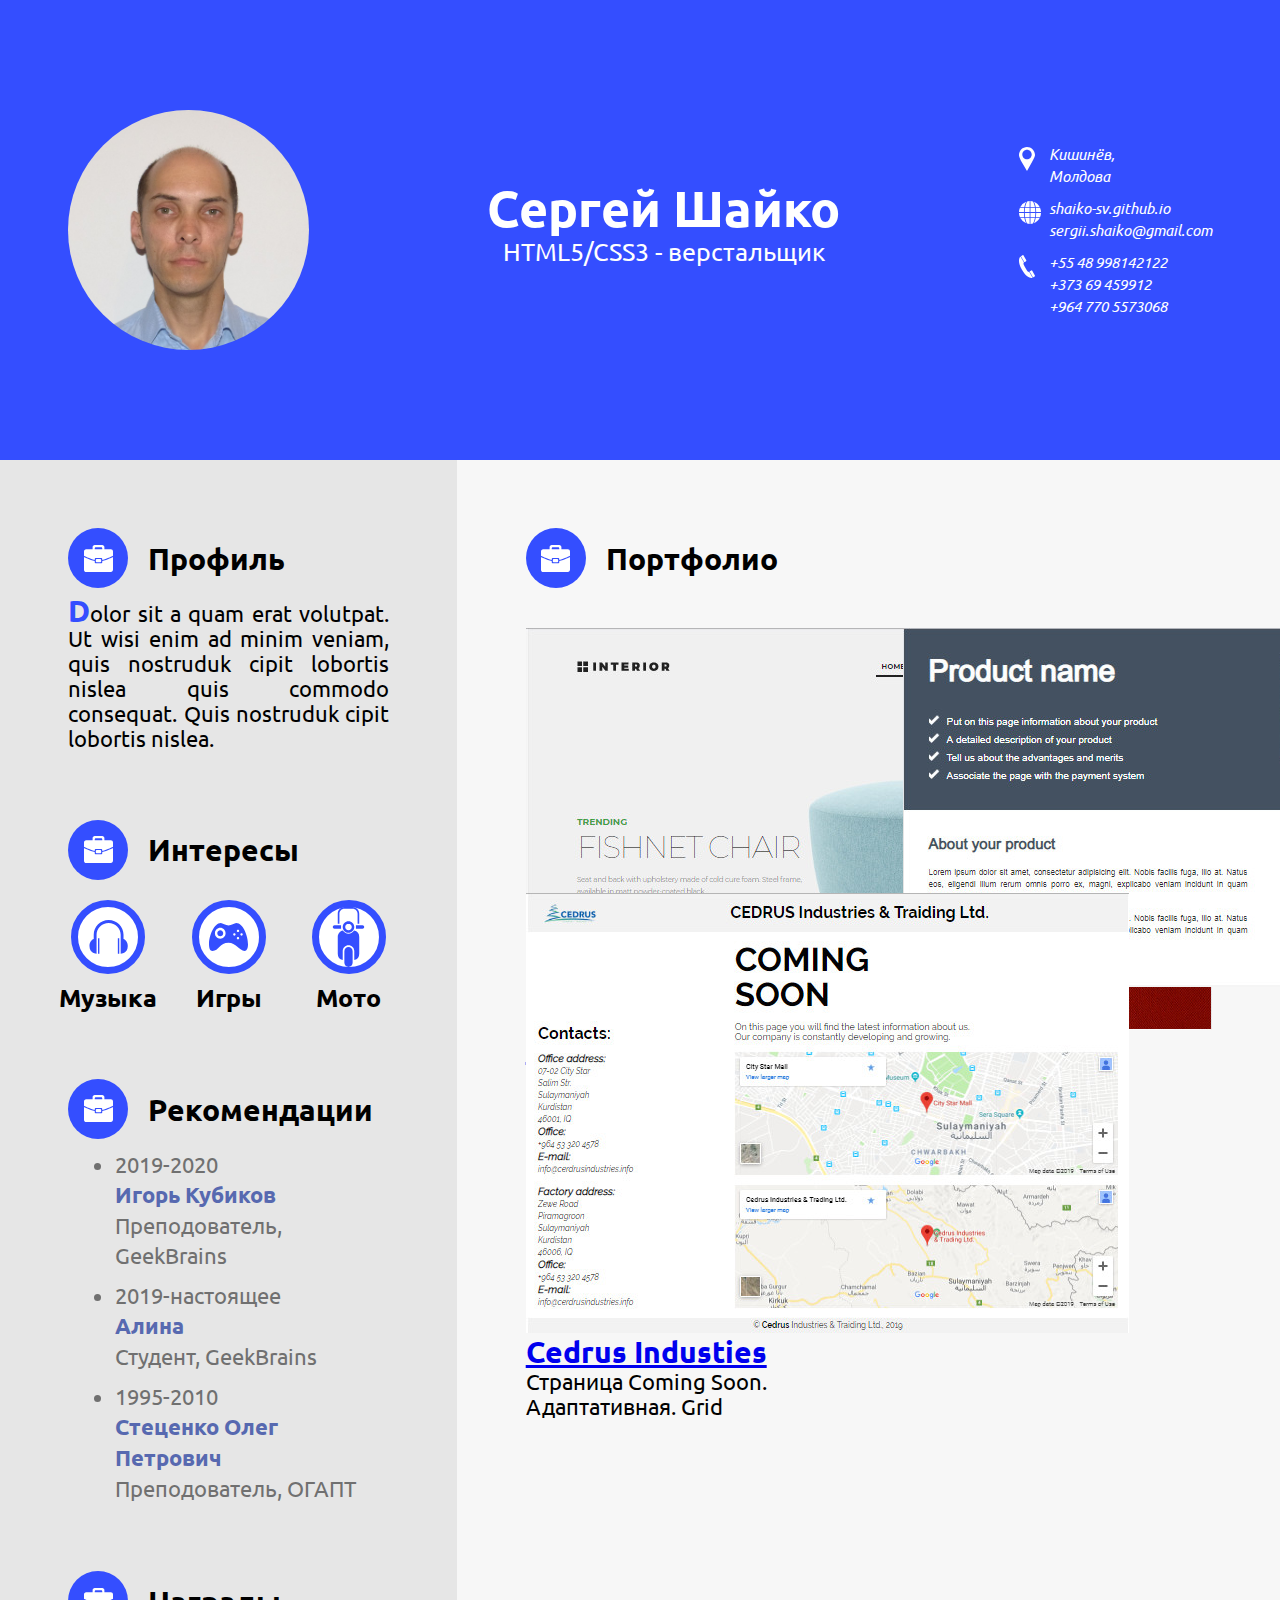
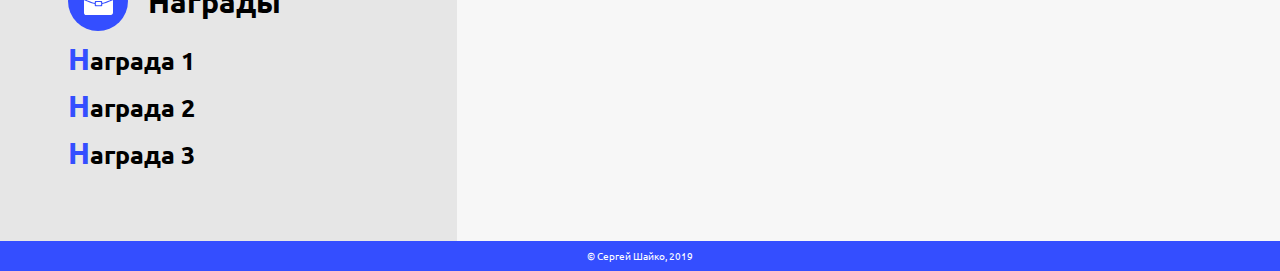
<file: index.html>
<!DOCTYPE html>
<html lang="ru">
<head>
    <meta charset="UTF-8">
    <meta name="viewport" content="width=device-width, initial-scale=1">
    <link rel="stylesheet" href="style/style.css">
    <link rel="icon" href="favicon.ico" type="image/x-ico" sizes="32x32">
    <title>Портфолио</title>
</head>
<body>
    <header>
        <img src="img/personalPhoto.jpg" alt="Personal photo">
        <div class="nameAndProfession">
            <h1>Сергей Шайко</h1>
            <p>HTML5/CSS3 - верстальщик</p>
        </div>
        <address>
            <img src="img/map_pin.svg" alt="pin"><p>Кишинёв,<br>Молдова</p>
            <img src="img/globe.svg" alt="globe"><p>shaiko-sv.github.io<br>sergii.shaiko@gmail.com</p>
            <img src="img/telephone.svg" alt="phone"><p>+55 48 998142122<br>+373 69 459912<br>+964 770 5573068</p>
        </address>
    </header>
    <aside>
        <section>
            <div class="brifcase"></div><h3>Профиль</h3>
            <div class="newLine"></div>
            <p>
                Dolor sit a quam erat volutpat. Ut wisi enim ad minim veniam, quis nostruduk cipit lobortis nislea quis commodo consequat. Quis nostruduk cipit lobortis nislea.
            </p>
        </section>
        <section>
            <div class="brifcase"></div><h3>Интересы</h3>
            <div class="newLine"></div>
            <div class="interests">
                <div class="interest">
                    <div><img src="img/handset.svg" alt="music"></div>
                    <h5>Музыка</h5>
                </div>
                <div class="interest">
                    <div><img src="img/playstation.svg" alt="game"></div>
                    <h5>Игры</h5>
                </div>
                <div class="interest">
                    <div><img src="img/vespa.svg" alt="biking"></div>
                    <h5>Мото</h5>
                </div>
            </div>
        </section>
        <section>
            <div class="brifcase"></div><h3>Рекомендации</h3>
            <div class="newLine"></div>
            <ul class="references">
                <li class="reference">2019-2020<br><span>Игорь Кубиков</span><br>Преподователь, GeekBrains</li>
                <li class="reference">2019-настоящее<br><span>Алина</span><br>Студент, GeekBrains</li>
                <li class="reference">1995-2010<br><span>Стеценко Олег Петрович</span><br>Преподователь, ОГАПТ</li>
            </ul>
        </section>
        <section>
            <div class="brifcase"></div><h3>Награды</h3>
            <div class="newLine"></div>
            <div class="awards">
                <p>Награда 1</p>
                <p>Награда 2</p>
                <p>Награда 3</p>
            </div>
        </section>
    </aside>
    <main>
        <section>
            <div class="brifcase"></div><h3>Портфолио</h3>
            <div class="newLine"></div>
        </section>
        <div class="works">
            <div class="work">
                <a href="portfolio/site01/home.html" target="_blank">
                    <img src="img/site01.jpg" alt="site image">
                    <h3>Interior Shop</h3>
                </a>
                <p>Первая верстка. Float. GeekBrains</p>
            </div>
            <div class="work">
                <a href="portfolio/site03/index.html"  target="_blank">
                    <img src="img/site03.jpg" alt="site image">
                    <h3>Product page</h3>
                </a>
                <p>Вторая верстка. Адаптативная. Flex. GeekBrains </p>
            </div>
            <div class="work">
                <a href="https://cedrusindustries.info" target="_blank">
                    <img src="img/site04.jpg" alt="site image">
                    <h3>Cedrus Industies</h3>
                </a>
                <p>Страница Coming Soon. Адаптативная. Grid</p>
            </div>
<!--
            <div class="work">
                <img src="#" alt="site image">
                <h3>site name</h3>
                <p>Description</p>
            </div>
-->
        </div>
    </main>
    <footer>&copy; Сергей Шайко, 2019</footer>
</body>
</html>
</file>
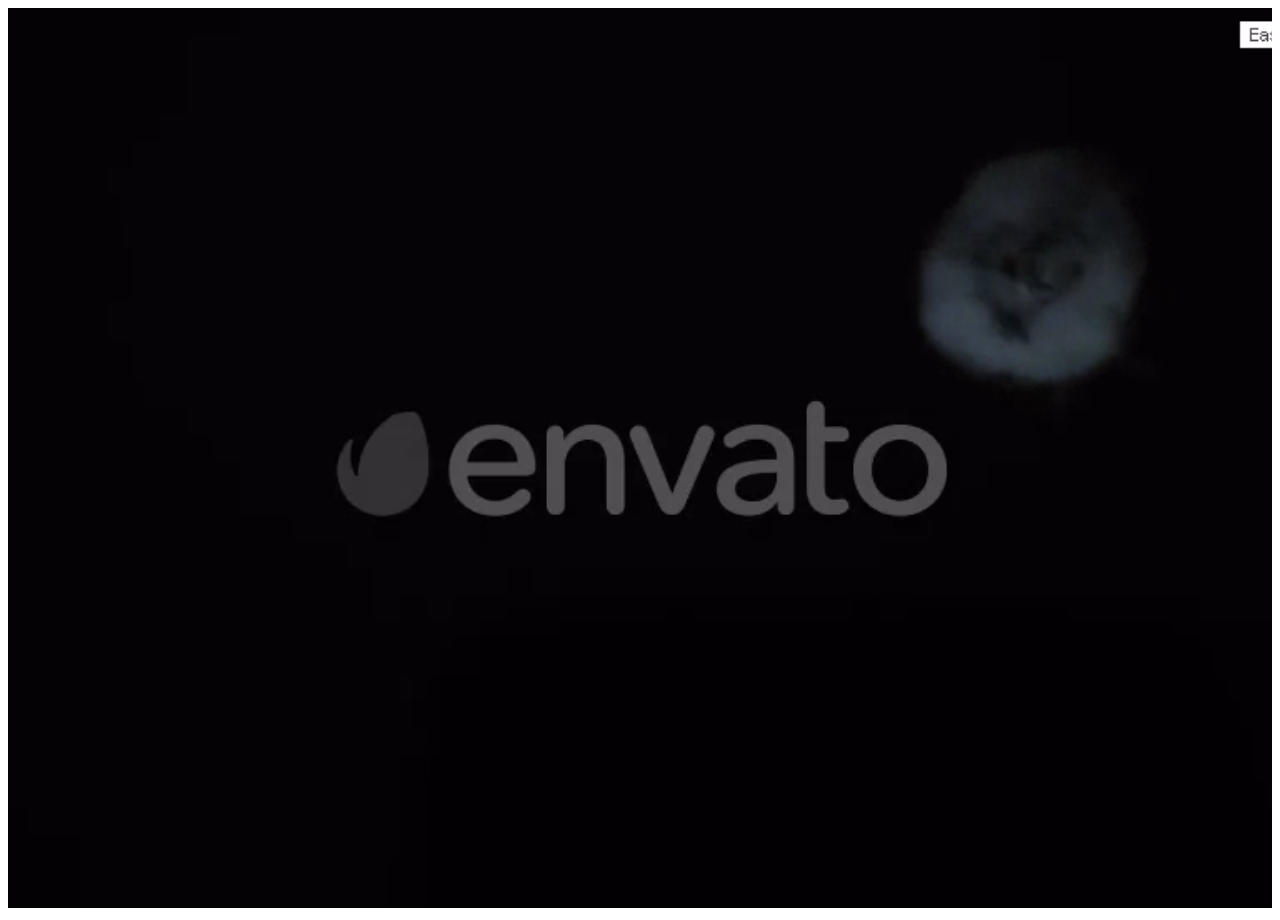
<file: portfolio/cedrus/index.html>
<!DOCTYPE html>
<html lang="en">
<head>
    <meta charset="UTF-8">
    <link rel="stylesheet" href="css/style.css">
    <title>Lesson 3</title>
</head>
<body>
    <video src="video/23282432_circular-vapor_by_1000mest_preview.webm" autoplay muted loop></video>
</body>
</html>
</file>
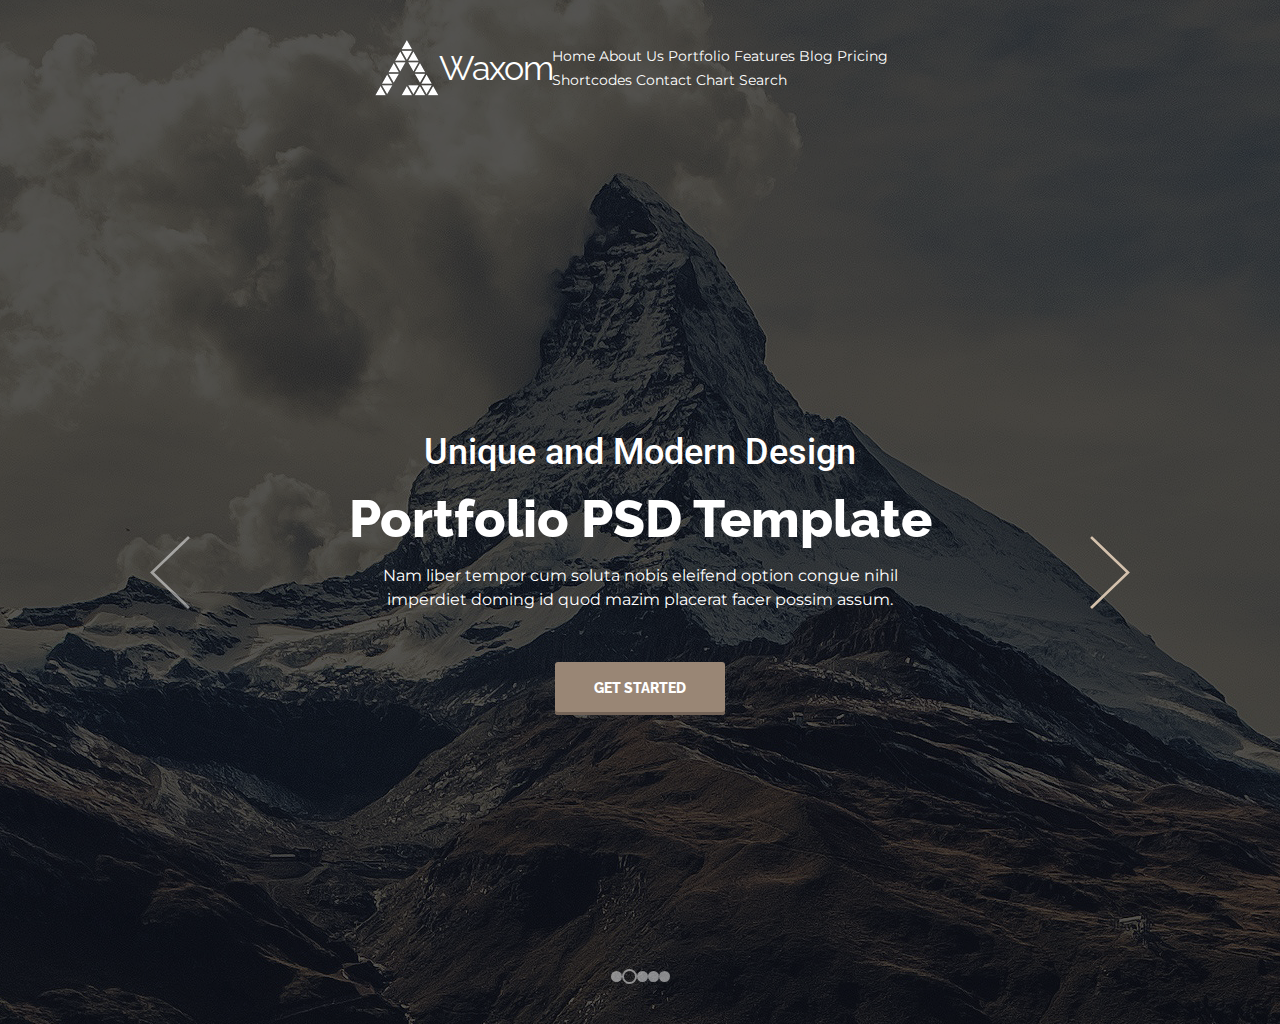
<file: portfolio/site05/index.html>
<!DOCTYPE html>
<html lang="en">
<head>
    <meta charset="UTF-8">
    <meta name="viewport" content="width=device-width, initial-scale=1.0">
    <link rel="stylesheet" href="css/style.css">
    <title>Title</title>
    <link rel="shortcut icon" href="favicon.ico" type="image/x-icon">
</head>
<body>
    <div class="container">
        <div class="row">
            <header>
                <div class="logo"><img src="img/logos.svg" alt=""><h1>Waxom</h1></div>
                <nav>
                    <a>Home</a>
                    <a>About Us</a>
                    <a>Portfolio</a>
                    <a>Features</a>
                    <a>Blog</a>
                    <a>Pricing</a>
                    <a>Shortcodes</a>
                    <a>Contact</a>
                    <a>Chart</a>
                    <a>Search</a>
                </nav>
            </header>
            <div class="slider">
                <img class=".arrowL" src="img/leftArrow.svg" alt="left arrow">
                <div class="sliderSlogan">
                    <h3>Unique and Modern Design</h3>
                    <h1>Portfolio PSD Template</h1>
                    <p>Nam liber tempor cum soluta nobis eleifend option congue nihil imperdiet doming id quod mazim placerat facer possim assum.</p>
                    <button id="getStartedBtn">Get Started</button>
                </div>
                <img class=".arrowR" src="img/rightArrow.svg" alt="right arrow">
                <div class="sliderControl">
                    <div></div>
                    <div class="active"></div>
                    <div></div>
                    <div></div>
                    <div></div>
                </div>
            </div>
        </div>
    </div>
</body>
</html>
</file>
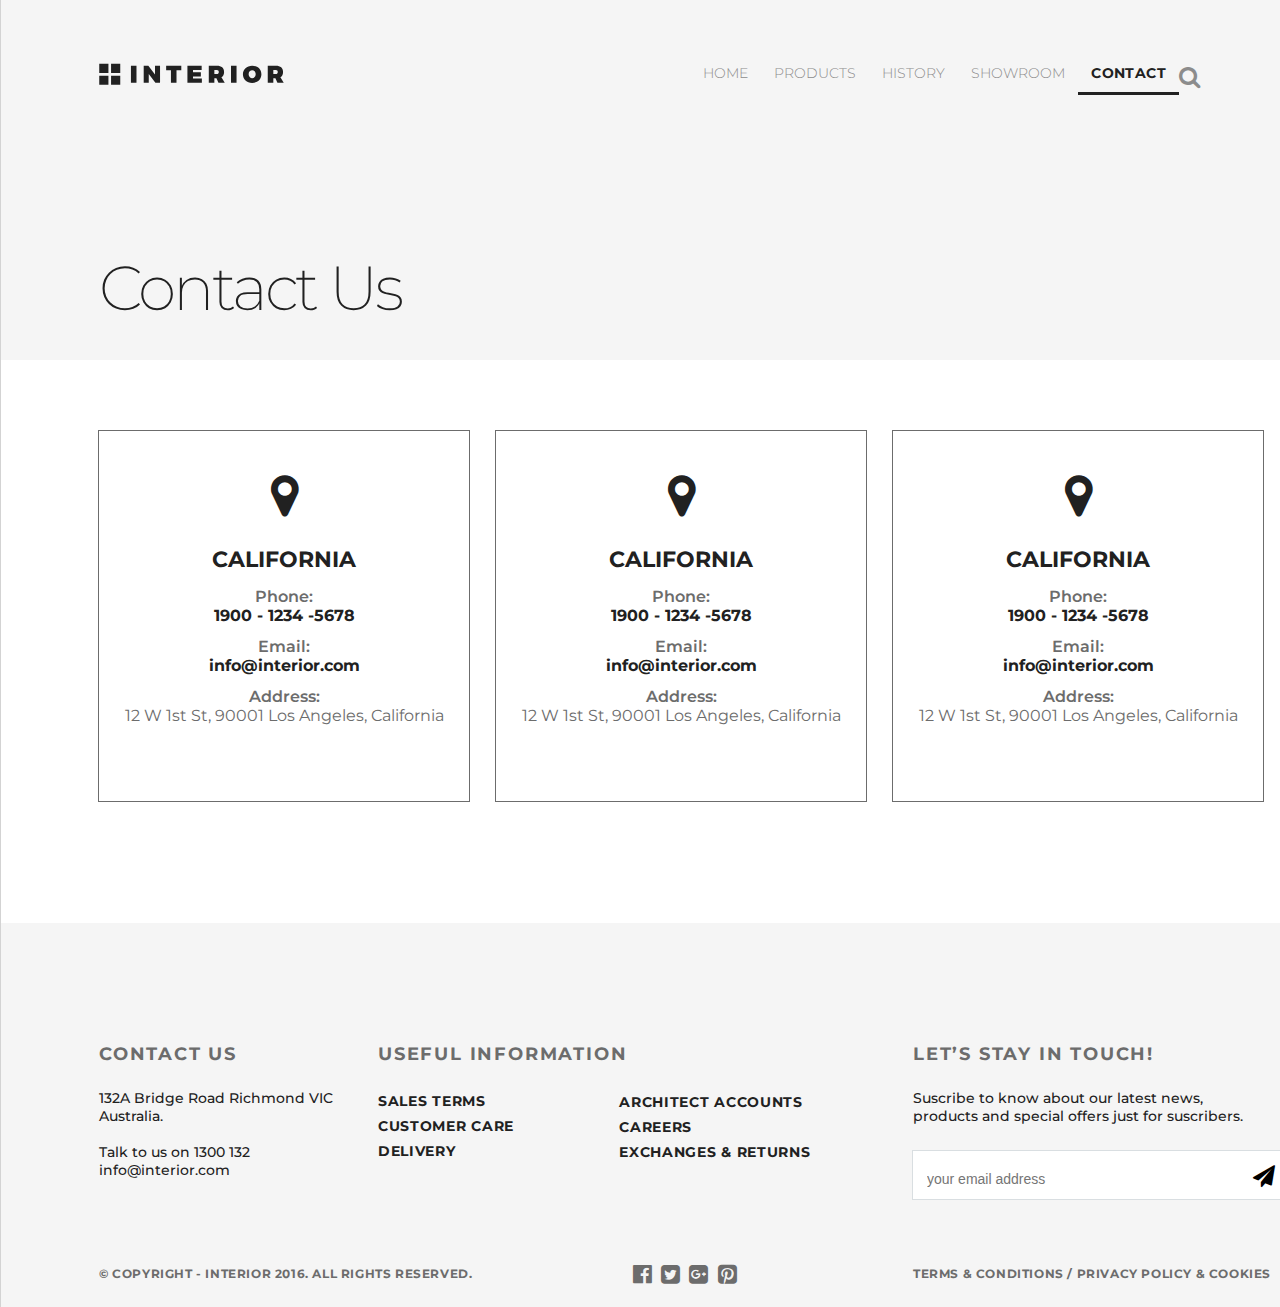
<file: portfolio/site01/contact.html>
<!doctype html>
<html lang="en">

<head>
    <!-- Required meta tags -->
    <meta charset="utf-8">
    <!-- отключаем адаптативность и используем только .col-xl-
    
    <meta name="viewport" content="width=device-width, initial-scale=1, shrink-to-fit=no">
    
    -->
    <!-- Bootstrap CSS 
    <link rel="stylesheet" href="css/bootstrap3.css">
    -->
    <link rel="stylesheet" href="css/font-awesome.css"> <!-- https://fontawesome.ru/all-icons/ -->
    
    <link rel="stylesheet" href="css/slyle.css">
    
    <link href="https://fonts.googleapis.com/css?family=Montserrat:100,200,300,400,500,600,700,800,900&display=swap&subset=cyrillic,cyrillic-ext,latin-ext" rel="stylesheet">
    
    <!-- HTML5 shim and Respond.js for IE8 support of HTML5 elements and media queries -->
    <!-- WARNING: Respond.js doesn't work if you view the page via file:// -->
    <!--[if lt IE 9]>
      <script src="https://oss.maxcdn.com/html5shiv/3.7.3/html5shiv.min.js"></script>
      <script src="https://oss.maxcdn.com/respond/1.4.2/respond.min.js"></script>
    <![endif]-->
    
    <title>Contact</title>
</head>

<body>
    <div class="hero clearFix">
            <div class="navbar">
                <a href="#" class="logo_a"><img class="logo" src="img/logo.svg" alt="logo"></a>
                <ul class="menu clearFix">
                    <li class="menu-list"><a href="home.html" class="menu-link ">HOME</a></li>
                    <li class="menu-list"><a href="product.html" class="menu-link">PRODUCTS</a></li>
                    <li class="menu-list"><a href="#" class="menu-link">HISTORY</a></li>
                    <li class="menu-list"><a href="#" class="menu-link">SHOWROOM</a></li>
                    <li class="menu-list"><a href="#" class="menu-link menu-link-active">CONTACT</a></li>
                    <li class="menu-list">
                    <a href="#" class="menu-search"><i class="fa fa-search" aria-hidden="true"></i></a>
                    </li>
                </ul>
            </div>
        <div class="title">
            <h2 class="h2-header">Contact Us</h2>
        </div>
    </div>
    <div class="container">
        <div class="location clearFix">
           <a href="#"><div class="location-1">
                <i class="fa fa-map-marker" aria-hidden="true"></i>
                <h3 class="name">California</h3>
                <p class="caption">
                    Phone:
                </p>
                <p class="details phone">
                    <b>1900 - 1234 -5678</b>
                </p>
                <p class="caption">
                    Email:
                </p>
                <p class="details e-mail">
                    <b>info@interior.com</b>
                </p>
                <p class="caption">
                    Address:
                </p>
                <p class="details address">
                    12 W 1st St, 90001 Los Angeles, California
                </p>
            </div>
          </a>
            <a href="#">
               <div class="location-2">
                <i class="fa fa-map-marker" aria-hidden="true"></i>
                <h3 class="name">California</h3>
                <p class="caption">
                    Phone:
                </p>
                <p class="details phone">
                    <b>1900 - 1234 -5678</b>
                </p>
                <p class="caption">
                    Email:
                </p>
                <p class="details e-mail">
                    <b>info@interior.com</b>
                </p>
                <p class="caption">
                    Address:
                </p>
                <p class="details address">
                    12 W 1st St, 90001 Los Angeles, California
                </p>   
            </div>
        </a>
        <a href="#">
            <div class="location-3">
                <i class="fa fa-map-marker" aria-hidden="true"></i>
                <h3 class="name">California</h3>
                <p class="caption">
                    Phone:
                </p>
                <p class="details phone">
                    <b>1900 - 1234 -5678</b>
                </p>
                <p class="caption">
                    Email:
                </p>
                <p class="details e-mail">
                    <b>info@interior.com</b>
                </p>
                <p class="caption">
                    Address:
                </p>
                <p class="details address">
                    12 W 1st St, 90001 Los Angeles, California
                </p>
            </div>
          </a>
        </div>
    </div>
    <div class="footer ">
             <div class="footer-coluns row">
                <div class="a1 col-md-3">
                    <div class="contact_us tag">Contact Us</div>
                    <div class="links">
                        132A Bridge Road Richmond VIC<br> Australia.<br><br>
                        Talk to us on 1300 132 <br>
                        info@interior.com
                    </div>
                </div>
                <div class="a2 col-md-5">
                   <div class="useful_info tag row">Useful Information</div>
                   <div class="links-1 col-md-5">
                      <ul>
                          <li><a href="#">Sales terms</a></li>
                          <li><a href="#">Customer care</a></li>
                          <li><a href="#">Delivery</a></li>
                      </ul>
                   </div>
                   <div class="links-2 col-md-7">
                       <ul>
                           <li><a href="#">Architect accounts</a></li>
                           <li><a href="#">Careers</a></li>
                           <li><a href="#">Exchanges &amp; returns</a></li>
                        </ul>
                   </div>
                </div>
                <div class="a4 col-md-4">
                    <div class="lets_stay tag">Let’s Stay in Touch!</div>
                    <div class="links links2">
                        Suscribe to know about our latest news, products and special offers just for suscribers.
                    </div>
                    <div class="form">
                        <input type="email" placeholder="your email address">
                        <button><i class="fa fa-paper-plane" aria-hidden="true"></i></button>
                    </div>
                </div>
                <div class="footer-last-line row">
                    <div class="copyright col-md-5">
                       <p>
                        &copy; Copyright - INTERIOR 2016. All Rights Reserved.
                        </p>
                    </div>
                    <div class="socials col-md-2">
                         <a href="https://www.facebook.com/" target="_blank"><i class="fa fa-facebook-official" aria-hidden="true"></i></a>
                        <a href="https://twitter.com/" target="_blank"><i class="fa fa-twitter-square" aria-hidden="true"></i></a>
                        <a href="https://plus.google.com/" target="_blank"><i class="fa fa-google-plus-square" aria-hidden="true"></i></a>
                        <a href="https://www.pinterest.com/" target="_blank"><i class="fa fa-pinterest-square" aria-hidden="true"></i></a>
                    </div>
                    <div class="conditions col-md-5">                       
                        <a href="#">Terms & Conditions  /  Privacy policy &amp; Cookies</a>
                    </div>
                </div>
            </div>
    </div>
<!-- для использования иконок
    <i class="fa fa-facebook-official" aria-hidden="true"></i>
    <i class="fa fa-twitter-square" aria-hidden="true"></i>
    <i class="fa fa-google-plus-square" aria-hidden="true"></i>
    <i class="fa fa-pinterest-square" aria-hidden="true"></i>
 -->
    <!-- Optional JavaScript -->
    <!-- jQuery first, then Popper.js, then Bootstrap JS -->
    <script src="https://code.jquery.com/jquery-3.3.1.slim.min.js" integrity="sha384-q8i/X+965DzO0rT7abK41JStQIAqVgRVzpbzo5smXKp4YfRvH+8abtTE1Pi6jizo" crossorigin="anonymous"></script>
    <script src="js/bootstrap.bundle4.js"></script>
    <script src="js/bootstrap3.js"></script>
    <!--
      <script src="https://cdnjs.cloudflare.com/ajax/libs/popper.js/1.14.7/umd/popper.min.js" integrity="sha384-UO2eT0CpHqdSJQ6hJty5KVphtPhzWj9WO1clHTMGa3JDZwrnQq4sF86dIHNDz0W1" crossorigin="anonymous"></script>
      
    <script src="https://stackpath.bootstrapcdn.com/bootstrap/4.3.1/js/bootstrap.min.js" integrity="sha384-JjSmVgyd0p3pXB1rRibZUAYoIIy6OrQ6VrjIEaFf/nJGzIxFDsf4x0xIM+B07jRM" crossorigin="anonymous"></script>
    -->
    
</body>

</html>
</file>
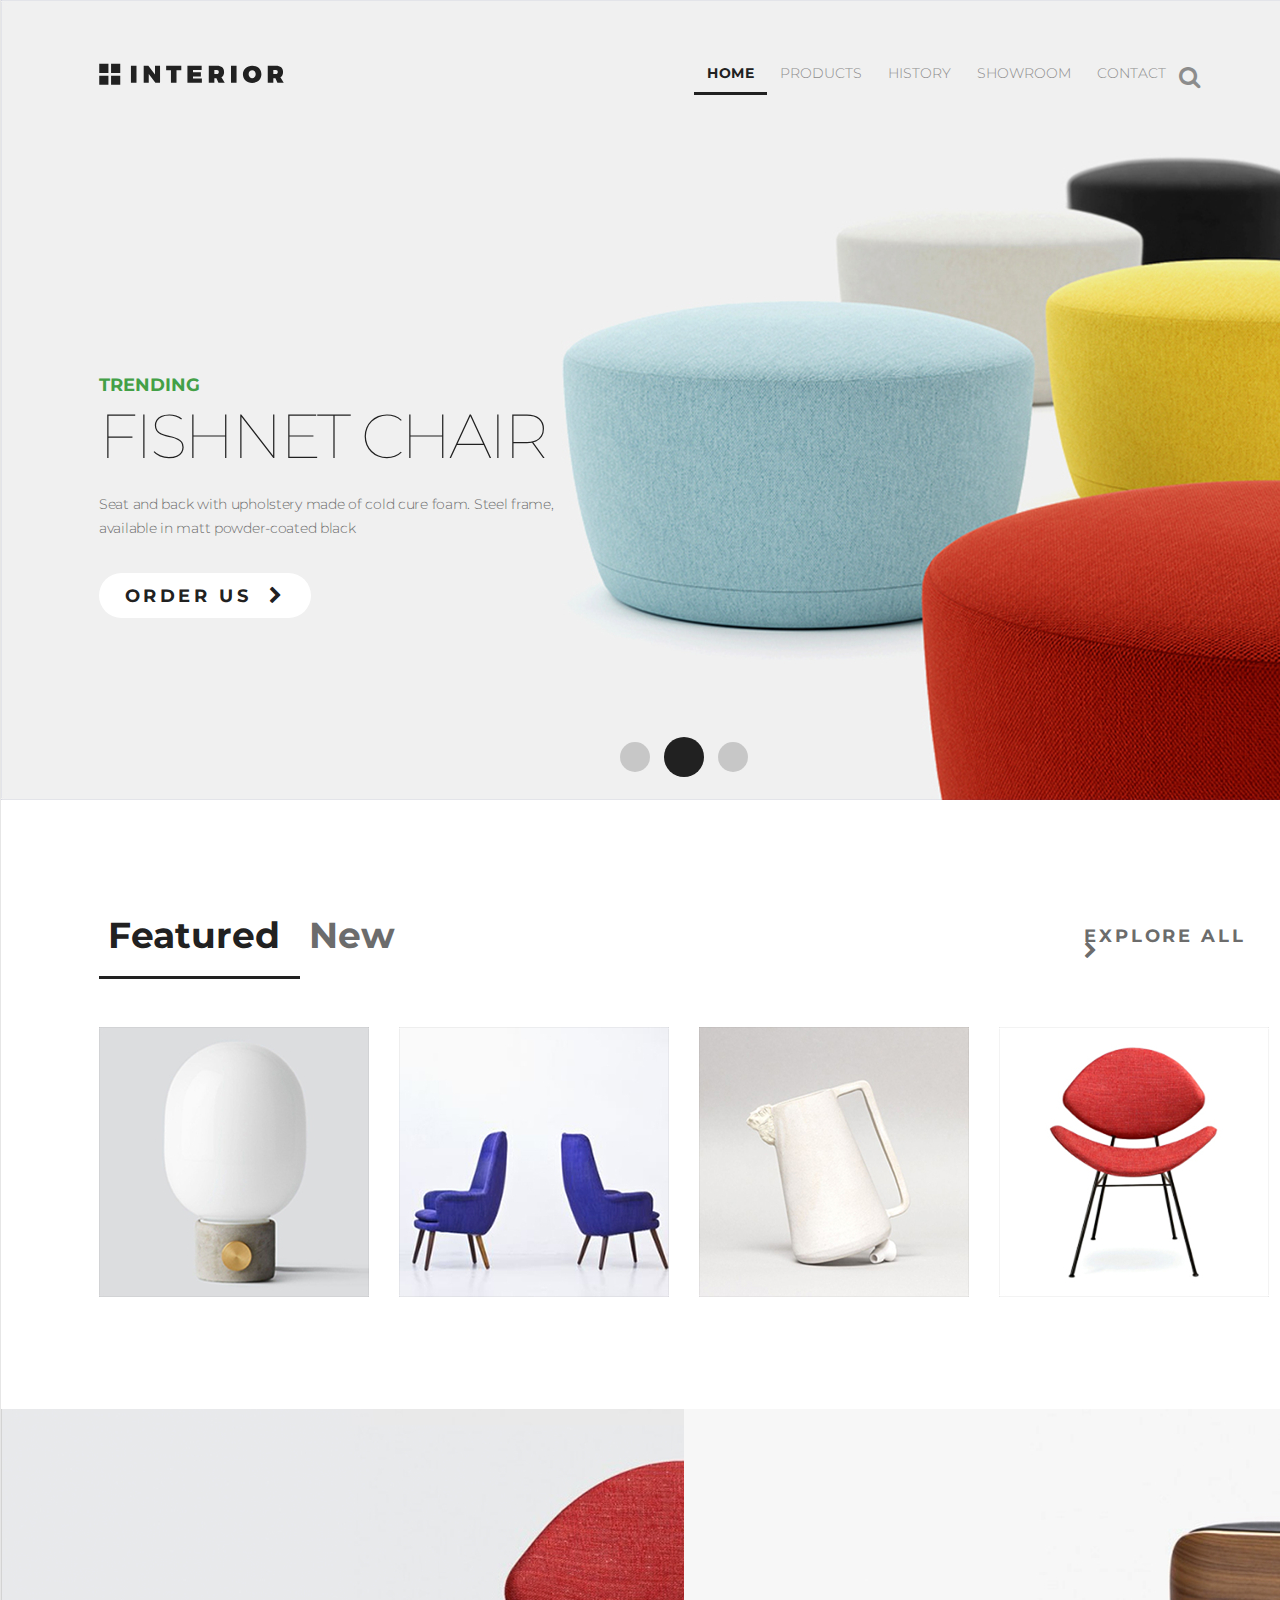
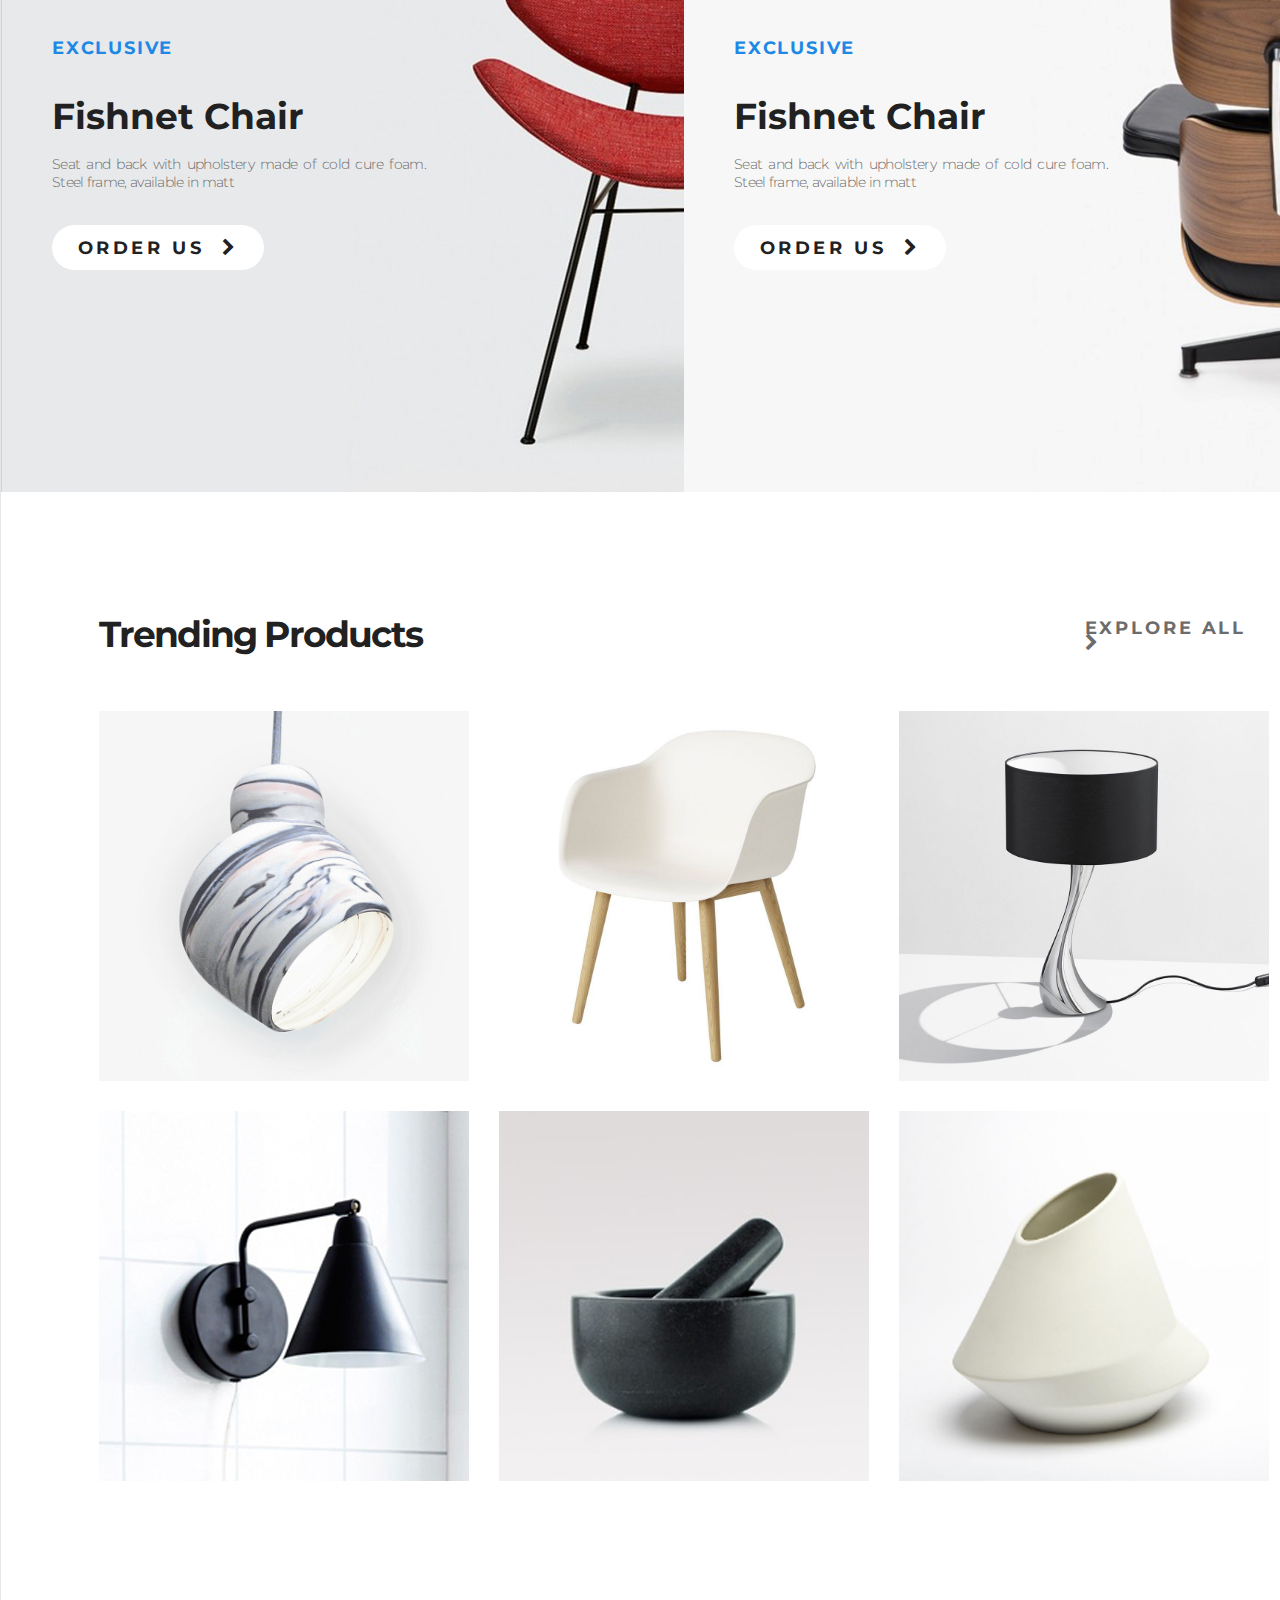
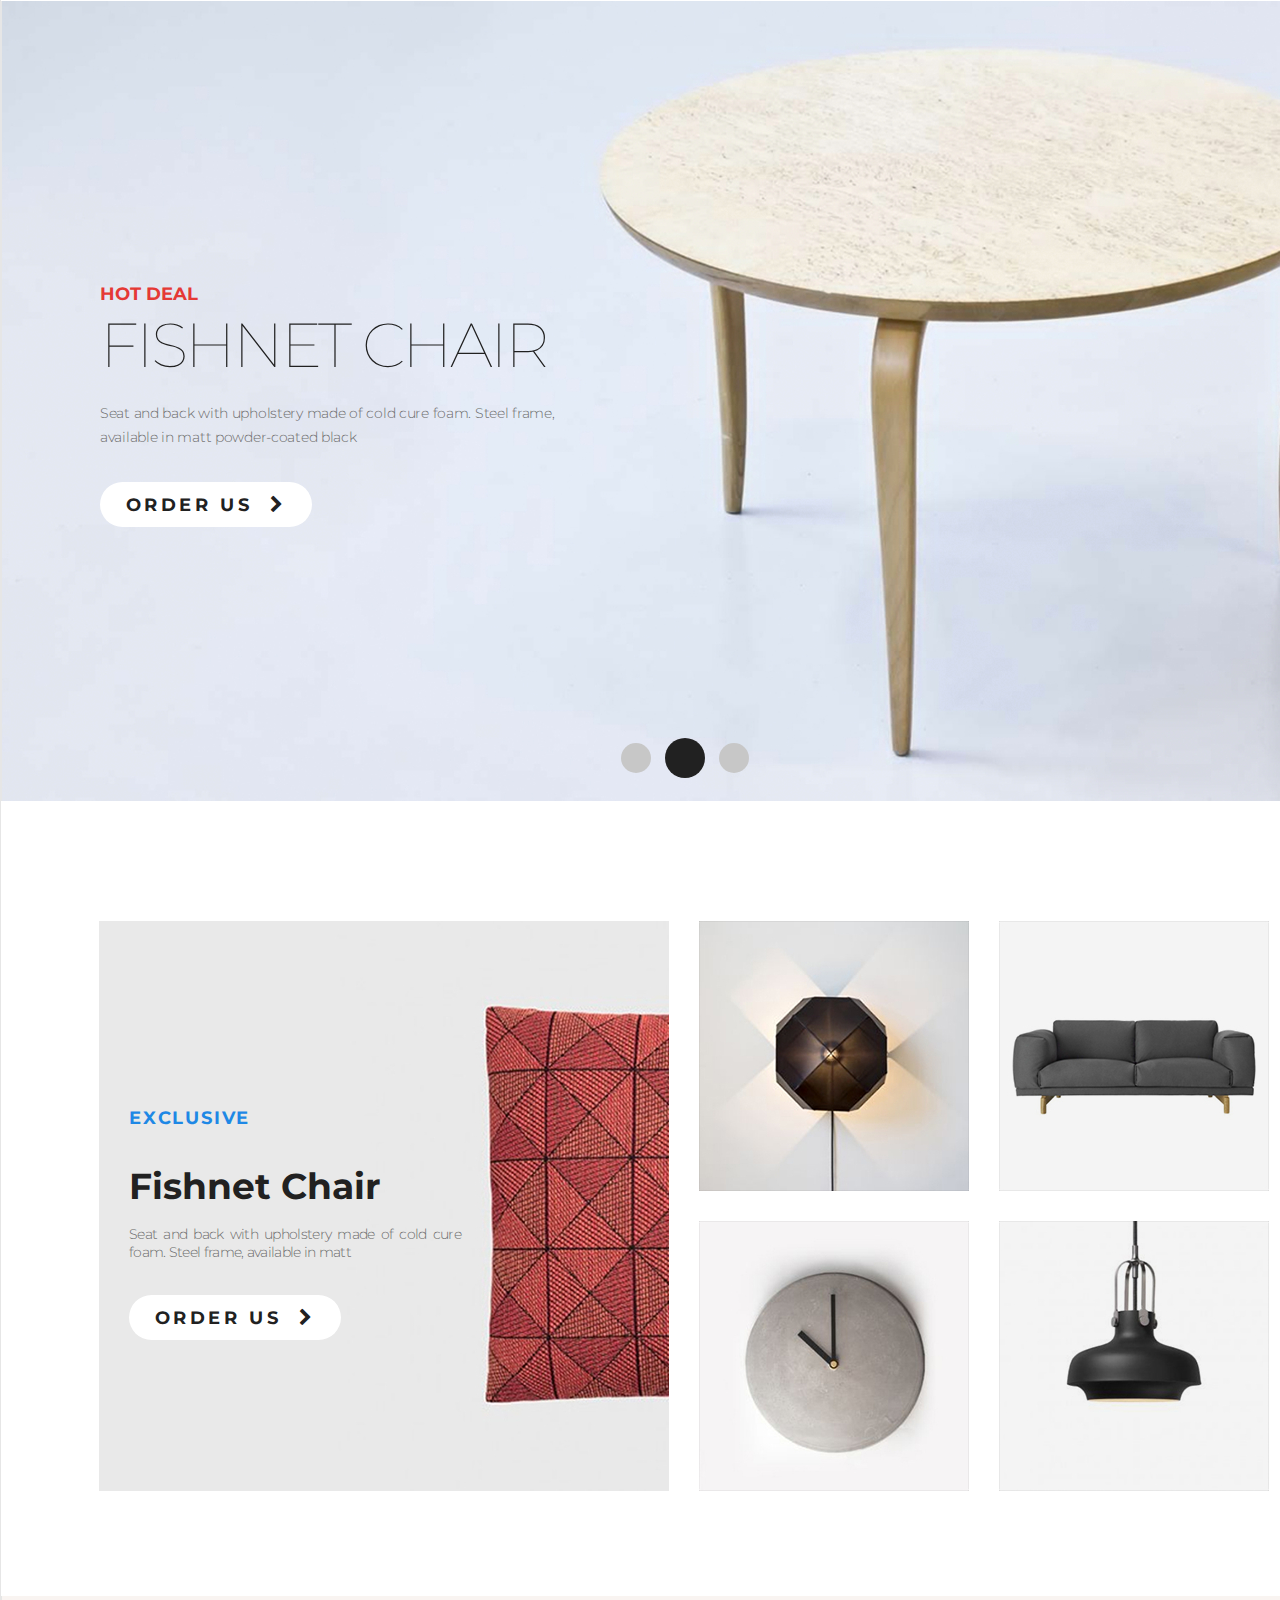
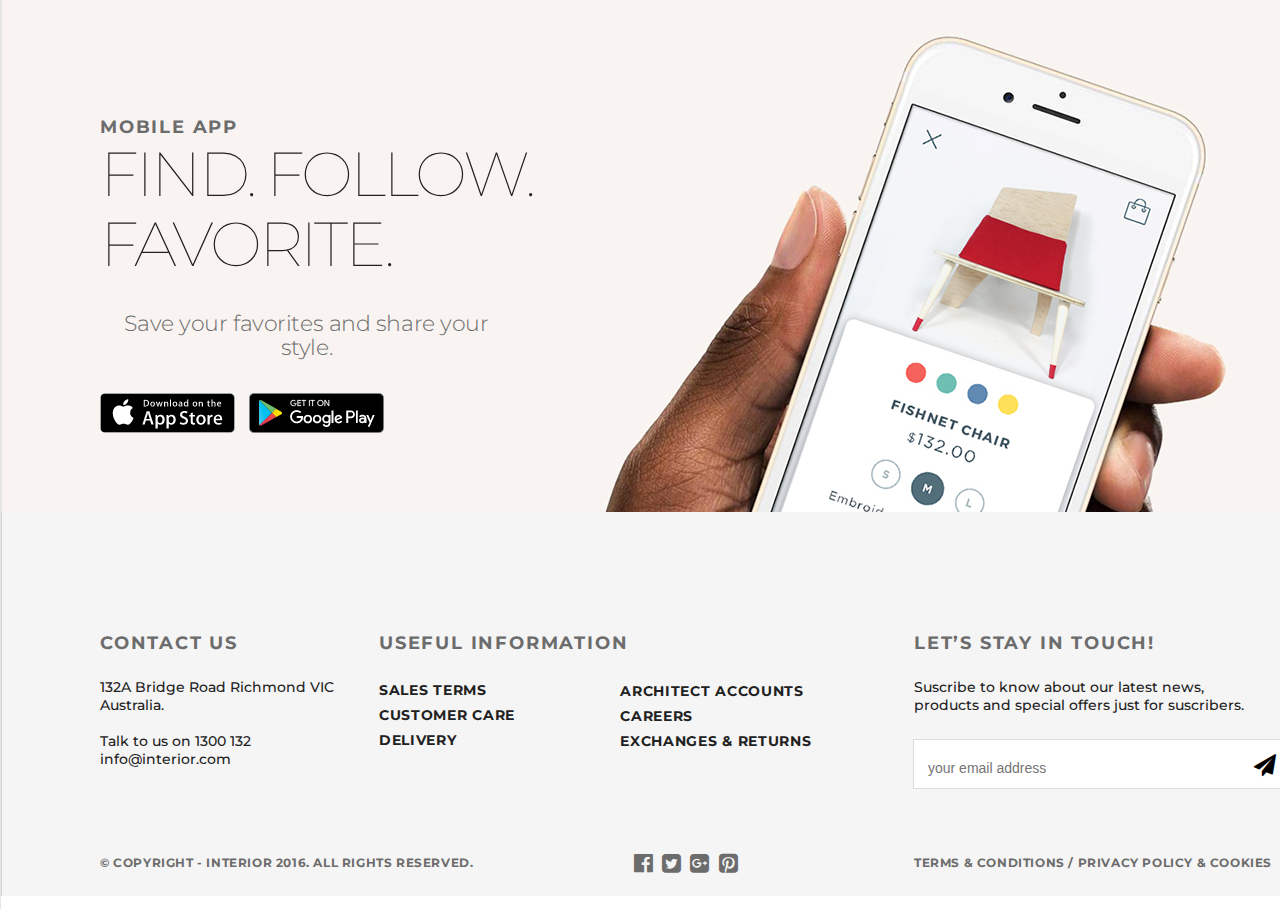
<file: portfolio/site01/home.html>
<!DOCTYPE html>
<html lang="en">

<head>
    <meta charset="utf-8">
    <meta http-equiv="X-UA-Compatible" content="IE=edge">
    <!--<meta name="viewport" content="width=device-width, initial-scale=1">-->
    
    <!-- The above 3 meta tags *must* come first in the head; any other head content must come *after* these tags -->
    <title>Interior</title>
    <!-- Bootstrap 
    <link href="css/bootstrap3.css" rel="stylesheet"> -->
    <link rel="stylesheet" href="css/font-awesome.css"> <!-- https://fontawesome.ru/all-icons/ -->
    <link rel="stylesheet" href="css/home.css">
    <link rel="stylesheet" href="css/slyle.css">
    
    
    <!-- HTML5 shim and Respond.js for IE8 support of HTML5 elements and media queries -->
    <!-- WARNING: Respond.js doesn't work if you view the page via file:// -->
    <!--[if lt IE 9]>
      <script src="https://oss.maxcdn.com/html5shiv/3.7.3/html5shiv.min.js"></script>
      <script src="https://oss.maxcdn.com/respond/1.4.2/respond.min.js"></script>
    <![endif]-->
    <link href="https://fonts.googleapis.com/css?family=Montserrat:100,300,400,500,700&display=swap" rel="stylesheet"> </head>

<body>
    <div class="back">  <!--.container-fluid">-->
        <div class="slider clearFix">
    <!--        <div class="header">
                <a href="#"><img src="img/logo.svg" alt="logo"></a>
                <ul class="menu clearFix">
                    <li class="menu-list"><a href="#" class="menu-link menu-link-active">HOME</a></li>
                    <li class="menu-list"><a href="product.html" class="menu-link">PRODUCTS</a></li>
                    <li class="menu-list"><a href="#" class="menu-link">HISTORY</a></li>
                    <li class="menu-list"><a href="#" class="menu-link">SHOWROOM</a></li>
                    <li class="menu-list"><a href="contact.html" class="menu-link">CONTACT</a></li>
                    <li class="menu-list">
                        <a href="#" class="menu-search"><img src="img/search.svg" alt="search"></a>
                    </li>
                </ul>
            </div>  --> 
            <div class="navbar">
            <a href="#" class="logo_a"><img class="logo" src="img/logo.svg" alt="logo"></a>
            <ul class="menu clearFix">
                <li class="menu-list"><a href="#" class="menu-link menu-link-active">HOME</a></li>
                <li class="menu-list"><a href="product.html" class="menu-link">PRODUCTS</a></li>
                <li class="menu-list"><a href="#" class="menu-link">HISTORY</a></li>
                <li class="menu-list"><a href="#" class="menu-link">SHOWROOM</a></li>
                <li class="menu-list"><a href="contact.html" class="menu-link">CONTACT</a></li>
                <li class="menu-list">
                    <a href="#" class="menu-search"><i class="fa fa-search" aria-hidden="true"></i></a>
                </li>
            </ul>
        </div>

            <div class="slider-text">
                <p class="slider-tag">TRENDING</p>
                <h2 class="sliding-name">Fishnet Chair</h2>
                <p class="slider-details">Seat and back with upholstery made of cold cure foam. Steel frame, available in matt powder-coated black</p>
                <a href="#" class="btn-hover">
                    <p>Order Us&nbsp;&nbsp;<i class="fa fa-chevron-right" aria-hidden="true"></i></p>
                </a>
            </div>
            <div class="navigation">
                <a href="" class="circle"></a>
                <a href="" class="circle circle-active"></a>
                <a href="" class="circle"></a>
            </div>
        </div>
        <div class="featured-product">
            <div class="tab-controll">
                <ul>
                    <li><a href="#" class="tab-controll-menu tab-controll-menu-active">Featured</a></li>
                    <li><a href="#" class="tab-controll-menu">New</a></li>
                </ul>
            </div>
            <div class="btn-ghost">
                <a href="#">explore all&nbsp;<i class="fa fa-chevron-right" aria-hidden="true"></i></a>
            </div>
            <div class="tab-content clearFix">
            <div class="tab-content-hover">
                <div class="product-content-hover">
                    <div class="icon-hover">
                        <p><i class="fa fa-chevron-right" aria-hidden="true"></i></p>
                    </div>
                    <div class="name">
                        <h3>Fishnet Chair</h3> </div>
                    <div class="details"> Seat and back with upholstery made of cold cure foam.
                        <!-- Steel frame, available in matt powder-coated black  or highly polished chrome.-->
                    </div>
                </div>
                <div class="product-content-hover">
                    <div class="icon-hover">
                        <p><i class="fa fa-chevron-right" aria-hidden="true"></i></p>
                    </div>
                    <div class="name">
                        <h3>Fishnet Chair</h3> </div>
                    <div class="details"> Seat and back with upholstery made of cold cure foam.
                        <!-- Steel frame, available in matt powder-coated black  or highly polished chrome.-->
                    </div>
                </div>
                <div class="product-content-hover">
                    <div class="icon-hover">
                        <p><i class="fa fa-chevron-right" aria-hidden="true"></i></p>
                    </div>
                    <div class="name">
                        <h3>Fishnet Chair</h3> </div>
                    <div class="details"> Seat and back with upholstery made of cold cure foam.
                        <!-- Steel frame, available in matt powder-coated black  or highly polished chrome.-->
                    </div>
                </div>
                <div class="product-content-hover">
                    <div class="icon-hover">
                        <p><i class="fa fa-chevron-right" aria-hidden="true"></i></p>
                    </div>
                    <div class="name">
                        <h3>Fishnet Chair</h3> </div>
                    <div class="details"> Seat and back with upholstery made of cold cure foam.
                        <!-- Steel frame, available in matt powder-coated black  or highly polished chrome.-->
                    </div>
                </div>
            </div>
               <div class="tab-content-image">
                <div class="col-md product-1">
                    <a href="#"> <img src="img/product-1.jpg" alt="Product"></a>
                </div>
                <div class="col-md product-2">
                    <a href="#"><img src="img/product-2.jpg" alt="Product"></a>
                </div>
                <div class="col-md product-3">
                    <a href="#"><img src="img/product-3.jpg" alt="Product"></a>
                </div>
                <div class="col-md product-4">
                    <a href="#"><img src="img/product-4.jpg" alt="Product"></a>
                </div>
            </div>
            </div>
        </div>
        <div class="promo-product row">
            <div class="promo-content-1 col-md-6">
                <div class="tag">exclusive</div>
                <div class="name">Fishnet Chair</div>
                <div class="details">
                    <p>Seat and back with upholstery made of cold cure foam. Steel frame, available in matt
                        <!-- powder-coated black  or highly polished chrome.-->
                    </p>
                </div>
                <a href="#" class="btn-hover">
                    <p>Order Us&nbsp;&nbsp;<i class="fa fa-chevron-right" aria-hidden="true"></i></p>
                </a>
            </div>
            <div class="promo-content-2 col-md-6">
                <div class="tag">exclusive</div>
                <div class="name">Fishnet Chair</div>
                <div class="details">
                    <p>Seat and back with upholstery made of cold cure foam. Steel frame, available in matt
                        <!-- powder-coated black  or highly polished chrome.-->
                    </p>
                </div>
                <a href="#" class="btn-hover">
                    <p>Order Us&nbsp;&nbsp;<i class="fa fa-chevron-right" aria-hidden="true"></i></p>
                </a>
            </div>
        </div>
        <div class="trending-products">
            <div class="title">
                <p>Trending Products</p>
                <div class="btn-ghost"> <a href="#">explore all&nbsp;<i class="fa fa-chevron-right" aria-hidden="true"></i></a> </div>
            </div>
            <div class="products">
                <div class="col-md">
                    <a href="#"><img src="img/product-11.jpg" alt="Product"></a>
                </div>
                <div class="col-md">
                    <a href="#"><img src="img/product-21.jpg" alt="Product"></a>
                </div>
                <div class="col-md">
                    <a href="#"><img src="img/product-31.jpg" alt="Product"></a>
                </div>
                <div class="col-md">
                    <a href="#"><img src="img/product-41.jpg" alt="Product"></a>
                </div>
                <div class="col-md">
                    <a href="#"><img src="img/product-5.jpg" alt="Product"></a>
                </div>
                <div class="col-md">
                    <a href="#"><img src="img/product-6.jpg" alt="Product"></a>
                </div>
            </div>
        </div>
        <div class="hot-deals">
            <div class="hot-deals-text">
                <p class="hot-deals-tag">Hot deal</p>
                <h2 class="hot-deals-name">Fishnet Chair</h2>
                <p class="hot-deals-details">Seat and back with upholstery made of cold cure foam. Steel frame, available in matt powder-coated black</p>
                <a href="#" class="btn-hover">
                    <p>Order Us&nbsp;&nbsp;<i class="fa fa-chevron-right" aria-hidden="true"></i></p>
                </a>
            </div>
            <div class="navigation">
                <a href="" class="circle"></a>
                <a href="" class="circle circle-active"></a>
                <a href="" class="circle"></a>
            </div>
        </div>
        <div class="exclusive-product row">
            <div class="big col-md-6">
                <div class="promo-content-3">
                    <div class="tag">exclusive</div>
                    <div class="name">Fishnet Chair</div>
                    <div class="details">
                        <p>Seat and back with upholstery made of cold cure foam. Steel frame, available in matt
                            <!-- powder-coated black  or highly polished chrome.-->
                        </p>
                    </div>
                    <a href="#" class="btn-hover">
                        <p>Order Us&nbsp;&nbsp;<i class="fa fa-chevron-right" aria-hidden="true"></i></p>
                    </a>
                </div>
            </div>
            <!--       <div class="col-md-6">   -->
            <div class="products3 row">
                <div class="col-md-3"><img src="img/product-2-sm.jpg" alt="Products"></div>
                <div class="col-md-3"><img src="img/product-3-sm.jpg" alt="Products"></div>
                <div class="col-md-3"><img src="img/product-4-sm.jpg" alt="Products"></div>
                <div class="col-md-3"><img src="img/product-5-sm.jpg" alt="Products"></div>
            </div>
            <!--      </div>   -->
        </div>
        <div class="mobile-app">
           <div class="content">
            <div class="tag">mobile app</div>
            <div class="name">Find. Follow.<br>Favorite.
            <!-- Discover brands on the go.--></div>
            <div class="details">
                <p>Save your favorites and share your style.</p>
            </div>
            <a href="https://www.apple.com/ios/app-store/" target="_blank"><img src="img/app-store.jpg" alt="app-store"></a>
            <a href="https://play.google.com/store" target="_blank"><img src="img/google-play.jpg" alt="google-play"></a>
            </div>
        </div>
    <div class="footer">
             <div class="footer-coluns row">
                <div class="a1 col-md-3">
                    <div class="contact_us tag">Contact Us</div>
                    <div class="links">
                        132A Bridge Road Richmond VIC<br> Australia.<br><br>
                        Talk to us on 1300 132 <br>
                        info@interior.com
                    </div>
                </div>
                <div class="a2 col-md-5">
                   <div class="useful_info tag row">Useful Information</div>
                   <div class="links-1 col-md-5">
                      <ul>
                          <li><a href="#">Sales terms</a></li>
                          <li><a href="#">Customer care</a></li>
                          <li><a href="#">Delivery</a></li>
                      </ul>
                   </div>
                   <div class="links-2 col-md-7">
                       <ul>
                           <li><a href="#">Architect accounts</a></li>
                           <li><a href="#">Careers</a></li>
                           <li><a href="#">Exchanges &amp; returns</a></li>
                        </ul>
                   </div>
                </div>
                <div class="a4 col-md-4">
                    <div class="lets_stay tag">Let’s Stay in Touch!</div>
                    <div class="links links2">
                        Suscribe to know about our latest news, products and special offers just for suscribers.
                    </div>
                    <div class="form">
                        <input type="email" placeholder="your email address">
                        <button><i class="fa fa-paper-plane" aria-hidden="true"></i></button>
                    </div>
                </div>
                <div class="footer-last-line row">
                    <div class="copyright col-md-5">
                       <p>
                        &copy; Copyright - INTERIOR 2016. All Rights Reserved.
                        </p>
                    </div>
                    <div class="socials col-md-2">
                         <a href="https://www.facebook.com/" target="_blank"><i class="fa fa-facebook-official" aria-hidden="true"></i></a>
                        <a href="https://twitter.com/" target="_blank"><i class="fa fa-twitter-square" aria-hidden="true"></i></a>
                        <a href="https://plus.google.com/" target="_blank"><i class="fa fa-google-plus-square" aria-hidden="true"></i></a>
                        <a href="https://www.pinterest.com/" target="_blank"><i class="fa fa-pinterest-square" aria-hidden="true"></i></a>
                    </div>
                    <div class="conditions col-md-5">                       
                        <a href="#">Terms & Conditions  /  Privacy policy &amp; Cookies</a>
                    </div>
                </div>
            </div>
    </div>

    </div>
    <!-- jQuery (necessary for Bootstrap's JavaScript plugins) -->
    <script src="https://ajax.googleapis.com/ajax/libs/jquery/1.12.4/jquery.min.js"></script>
    <!-- Include all compiled plugins (below), or include individual files as needed -->
    <script src="js/bootstrap3.js"></script>
</body>

</html>
</file>
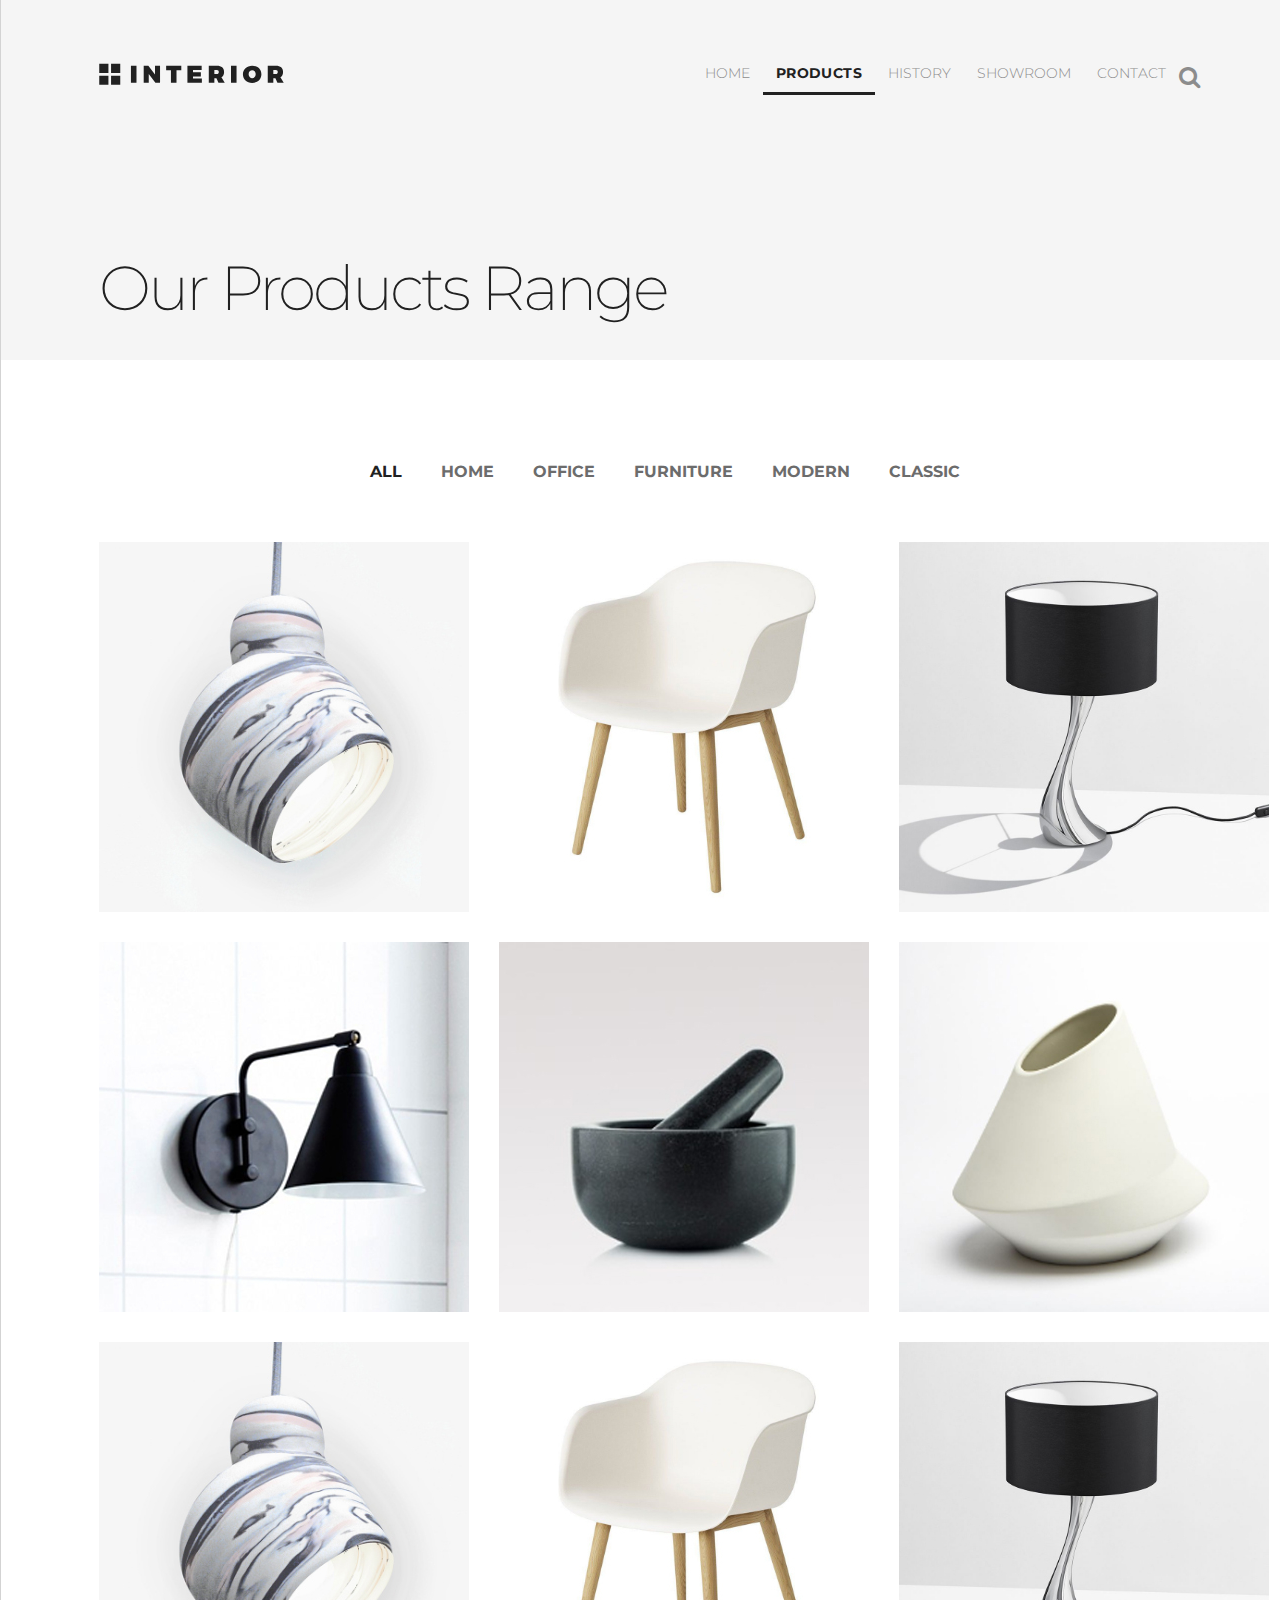
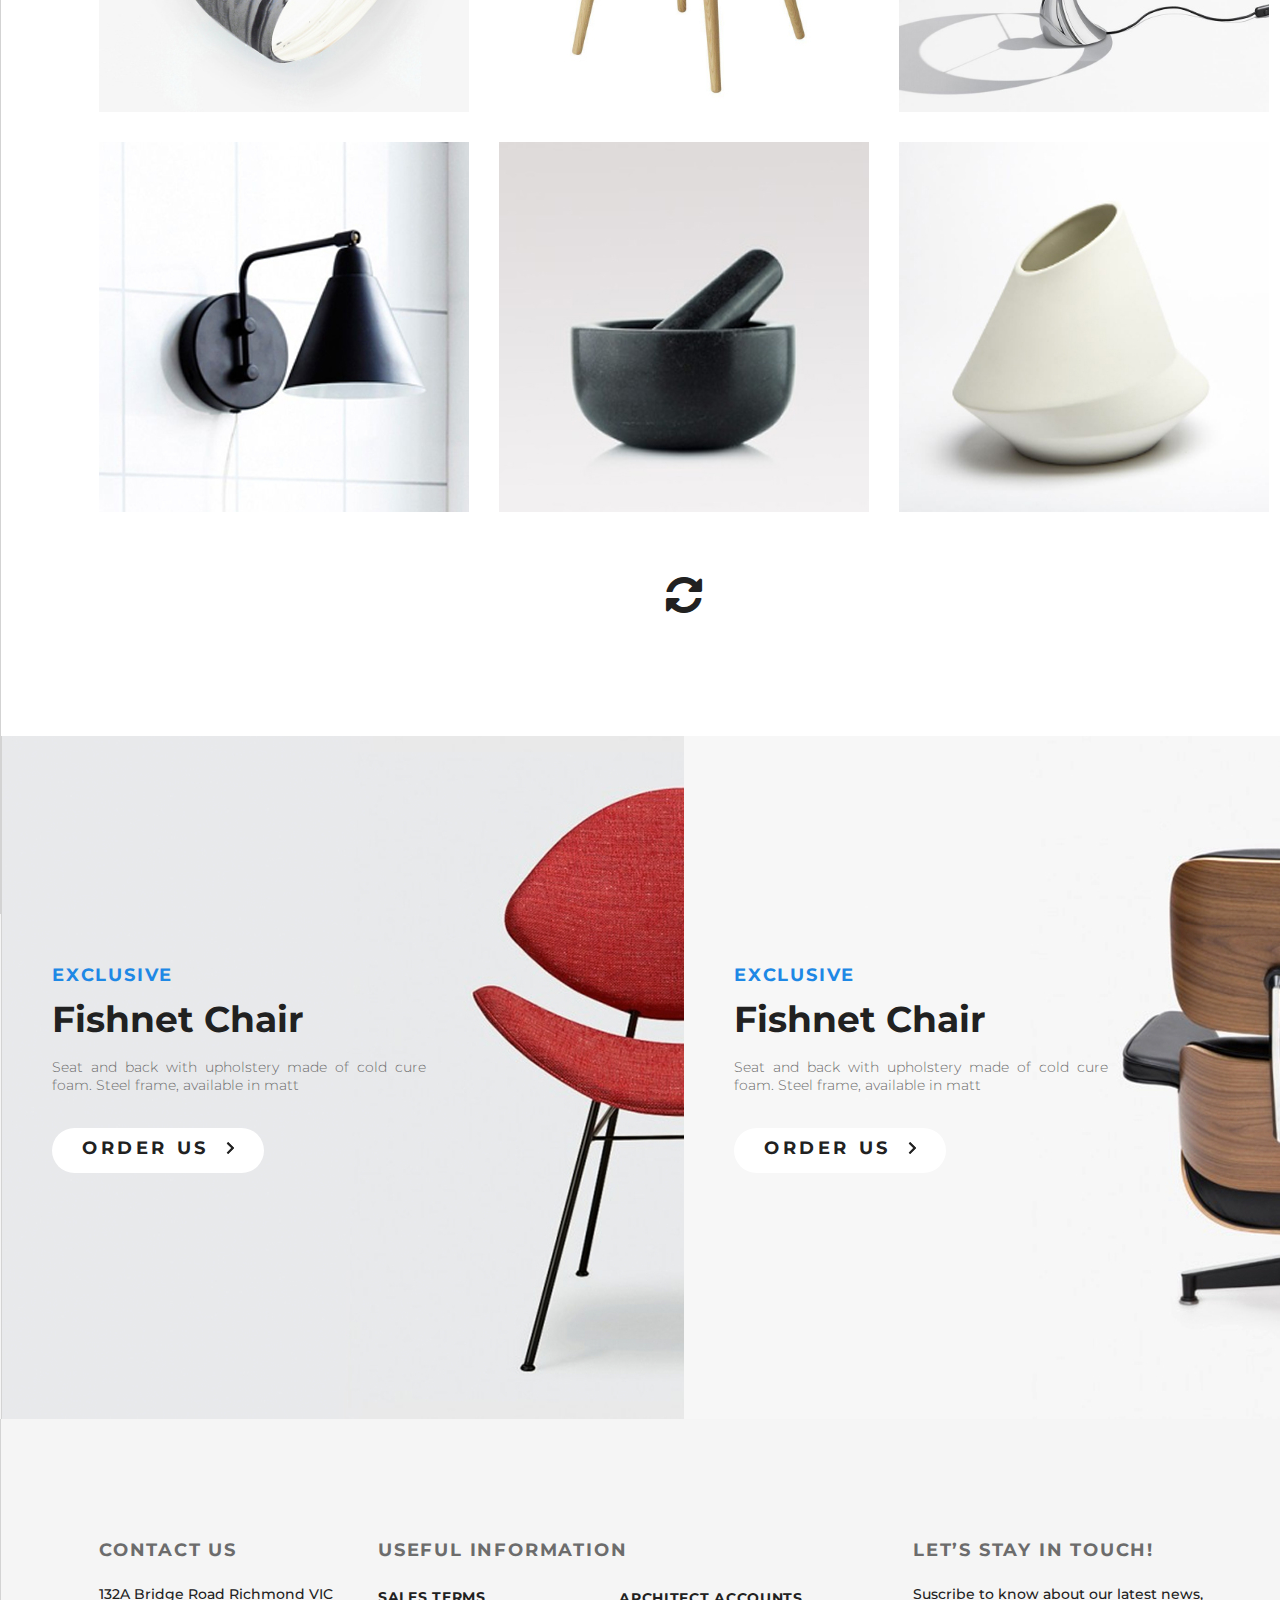
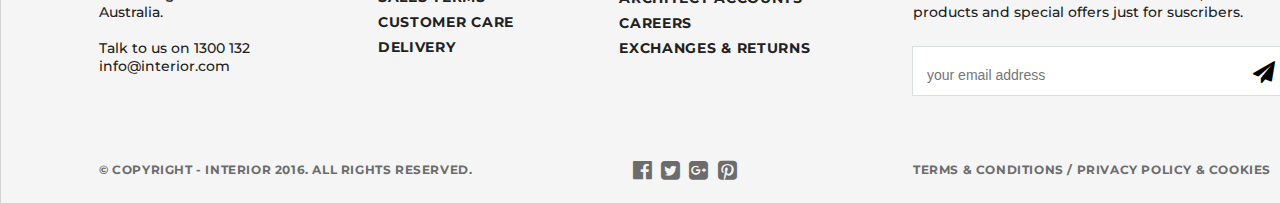
<file: portfolio/site01/product.html>
<!doctype html>
<html lang="en">

<head>
    <!-- Required meta tags -->
    <meta charset="utf-8">
    <!-- отключаем адаптативность и используем только .col-xl-
    
    <meta name="viewport" content="width=device-width, initial-scale=1, shrink-to-fit=no">
    
    -->
    <!-- Bootstrap CSS 
    <link rel="stylesheet" href="css/bootstrap3.css">
    -->
    <link rel="stylesheet" href="css/font-awesome.css"> <!-- https://fontawesome.ru/all-icons/ -->
    <link rel="stylesheet" href="css/slyle.css">
    <link href="https://fonts.googleapis.com/css?family=Montserrat:100,200,300,400,500,600,700,800,900&display=swap&subset=cyrillic,cyrillic-ext,latin-ext" rel="stylesheet">
    <!-- HTML5 shim and Respond.js for IE8 support of HTML5 elements and media queries -->
    <!-- WARNING: Respond.js doesn't work if you view the page via file:// -->
    <!--[if lt IE 9]>
      <script src="https://oss.maxcdn.com/html5shiv/3.7.3/html5shiv.min.js"></script>
      <script src="https://oss.maxcdn.com/respond/1.4.2/respond.min.js"></script>
    <![endif]-->
    <title>Product</title>
</head>

<body>
    <div class="hero clearFix">
        <div class="navbar">
            <a href="#" class="logo_a"><img class="logo" src="img/logo.svg" alt="logo"></a>
            <ul class="menu clearFix">
                <li class="menu-list"><a href="home.html" class="menu-link ">HOME</a></li>
                <li class="menu-list"><a href="#" class="menu-link menu-link-active">PRODUCTS</a></li>
                <li class="menu-list"><a href="#" class="menu-link">HISTORY</a></li>
                <li class="menu-list"><a href="#" class="menu-link">SHOWROOM</a></li>
                <li class="menu-list"><a href="contact.html" class="menu-link">CONTACT</a></li>
                <li class="menu-list">
                    <a href="#" class="menu-search"><i class="fa fa-search" aria-hidden="true"></i></a>
                </li>
            </ul>
        </div>
        <div class="title">
            <h2 class="h2-header">Our Products Range</h2> </div>
    </div>
    <div class="container product">
        <div class="tab-controll">
            <ul>
                <li><a href="#" class="tab-controll-menu tab-controll-menu-active">All</a></li>
                <li><a href="home.html" class="tab-controll-menu">HOME</a></li>
                <li><a href="#" class="tab-controll-menu">OFFICE</a></li>
                <li><a href="#" class="tab-controll-menu">FURNITURE</a></li>
                <li><a href="#" class="tab-controll-menu">MODERN</a></li>
                <li><a href="#" class="tab-controll-menu">CLASSIC</a></li>
            </ul>
        </div>
        <!--   <div class="location clearFix">
           <a href="#"><div class="location-1">
                <i class="fa fa-map-marker" aria-hidden="true"></i>
                <h3 class="name">California</h3>
                <p class="caption">
                    Phone:
                </p>
                <p class="details phone">
                    <b>1900 - 1234 -5678</b>
                </p>
                <p class="caption">
                    Email:
                </p>
                <p class="details e-mail">
                    <b>info@interior.com</b>
                </p>
                <p class="caption">
                    Address:
                </p>
                <p class="details address">
                    12 W 1st St, 90001 Los Angeles, California
                </p>
            </div>
          </a>
            <a href="#">
               <div class="location-2">
                <i class="fa fa-map-marker" aria-hidden="true"></i>
                <h3 class="name">California</h3>
                <p class="caption">
                    Phone:
                </p>
                <p class="details phone">
                    <b>1900 - 1234 -5678</b>
                </p>
                <p class="caption">
                    Email:
                </p>
                <p class="details e-mail">
                    <b>info@interior.com</b>
                </p>
                <p class="caption">
                    Address:
                </p>
                <p class="details address">
                    12 W 1st St, 90001 Los Angeles, California
                </p>   
            </div>
        </a>
        <a href="#">
            <div class="location-3">
                <i class="fa fa-map-marker" aria-hidden="true"></i>
                <h3 class="name">California</h3>
                <p class="caption">
                    Phone:
                </p>
                <p class="details phone">
                    <b>1900 - 1234 -5678</b>
                </p>
                <p class="caption">
                    Email:
                </p>
                <p class="details e-mail">
                    <b>info@interior.com</b>
                </p>
                <p class="caption">
                    Address:
                </p>
                <p class="details address">
                    12 W 1st St, 90001 Los Angeles, California
                </p>
            </div>
          </a>
        </div>
 -->
        <div class="products2">
            <div class="set-1">
                <div class="products row">
                    <div class="col-md-4">
                        <a href="details.html"><img src="img/product-11.jpg" alt="Product"></a>
                    </div>
                    <div class="col-md-4">
                        <a href="details.html"><img src="img/product-21.jpg" alt="Product"></a>
                    </div>
                    <div class="col-md-4">
                        <a href="details.html"><img src="img/product-31.jpg" alt="Product"></a>
                    </div>
                    <div class="col-md-4">
                        <a href="details.html"><img src="img/product-41.jpg" alt="Product"></a>
                    </div>
                    <div class="col-md-4">
                        <a href="details.html"><img src="img/product-5.jpg" alt="Product"></a>
                    </div>
                    <div class="col-md-4">
                        <a href="details.html"><img src="img/product-6.jpg" alt="Product"></a>
                    </div>
                </div>
            </div>
            <div class="set-2">
                <div class="products row">
                    <div class="col-md-4">
                        <a href="details.html"><img src="img/product-11.jpg" alt="Product"></a>
                    </div>
                    <div class="col-md-4">
                        <a href="details.html"><img src="img/product-21.jpg" alt="Product"></a>
                    </div>
                    <div class="col-md-4">
                        <a href="details.html"><img src="img/product-31.jpg" alt="Product"></a>
                    </div>
                    <div class="col-md-4">
                        <a href="details.html"><img src="img/product-41.jpg" alt="Product"></a>
                    </div>
                    <div class="col-md-4">
                        <a href="details.html"><img src="img/product-5.jpg" alt="Product"></a>
                    </div>
                    <div class="col-md-4">
                        <a href="details.html"><img src="img/product-6.jpg" alt="Product"></a>
                    </div>
                </div>
            </div>
            <div class="load clearFix"> <a href="#"><i class="fa fa-refresh" aria-hidden="true"></i></a> </div>
        </div>
        <div class="promo-product row">
            <div class="promo-content-1 col-md-6">
                <div class="tag">exclusive</div>
                <div class="name">Fishnet Chair</div>
                <div class="details">
                    <p>Seat and back with upholstery made of cold cure foam. Steel frame, available in matt
                        <!-- powder-coated black  or highly polished chrome.-->
                    </p>
                </div>
                <a href="#" class="btn-hover">
                    <p>Order Us&nbsp;&nbsp;<img src="img/arrow.svg" alt="arrow"></p>
                </a>
            </div>
            <div class="promo-content-2 col-md-6">
                <div class="tag">exclusive</div>
                <div class="name">Fishnet Chair</div>
                <div class="details">
                    <p>Seat and back with upholstery made of cold cure foam. Steel frame, available in matt
                        <!-- powder-coated black  or highly polished chrome.-->
                    </p>
                </div>
                <a href="#" class="btn-hover">
                    <p>Order Us&nbsp;&nbsp;<img src="img/arrow.svg" alt="arrow"></p>
                </a>
            </div>
        </div>
    </div>
    <div class="footer clearFix">
        <div class="footer-coluns row">
            <div class="a1 col-md-3">
                <div class="contact_us tag">Contact Us</div>
                <div class="links"> 132A Bridge Road Richmond VIC
                    <br> Australia.
                    <br>
                    <br> Talk to us on 1300 132
                    <br> info@interior.com </div>
            </div>
            <div class="a2 col-md-5">
                <div class="useful_info tag row">Useful Information</div>
                <div class="links-1 col-md-5">
                    <ul>
                        <li><a href="#">Sales terms
                        </a></li>
                        <li><a href="#">Customer care
                        </a></li>
                        <li><a href="#">Delivery
                        </a></li>
                    </ul>
                </div>
                <div class="links-2 col-md-7">
                    <ul>
                        <li><a href="#">Architect accounts
                        </a></li>
                        <li><a href="#">Careers
                        </a></li>
                        <li><a href="#">Exchanges &amp; returns
                        </a></li>
                    </ul>
                </div>
            </div>
            <div class="a4 col-md-4">
                <div class="lets_stay tag">Let’s Stay in Touch!</div>
                <div class="links links2"> Suscribe to know about our latest news, products and special offers just for suscribers. </div>
                <div class="form">
                    <input type="email" placeholder="your email address">
                    <button><i class="fa fa-paper-plane" aria-hidden="true"></i></button>
                </div>
            </div>
            <div class="footer-last-line row">
                <div class="copyright col-md-5">
                    <p> &copy; Copyright - INTERIOR 2016. All Rights Reserved. </p>
                </div>
                <div class="socials col-md-2"> <a href="https://www.facebook.com/" target="_blank"><i class="fa fa-facebook-official" aria-hidden="true"></i></a> <a href="https://twitter.com/" target="_blank"><i class="fa fa-twitter-square" aria-hidden="true"></i></a> <a href="https://plus.google.com/" target="_blank"><i class="fa fa-google-plus-square" aria-hidden="true"></i></a> <a href="https://www.pinterest.com/" target="_blank"><i class="fa fa-pinterest-square" aria-hidden="true"></i></a> </div>
                <div class="conditions col-md-5"> <a href="#">Terms & Conditions  /  Privacy policy &amp; Cookies</a> </div>
            </div>
        </div>
    </div>
    <!-- для использования иконок
    <i class="fa fa-facebook-official" aria-hidden="true"></i>
    <i class="fa fa-twitter-square" aria-hidden="true"></i>
    <i class="fa fa-google-plus-square" aria-hidden="true"></i>
    <i class="fa fa-pinterest-square" aria-hidden="true"></i>
 -->
    <!-- Optional JavaScript -->
    <!-- jQuery first, then Popper.js, then Bootstrap JS -->
    <script src="https://code.jquery.com/jquery-3.3.1.slim.min.js" integrity="sha384-q8i/X+965DzO0rT7abK41JStQIAqVgRVzpbzo5smXKp4YfRvH+8abtTE1Pi6jizo" crossorigin="anonymous"></script>
    <script src="js/bootstrap.bundle4.js"></script>
    <script src="js/bootstrap3.js"></script>
    <!--
      <script src="https://cdnjs.cloudflare.com/ajax/libs/popper.js/1.14.7/umd/popper.min.js" integrity="sha384-UO2eT0CpHqdSJQ6hJty5KVphtPhzWj9WO1clHTMGa3JDZwrnQq4sF86dIHNDz0W1" crossorigin="anonymous"></script>
      
    <script src="https://stackpath.bootstrapcdn.com/bootstrap/4.3.1/js/bootstrap.min.js" integrity="sha384-JjSmVgyd0p3pXB1rRibZUAYoIIy6OrQ6VrjIEaFf/nJGzIxFDsf4x0xIM+B07jRM" crossorigin="anonymous"></script>
    -->
</body>

</html>
</file>
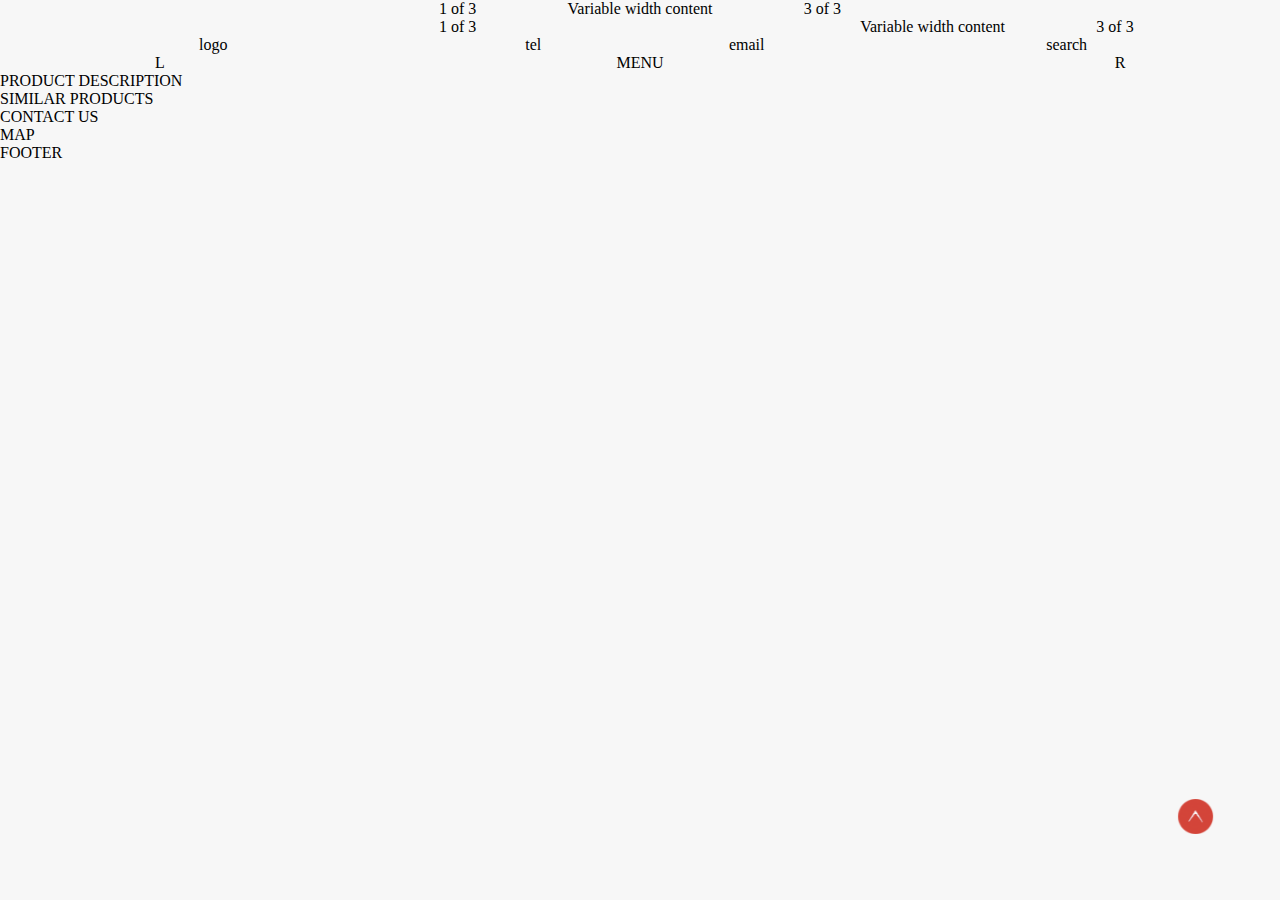
<file: portfolio/site02/template.html>
<!doctype html>

<html lang="en">

  <head>
    <!-- Required meta tags -->
    <meta charset="utf-8">
    <meta name="viewport" content="width=device-width, initial-scale=1, shrink-to-fit=no">

    <!-- Bootstrap CSS -->
    <!--
    <link rel="stylesheet" href="https://stackpath.bootstrapcdn.com/bootstrap/4.3.1/css/bootstrap.min.css" integrity="sha384-ggOyR0iXCbMQv3Xipma34MD+dH/1fQ784/j6cY/iJTQUOhcWr7x9JvoRxT2MZw1T" crossorigin="anonymous">
     -->
    <link rel="stylesheet" href="css/bootstrap-grid.css">
    
    <!-- icomoon & awasome CSS -->
    <link rel="stylesheet" href="css/font-icomoon.css">
    <link rel="stylesheet" href="css/font-awesome.css">
    
    <!-- Site Proper CSS -->
    <link rel="stylesheet" href="css/style.css">

    <title>Tamplate</title>
  </head>

  <body>
<!--
container xl
    <div class="container">
        <div class="row">
            <div class="col-xl">
                <p>Hello, world!</p>
            </div>
            <div class="col-xl">
                <p class="p1">Arial Lorem ipsum dolor sit amet.</p>
            </div>
            <div class="col-xl">
                <p class="p2">Poppins Lorem ipsum dolor sit amet.</p>
            </div>
        </div>
    </div>
<hr>
<br>
    container-fluid xl
     <div class="container-fluid">
        <div class="row">
            <div class="col-xl">
                <p>Hello, world!</p>
            </div>
            <div class="col-xl">
                <p class="p1">Arial Lorem ipsum dolor sit amet.</p>
            </div>
            <div class="col-xl">
                <p class="p2">Poppins Lorem ipsum dolor sit amet.</p>
            </div>
        </div>
    </div>
<hr>
<br> 
container sm
    <div class="container">
        <div class="row">
            <div class="col-sm">
                <p>Hello, world!</p>
            </div>
            <div class="col-sm">
                <p class="p1">Arial Lorem ipsum dolor sit amet.</p>
            </div>
            <div class="col-sm">
                <p class="p2">Poppins Lorem ipsum dolor sit amet.</p>
            </div>
        </div>
    </div>
<hr>
<br>
container-fluid sm     
    <div class="container-fluid">
        <div class="row">
            <div class="col-sm">
                <p>Hello, world!</p>
            </div>
            <div class="col-sm">
                <p class="p1">Arial Lorem ipsum dolor sit amet.</p>
            </div>
            <div class="col-sm">
                <p class="p2">Poppins Lorem ipsum dolor sit amet.</p>
            </div>
        </div>
    </div>
<hr>
<br>
container xs  
    <div class="container">
        <div class="row">
            <div class="col">
                <p>Hello, world!</p>
            </div>
            <div class="col">
                <p class="p1">Arial Lorem ipsum dolor sit amet.</p>
            </div>
            <div class="col">
                <p class="p2">Poppins Lorem ipsum dolor sit amet.</p>
            </div>
        </div>
    </div>
<hr>
<br>
   container-fluid xs
    <div class="container-fluid">
        <div class="row">
            <div class="col">
                <p>Hello, world!</p>
            </div>
            <div class="col">
                <p class="p1">Arial Lorem ipsum dolor sit amet.</p>
            </div>
            <div class="col">
                <p class="p2">Poppins Lorem ipsum dolor sit amet.</p>
            </div>
        </div>
    </div>
 -->

<div class="container">
  <div class="row justify-content-md-center">
    <div class="col col-lg-2">
      1 of 3
    </div>
    <div class="col-md-auto">
      Variable width content
    </div>
    <div class="col col-lg-2">
      3 of 3
    </div>
  </div>
  <div class="row">
    <div class="col">
      1 of 3
    </div>
    <div class="col-md-auto">
      Variable width content
    </div>
    <div class="col col-lg-2">
      3 of 3
    </div>
  </div>
</div>
   
    <div class="container-fluid">
          
        <div class="row">
               <div class="col-4 logo">logo</div>
               <div class="col-2 tel">tel</div>
               <div class="col-2 email">email</div>
               <div class="col-4 search">search</div>
           </div>
           
        <div class="row">
           <div class="col-3">L</div>
           <div class="col-6">MENU</div>
           <div class="col-3">R</div>
        </div>
        <div class="row">PRODUCT DESCRIPTION</div>
        <div class="row">SIMILAR PRODUCTS</div>
        <div class="row">CONTACT US</div>
        <div class="row">MAP</div>
        
        <div class="row">FOOTER</div>
        
    </div>
    
    <div class="topArrow">
        <div>
            <div><a href="#"><img src="img/arrow.png" alt="arrow"></a></div>
        </div>
    </div>
   <!-- 
    <p class="arial">Arial</p>
    <p class="poppinsLight">Poppins-Light</p>
    <p class="poppins">Poppins</p>
    <p class="robotoCondensedLight">RobotoCondensed-Light</p>
    <p class="robotoCondensed">RobotoCondensed</p>
     -->
    
    <!-- Optional JavaScript -->
    <!-- jQuery first, then Popper.js, then Bootstrap JS -->
    <script src="https://code.jquery.com/jquery-3.3.1.slim.min.js" integrity="sha384-q8i/X+965DzO0rT7abK41JStQIAqVgRVzpbzo5smXKp4YfRvH+8abtTE1Pi6jizo" crossorigin="anonymous"></script>
    <!--
    <script src="https://cdnjs.cloudflare.com/ajax/libs/popper.js/1.14.7/umd/popper.min.js" integrity="sha384-UO2eT0CpHqdSJQ6hJty5KVphtPhzWj9WO1clHTMGa3JDZwrnQq4sF86dIHNDz0W1" crossorigin="anonymous"></script>
    -->
    <script src="js/bootstrap.bundle.js"></script>
    <!--
    <script src="https://stackpath.bootstrapcdn.com/bootstrap/4.3.1/js/bootstrap.min.js" integrity="sha384-JjSmVgyd0p3pXB1rRibZUAYoIIy6OrQ6VrjIEaFf/nJGzIxFDsf4x0xIM+B07jRM" crossorigin="anonymous"></script>
    -->
    <script src="js/bootstrap.js"></script>

  </body>

</html>
</file>
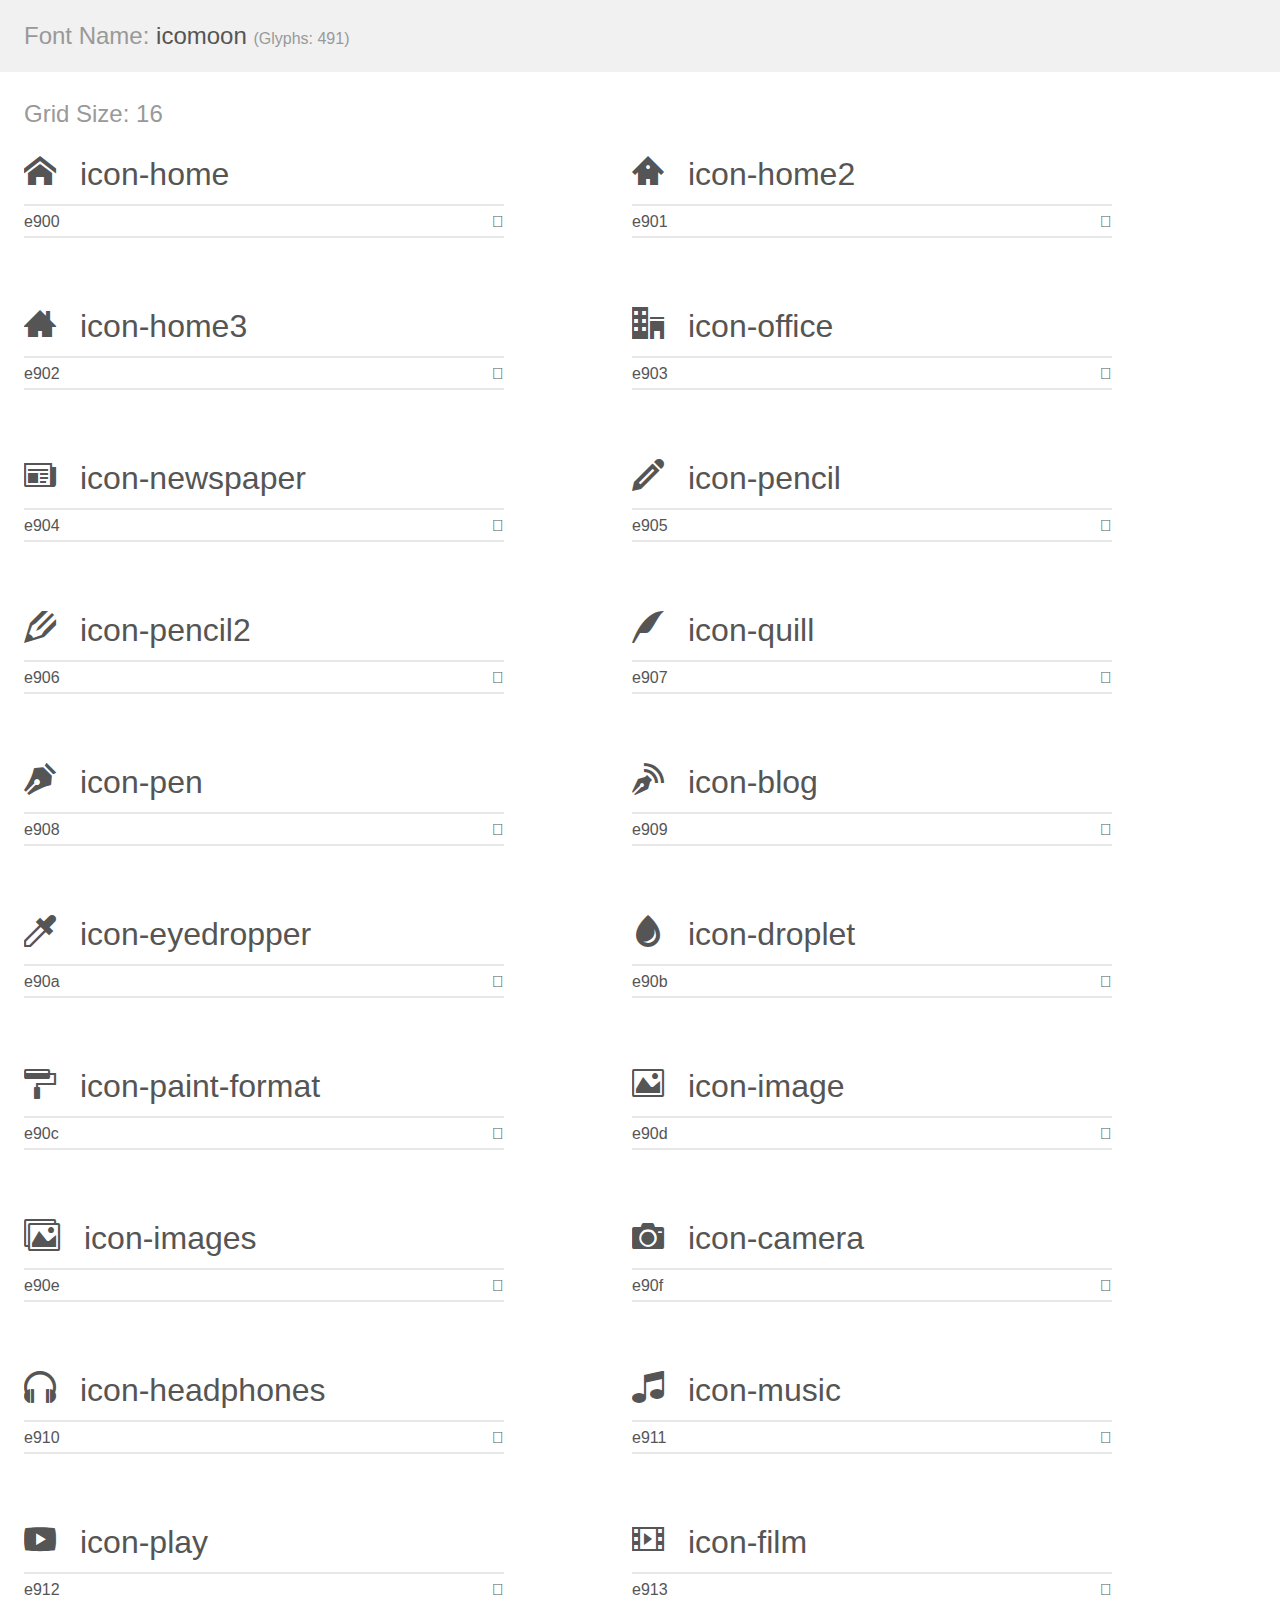
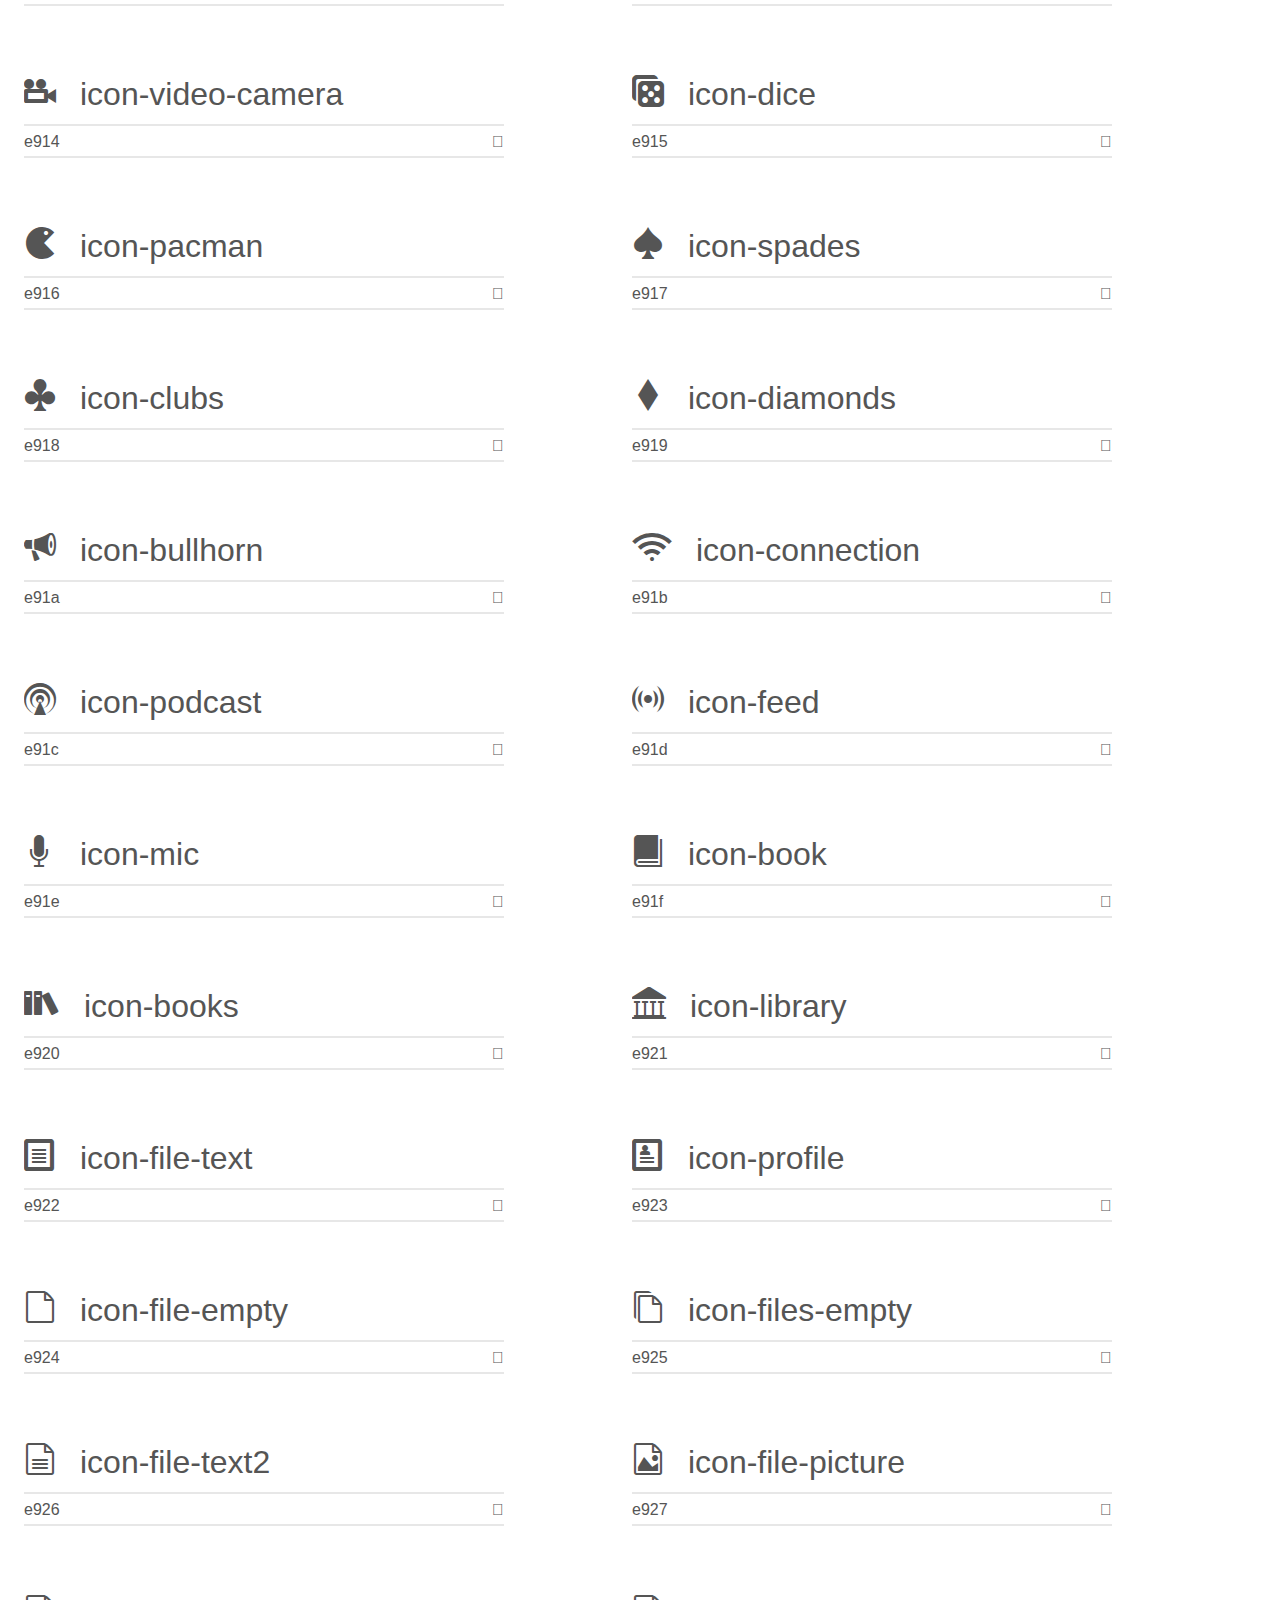
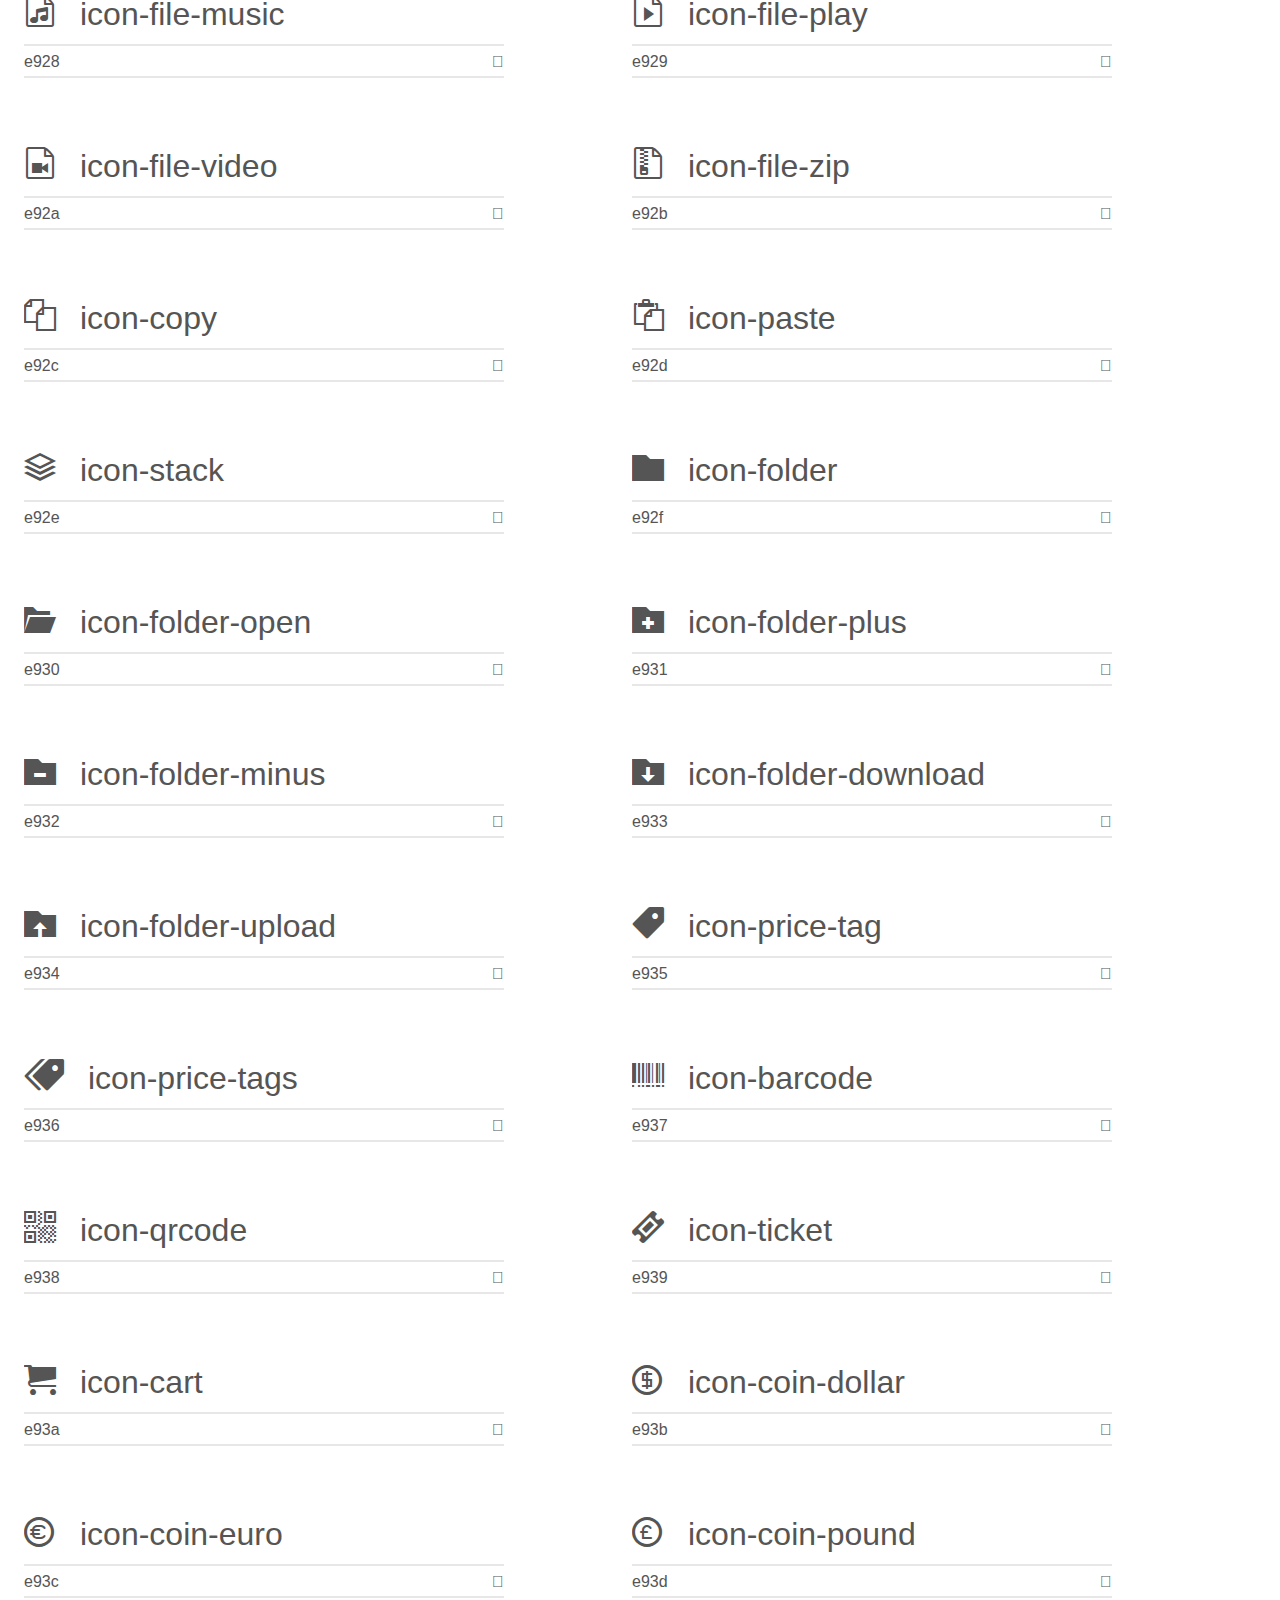
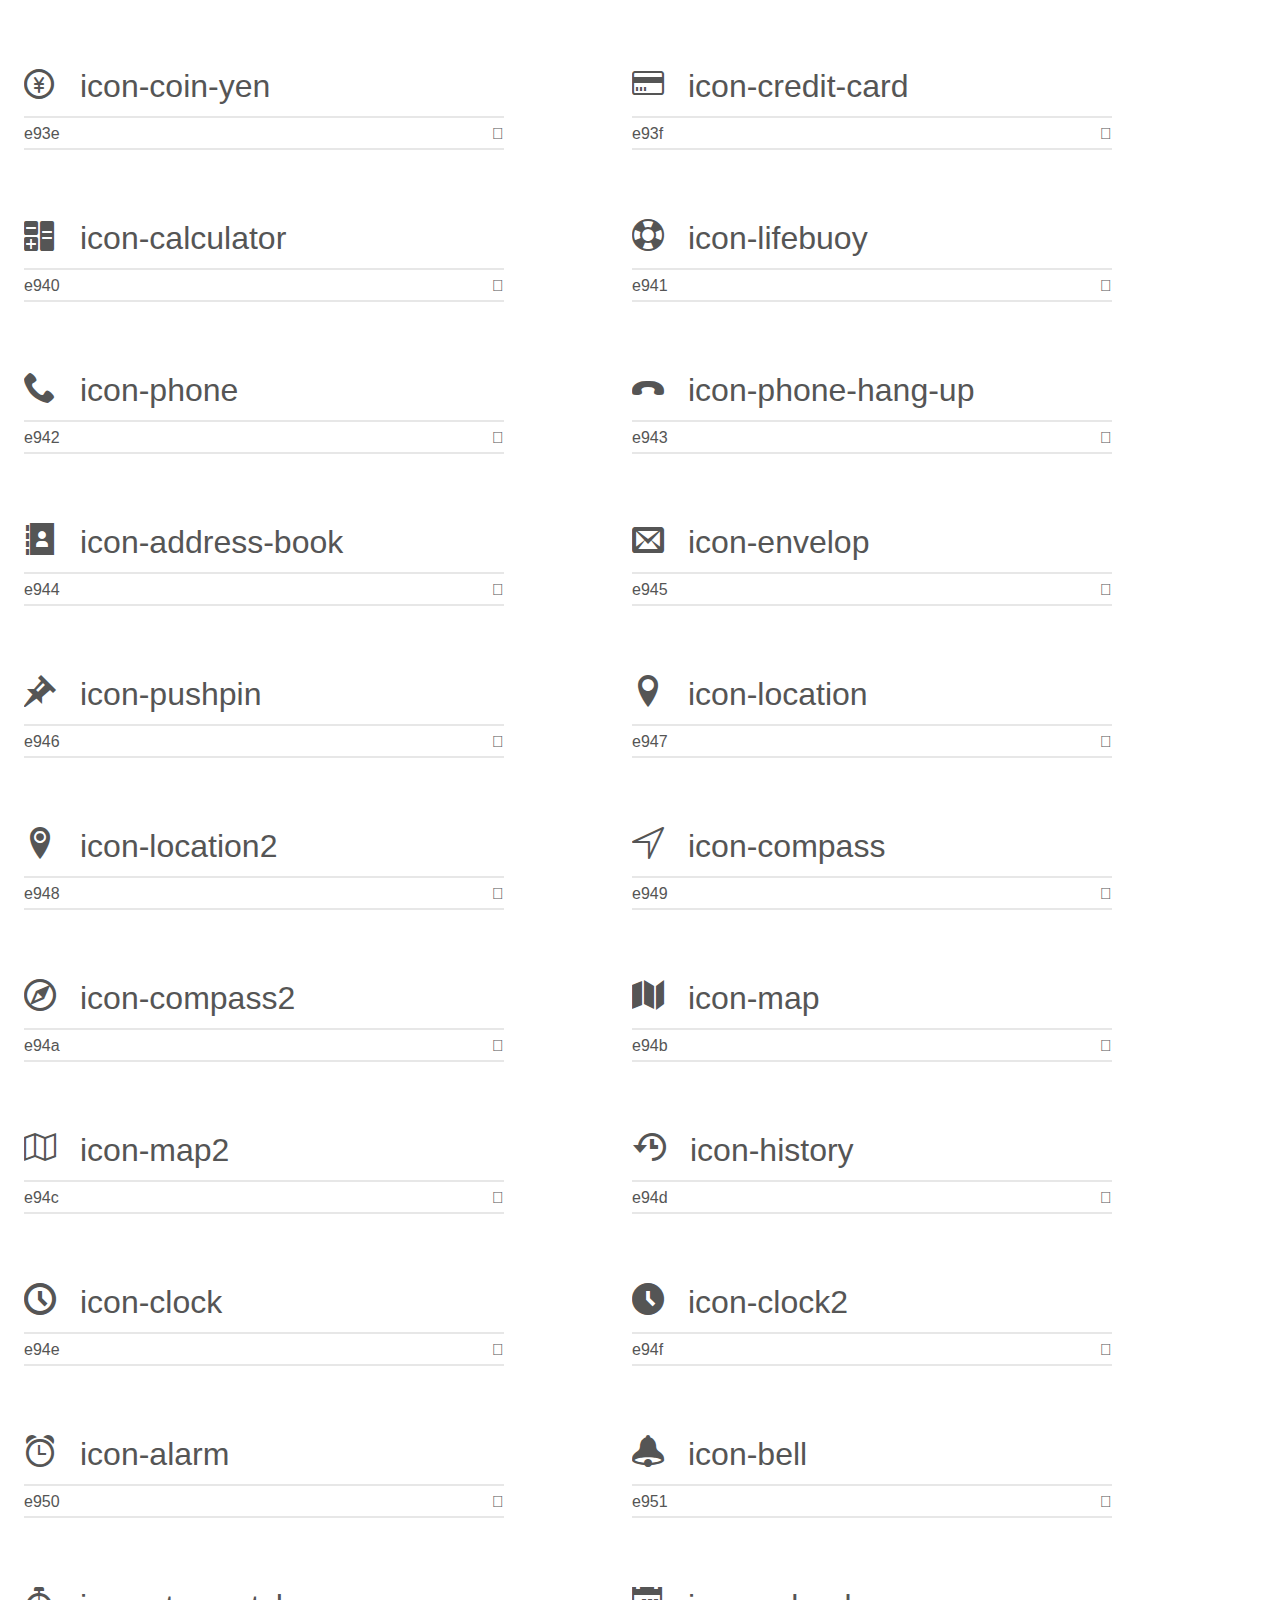
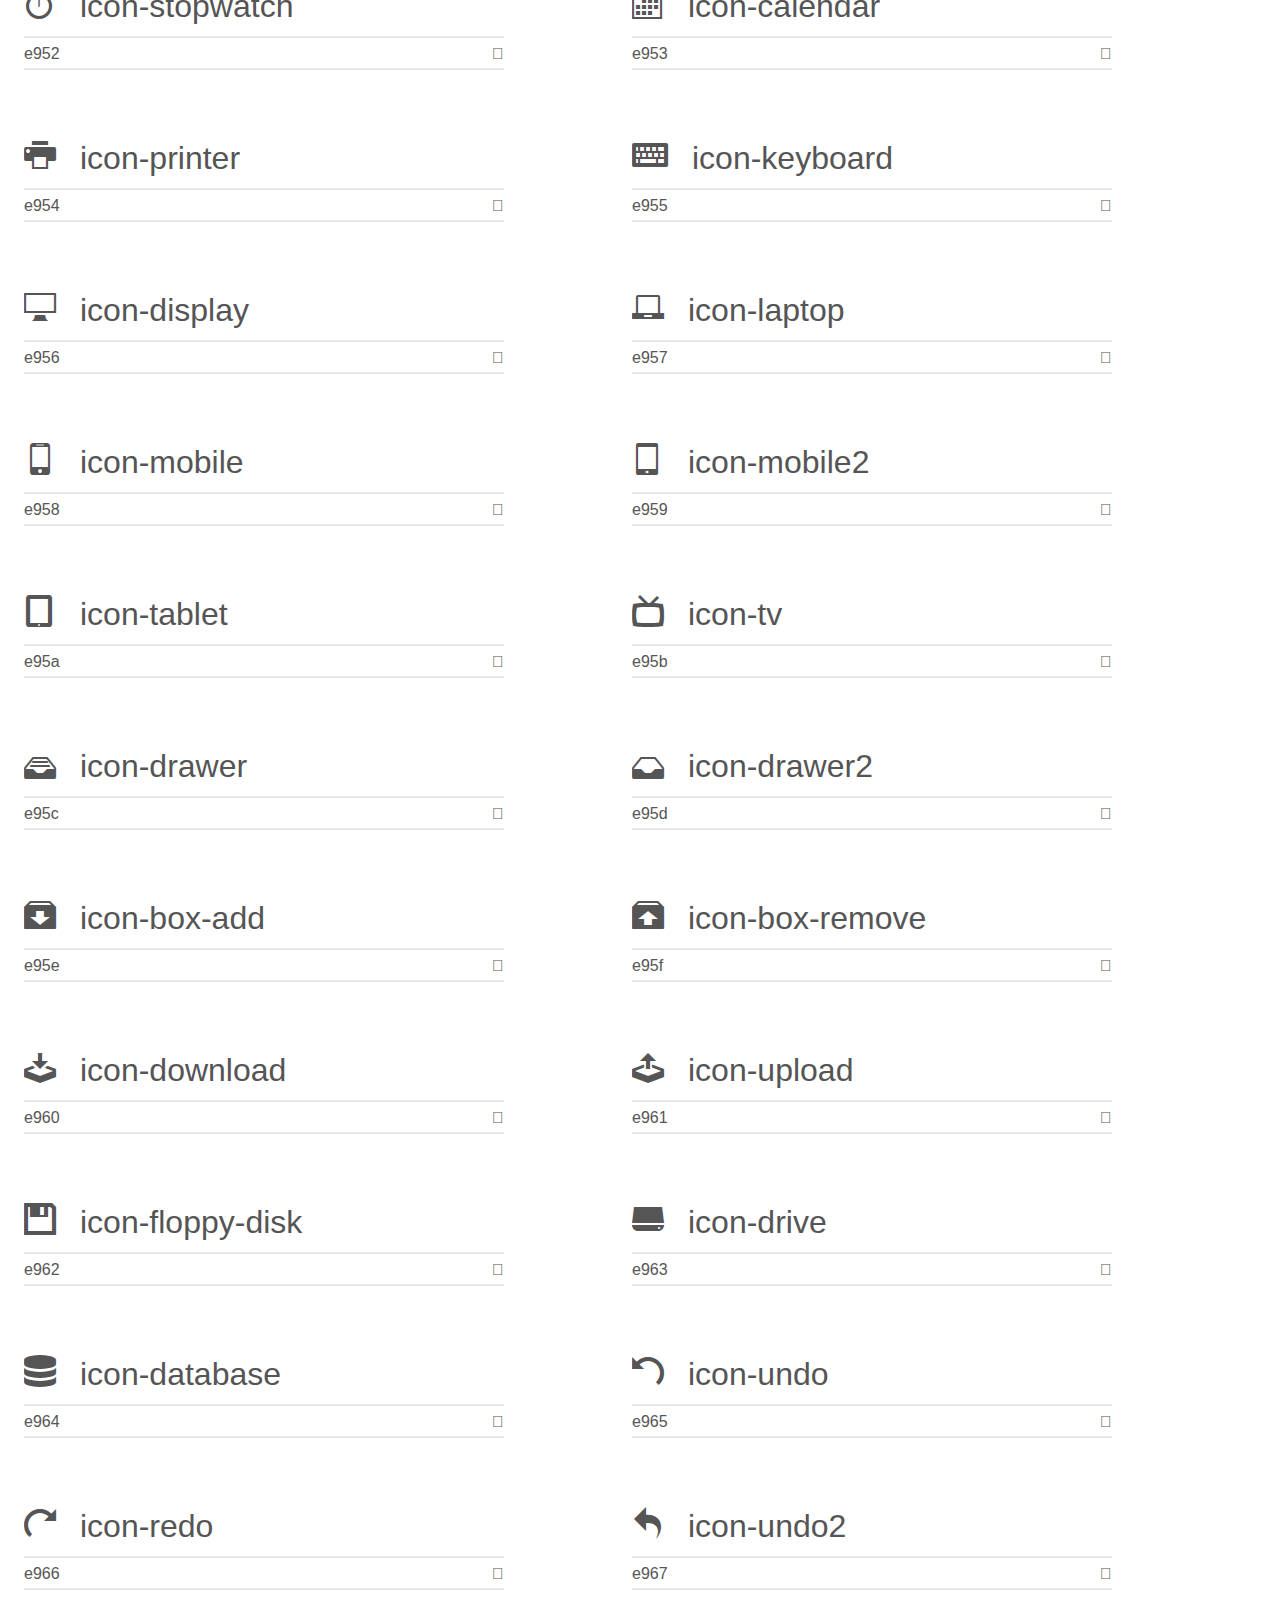
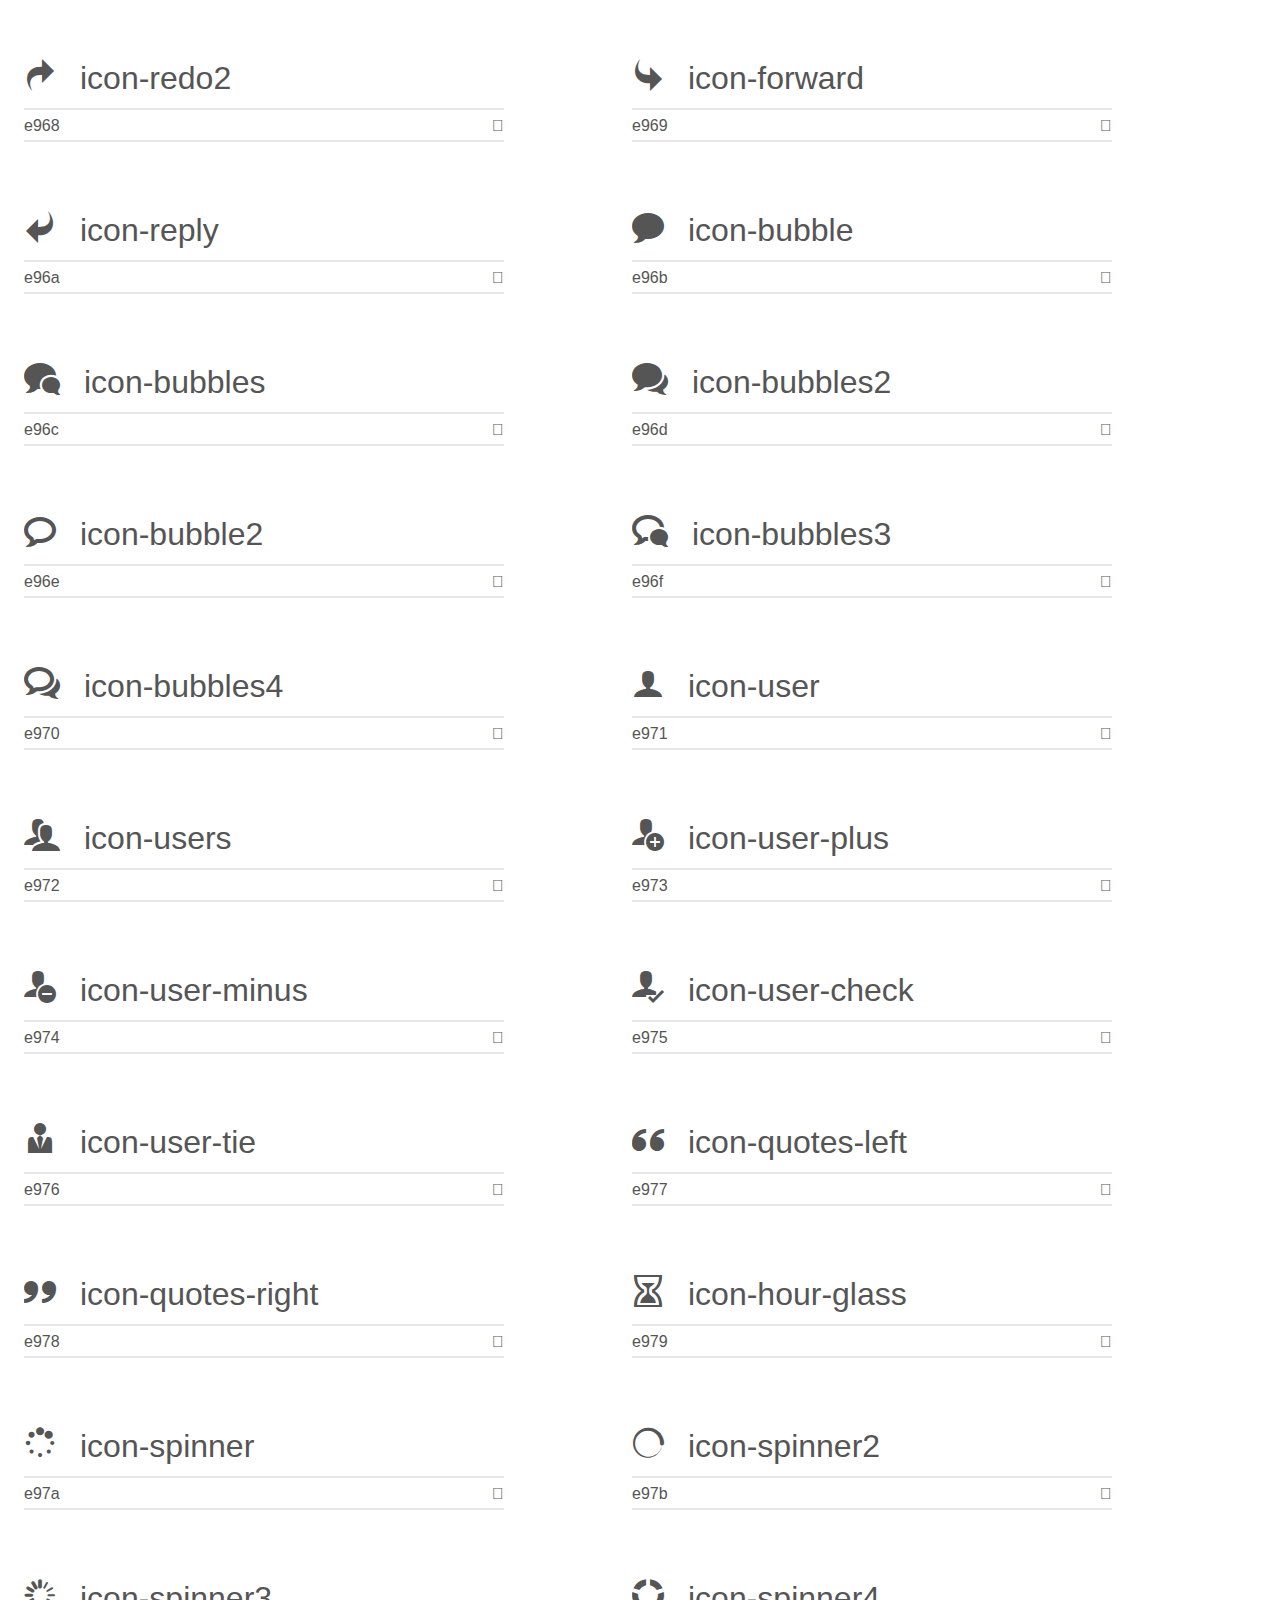
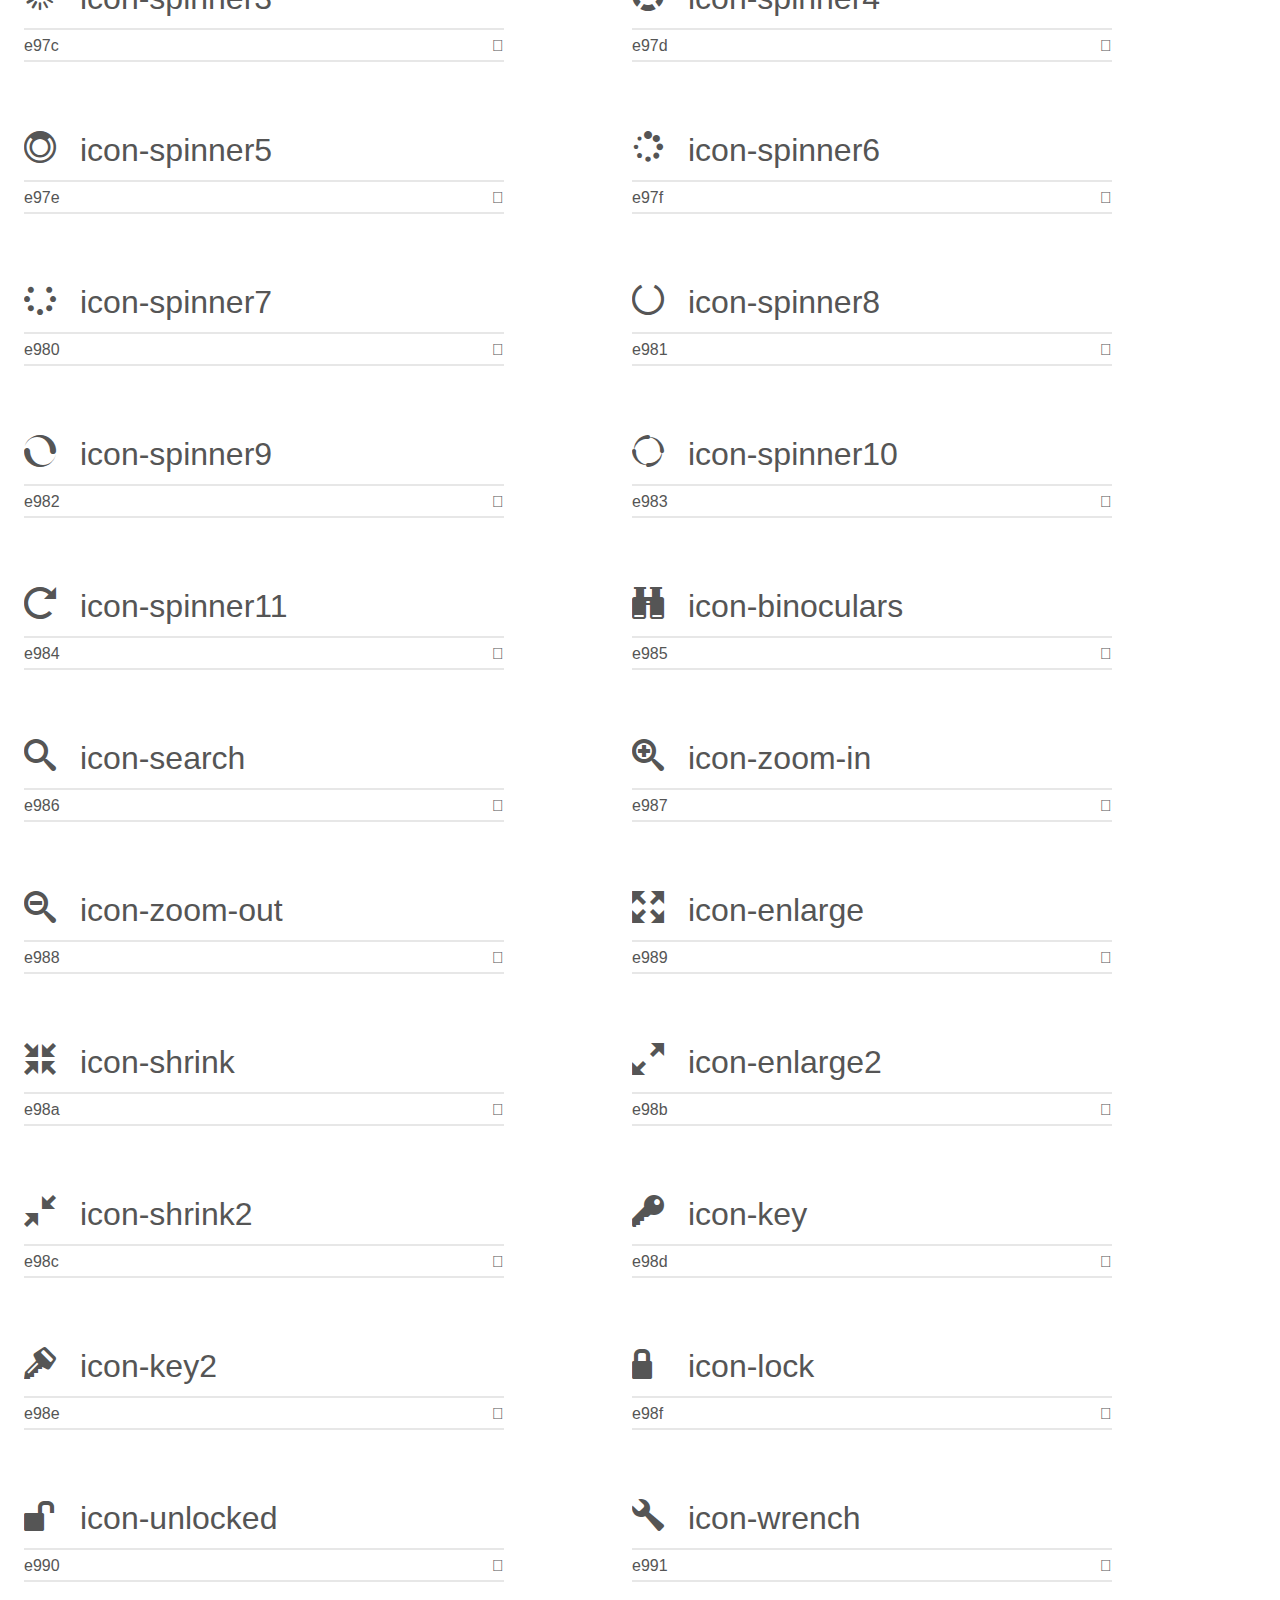
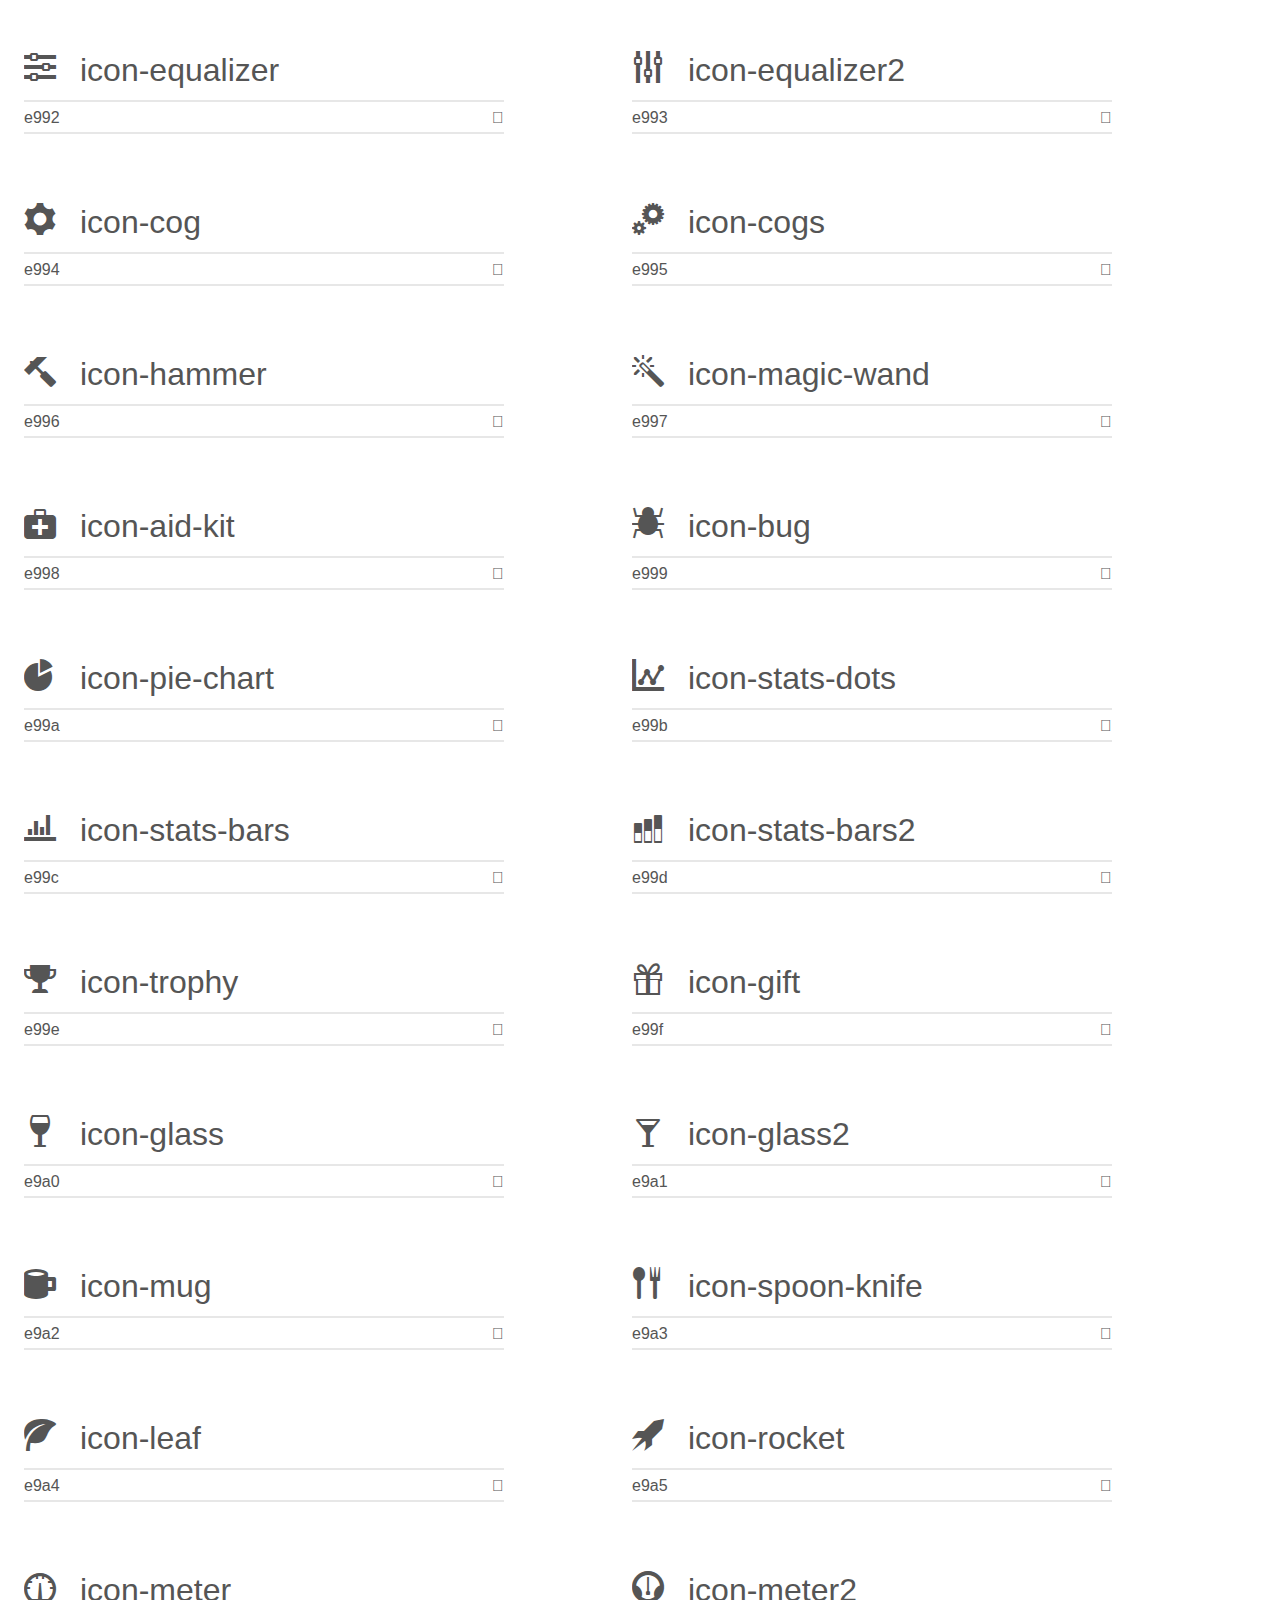
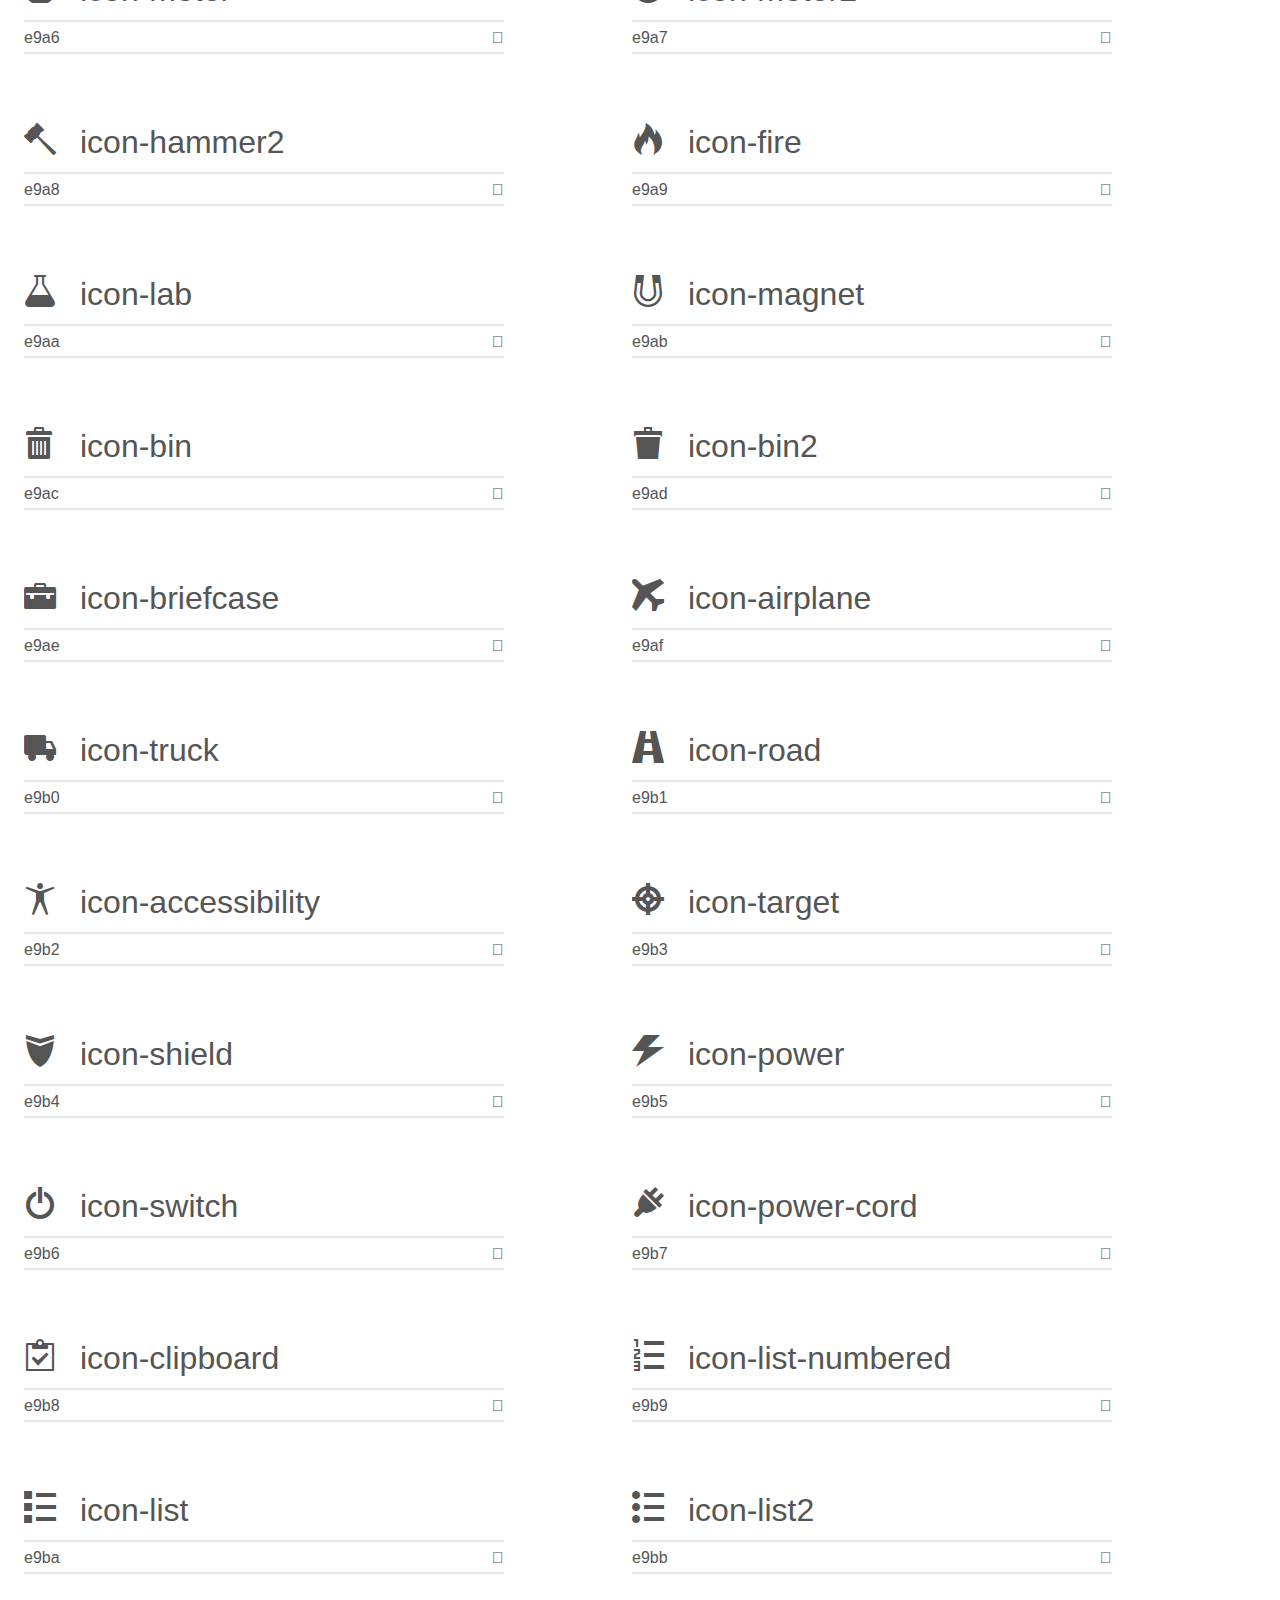
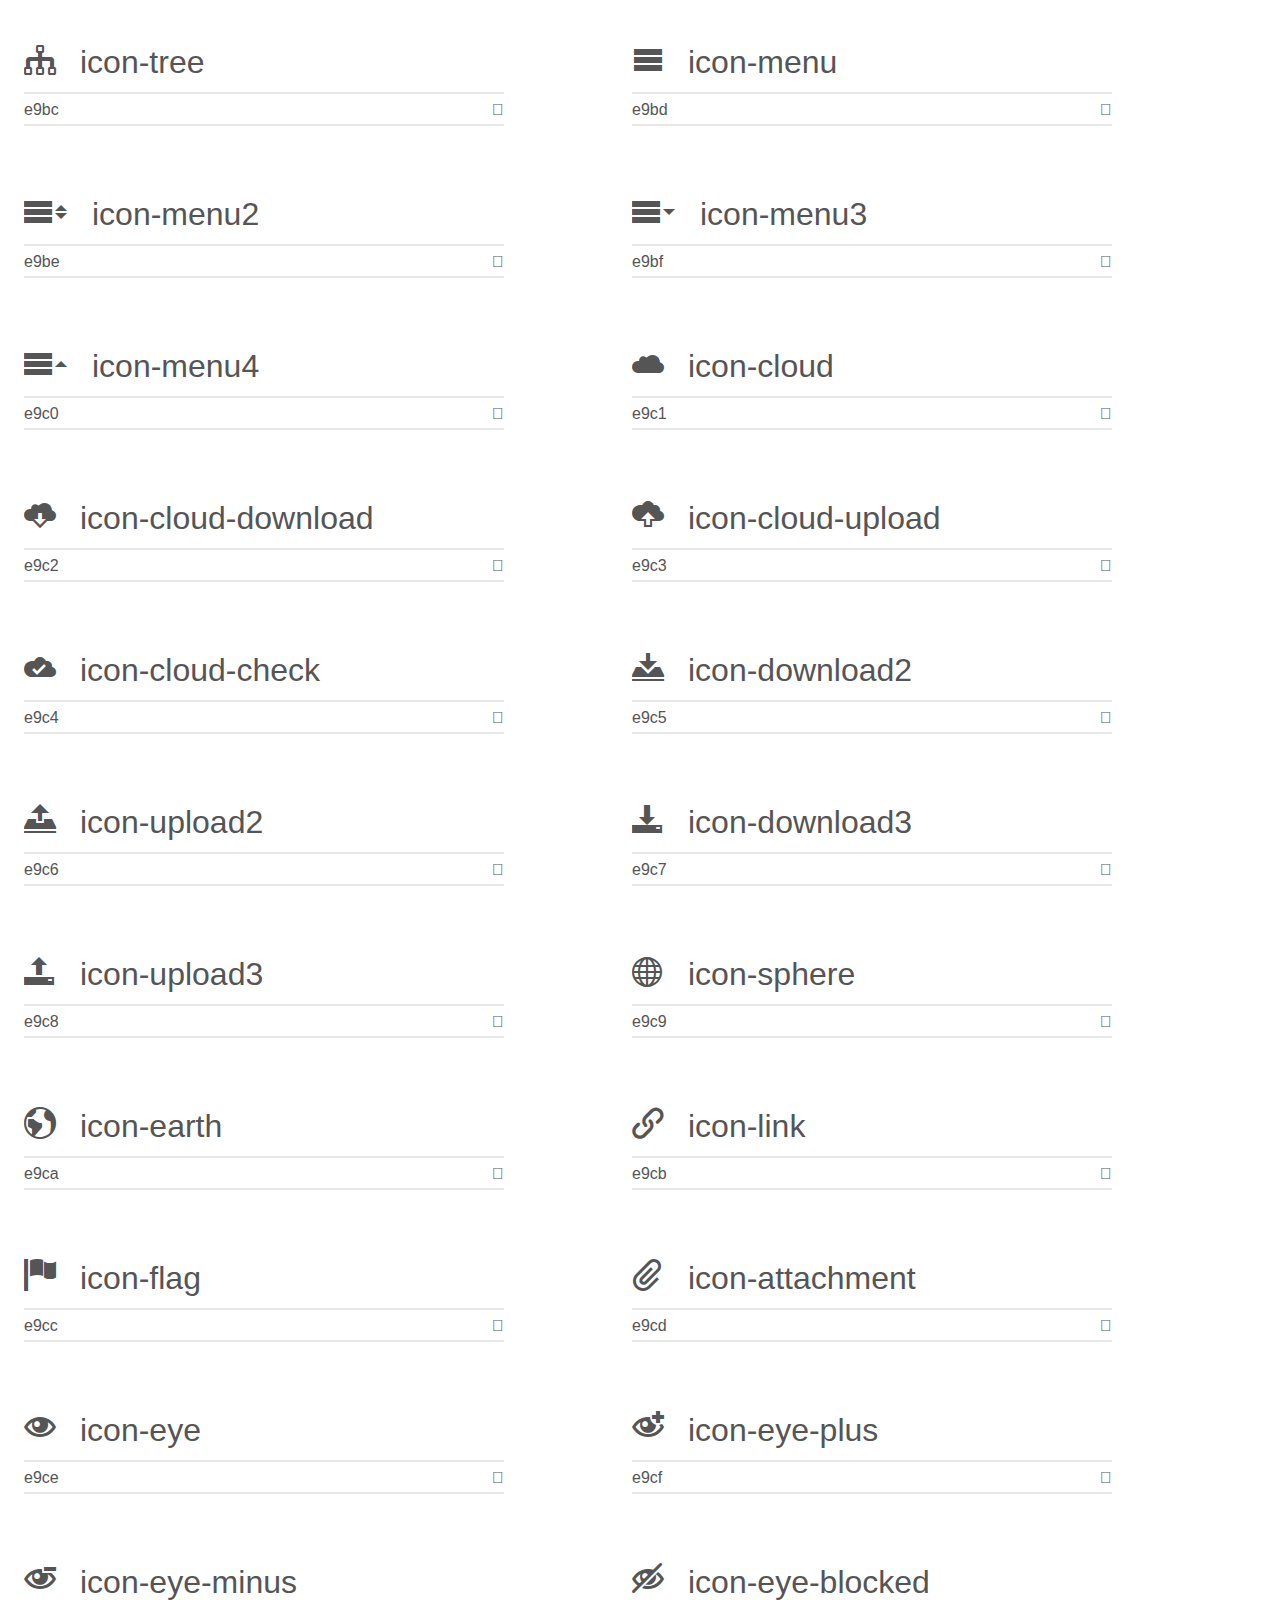
<file: portfolio/site02/fonts/icomoon/demo.html>
<!doctype html>
<html>
<head>
    <meta charset="utf-8">
    <title>IcoMoon Demo</title>
    <meta name="description" content="An Icon Font Generated By IcoMoon.io">
    <meta name="viewport" content="width=device-width, initial-scale=1">
    <link rel="stylesheet" href="demo-files/demo.css">
    <link rel="stylesheet" href="style.css"></head>
<body>
    <div class="bgc1 clearfix">
        <h1 class="mhmm mvm"><span class="fgc1">Font Name:</span> icomoon <small class="fgc1">(Glyphs:&nbsp;491)</small></h1>
    </div>
    <div class="clearfix mhl ptl">
        <h1 class="mvm mtn fgc1">Grid Size: 16</h1>
        <div class="glyph fs1">
            <div class="clearfix bshadow0 pbs">
                <span class="icon-home">
                
                </span>
                <span class="mls"> icon-home</span>
            </div>
            <fieldset class="fs0 size1of1 clearfix hidden-false">
                <input type="text" readonly value="e900" class="unit size1of2" />
                <input type="text" maxlength="1" readonly value="&#xe900;" class="unitRight size1of2 talign-right" />
            </fieldset>
            <div class="fs0 bshadow0 clearfix hidden-true">
                <span class="unit pvs fgc1">liga: </span>
                <input type="text" readonly value="home, house" class="liga unitRight" />
            </div>
        </div>
        <div class="glyph fs1">
            <div class="clearfix bshadow0 pbs">
                <span class="icon-home2">
                
                </span>
                <span class="mls"> icon-home2</span>
            </div>
            <fieldset class="fs0 size1of1 clearfix hidden-false">
                <input type="text" readonly value="e901" class="unit size1of2" />
                <input type="text" maxlength="1" readonly value="&#xe901;" class="unitRight size1of2 talign-right" />
            </fieldset>
            <div class="fs0 bshadow0 clearfix hidden-true">
                <span class="unit pvs fgc1">liga: </span>
                <input type="text" readonly value="home2, house2" class="liga unitRight" />
            </div>
        </div>
        <div class="glyph fs1">
            <div class="clearfix bshadow0 pbs">
                <span class="icon-home3">
                
                </span>
                <span class="mls"> icon-home3</span>
            </div>
            <fieldset class="fs0 size1of1 clearfix hidden-false">
                <input type="text" readonly value="e902" class="unit size1of2" />
                <input type="text" maxlength="1" readonly value="&#xe902;" class="unitRight size1of2 talign-right" />
            </fieldset>
            <div class="fs0 bshadow0 clearfix hidden-true">
                <span class="unit pvs fgc1">liga: </span>
                <input type="text" readonly value="home3, house3" class="liga unitRight" />
            </div>
        </div>
        <div class="glyph fs1">
            <div class="clearfix bshadow0 pbs">
                <span class="icon-office">
                
                </span>
                <span class="mls"> icon-office</span>
            </div>
            <fieldset class="fs0 size1of1 clearfix hidden-false">
                <input type="text" readonly value="e903" class="unit size1of2" />
                <input type="text" maxlength="1" readonly value="&#xe903;" class="unitRight size1of2 talign-right" />
            </fieldset>
            <div class="fs0 bshadow0 clearfix hidden-true">
                <span class="unit pvs fgc1">liga: </span>
                <input type="text" readonly value="office, buildings" class="liga unitRight" />
            </div>
        </div>
        <div class="glyph fs1">
            <div class="clearfix bshadow0 pbs">
                <span class="icon-newspaper">
                
                </span>
                <span class="mls"> icon-newspaper</span>
            </div>
            <fieldset class="fs0 size1of1 clearfix hidden-false">
                <input type="text" readonly value="e904" class="unit size1of2" />
                <input type="text" maxlength="1" readonly value="&#xe904;" class="unitRight size1of2 talign-right" />
            </fieldset>
            <div class="fs0 bshadow0 clearfix hidden-true">
                <span class="unit pvs fgc1">liga: </span>
                <input type="text" readonly value="newspaper, news" class="liga unitRight" />
            </div>
        </div>
        <div class="glyph fs1">
            <div class="clearfix bshadow0 pbs">
                <span class="icon-pencil">
                
                </span>
                <span class="mls"> icon-pencil</span>
            </div>
            <fieldset class="fs0 size1of1 clearfix hidden-false">
                <input type="text" readonly value="e905" class="unit size1of2" />
                <input type="text" maxlength="1" readonly value="&#xe905;" class="unitRight size1of2 talign-right" />
            </fieldset>
            <div class="fs0 bshadow0 clearfix hidden-true">
                <span class="unit pvs fgc1">liga: </span>
                <input type="text" readonly value="pencil, write" class="liga unitRight" />
            </div>
        </div>
        <div class="glyph fs1">
            <div class="clearfix bshadow0 pbs">
                <span class="icon-pencil2">
                
                </span>
                <span class="mls"> icon-pencil2</span>
            </div>
            <fieldset class="fs0 size1of1 clearfix hidden-false">
                <input type="text" readonly value="e906" class="unit size1of2" />
                <input type="text" maxlength="1" readonly value="&#xe906;" class="unitRight size1of2 talign-right" />
            </fieldset>
            <div class="fs0 bshadow0 clearfix hidden-true">
                <span class="unit pvs fgc1">liga: </span>
                <input type="text" readonly value="pencil2, write2" class="liga unitRight" />
            </div>
        </div>
        <div class="glyph fs1">
            <div class="clearfix bshadow0 pbs">
                <span class="icon-quill">
                
                </span>
                <span class="mls"> icon-quill</span>
            </div>
            <fieldset class="fs0 size1of1 clearfix hidden-false">
                <input type="text" readonly value="e907" class="unit size1of2" />
                <input type="text" maxlength="1" readonly value="&#xe907;" class="unitRight size1of2 talign-right" />
            </fieldset>
            <div class="fs0 bshadow0 clearfix hidden-true">
                <span class="unit pvs fgc1">liga: </span>
                <input type="text" readonly value="quill, feather" class="liga unitRight" />
            </div>
        </div>
        <div class="glyph fs1">
            <div class="clearfix bshadow0 pbs">
                <span class="icon-pen">
                
                </span>
                <span class="mls"> icon-pen</span>
            </div>
            <fieldset class="fs0 size1of1 clearfix hidden-false">
                <input type="text" readonly value="e908" class="unit size1of2" />
                <input type="text" maxlength="1" readonly value="&#xe908;" class="unitRight size1of2 talign-right" />
            </fieldset>
            <div class="fs0 bshadow0 clearfix hidden-true">
                <span class="unit pvs fgc1">liga: </span>
                <input type="text" readonly value="pen, write3" class="liga unitRight" />
            </div>
        </div>
        <div class="glyph fs1">
            <div class="clearfix bshadow0 pbs">
                <span class="icon-blog">
                
                </span>
                <span class="mls"> icon-blog</span>
            </div>
            <fieldset class="fs0 size1of1 clearfix hidden-false">
                <input type="text" readonly value="e909" class="unit size1of2" />
                <input type="text" maxlength="1" readonly value="&#xe909;" class="unitRight size1of2 talign-right" />
            </fieldset>
            <div class="fs0 bshadow0 clearfix hidden-true">
                <span class="unit pvs fgc1">liga: </span>
                <input type="text" readonly value="blog, pen2" class="liga unitRight" />
            </div>
        </div>
        <div class="glyph fs1">
            <div class="clearfix bshadow0 pbs">
                <span class="icon-eyedropper">
                
                </span>
                <span class="mls"> icon-eyedropper</span>
            </div>
            <fieldset class="fs0 size1of1 clearfix hidden-false">
                <input type="text" readonly value="e90a" class="unit size1of2" />
                <input type="text" maxlength="1" readonly value="&#xe90a;" class="unitRight size1of2 talign-right" />
            </fieldset>
            <div class="fs0 bshadow0 clearfix hidden-true">
                <span class="unit pvs fgc1">liga: </span>
                <input type="text" readonly value="eyedropper, color" class="liga unitRight" />
            </div>
        </div>
        <div class="glyph fs1">
            <div class="clearfix bshadow0 pbs">
                <span class="icon-droplet">
                
                </span>
                <span class="mls"> icon-droplet</span>
            </div>
            <fieldset class="fs0 size1of1 clearfix hidden-false">
                <input type="text" readonly value="e90b" class="unit size1of2" />
                <input type="text" maxlength="1" readonly value="&#xe90b;" class="unitRight size1of2 talign-right" />
            </fieldset>
            <div class="fs0 bshadow0 clearfix hidden-true">
                <span class="unit pvs fgc1">liga: </span>
                <input type="text" readonly value="droplet, color2" class="liga unitRight" />
            </div>
        </div>
        <div class="glyph fs1">
            <div class="clearfix bshadow0 pbs">
                <span class="icon-paint-format">
                
                </span>
                <span class="mls"> icon-paint-format</span>
            </div>
            <fieldset class="fs0 size1of1 clearfix hidden-false">
                <input type="text" readonly value="e90c" class="unit size1of2" />
                <input type="text" maxlength="1" readonly value="&#xe90c;" class="unitRight size1of2 talign-right" />
            </fieldset>
            <div class="fs0 bshadow0 clearfix hidden-true">
                <span class="unit pvs fgc1">liga: </span>
                <input type="text" readonly value="paint-format, format" class="liga unitRight" />
            </div>
        </div>
        <div class="glyph fs1">
            <div class="clearfix bshadow0 pbs">
                <span class="icon-image">
                
                </span>
                <span class="mls"> icon-image</span>
            </div>
            <fieldset class="fs0 size1of1 clearfix hidden-false">
                <input type="text" readonly value="e90d" class="unit size1of2" />
                <input type="text" maxlength="1" readonly value="&#xe90d;" class="unitRight size1of2 talign-right" />
            </fieldset>
            <div class="fs0 bshadow0 clearfix hidden-true">
                <span class="unit pvs fgc1">liga: </span>
                <input type="text" readonly value="image, picture" class="liga unitRight" />
            </div>
        </div>
        <div class="glyph fs1">
            <div class="clearfix bshadow0 pbs">
                <span class="icon-images">
                
                </span>
                <span class="mls"> icon-images</span>
            </div>
            <fieldset class="fs0 size1of1 clearfix hidden-false">
                <input type="text" readonly value="e90e" class="unit size1of2" />
                <input type="text" maxlength="1" readonly value="&#xe90e;" class="unitRight size1of2 talign-right" />
            </fieldset>
            <div class="fs0 bshadow0 clearfix hidden-true">
                <span class="unit pvs fgc1">liga: </span>
                <input type="text" readonly value="images, pictures" class="liga unitRight" />
            </div>
        </div>
        <div class="glyph fs1">
            <div class="clearfix bshadow0 pbs">
                <span class="icon-camera">
                
                </span>
                <span class="mls"> icon-camera</span>
            </div>
            <fieldset class="fs0 size1of1 clearfix hidden-false">
                <input type="text" readonly value="e90f" class="unit size1of2" />
                <input type="text" maxlength="1" readonly value="&#xe90f;" class="unitRight size1of2 talign-right" />
            </fieldset>
            <div class="fs0 bshadow0 clearfix hidden-true">
                <span class="unit pvs fgc1">liga: </span>
                <input type="text" readonly value="camera, photo" class="liga unitRight" />
            </div>
        </div>
        <div class="glyph fs1">
            <div class="clearfix bshadow0 pbs">
                <span class="icon-headphones">
                
                </span>
                <span class="mls"> icon-headphones</span>
            </div>
            <fieldset class="fs0 size1of1 clearfix hidden-false">
                <input type="text" readonly value="e910" class="unit size1of2" />
                <input type="text" maxlength="1" readonly value="&#xe910;" class="unitRight size1of2 talign-right" />
            </fieldset>
            <div class="fs0 bshadow0 clearfix hidden-true">
                <span class="unit pvs fgc1">liga: </span>
                <input type="text" readonly value="headphones, headset" class="liga unitRight" />
            </div>
        </div>
        <div class="glyph fs1">
            <div class="clearfix bshadow0 pbs">
                <span class="icon-music">
                
                </span>
                <span class="mls"> icon-music</span>
            </div>
            <fieldset class="fs0 size1of1 clearfix hidden-false">
                <input type="text" readonly value="e911" class="unit size1of2" />
                <input type="text" maxlength="1" readonly value="&#xe911;" class="unitRight size1of2 talign-right" />
            </fieldset>
            <div class="fs0 bshadow0 clearfix hidden-true">
                <span class="unit pvs fgc1">liga: </span>
                <input type="text" readonly value="music, song" class="liga unitRight" />
            </div>
        </div>
        <div class="glyph fs1">
            <div class="clearfix bshadow0 pbs">
                <span class="icon-play">
                
                </span>
                <span class="mls"> icon-play</span>
            </div>
            <fieldset class="fs0 size1of1 clearfix hidden-false">
                <input type="text" readonly value="e912" class="unit size1of2" />
                <input type="text" maxlength="1" readonly value="&#xe912;" class="unitRight size1of2 talign-right" />
            </fieldset>
            <div class="fs0 bshadow0 clearfix hidden-true">
                <span class="unit pvs fgc1">liga: </span>
                <input type="text" readonly value="play, video" class="liga unitRight" />
            </div>
        </div>
        <div class="glyph fs1">
            <div class="clearfix bshadow0 pbs">
                <span class="icon-film">
                
                </span>
                <span class="mls"> icon-film</span>
            </div>
            <fieldset class="fs0 size1of1 clearfix hidden-false">
                <input type="text" readonly value="e913" class="unit size1of2" />
                <input type="text" maxlength="1" readonly value="&#xe913;" class="unitRight size1of2 talign-right" />
            </fieldset>
            <div class="fs0 bshadow0 clearfix hidden-true">
                <span class="unit pvs fgc1">liga: </span>
                <input type="text" readonly value="film, video2" class="liga unitRight" />
            </div>
        </div>
        <div class="glyph fs1">
            <div class="clearfix bshadow0 pbs">
                <span class="icon-video-camera">
                
                </span>
                <span class="mls"> icon-video-camera</span>
            </div>
            <fieldset class="fs0 size1of1 clearfix hidden-false">
                <input type="text" readonly value="e914" class="unit size1of2" />
                <input type="text" maxlength="1" readonly value="&#xe914;" class="unitRight size1of2 talign-right" />
            </fieldset>
            <div class="fs0 bshadow0 clearfix hidden-true">
                <span class="unit pvs fgc1">liga: </span>
                <input type="text" readonly value="video-camera, video3" class="liga unitRight" />
            </div>
        </div>
        <div class="glyph fs1">
            <div class="clearfix bshadow0 pbs">
                <span class="icon-dice">
                
                </span>
                <span class="mls"> icon-dice</span>
            </div>
            <fieldset class="fs0 size1of1 clearfix hidden-false">
                <input type="text" readonly value="e915" class="unit size1of2" />
                <input type="text" maxlength="1" readonly value="&#xe915;" class="unitRight size1of2 talign-right" />
            </fieldset>
            <div class="fs0 bshadow0 clearfix hidden-true">
                <span class="unit pvs fgc1">liga: </span>
                <input type="text" readonly value="dice, game" class="liga unitRight" />
            </div>
        </div>
        <div class="glyph fs1">
            <div class="clearfix bshadow0 pbs">
                <span class="icon-pacman">
                
                </span>
                <span class="mls"> icon-pacman</span>
            </div>
            <fieldset class="fs0 size1of1 clearfix hidden-false">
                <input type="text" readonly value="e916" class="unit size1of2" />
                <input type="text" maxlength="1" readonly value="&#xe916;" class="unitRight size1of2 talign-right" />
            </fieldset>
            <div class="fs0 bshadow0 clearfix hidden-true">
                <span class="unit pvs fgc1">liga: </span>
                <input type="text" readonly value="pacman, game2" class="liga unitRight" />
            </div>
        </div>
        <div class="glyph fs1">
            <div class="clearfix bshadow0 pbs">
                <span class="icon-spades">
                
                </span>
                <span class="mls"> icon-spades</span>
            </div>
            <fieldset class="fs0 size1of1 clearfix hidden-false">
                <input type="text" readonly value="e917" class="unit size1of2" />
                <input type="text" maxlength="1" readonly value="&#xe917;" class="unitRight size1of2 talign-right" />
            </fieldset>
            <div class="fs0 bshadow0 clearfix hidden-true">
                <span class="unit pvs fgc1">liga: </span>
                <input type="text" readonly value="spades, cards" class="liga unitRight" />
            </div>
        </div>
        <div class="glyph fs1">
            <div class="clearfix bshadow0 pbs">
                <span class="icon-clubs">
                
                </span>
                <span class="mls"> icon-clubs</span>
            </div>
            <fieldset class="fs0 size1of1 clearfix hidden-false">
                <input type="text" readonly value="e918" class="unit size1of2" />
                <input type="text" maxlength="1" readonly value="&#xe918;" class="unitRight size1of2 talign-right" />
            </fieldset>
            <div class="fs0 bshadow0 clearfix hidden-true">
                <span class="unit pvs fgc1">liga: </span>
                <input type="text" readonly value="clubs, cards2" class="liga unitRight" />
            </div>
        </div>
        <div class="glyph fs1">
            <div class="clearfix bshadow0 pbs">
                <span class="icon-diamonds">
                
                </span>
                <span class="mls"> icon-diamonds</span>
            </div>
            <fieldset class="fs0 size1of1 clearfix hidden-false">
                <input type="text" readonly value="e919" class="unit size1of2" />
                <input type="text" maxlength="1" readonly value="&#xe919;" class="unitRight size1of2 talign-right" />
            </fieldset>
            <div class="fs0 bshadow0 clearfix hidden-true">
                <span class="unit pvs fgc1">liga: </span>
                <input type="text" readonly value="diamonds, cards3" class="liga unitRight" />
            </div>
        </div>
        <div class="glyph fs1">
            <div class="clearfix bshadow0 pbs">
                <span class="icon-bullhorn">
                
                </span>
                <span class="mls"> icon-bullhorn</span>
            </div>
            <fieldset class="fs0 size1of1 clearfix hidden-false">
                <input type="text" readonly value="e91a" class="unit size1of2" />
                <input type="text" maxlength="1" readonly value="&#xe91a;" class="unitRight size1of2 talign-right" />
            </fieldset>
            <div class="fs0 bshadow0 clearfix hidden-true">
                <span class="unit pvs fgc1">liga: </span>
                <input type="text" readonly value="bullhorn, megaphone" class="liga unitRight" />
            </div>
        </div>
        <div class="glyph fs1">
            <div class="clearfix bshadow0 pbs">
                <span class="icon-connection">
                
                </span>
                <span class="mls"> icon-connection</span>
            </div>
            <fieldset class="fs0 size1of1 clearfix hidden-false">
                <input type="text" readonly value="e91b" class="unit size1of2" />
                <input type="text" maxlength="1" readonly value="&#xe91b;" class="unitRight size1of2 talign-right" />
            </fieldset>
            <div class="fs0 bshadow0 clearfix hidden-true">
                <span class="unit pvs fgc1">liga: </span>
                <input type="text" readonly value="connection, wifi" class="liga unitRight" />
            </div>
        </div>
        <div class="glyph fs1">
            <div class="clearfix bshadow0 pbs">
                <span class="icon-podcast">
                
                </span>
                <span class="mls"> icon-podcast</span>
            </div>
            <fieldset class="fs0 size1of1 clearfix hidden-false">
                <input type="text" readonly value="e91c" class="unit size1of2" />
                <input type="text" maxlength="1" readonly value="&#xe91c;" class="unitRight size1of2 talign-right" />
            </fieldset>
            <div class="fs0 bshadow0 clearfix hidden-true">
                <span class="unit pvs fgc1">liga: </span>
                <input type="text" readonly value="podcast, broadcast" class="liga unitRight" />
            </div>
        </div>
        <div class="glyph fs1">
            <div class="clearfix bshadow0 pbs">
                <span class="icon-feed">
                
                </span>
                <span class="mls"> icon-feed</span>
            </div>
            <fieldset class="fs0 size1of1 clearfix hidden-false">
                <input type="text" readonly value="e91d" class="unit size1of2" />
                <input type="text" maxlength="1" readonly value="&#xe91d;" class="unitRight size1of2 talign-right" />
            </fieldset>
            <div class="fs0 bshadow0 clearfix hidden-true">
                <span class="unit pvs fgc1">liga: </span>
                <input type="text" readonly value="feed, wave" class="liga unitRight" />
            </div>
        </div>
        <div class="glyph fs1">
            <div class="clearfix bshadow0 pbs">
                <span class="icon-mic">
                
                </span>
                <span class="mls"> icon-mic</span>
            </div>
            <fieldset class="fs0 size1of1 clearfix hidden-false">
                <input type="text" readonly value="e91e" class="unit size1of2" />
                <input type="text" maxlength="1" readonly value="&#xe91e;" class="unitRight size1of2 talign-right" />
            </fieldset>
            <div class="fs0 bshadow0 clearfix hidden-true">
                <span class="unit pvs fgc1">liga: </span>
                <input type="text" readonly value="mic, microphone" class="liga unitRight" />
            </div>
        </div>
        <div class="glyph fs1">
            <div class="clearfix bshadow0 pbs">
                <span class="icon-book">
                
                </span>
                <span class="mls"> icon-book</span>
            </div>
            <fieldset class="fs0 size1of1 clearfix hidden-false">
                <input type="text" readonly value="e91f" class="unit size1of2" />
                <input type="text" maxlength="1" readonly value="&#xe91f;" class="unitRight size1of2 talign-right" />
            </fieldset>
            <div class="fs0 bshadow0 clearfix hidden-true">
                <span class="unit pvs fgc1">liga: </span>
                <input type="text" readonly value="book, read" class="liga unitRight" />
            </div>
        </div>
        <div class="glyph fs1">
            <div class="clearfix bshadow0 pbs">
                <span class="icon-books">
                
                </span>
                <span class="mls"> icon-books</span>
            </div>
            <fieldset class="fs0 size1of1 clearfix hidden-false">
                <input type="text" readonly value="e920" class="unit size1of2" />
                <input type="text" maxlength="1" readonly value="&#xe920;" class="unitRight size1of2 talign-right" />
            </fieldset>
            <div class="fs0 bshadow0 clearfix hidden-true">
                <span class="unit pvs fgc1">liga: </span>
                <input type="text" readonly value="books, library" class="liga unitRight" />
            </div>
        </div>
        <div class="glyph fs1">
            <div class="clearfix bshadow0 pbs">
                <span class="icon-library">
                
                </span>
                <span class="mls"> icon-library</span>
            </div>
            <fieldset class="fs0 size1of1 clearfix hidden-false">
                <input type="text" readonly value="e921" class="unit size1of2" />
                <input type="text" maxlength="1" readonly value="&#xe921;" class="unitRight size1of2 talign-right" />
            </fieldset>
            <div class="fs0 bshadow0 clearfix hidden-true">
                <span class="unit pvs fgc1">liga: </span>
                <input type="text" readonly value="library2, bank" class="liga unitRight" />
            </div>
        </div>
        <div class="glyph fs1">
            <div class="clearfix bshadow0 pbs">
                <span class="icon-file-text">
                
                </span>
                <span class="mls"> icon-file-text</span>
            </div>
            <fieldset class="fs0 size1of1 clearfix hidden-false">
                <input type="text" readonly value="e922" class="unit size1of2" />
                <input type="text" maxlength="1" readonly value="&#xe922;" class="unitRight size1of2 talign-right" />
            </fieldset>
            <div class="fs0 bshadow0 clearfix hidden-true">
                <span class="unit pvs fgc1">liga: </span>
                <input type="text" readonly value="file-text, file" class="liga unitRight" />
            </div>
        </div>
        <div class="glyph fs1">
            <div class="clearfix bshadow0 pbs">
                <span class="icon-profile">
                
                </span>
                <span class="mls"> icon-profile</span>
            </div>
            <fieldset class="fs0 size1of1 clearfix hidden-false">
                <input type="text" readonly value="e923" class="unit size1of2" />
                <input type="text" maxlength="1" readonly value="&#xe923;" class="unitRight size1of2 talign-right" />
            </fieldset>
            <div class="fs0 bshadow0 clearfix hidden-true">
                <span class="unit pvs fgc1">liga: </span>
                <input type="text" readonly value="profile, file2" class="liga unitRight" />
            </div>
        </div>
        <div class="glyph fs1">
            <div class="clearfix bshadow0 pbs">
                <span class="icon-file-empty">
                
                </span>
                <span class="mls"> icon-file-empty</span>
            </div>
            <fieldset class="fs0 size1of1 clearfix hidden-false">
                <input type="text" readonly value="e924" class="unit size1of2" />
                <input type="text" maxlength="1" readonly value="&#xe924;" class="unitRight size1of2 talign-right" />
            </fieldset>
            <div class="fs0 bshadow0 clearfix hidden-true">
                <span class="unit pvs fgc1">liga: </span>
                <input type="text" readonly value="file-empty, file3" class="liga unitRight" />
            </div>
        </div>
        <div class="glyph fs1">
            <div class="clearfix bshadow0 pbs">
                <span class="icon-files-empty">
                
                </span>
                <span class="mls"> icon-files-empty</span>
            </div>
            <fieldset class="fs0 size1of1 clearfix hidden-false">
                <input type="text" readonly value="e925" class="unit size1of2" />
                <input type="text" maxlength="1" readonly value="&#xe925;" class="unitRight size1of2 talign-right" />
            </fieldset>
            <div class="fs0 bshadow0 clearfix hidden-true">
                <span class="unit pvs fgc1">liga: </span>
                <input type="text" readonly value="files-empty, files" class="liga unitRight" />
            </div>
        </div>
        <div class="glyph fs1">
            <div class="clearfix bshadow0 pbs">
                <span class="icon-file-text2">
                
                </span>
                <span class="mls"> icon-file-text2</span>
            </div>
            <fieldset class="fs0 size1of1 clearfix hidden-false">
                <input type="text" readonly value="e926" class="unit size1of2" />
                <input type="text" maxlength="1" readonly value="&#xe926;" class="unitRight size1of2 talign-right" />
            </fieldset>
            <div class="fs0 bshadow0 clearfix hidden-true">
                <span class="unit pvs fgc1">liga: </span>
                <input type="text" readonly value="file-text2, file4" class="liga unitRight" />
            </div>
        </div>
        <div class="glyph fs1">
            <div class="clearfix bshadow0 pbs">
                <span class="icon-file-picture">
                
                </span>
                <span class="mls"> icon-file-picture</span>
            </div>
            <fieldset class="fs0 size1of1 clearfix hidden-false">
                <input type="text" readonly value="e927" class="unit size1of2" />
                <input type="text" maxlength="1" readonly value="&#xe927;" class="unitRight size1of2 talign-right" />
            </fieldset>
            <div class="fs0 bshadow0 clearfix hidden-true">
                <span class="unit pvs fgc1">liga: </span>
                <input type="text" readonly value="file-picture, file5" class="liga unitRight" />
            </div>
        </div>
        <div class="glyph fs1">
            <div class="clearfix bshadow0 pbs">
                <span class="icon-file-music">
                
                </span>
                <span class="mls"> icon-file-music</span>
            </div>
            <fieldset class="fs0 size1of1 clearfix hidden-false">
                <input type="text" readonly value="e928" class="unit size1of2" />
                <input type="text" maxlength="1" readonly value="&#xe928;" class="unitRight size1of2 talign-right" />
            </fieldset>
            <div class="fs0 bshadow0 clearfix hidden-true">
                <span class="unit pvs fgc1">liga: </span>
                <input type="text" readonly value="file-music, file6" class="liga unitRight" />
            </div>
        </div>
        <div class="glyph fs1">
            <div class="clearfix bshadow0 pbs">
                <span class="icon-file-play">
                
                </span>
                <span class="mls"> icon-file-play</span>
            </div>
            <fieldset class="fs0 size1of1 clearfix hidden-false">
                <input type="text" readonly value="e929" class="unit size1of2" />
                <input type="text" maxlength="1" readonly value="&#xe929;" class="unitRight size1of2 talign-right" />
            </fieldset>
            <div class="fs0 bshadow0 clearfix hidden-true">
                <span class="unit pvs fgc1">liga: </span>
                <input type="text" readonly value="file-play, file7" class="liga unitRight" />
            </div>
        </div>
        <div class="glyph fs1">
            <div class="clearfix bshadow0 pbs">
                <span class="icon-file-video">
                
                </span>
                <span class="mls"> icon-file-video</span>
            </div>
            <fieldset class="fs0 size1of1 clearfix hidden-false">
                <input type="text" readonly value="e92a" class="unit size1of2" />
                <input type="text" maxlength="1" readonly value="&#xe92a;" class="unitRight size1of2 talign-right" />
            </fieldset>
            <div class="fs0 bshadow0 clearfix hidden-true">
                <span class="unit pvs fgc1">liga: </span>
                <input type="text" readonly value="file-video, file8" class="liga unitRight" />
            </div>
        </div>
        <div class="glyph fs1">
            <div class="clearfix bshadow0 pbs">
                <span class="icon-file-zip">
                
                </span>
                <span class="mls"> icon-file-zip</span>
            </div>
            <fieldset class="fs0 size1of1 clearfix hidden-false">
                <input type="text" readonly value="e92b" class="unit size1of2" />
                <input type="text" maxlength="1" readonly value="&#xe92b;" class="unitRight size1of2 talign-right" />
            </fieldset>
            <div class="fs0 bshadow0 clearfix hidden-true">
                <span class="unit pvs fgc1">liga: </span>
                <input type="text" readonly value="file-zip, file9" class="liga unitRight" />
            </div>
        </div>
        <div class="glyph fs1">
            <div class="clearfix bshadow0 pbs">
                <span class="icon-copy">
                
                </span>
                <span class="mls"> icon-copy</span>
            </div>
            <fieldset class="fs0 size1of1 clearfix hidden-false">
                <input type="text" readonly value="e92c" class="unit size1of2" />
                <input type="text" maxlength="1" readonly value="&#xe92c;" class="unitRight size1of2 talign-right" />
            </fieldset>
            <div class="fs0 bshadow0 clearfix hidden-true">
                <span class="unit pvs fgc1">liga: </span>
                <input type="text" readonly value="copy, duplicate" class="liga unitRight" />
            </div>
        </div>
        <div class="glyph fs1">
            <div class="clearfix bshadow0 pbs">
                <span class="icon-paste">
                
                </span>
                <span class="mls"> icon-paste</span>
            </div>
            <fieldset class="fs0 size1of1 clearfix hidden-false">
                <input type="text" readonly value="e92d" class="unit size1of2" />
                <input type="text" maxlength="1" readonly value="&#xe92d;" class="unitRight size1of2 talign-right" />
            </fieldset>
            <div class="fs0 bshadow0 clearfix hidden-true">
                <span class="unit pvs fgc1">liga: </span>
                <input type="text" readonly value="paste, clipboard-file" class="liga unitRight" />
            </div>
        </div>
        <div class="glyph fs1">
            <div class="clearfix bshadow0 pbs">
                <span class="icon-stack">
                
                </span>
                <span class="mls"> icon-stack</span>
            </div>
            <fieldset class="fs0 size1of1 clearfix hidden-false">
                <input type="text" readonly value="e92e" class="unit size1of2" />
                <input type="text" maxlength="1" readonly value="&#xe92e;" class="unitRight size1of2 talign-right" />
            </fieldset>
            <div class="fs0 bshadow0 clearfix hidden-true">
                <span class="unit pvs fgc1">liga: </span>
                <input type="text" readonly value="stack, layers" class="liga unitRight" />
            </div>
        </div>
        <div class="glyph fs1">
            <div class="clearfix bshadow0 pbs">
                <span class="icon-folder">
                
                </span>
                <span class="mls"> icon-folder</span>
            </div>
            <fieldset class="fs0 size1of1 clearfix hidden-false">
                <input type="text" readonly value="e92f" class="unit size1of2" />
                <input type="text" maxlength="1" readonly value="&#xe92f;" class="unitRight size1of2 talign-right" />
            </fieldset>
            <div class="fs0 bshadow0 clearfix hidden-true">
                <span class="unit pvs fgc1">liga: </span>
                <input type="text" readonly value="folder, directory" class="liga unitRight" />
            </div>
        </div>
        <div class="glyph fs1">
            <div class="clearfix bshadow0 pbs">
                <span class="icon-folder-open">
                
                </span>
                <span class="mls"> icon-folder-open</span>
            </div>
            <fieldset class="fs0 size1of1 clearfix hidden-false">
                <input type="text" readonly value="e930" class="unit size1of2" />
                <input type="text" maxlength="1" readonly value="&#xe930;" class="unitRight size1of2 talign-right" />
            </fieldset>
            <div class="fs0 bshadow0 clearfix hidden-true">
                <span class="unit pvs fgc1">liga: </span>
                <input type="text" readonly value="folder-open, directory2" class="liga unitRight" />
            </div>
        </div>
        <div class="glyph fs1">
            <div class="clearfix bshadow0 pbs">
                <span class="icon-folder-plus">
                
                </span>
                <span class="mls"> icon-folder-plus</span>
            </div>
            <fieldset class="fs0 size1of1 clearfix hidden-false">
                <input type="text" readonly value="e931" class="unit size1of2" />
                <input type="text" maxlength="1" readonly value="&#xe931;" class="unitRight size1of2 talign-right" />
            </fieldset>
            <div class="fs0 bshadow0 clearfix hidden-true">
                <span class="unit pvs fgc1">liga: </span>
                <input type="text" readonly value="folder-plus, directory3" class="liga unitRight" />
            </div>
        </div>
        <div class="glyph fs1">
            <div class="clearfix bshadow0 pbs">
                <span class="icon-folder-minus">
                
                </span>
                <span class="mls"> icon-folder-minus</span>
            </div>
            <fieldset class="fs0 size1of1 clearfix hidden-false">
                <input type="text" readonly value="e932" class="unit size1of2" />
                <input type="text" maxlength="1" readonly value="&#xe932;" class="unitRight size1of2 talign-right" />
            </fieldset>
            <div class="fs0 bshadow0 clearfix hidden-true">
                <span class="unit pvs fgc1">liga: </span>
                <input type="text" readonly value="folder-minus, directory4" class="liga unitRight" />
            </div>
        </div>
        <div class="glyph fs1">
            <div class="clearfix bshadow0 pbs">
                <span class="icon-folder-download">
                
                </span>
                <span class="mls"> icon-folder-download</span>
            </div>
            <fieldset class="fs0 size1of1 clearfix hidden-false">
                <input type="text" readonly value="e933" class="unit size1of2" />
                <input type="text" maxlength="1" readonly value="&#xe933;" class="unitRight size1of2 talign-right" />
            </fieldset>
            <div class="fs0 bshadow0 clearfix hidden-true">
                <span class="unit pvs fgc1">liga: </span>
                <input type="text" readonly value="folder-download, directory5" class="liga unitRight" />
            </div>
        </div>
        <div class="glyph fs1">
            <div class="clearfix bshadow0 pbs">
                <span class="icon-folder-upload">
                
                </span>
                <span class="mls"> icon-folder-upload</span>
            </div>
            <fieldset class="fs0 size1of1 clearfix hidden-false">
                <input type="text" readonly value="e934" class="unit size1of2" />
                <input type="text" maxlength="1" readonly value="&#xe934;" class="unitRight size1of2 talign-right" />
            </fieldset>
            <div class="fs0 bshadow0 clearfix hidden-true">
                <span class="unit pvs fgc1">liga: </span>
                <input type="text" readonly value="folder-upload, directory6" class="liga unitRight" />
            </div>
        </div>
        <div class="glyph fs1">
            <div class="clearfix bshadow0 pbs">
                <span class="icon-price-tag">
                
                </span>
                <span class="mls"> icon-price-tag</span>
            </div>
            <fieldset class="fs0 size1of1 clearfix hidden-false">
                <input type="text" readonly value="e935" class="unit size1of2" />
                <input type="text" maxlength="1" readonly value="&#xe935;" class="unitRight size1of2 talign-right" />
            </fieldset>
            <div class="fs0 bshadow0 clearfix hidden-true">
                <span class="unit pvs fgc1">liga: </span>
                <input type="text" readonly value="price-tag" class="liga unitRight" />
            </div>
        </div>
        <div class="glyph fs1">
            <div class="clearfix bshadow0 pbs">
                <span class="icon-price-tags">
                
                </span>
                <span class="mls"> icon-price-tags</span>
            </div>
            <fieldset class="fs0 size1of1 clearfix hidden-false">
                <input type="text" readonly value="e936" class="unit size1of2" />
                <input type="text" maxlength="1" readonly value="&#xe936;" class="unitRight size1of2 talign-right" />
            </fieldset>
            <div class="fs0 bshadow0 clearfix hidden-true">
                <span class="unit pvs fgc1">liga: </span>
                <input type="text" readonly value="price-tags" class="liga unitRight" />
            </div>
        </div>
        <div class="glyph fs1">
            <div class="clearfix bshadow0 pbs">
                <span class="icon-barcode">
                
                </span>
                <span class="mls"> icon-barcode</span>
            </div>
            <fieldset class="fs0 size1of1 clearfix hidden-false">
                <input type="text" readonly value="e937" class="unit size1of2" />
                <input type="text" maxlength="1" readonly value="&#xe937;" class="unitRight size1of2 talign-right" />
            </fieldset>
            <div class="fs0 bshadow0 clearfix hidden-true">
                <span class="unit pvs fgc1">liga: </span>
                <input type="text" readonly value="barcode" class="liga unitRight" />
            </div>
        </div>
        <div class="glyph fs1">
            <div class="clearfix bshadow0 pbs">
                <span class="icon-qrcode">
                
                </span>
                <span class="mls"> icon-qrcode</span>
            </div>
            <fieldset class="fs0 size1of1 clearfix hidden-false">
                <input type="text" readonly value="e938" class="unit size1of2" />
                <input type="text" maxlength="1" readonly value="&#xe938;" class="unitRight size1of2 talign-right" />
            </fieldset>
            <div class="fs0 bshadow0 clearfix hidden-true">
                <span class="unit pvs fgc1">liga: </span>
                <input type="text" readonly value="qrcode" class="liga unitRight" />
            </div>
        </div>
        <div class="glyph fs1">
            <div class="clearfix bshadow0 pbs">
                <span class="icon-ticket">
                
                </span>
                <span class="mls"> icon-ticket</span>
            </div>
            <fieldset class="fs0 size1of1 clearfix hidden-false">
                <input type="text" readonly value="e939" class="unit size1of2" />
                <input type="text" maxlength="1" readonly value="&#xe939;" class="unitRight size1of2 talign-right" />
            </fieldset>
            <div class="fs0 bshadow0 clearfix hidden-true">
                <span class="unit pvs fgc1">liga: </span>
                <input type="text" readonly value="ticket, theater" class="liga unitRight" />
            </div>
        </div>
        <div class="glyph fs1">
            <div class="clearfix bshadow0 pbs">
                <span class="icon-cart">
                
                </span>
                <span class="mls"> icon-cart</span>
            </div>
            <fieldset class="fs0 size1of1 clearfix hidden-false">
                <input type="text" readonly value="e93a" class="unit size1of2" />
                <input type="text" maxlength="1" readonly value="&#xe93a;" class="unitRight size1of2 talign-right" />
            </fieldset>
            <div class="fs0 bshadow0 clearfix hidden-true">
                <span class="unit pvs fgc1">liga: </span>
                <input type="text" readonly value="cart, purchase" class="liga unitRight" />
            </div>
        </div>
        <div class="glyph fs1">
            <div class="clearfix bshadow0 pbs">
                <span class="icon-coin-dollar">
                
                </span>
                <span class="mls"> icon-coin-dollar</span>
            </div>
            <fieldset class="fs0 size1of1 clearfix hidden-false">
                <input type="text" readonly value="e93b" class="unit size1of2" />
                <input type="text" maxlength="1" readonly value="&#xe93b;" class="unitRight size1of2 talign-right" />
            </fieldset>
            <div class="fs0 bshadow0 clearfix hidden-true">
                <span class="unit pvs fgc1">liga: </span>
                <input type="text" readonly value="coin-dollar, money" class="liga unitRight" />
            </div>
        </div>
        <div class="glyph fs1">
            <div class="clearfix bshadow0 pbs">
                <span class="icon-coin-euro">
                
                </span>
                <span class="mls"> icon-coin-euro</span>
            </div>
            <fieldset class="fs0 size1of1 clearfix hidden-false">
                <input type="text" readonly value="e93c" class="unit size1of2" />
                <input type="text" maxlength="1" readonly value="&#xe93c;" class="unitRight size1of2 talign-right" />
            </fieldset>
            <div class="fs0 bshadow0 clearfix hidden-true">
                <span class="unit pvs fgc1">liga: </span>
                <input type="text" readonly value="coin-euro, money2" class="liga unitRight" />
            </div>
        </div>
        <div class="glyph fs1">
            <div class="clearfix bshadow0 pbs">
                <span class="icon-coin-pound">
                
                </span>
                <span class="mls"> icon-coin-pound</span>
            </div>
            <fieldset class="fs0 size1of1 clearfix hidden-false">
                <input type="text" readonly value="e93d" class="unit size1of2" />
                <input type="text" maxlength="1" readonly value="&#xe93d;" class="unitRight size1of2 talign-right" />
            </fieldset>
            <div class="fs0 bshadow0 clearfix hidden-true">
                <span class="unit pvs fgc1">liga: </span>
                <input type="text" readonly value="coin-pound, money3" class="liga unitRight" />
            </div>
        </div>
        <div class="glyph fs1">
            <div class="clearfix bshadow0 pbs">
                <span class="icon-coin-yen">
                
                </span>
                <span class="mls"> icon-coin-yen</span>
            </div>
            <fieldset class="fs0 size1of1 clearfix hidden-false">
                <input type="text" readonly value="e93e" class="unit size1of2" />
                <input type="text" maxlength="1" readonly value="&#xe93e;" class="unitRight size1of2 talign-right" />
            </fieldset>
            <div class="fs0 bshadow0 clearfix hidden-true">
                <span class="unit pvs fgc1">liga: </span>
                <input type="text" readonly value="coin-yen, money4" class="liga unitRight" />
            </div>
        </div>
        <div class="glyph fs1">
            <div class="clearfix bshadow0 pbs">
                <span class="icon-credit-card">
                
                </span>
                <span class="mls"> icon-credit-card</span>
            </div>
            <fieldset class="fs0 size1of1 clearfix hidden-false">
                <input type="text" readonly value="e93f" class="unit size1of2" />
                <input type="text" maxlength="1" readonly value="&#xe93f;" class="unitRight size1of2 talign-right" />
            </fieldset>
            <div class="fs0 bshadow0 clearfix hidden-true">
                <span class="unit pvs fgc1">liga: </span>
                <input type="text" readonly value="credit-card, money5" class="liga unitRight" />
            </div>
        </div>
        <div class="glyph fs1">
            <div class="clearfix bshadow0 pbs">
                <span class="icon-calculator">
                
                </span>
                <span class="mls"> icon-calculator</span>
            </div>
            <fieldset class="fs0 size1of1 clearfix hidden-false">
                <input type="text" readonly value="e940" class="unit size1of2" />
                <input type="text" maxlength="1" readonly value="&#xe940;" class="unitRight size1of2 talign-right" />
            </fieldset>
            <div class="fs0 bshadow0 clearfix hidden-true">
                <span class="unit pvs fgc1">liga: </span>
                <input type="text" readonly value="calculator, compute" class="liga unitRight" />
            </div>
        </div>
        <div class="glyph fs1">
            <div class="clearfix bshadow0 pbs">
                <span class="icon-lifebuoy">
                
                </span>
                <span class="mls"> icon-lifebuoy</span>
            </div>
            <fieldset class="fs0 size1of1 clearfix hidden-false">
                <input type="text" readonly value="e941" class="unit size1of2" />
                <input type="text" maxlength="1" readonly value="&#xe941;" class="unitRight size1of2 talign-right" />
            </fieldset>
            <div class="fs0 bshadow0 clearfix hidden-true">
                <span class="unit pvs fgc1">liga: </span>
                <input type="text" readonly value="lifebuoy, support" class="liga unitRight" />
            </div>
        </div>
        <div class="glyph fs1">
            <div class="clearfix bshadow0 pbs">
                <span class="icon-phone">
                
                </span>
                <span class="mls"> icon-phone</span>
            </div>
            <fieldset class="fs0 size1of1 clearfix hidden-false">
                <input type="text" readonly value="e942" class="unit size1of2" />
                <input type="text" maxlength="1" readonly value="&#xe942;" class="unitRight size1of2 talign-right" />
            </fieldset>
            <div class="fs0 bshadow0 clearfix hidden-true">
                <span class="unit pvs fgc1">liga: </span>
                <input type="text" readonly value="phone, telephone" class="liga unitRight" />
            </div>
        </div>
        <div class="glyph fs1">
            <div class="clearfix bshadow0 pbs">
                <span class="icon-phone-hang-up">
                
                </span>
                <span class="mls"> icon-phone-hang-up</span>
            </div>
            <fieldset class="fs0 size1of1 clearfix hidden-false">
                <input type="text" readonly value="e943" class="unit size1of2" />
                <input type="text" maxlength="1" readonly value="&#xe943;" class="unitRight size1of2 talign-right" />
            </fieldset>
            <div class="fs0 bshadow0 clearfix hidden-true">
                <span class="unit pvs fgc1">liga: </span>
                <input type="text" readonly value="phone-hang-up, telephone2" class="liga unitRight" />
            </div>
        </div>
        <div class="glyph fs1">
            <div class="clearfix bshadow0 pbs">
                <span class="icon-address-book">
                
                </span>
                <span class="mls"> icon-address-book</span>
            </div>
            <fieldset class="fs0 size1of1 clearfix hidden-false">
                <input type="text" readonly value="e944" class="unit size1of2" />
                <input type="text" maxlength="1" readonly value="&#xe944;" class="unitRight size1of2 talign-right" />
            </fieldset>
            <div class="fs0 bshadow0 clearfix hidden-true">
                <span class="unit pvs fgc1">liga: </span>
                <input type="text" readonly value="address-book, contact" class="liga unitRight" />
            </div>
        </div>
        <div class="glyph fs1">
            <div class="clearfix bshadow0 pbs">
                <span class="icon-envelop">
                
                </span>
                <span class="mls"> icon-envelop</span>
            </div>
            <fieldset class="fs0 size1of1 clearfix hidden-false">
                <input type="text" readonly value="e945" class="unit size1of2" />
                <input type="text" maxlength="1" readonly value="&#xe945;" class="unitRight size1of2 talign-right" />
            </fieldset>
            <div class="fs0 bshadow0 clearfix hidden-true">
                <span class="unit pvs fgc1">liga: </span>
                <input type="text" readonly value="envelop, mail" class="liga unitRight" />
            </div>
        </div>
        <div class="glyph fs1">
            <div class="clearfix bshadow0 pbs">
                <span class="icon-pushpin">
                
                </span>
                <span class="mls"> icon-pushpin</span>
            </div>
            <fieldset class="fs0 size1of1 clearfix hidden-false">
                <input type="text" readonly value="e946" class="unit size1of2" />
                <input type="text" maxlength="1" readonly value="&#xe946;" class="unitRight size1of2 talign-right" />
            </fieldset>
            <div class="fs0 bshadow0 clearfix hidden-true">
                <span class="unit pvs fgc1">liga: </span>
                <input type="text" readonly value="pushpin, pin" class="liga unitRight" />
            </div>
        </div>
        <div class="glyph fs1">
            <div class="clearfix bshadow0 pbs">
                <span class="icon-location">
                
                </span>
                <span class="mls"> icon-location</span>
            </div>
            <fieldset class="fs0 size1of1 clearfix hidden-false">
                <input type="text" readonly value="e947" class="unit size1of2" />
                <input type="text" maxlength="1" readonly value="&#xe947;" class="unitRight size1of2 talign-right" />
            </fieldset>
            <div class="fs0 bshadow0 clearfix hidden-true">
                <span class="unit pvs fgc1">liga: </span>
                <input type="text" readonly value="location, map-marker" class="liga unitRight" />
            </div>
        </div>
        <div class="glyph fs1">
            <div class="clearfix bshadow0 pbs">
                <span class="icon-location2">
                
                </span>
                <span class="mls"> icon-location2</span>
            </div>
            <fieldset class="fs0 size1of1 clearfix hidden-false">
                <input type="text" readonly value="e948" class="unit size1of2" />
                <input type="text" maxlength="1" readonly value="&#xe948;" class="unitRight size1of2 talign-right" />
            </fieldset>
            <div class="fs0 bshadow0 clearfix hidden-true">
                <span class="unit pvs fgc1">liga: </span>
                <input type="text" readonly value="location2, map-marker2" class="liga unitRight" />
            </div>
        </div>
        <div class="glyph fs1">
            <div class="clearfix bshadow0 pbs">
                <span class="icon-compass">
                
                </span>
                <span class="mls"> icon-compass</span>
            </div>
            <fieldset class="fs0 size1of1 clearfix hidden-false">
                <input type="text" readonly value="e949" class="unit size1of2" />
                <input type="text" maxlength="1" readonly value="&#xe949;" class="unitRight size1of2 talign-right" />
            </fieldset>
            <div class="fs0 bshadow0 clearfix hidden-true">
                <span class="unit pvs fgc1">liga: </span>
                <input type="text" readonly value="compass, direction" class="liga unitRight" />
            </div>
        </div>
        <div class="glyph fs1">
            <div class="clearfix bshadow0 pbs">
                <span class="icon-compass2">
                
                </span>
                <span class="mls"> icon-compass2</span>
            </div>
            <fieldset class="fs0 size1of1 clearfix hidden-false">
                <input type="text" readonly value="e94a" class="unit size1of2" />
                <input type="text" maxlength="1" readonly value="&#xe94a;" class="unitRight size1of2 talign-right" />
            </fieldset>
            <div class="fs0 bshadow0 clearfix hidden-true">
                <span class="unit pvs fgc1">liga: </span>
                <input type="text" readonly value="compass2, direction2" class="liga unitRight" />
            </div>
        </div>
        <div class="glyph fs1">
            <div class="clearfix bshadow0 pbs">
                <span class="icon-map">
                
                </span>
                <span class="mls"> icon-map</span>
            </div>
            <fieldset class="fs0 size1of1 clearfix hidden-false">
                <input type="text" readonly value="e94b" class="unit size1of2" />
                <input type="text" maxlength="1" readonly value="&#xe94b;" class="unitRight size1of2 talign-right" />
            </fieldset>
            <div class="fs0 bshadow0 clearfix hidden-true">
                <span class="unit pvs fgc1">liga: </span>
                <input type="text" readonly value="map, guide" class="liga unitRight" />
            </div>
        </div>
        <div class="glyph fs1">
            <div class="clearfix bshadow0 pbs">
                <span class="icon-map2">
                
                </span>
                <span class="mls"> icon-map2</span>
            </div>
            <fieldset class="fs0 size1of1 clearfix hidden-false">
                <input type="text" readonly value="e94c" class="unit size1of2" />
                <input type="text" maxlength="1" readonly value="&#xe94c;" class="unitRight size1of2 talign-right" />
            </fieldset>
            <div class="fs0 bshadow0 clearfix hidden-true">
                <span class="unit pvs fgc1">liga: </span>
                <input type="text" readonly value="map2, guide2" class="liga unitRight" />
            </div>
        </div>
        <div class="glyph fs1">
            <div class="clearfix bshadow0 pbs">
                <span class="icon-history">
                
                </span>
                <span class="mls"> icon-history</span>
            </div>
            <fieldset class="fs0 size1of1 clearfix hidden-false">
                <input type="text" readonly value="e94d" class="unit size1of2" />
                <input type="text" maxlength="1" readonly value="&#xe94d;" class="unitRight size1of2 talign-right" />
            </fieldset>
            <div class="fs0 bshadow0 clearfix hidden-true">
                <span class="unit pvs fgc1">liga: </span>
                <input type="text" readonly value="history, time" class="liga unitRight" />
            </div>
        </div>
        <div class="glyph fs1">
            <div class="clearfix bshadow0 pbs">
                <span class="icon-clock">
                
                </span>
                <span class="mls"> icon-clock</span>
            </div>
            <fieldset class="fs0 size1of1 clearfix hidden-false">
                <input type="text" readonly value="e94e" class="unit size1of2" />
                <input type="text" maxlength="1" readonly value="&#xe94e;" class="unitRight size1of2 talign-right" />
            </fieldset>
            <div class="fs0 bshadow0 clearfix hidden-true">
                <span class="unit pvs fgc1">liga: </span>
                <input type="text" readonly value="clock, time2" class="liga unitRight" />
            </div>
        </div>
        <div class="glyph fs1">
            <div class="clearfix bshadow0 pbs">
                <span class="icon-clock2">
                
                </span>
                <span class="mls"> icon-clock2</span>
            </div>
            <fieldset class="fs0 size1of1 clearfix hidden-false">
                <input type="text" readonly value="e94f" class="unit size1of2" />
                <input type="text" maxlength="1" readonly value="&#xe94f;" class="unitRight size1of2 talign-right" />
            </fieldset>
            <div class="fs0 bshadow0 clearfix hidden-true">
                <span class="unit pvs fgc1">liga: </span>
                <input type="text" readonly value="clock2, time3" class="liga unitRight" />
            </div>
        </div>
        <div class="glyph fs1">
            <div class="clearfix bshadow0 pbs">
                <span class="icon-alarm">
                
                </span>
                <span class="mls"> icon-alarm</span>
            </div>
            <fieldset class="fs0 size1of1 clearfix hidden-false">
                <input type="text" readonly value="e950" class="unit size1of2" />
                <input type="text" maxlength="1" readonly value="&#xe950;" class="unitRight size1of2 talign-right" />
            </fieldset>
            <div class="fs0 bshadow0 clearfix hidden-true">
                <span class="unit pvs fgc1">liga: </span>
                <input type="text" readonly value="alarm, time4" class="liga unitRight" />
            </div>
        </div>
        <div class="glyph fs1">
            <div class="clearfix bshadow0 pbs">
                <span class="icon-bell">
                
                </span>
                <span class="mls"> icon-bell</span>
            </div>
            <fieldset class="fs0 size1of1 clearfix hidden-false">
                <input type="text" readonly value="e951" class="unit size1of2" />
                <input type="text" maxlength="1" readonly value="&#xe951;" class="unitRight size1of2 talign-right" />
            </fieldset>
            <div class="fs0 bshadow0 clearfix hidden-true">
                <span class="unit pvs fgc1">liga: </span>
                <input type="text" readonly value="bell, alarm2" class="liga unitRight" />
            </div>
        </div>
        <div class="glyph fs1">
            <div class="clearfix bshadow0 pbs">
                <span class="icon-stopwatch">
                
                </span>
                <span class="mls"> icon-stopwatch</span>
            </div>
            <fieldset class="fs0 size1of1 clearfix hidden-false">
                <input type="text" readonly value="e952" class="unit size1of2" />
                <input type="text" maxlength="1" readonly value="&#xe952;" class="unitRight size1of2 talign-right" />
            </fieldset>
            <div class="fs0 bshadow0 clearfix hidden-true">
                <span class="unit pvs fgc1">liga: </span>
                <input type="text" readonly value="stopwatch, time5" class="liga unitRight" />
            </div>
        </div>
        <div class="glyph fs1">
            <div class="clearfix bshadow0 pbs">
                <span class="icon-calendar">
                
                </span>
                <span class="mls"> icon-calendar</span>
            </div>
            <fieldset class="fs0 size1of1 clearfix hidden-false">
                <input type="text" readonly value="e953" class="unit size1of2" />
                <input type="text" maxlength="1" readonly value="&#xe953;" class="unitRight size1of2 talign-right" />
            </fieldset>
            <div class="fs0 bshadow0 clearfix hidden-true">
                <span class="unit pvs fgc1">liga: </span>
                <input type="text" readonly value="calendar, date" class="liga unitRight" />
            </div>
        </div>
        <div class="glyph fs1">
            <div class="clearfix bshadow0 pbs">
                <span class="icon-printer">
                
                </span>
                <span class="mls"> icon-printer</span>
            </div>
            <fieldset class="fs0 size1of1 clearfix hidden-false">
                <input type="text" readonly value="e954" class="unit size1of2" />
                <input type="text" maxlength="1" readonly value="&#xe954;" class="unitRight size1of2 talign-right" />
            </fieldset>
            <div class="fs0 bshadow0 clearfix hidden-true">
                <span class="unit pvs fgc1">liga: </span>
                <input type="text" readonly value="printer, print" class="liga unitRight" />
            </div>
        </div>
        <div class="glyph fs1">
            <div class="clearfix bshadow0 pbs">
                <span class="icon-keyboard">
                
                </span>
                <span class="mls"> icon-keyboard</span>
            </div>
            <fieldset class="fs0 size1of1 clearfix hidden-false">
                <input type="text" readonly value="e955" class="unit size1of2" />
                <input type="text" maxlength="1" readonly value="&#xe955;" class="unitRight size1of2 talign-right" />
            </fieldset>
            <div class="fs0 bshadow0 clearfix hidden-true">
                <span class="unit pvs fgc1">liga: </span>
                <input type="text" readonly value="keyboard, typing" class="liga unitRight" />
            </div>
        </div>
        <div class="glyph fs1">
            <div class="clearfix bshadow0 pbs">
                <span class="icon-display">
                
                </span>
                <span class="mls"> icon-display</span>
            </div>
            <fieldset class="fs0 size1of1 clearfix hidden-false">
                <input type="text" readonly value="e956" class="unit size1of2" />
                <input type="text" maxlength="1" readonly value="&#xe956;" class="unitRight size1of2 talign-right" />
            </fieldset>
            <div class="fs0 bshadow0 clearfix hidden-true">
                <span class="unit pvs fgc1">liga: </span>
                <input type="text" readonly value="display, screen" class="liga unitRight" />
            </div>
        </div>
        <div class="glyph fs1">
            <div class="clearfix bshadow0 pbs">
                <span class="icon-laptop">
                
                </span>
                <span class="mls"> icon-laptop</span>
            </div>
            <fieldset class="fs0 size1of1 clearfix hidden-false">
                <input type="text" readonly value="e957" class="unit size1of2" />
                <input type="text" maxlength="1" readonly value="&#xe957;" class="unitRight size1of2 talign-right" />
            </fieldset>
            <div class="fs0 bshadow0 clearfix hidden-true">
                <span class="unit pvs fgc1">liga: </span>
                <input type="text" readonly value="laptop, computer" class="liga unitRight" />
            </div>
        </div>
        <div class="glyph fs1">
            <div class="clearfix bshadow0 pbs">
                <span class="icon-mobile">
                
                </span>
                <span class="mls"> icon-mobile</span>
            </div>
            <fieldset class="fs0 size1of1 clearfix hidden-false">
                <input type="text" readonly value="e958" class="unit size1of2" />
                <input type="text" maxlength="1" readonly value="&#xe958;" class="unitRight size1of2 talign-right" />
            </fieldset>
            <div class="fs0 bshadow0 clearfix hidden-true">
                <span class="unit pvs fgc1">liga: </span>
                <input type="text" readonly value="mobile, cell-phone" class="liga unitRight" />
            </div>
        </div>
        <div class="glyph fs1">
            <div class="clearfix bshadow0 pbs">
                <span class="icon-mobile2">
                
                </span>
                <span class="mls"> icon-mobile2</span>
            </div>
            <fieldset class="fs0 size1of1 clearfix hidden-false">
                <input type="text" readonly value="e959" class="unit size1of2" />
                <input type="text" maxlength="1" readonly value="&#xe959;" class="unitRight size1of2 talign-right" />
            </fieldset>
            <div class="fs0 bshadow0 clearfix hidden-true">
                <span class="unit pvs fgc1">liga: </span>
                <input type="text" readonly value="mobile2, cell-phone2" class="liga unitRight" />
            </div>
        </div>
        <div class="glyph fs1">
            <div class="clearfix bshadow0 pbs">
                <span class="icon-tablet">
                
                </span>
                <span class="mls"> icon-tablet</span>
            </div>
            <fieldset class="fs0 size1of1 clearfix hidden-false">
                <input type="text" readonly value="e95a" class="unit size1of2" />
                <input type="text" maxlength="1" readonly value="&#xe95a;" class="unitRight size1of2 talign-right" />
            </fieldset>
            <div class="fs0 bshadow0 clearfix hidden-true">
                <span class="unit pvs fgc1">liga: </span>
                <input type="text" readonly value="tablet, mobile3" class="liga unitRight" />
            </div>
        </div>
        <div class="glyph fs1">
            <div class="clearfix bshadow0 pbs">
                <span class="icon-tv">
                
                </span>
                <span class="mls"> icon-tv</span>
            </div>
            <fieldset class="fs0 size1of1 clearfix hidden-false">
                <input type="text" readonly value="e95b" class="unit size1of2" />
                <input type="text" maxlength="1" readonly value="&#xe95b;" class="unitRight size1of2 talign-right" />
            </fieldset>
            <div class="fs0 bshadow0 clearfix hidden-true">
                <span class="unit pvs fgc1">liga: </span>
                <input type="text" readonly value="tv, television" class="liga unitRight" />
            </div>
        </div>
        <div class="glyph fs1">
            <div class="clearfix bshadow0 pbs">
                <span class="icon-drawer">
                
                </span>
                <span class="mls"> icon-drawer</span>
            </div>
            <fieldset class="fs0 size1of1 clearfix hidden-false">
                <input type="text" readonly value="e95c" class="unit size1of2" />
                <input type="text" maxlength="1" readonly value="&#xe95c;" class="unitRight size1of2 talign-right" />
            </fieldset>
            <div class="fs0 bshadow0 clearfix hidden-true">
                <span class="unit pvs fgc1">liga: </span>
                <input type="text" readonly value="drawer, box" class="liga unitRight" />
            </div>
        </div>
        <div class="glyph fs1">
            <div class="clearfix bshadow0 pbs">
                <span class="icon-drawer2">
                
                </span>
                <span class="mls"> icon-drawer2</span>
            </div>
            <fieldset class="fs0 size1of1 clearfix hidden-false">
                <input type="text" readonly value="e95d" class="unit size1of2" />
                <input type="text" maxlength="1" readonly value="&#xe95d;" class="unitRight size1of2 talign-right" />
            </fieldset>
            <div class="fs0 bshadow0 clearfix hidden-true">
                <span class="unit pvs fgc1">liga: </span>
                <input type="text" readonly value="drawer2, box2" class="liga unitRight" />
            </div>
        </div>
        <div class="glyph fs1">
            <div class="clearfix bshadow0 pbs">
                <span class="icon-box-add">
                
                </span>
                <span class="mls"> icon-box-add</span>
            </div>
            <fieldset class="fs0 size1of1 clearfix hidden-false">
                <input type="text" readonly value="e95e" class="unit size1of2" />
                <input type="text" maxlength="1" readonly value="&#xe95e;" class="unitRight size1of2 talign-right" />
            </fieldset>
            <div class="fs0 bshadow0 clearfix hidden-true">
                <span class="unit pvs fgc1">liga: </span>
                <input type="text" readonly value="box-add, box3" class="liga unitRight" />
            </div>
        </div>
        <div class="glyph fs1">
            <div class="clearfix bshadow0 pbs">
                <span class="icon-box-remove">
                
                </span>
                <span class="mls"> icon-box-remove</span>
            </div>
            <fieldset class="fs0 size1of1 clearfix hidden-false">
                <input type="text" readonly value="e95f" class="unit size1of2" />
                <input type="text" maxlength="1" readonly value="&#xe95f;" class="unitRight size1of2 talign-right" />
            </fieldset>
            <div class="fs0 bshadow0 clearfix hidden-true">
                <span class="unit pvs fgc1">liga: </span>
                <input type="text" readonly value="box-remove, box4" class="liga unitRight" />
            </div>
        </div>
        <div class="glyph fs1">
            <div class="clearfix bshadow0 pbs">
                <span class="icon-download">
                
                </span>
                <span class="mls"> icon-download</span>
            </div>
            <fieldset class="fs0 size1of1 clearfix hidden-false">
                <input type="text" readonly value="e960" class="unit size1of2" />
                <input type="text" maxlength="1" readonly value="&#xe960;" class="unitRight size1of2 talign-right" />
            </fieldset>
            <div class="fs0 bshadow0 clearfix hidden-true">
                <span class="unit pvs fgc1">liga: </span>
                <input type="text" readonly value="download, save" class="liga unitRight" />
            </div>
        </div>
        <div class="glyph fs1">
            <div class="clearfix bshadow0 pbs">
                <span class="icon-upload">
                
                </span>
                <span class="mls"> icon-upload</span>
            </div>
            <fieldset class="fs0 size1of1 clearfix hidden-false">
                <input type="text" readonly value="e961" class="unit size1of2" />
                <input type="text" maxlength="1" readonly value="&#xe961;" class="unitRight size1of2 talign-right" />
            </fieldset>
            <div class="fs0 bshadow0 clearfix hidden-true">
                <span class="unit pvs fgc1">liga: </span>
                <input type="text" readonly value="upload, load" class="liga unitRight" />
            </div>
        </div>
        <div class="glyph fs1">
            <div class="clearfix bshadow0 pbs">
                <span class="icon-floppy-disk">
                
                </span>
                <span class="mls"> icon-floppy-disk</span>
            </div>
            <fieldset class="fs0 size1of1 clearfix hidden-false">
                <input type="text" readonly value="e962" class="unit size1of2" />
                <input type="text" maxlength="1" readonly value="&#xe962;" class="unitRight size1of2 talign-right" />
            </fieldset>
            <div class="fs0 bshadow0 clearfix hidden-true">
                <span class="unit pvs fgc1">liga: </span>
                <input type="text" readonly value="floppy-disk, save2" class="liga unitRight" />
            </div>
        </div>
        <div class="glyph fs1">
            <div class="clearfix bshadow0 pbs">
                <span class="icon-drive">
                
                </span>
                <span class="mls"> icon-drive</span>
            </div>
            <fieldset class="fs0 size1of1 clearfix hidden-false">
                <input type="text" readonly value="e963" class="unit size1of2" />
                <input type="text" maxlength="1" readonly value="&#xe963;" class="unitRight size1of2 talign-right" />
            </fieldset>
            <div class="fs0 bshadow0 clearfix hidden-true">
                <span class="unit pvs fgc1">liga: </span>
                <input type="text" readonly value="drive, save3" class="liga unitRight" />
            </div>
        </div>
        <div class="glyph fs1">
            <div class="clearfix bshadow0 pbs">
                <span class="icon-database">
                
                </span>
                <span class="mls"> icon-database</span>
            </div>
            <fieldset class="fs0 size1of1 clearfix hidden-false">
                <input type="text" readonly value="e964" class="unit size1of2" />
                <input type="text" maxlength="1" readonly value="&#xe964;" class="unitRight size1of2 talign-right" />
            </fieldset>
            <div class="fs0 bshadow0 clearfix hidden-true">
                <span class="unit pvs fgc1">liga: </span>
                <input type="text" readonly value="database, db" class="liga unitRight" />
            </div>
        </div>
        <div class="glyph fs1">
            <div class="clearfix bshadow0 pbs">
                <span class="icon-undo">
                
                </span>
                <span class="mls"> icon-undo</span>
            </div>
            <fieldset class="fs0 size1of1 clearfix hidden-false">
                <input type="text" readonly value="e965" class="unit size1of2" />
                <input type="text" maxlength="1" readonly value="&#xe965;" class="unitRight size1of2 talign-right" />
            </fieldset>
            <div class="fs0 bshadow0 clearfix hidden-true">
                <span class="unit pvs fgc1">liga: </span>
                <input type="text" readonly value="undo, ccw" class="liga unitRight" />
            </div>
        </div>
        <div class="glyph fs1">
            <div class="clearfix bshadow0 pbs">
                <span class="icon-redo">
                
                </span>
                <span class="mls"> icon-redo</span>
            </div>
            <fieldset class="fs0 size1of1 clearfix hidden-false">
                <input type="text" readonly value="e966" class="unit size1of2" />
                <input type="text" maxlength="1" readonly value="&#xe966;" class="unitRight size1of2 talign-right" />
            </fieldset>
            <div class="fs0 bshadow0 clearfix hidden-true">
                <span class="unit pvs fgc1">liga: </span>
                <input type="text" readonly value="redo, cw" class="liga unitRight" />
            </div>
        </div>
        <div class="glyph fs1">
            <div class="clearfix bshadow0 pbs">
                <span class="icon-undo2">
                
                </span>
                <span class="mls"> icon-undo2</span>
            </div>
            <fieldset class="fs0 size1of1 clearfix hidden-false">
                <input type="text" readonly value="e967" class="unit size1of2" />
                <input type="text" maxlength="1" readonly value="&#xe967;" class="unitRight size1of2 talign-right" />
            </fieldset>
            <div class="fs0 bshadow0 clearfix hidden-true">
                <span class="unit pvs fgc1">liga: </span>
                <input type="text" readonly value="undo2, left" class="liga unitRight" />
            </div>
        </div>
        <div class="glyph fs1">
            <div class="clearfix bshadow0 pbs">
                <span class="icon-redo2">
                
                </span>
                <span class="mls"> icon-redo2</span>
            </div>
            <fieldset class="fs0 size1of1 clearfix hidden-false">
                <input type="text" readonly value="e968" class="unit size1of2" />
                <input type="text" maxlength="1" readonly value="&#xe968;" class="unitRight size1of2 talign-right" />
            </fieldset>
            <div class="fs0 bshadow0 clearfix hidden-true">
                <span class="unit pvs fgc1">liga: </span>
                <input type="text" readonly value="redo2, right" class="liga unitRight" />
            </div>
        </div>
        <div class="glyph fs1">
            <div class="clearfix bshadow0 pbs">
                <span class="icon-forward">
                
                </span>
                <span class="mls"> icon-forward</span>
            </div>
            <fieldset class="fs0 size1of1 clearfix hidden-false">
                <input type="text" readonly value="e969" class="unit size1of2" />
                <input type="text" maxlength="1" readonly value="&#xe969;" class="unitRight size1of2 talign-right" />
            </fieldset>
            <div class="fs0 bshadow0 clearfix hidden-true">
                <span class="unit pvs fgc1">liga: </span>
                <input type="text" readonly value="forward, right2" class="liga unitRight" />
            </div>
        </div>
        <div class="glyph fs1">
            <div class="clearfix bshadow0 pbs">
                <span class="icon-reply">
                
                </span>
                <span class="mls"> icon-reply</span>
            </div>
            <fieldset class="fs0 size1of1 clearfix hidden-false">
                <input type="text" readonly value="e96a" class="unit size1of2" />
                <input type="text" maxlength="1" readonly value="&#xe96a;" class="unitRight size1of2 talign-right" />
            </fieldset>
            <div class="fs0 bshadow0 clearfix hidden-true">
                <span class="unit pvs fgc1">liga: </span>
                <input type="text" readonly value="reply, left2" class="liga unitRight" />
            </div>
        </div>
        <div class="glyph fs1">
            <div class="clearfix bshadow0 pbs">
                <span class="icon-bubble">
                
                </span>
                <span class="mls"> icon-bubble</span>
            </div>
            <fieldset class="fs0 size1of1 clearfix hidden-false">
                <input type="text" readonly value="e96b" class="unit size1of2" />
                <input type="text" maxlength="1" readonly value="&#xe96b;" class="unitRight size1of2 talign-right" />
            </fieldset>
            <div class="fs0 bshadow0 clearfix hidden-true">
                <span class="unit pvs fgc1">liga: </span>
                <input type="text" readonly value="bubble, comment" class="liga unitRight" />
            </div>
        </div>
        <div class="glyph fs1">
            <div class="clearfix bshadow0 pbs">
                <span class="icon-bubbles">
                
                </span>
                <span class="mls"> icon-bubbles</span>
            </div>
            <fieldset class="fs0 size1of1 clearfix hidden-false">
                <input type="text" readonly value="e96c" class="unit size1of2" />
                <input type="text" maxlength="1" readonly value="&#xe96c;" class="unitRight size1of2 talign-right" />
            </fieldset>
            <div class="fs0 bshadow0 clearfix hidden-true">
                <span class="unit pvs fgc1">liga: </span>
                <input type="text" readonly value="bubbles, comments" class="liga unitRight" />
            </div>
        </div>
        <div class="glyph fs1">
            <div class="clearfix bshadow0 pbs">
                <span class="icon-bubbles2">
                
                </span>
                <span class="mls"> icon-bubbles2</span>
            </div>
            <fieldset class="fs0 size1of1 clearfix hidden-false">
                <input type="text" readonly value="e96d" class="unit size1of2" />
                <input type="text" maxlength="1" readonly value="&#xe96d;" class="unitRight size1of2 talign-right" />
            </fieldset>
            <div class="fs0 bshadow0 clearfix hidden-true">
                <span class="unit pvs fgc1">liga: </span>
                <input type="text" readonly value="bubbles2, comments2" class="liga unitRight" />
            </div>
        </div>
        <div class="glyph fs1">
            <div class="clearfix bshadow0 pbs">
                <span class="icon-bubble2">
                
                </span>
                <span class="mls"> icon-bubble2</span>
            </div>
            <fieldset class="fs0 size1of1 clearfix hidden-false">
                <input type="text" readonly value="e96e" class="unit size1of2" />
                <input type="text" maxlength="1" readonly value="&#xe96e;" class="unitRight size1of2 talign-right" />
            </fieldset>
            <div class="fs0 bshadow0 clearfix hidden-true">
                <span class="unit pvs fgc1">liga: </span>
                <input type="text" readonly value="bubble2, comment2" class="liga unitRight" />
            </div>
        </div>
        <div class="glyph fs1">
            <div class="clearfix bshadow0 pbs">
                <span class="icon-bubbles3">
                
                </span>
                <span class="mls"> icon-bubbles3</span>
            </div>
            <fieldset class="fs0 size1of1 clearfix hidden-false">
                <input type="text" readonly value="e96f" class="unit size1of2" />
                <input type="text" maxlength="1" readonly value="&#xe96f;" class="unitRight size1of2 talign-right" />
            </fieldset>
            <div class="fs0 bshadow0 clearfix hidden-true">
                <span class="unit pvs fgc1">liga: </span>
                <input type="text" readonly value="bubbles3, comments3" class="liga unitRight" />
            </div>
        </div>
        <div class="glyph fs1">
            <div class="clearfix bshadow0 pbs">
                <span class="icon-bubbles4">
                
                </span>
                <span class="mls"> icon-bubbles4</span>
            </div>
            <fieldset class="fs0 size1of1 clearfix hidden-false">
                <input type="text" readonly value="e970" class="unit size1of2" />
                <input type="text" maxlength="1" readonly value="&#xe970;" class="unitRight size1of2 talign-right" />
            </fieldset>
            <div class="fs0 bshadow0 clearfix hidden-true">
                <span class="unit pvs fgc1">liga: </span>
                <input type="text" readonly value="bubbles4, comments4" class="liga unitRight" />
            </div>
        </div>
        <div class="glyph fs1">
            <div class="clearfix bshadow0 pbs">
                <span class="icon-user">
                
                </span>
                <span class="mls"> icon-user</span>
            </div>
            <fieldset class="fs0 size1of1 clearfix hidden-false">
                <input type="text" readonly value="e971" class="unit size1of2" />
                <input type="text" maxlength="1" readonly value="&#xe971;" class="unitRight size1of2 talign-right" />
            </fieldset>
            <div class="fs0 bshadow0 clearfix hidden-true">
                <span class="unit pvs fgc1">liga: </span>
                <input type="text" readonly value="user, profile2" class="liga unitRight" />
            </div>
        </div>
        <div class="glyph fs1">
            <div class="clearfix bshadow0 pbs">
                <span class="icon-users">
                
                </span>
                <span class="mls"> icon-users</span>
            </div>
            <fieldset class="fs0 size1of1 clearfix hidden-false">
                <input type="text" readonly value="e972" class="unit size1of2" />
                <input type="text" maxlength="1" readonly value="&#xe972;" class="unitRight size1of2 talign-right" />
            </fieldset>
            <div class="fs0 bshadow0 clearfix hidden-true">
                <span class="unit pvs fgc1">liga: </span>
                <input type="text" readonly value="users, group" class="liga unitRight" />
            </div>
        </div>
        <div class="glyph fs1">
            <div class="clearfix bshadow0 pbs">
                <span class="icon-user-plus">
                
                </span>
                <span class="mls"> icon-user-plus</span>
            </div>
            <fieldset class="fs0 size1of1 clearfix hidden-false">
                <input type="text" readonly value="e973" class="unit size1of2" />
                <input type="text" maxlength="1" readonly value="&#xe973;" class="unitRight size1of2 talign-right" />
            </fieldset>
            <div class="fs0 bshadow0 clearfix hidden-true">
                <span class="unit pvs fgc1">liga: </span>
                <input type="text" readonly value="user-plus, user2" class="liga unitRight" />
            </div>
        </div>
        <div class="glyph fs1">
            <div class="clearfix bshadow0 pbs">
                <span class="icon-user-minus">
                
                </span>
                <span class="mls"> icon-user-minus</span>
            </div>
            <fieldset class="fs0 size1of1 clearfix hidden-false">
                <input type="text" readonly value="e974" class="unit size1of2" />
                <input type="text" maxlength="1" readonly value="&#xe974;" class="unitRight size1of2 talign-right" />
            </fieldset>
            <div class="fs0 bshadow0 clearfix hidden-true">
                <span class="unit pvs fgc1">liga: </span>
                <input type="text" readonly value="user-minus, user3" class="liga unitRight" />
            </div>
        </div>
        <div class="glyph fs1">
            <div class="clearfix bshadow0 pbs">
                <span class="icon-user-check">
                
                </span>
                <span class="mls"> icon-user-check</span>
            </div>
            <fieldset class="fs0 size1of1 clearfix hidden-false">
                <input type="text" readonly value="e975" class="unit size1of2" />
                <input type="text" maxlength="1" readonly value="&#xe975;" class="unitRight size1of2 talign-right" />
            </fieldset>
            <div class="fs0 bshadow0 clearfix hidden-true">
                <span class="unit pvs fgc1">liga: </span>
                <input type="text" readonly value="user-check, user4" class="liga unitRight" />
            </div>
        </div>
        <div class="glyph fs1">
            <div class="clearfix bshadow0 pbs">
                <span class="icon-user-tie">
                
                </span>
                <span class="mls"> icon-user-tie</span>
            </div>
            <fieldset class="fs0 size1of1 clearfix hidden-false">
                <input type="text" readonly value="e976" class="unit size1of2" />
                <input type="text" maxlength="1" readonly value="&#xe976;" class="unitRight size1of2 talign-right" />
            </fieldset>
            <div class="fs0 bshadow0 clearfix hidden-true">
                <span class="unit pvs fgc1">liga: </span>
                <input type="text" readonly value="user-tie, user5" class="liga unitRight" />
            </div>
        </div>
        <div class="glyph fs1">
            <div class="clearfix bshadow0 pbs">
                <span class="icon-quotes-left">
                
                </span>
                <span class="mls"> icon-quotes-left</span>
            </div>
            <fieldset class="fs0 size1of1 clearfix hidden-false">
                <input type="text" readonly value="e977" class="unit size1of2" />
                <input type="text" maxlength="1" readonly value="&#xe977;" class="unitRight size1of2 talign-right" />
            </fieldset>
            <div class="fs0 bshadow0 clearfix hidden-true">
                <span class="unit pvs fgc1">liga: </span>
                <input type="text" readonly value="quotes-left, ldquo" class="liga unitRight" />
            </div>
        </div>
        <div class="glyph fs1">
            <div class="clearfix bshadow0 pbs">
                <span class="icon-quotes-right">
                
                </span>
                <span class="mls"> icon-quotes-right</span>
            </div>
            <fieldset class="fs0 size1of1 clearfix hidden-false">
                <input type="text" readonly value="e978" class="unit size1of2" />
                <input type="text" maxlength="1" readonly value="&#xe978;" class="unitRight size1of2 talign-right" />
            </fieldset>
            <div class="fs0 bshadow0 clearfix hidden-true">
                <span class="unit pvs fgc1">liga: </span>
                <input type="text" readonly value="quotes-right, rdquo" class="liga unitRight" />
            </div>
        </div>
        <div class="glyph fs1">
            <div class="clearfix bshadow0 pbs">
                <span class="icon-hour-glass">
                
                </span>
                <span class="mls"> icon-hour-glass</span>
            </div>
            <fieldset class="fs0 size1of1 clearfix hidden-false">
                <input type="text" readonly value="e979" class="unit size1of2" />
                <input type="text" maxlength="1" readonly value="&#xe979;" class="unitRight size1of2 talign-right" />
            </fieldset>
            <div class="fs0 bshadow0 clearfix hidden-true">
                <span class="unit pvs fgc1">liga: </span>
                <input type="text" readonly value="hour-glass, loading" class="liga unitRight" />
            </div>
        </div>
        <div class="glyph fs1">
            <div class="clearfix bshadow0 pbs">
                <span class="icon-spinner">
                
                </span>
                <span class="mls"> icon-spinner</span>
            </div>
            <fieldset class="fs0 size1of1 clearfix hidden-false">
                <input type="text" readonly value="e97a" class="unit size1of2" />
                <input type="text" maxlength="1" readonly value="&#xe97a;" class="unitRight size1of2 talign-right" />
            </fieldset>
            <div class="fs0 bshadow0 clearfix hidden-true">
                <span class="unit pvs fgc1">liga: </span>
                <input type="text" readonly value="spinner, loading2" class="liga unitRight" />
            </div>
        </div>
        <div class="glyph fs1">
            <div class="clearfix bshadow0 pbs">
                <span class="icon-spinner2">
                
                </span>
                <span class="mls"> icon-spinner2</span>
            </div>
            <fieldset class="fs0 size1of1 clearfix hidden-false">
                <input type="text" readonly value="e97b" class="unit size1of2" />
                <input type="text" maxlength="1" readonly value="&#xe97b;" class="unitRight size1of2 talign-right" />
            </fieldset>
            <div class="fs0 bshadow0 clearfix hidden-true">
                <span class="unit pvs fgc1">liga: </span>
                <input type="text" readonly value="spinner2, loading3" class="liga unitRight" />
            </div>
        </div>
        <div class="glyph fs1">
            <div class="clearfix bshadow0 pbs">
                <span class="icon-spinner3">
                
                </span>
                <span class="mls"> icon-spinner3</span>
            </div>
            <fieldset class="fs0 size1of1 clearfix hidden-false">
                <input type="text" readonly value="e97c" class="unit size1of2" />
                <input type="text" maxlength="1" readonly value="&#xe97c;" class="unitRight size1of2 talign-right" />
            </fieldset>
            <div class="fs0 bshadow0 clearfix hidden-true">
                <span class="unit pvs fgc1">liga: </span>
                <input type="text" readonly value="spinner3, loading4" class="liga unitRight" />
            </div>
        </div>
        <div class="glyph fs1">
            <div class="clearfix bshadow0 pbs">
                <span class="icon-spinner4">
                
                </span>
                <span class="mls"> icon-spinner4</span>
            </div>
            <fieldset class="fs0 size1of1 clearfix hidden-false">
                <input type="text" readonly value="e97d" class="unit size1of2" />
                <input type="text" maxlength="1" readonly value="&#xe97d;" class="unitRight size1of2 talign-right" />
            </fieldset>
            <div class="fs0 bshadow0 clearfix hidden-true">
                <span class="unit pvs fgc1">liga: </span>
                <input type="text" readonly value="spinner4, loading5" class="liga unitRight" />
            </div>
        </div>
        <div class="glyph fs1">
            <div class="clearfix bshadow0 pbs">
                <span class="icon-spinner5">
                
                </span>
                <span class="mls"> icon-spinner5</span>
            </div>
            <fieldset class="fs0 size1of1 clearfix hidden-false">
                <input type="text" readonly value="e97e" class="unit size1of2" />
                <input type="text" maxlength="1" readonly value="&#xe97e;" class="unitRight size1of2 talign-right" />
            </fieldset>
            <div class="fs0 bshadow0 clearfix hidden-true">
                <span class="unit pvs fgc1">liga: </span>
                <input type="text" readonly value="spinner5, loading6" class="liga unitRight" />
            </div>
        </div>
        <div class="glyph fs1">
            <div class="clearfix bshadow0 pbs">
                <span class="icon-spinner6">
                
                </span>
                <span class="mls"> icon-spinner6</span>
            </div>
            <fieldset class="fs0 size1of1 clearfix hidden-false">
                <input type="text" readonly value="e97f" class="unit size1of2" />
                <input type="text" maxlength="1" readonly value="&#xe97f;" class="unitRight size1of2 talign-right" />
            </fieldset>
            <div class="fs0 bshadow0 clearfix hidden-true">
                <span class="unit pvs fgc1">liga: </span>
                <input type="text" readonly value="spinner6, loading7" class="liga unitRight" />
            </div>
        </div>
        <div class="glyph fs1">
            <div class="clearfix bshadow0 pbs">
                <span class="icon-spinner7">
                
                </span>
                <span class="mls"> icon-spinner7</span>
            </div>
            <fieldset class="fs0 size1of1 clearfix hidden-false">
                <input type="text" readonly value="e980" class="unit size1of2" />
                <input type="text" maxlength="1" readonly value="&#xe980;" class="unitRight size1of2 talign-right" />
            </fieldset>
            <div class="fs0 bshadow0 clearfix hidden-true">
                <span class="unit pvs fgc1">liga: </span>
                <input type="text" readonly value="spinner7, loading8" class="liga unitRight" />
            </div>
        </div>
        <div class="glyph fs1">
            <div class="clearfix bshadow0 pbs">
                <span class="icon-spinner8">
                
                </span>
                <span class="mls"> icon-spinner8</span>
            </div>
            <fieldset class="fs0 size1of1 clearfix hidden-false">
                <input type="text" readonly value="e981" class="unit size1of2" />
                <input type="text" maxlength="1" readonly value="&#xe981;" class="unitRight size1of2 talign-right" />
            </fieldset>
            <div class="fs0 bshadow0 clearfix hidden-true">
                <span class="unit pvs fgc1">liga: </span>
                <input type="text" readonly value="spinner8, loading9" class="liga unitRight" />
            </div>
        </div>
        <div class="glyph fs1">
            <div class="clearfix bshadow0 pbs">
                <span class="icon-spinner9">
                
                </span>
                <span class="mls"> icon-spinner9</span>
            </div>
            <fieldset class="fs0 size1of1 clearfix hidden-false">
                <input type="text" readonly value="e982" class="unit size1of2" />
                <input type="text" maxlength="1" readonly value="&#xe982;" class="unitRight size1of2 talign-right" />
            </fieldset>
            <div class="fs0 bshadow0 clearfix hidden-true">
                <span class="unit pvs fgc1">liga: </span>
                <input type="text" readonly value="spinner9, loading10" class="liga unitRight" />
            </div>
        </div>
        <div class="glyph fs1">
            <div class="clearfix bshadow0 pbs">
                <span class="icon-spinner10">
                
                </span>
                <span class="mls"> icon-spinner10</span>
            </div>
            <fieldset class="fs0 size1of1 clearfix hidden-false">
                <input type="text" readonly value="e983" class="unit size1of2" />
                <input type="text" maxlength="1" readonly value="&#xe983;" class="unitRight size1of2 talign-right" />
            </fieldset>
            <div class="fs0 bshadow0 clearfix hidden-true">
                <span class="unit pvs fgc1">liga: </span>
                <input type="text" readonly value="spinner10, loading11" class="liga unitRight" />
            </div>
        </div>
        <div class="glyph fs1">
            <div class="clearfix bshadow0 pbs">
                <span class="icon-spinner11">
                
                </span>
                <span class="mls"> icon-spinner11</span>
            </div>
            <fieldset class="fs0 size1of1 clearfix hidden-false">
                <input type="text" readonly value="e984" class="unit size1of2" />
                <input type="text" maxlength="1" readonly value="&#xe984;" class="unitRight size1of2 talign-right" />
            </fieldset>
            <div class="fs0 bshadow0 clearfix hidden-true">
                <span class="unit pvs fgc1">liga: </span>
                <input type="text" readonly value="spinner11, loading12" class="liga unitRight" />
            </div>
        </div>
        <div class="glyph fs1">
            <div class="clearfix bshadow0 pbs">
                <span class="icon-binoculars">
                
                </span>
                <span class="mls"> icon-binoculars</span>
            </div>
            <fieldset class="fs0 size1of1 clearfix hidden-false">
                <input type="text" readonly value="e985" class="unit size1of2" />
                <input type="text" maxlength="1" readonly value="&#xe985;" class="unitRight size1of2 talign-right" />
            </fieldset>
            <div class="fs0 bshadow0 clearfix hidden-true">
                <span class="unit pvs fgc1">liga: </span>
                <input type="text" readonly value="binoculars, lookup" class="liga unitRight" />
            </div>
        </div>
        <div class="glyph fs1">
            <div class="clearfix bshadow0 pbs">
                <span class="icon-search">
                
                </span>
                <span class="mls"> icon-search</span>
            </div>
            <fieldset class="fs0 size1of1 clearfix hidden-false">
                <input type="text" readonly value="e986" class="unit size1of2" />
                <input type="text" maxlength="1" readonly value="&#xe986;" class="unitRight size1of2 talign-right" />
            </fieldset>
            <div class="fs0 bshadow0 clearfix hidden-true">
                <span class="unit pvs fgc1">liga: </span>
                <input type="text" readonly value="search, magnifier" class="liga unitRight" />
            </div>
        </div>
        <div class="glyph fs1">
            <div class="clearfix bshadow0 pbs">
                <span class="icon-zoom-in">
                
                </span>
                <span class="mls"> icon-zoom-in</span>
            </div>
            <fieldset class="fs0 size1of1 clearfix hidden-false">
                <input type="text" readonly value="e987" class="unit size1of2" />
                <input type="text" maxlength="1" readonly value="&#xe987;" class="unitRight size1of2 talign-right" />
            </fieldset>
            <div class="fs0 bshadow0 clearfix hidden-true">
                <span class="unit pvs fgc1">liga: </span>
                <input type="text" readonly value="zoom-in, magnifier2" class="liga unitRight" />
            </div>
        </div>
        <div class="glyph fs1">
            <div class="clearfix bshadow0 pbs">
                <span class="icon-zoom-out">
                
                </span>
                <span class="mls"> icon-zoom-out</span>
            </div>
            <fieldset class="fs0 size1of1 clearfix hidden-false">
                <input type="text" readonly value="e988" class="unit size1of2" />
                <input type="text" maxlength="1" readonly value="&#xe988;" class="unitRight size1of2 talign-right" />
            </fieldset>
            <div class="fs0 bshadow0 clearfix hidden-true">
                <span class="unit pvs fgc1">liga: </span>
                <input type="text" readonly value="zoom-out, magnifier3" class="liga unitRight" />
            </div>
        </div>
        <div class="glyph fs1">
            <div class="clearfix bshadow0 pbs">
                <span class="icon-enlarge">
                
                </span>
                <span class="mls"> icon-enlarge</span>
            </div>
            <fieldset class="fs0 size1of1 clearfix hidden-false">
                <input type="text" readonly value="e989" class="unit size1of2" />
                <input type="text" maxlength="1" readonly value="&#xe989;" class="unitRight size1of2 talign-right" />
            </fieldset>
            <div class="fs0 bshadow0 clearfix hidden-true">
                <span class="unit pvs fgc1">liga: </span>
                <input type="text" readonly value="enlarge, expand" class="liga unitRight" />
            </div>
        </div>
        <div class="glyph fs1">
            <div class="clearfix bshadow0 pbs">
                <span class="icon-shrink">
                
                </span>
                <span class="mls"> icon-shrink</span>
            </div>
            <fieldset class="fs0 size1of1 clearfix hidden-false">
                <input type="text" readonly value="e98a" class="unit size1of2" />
                <input type="text" maxlength="1" readonly value="&#xe98a;" class="unitRight size1of2 talign-right" />
            </fieldset>
            <div class="fs0 bshadow0 clearfix hidden-true">
                <span class="unit pvs fgc1">liga: </span>
                <input type="text" readonly value="shrink, collapse" class="liga unitRight" />
            </div>
        </div>
        <div class="glyph fs1">
            <div class="clearfix bshadow0 pbs">
                <span class="icon-enlarge2">
                
                </span>
                <span class="mls"> icon-enlarge2</span>
            </div>
            <fieldset class="fs0 size1of1 clearfix hidden-false">
                <input type="text" readonly value="e98b" class="unit size1of2" />
                <input type="text" maxlength="1" readonly value="&#xe98b;" class="unitRight size1of2 talign-right" />
            </fieldset>
            <div class="fs0 bshadow0 clearfix hidden-true">
                <span class="unit pvs fgc1">liga: </span>
                <input type="text" readonly value="enlarge2, expand2" class="liga unitRight" />
            </div>
        </div>
        <div class="glyph fs1">
            <div class="clearfix bshadow0 pbs">
                <span class="icon-shrink2">
                
                </span>
                <span class="mls"> icon-shrink2</span>
            </div>
            <fieldset class="fs0 size1of1 clearfix hidden-false">
                <input type="text" readonly value="e98c" class="unit size1of2" />
                <input type="text" maxlength="1" readonly value="&#xe98c;" class="unitRight size1of2 talign-right" />
            </fieldset>
            <div class="fs0 bshadow0 clearfix hidden-true">
                <span class="unit pvs fgc1">liga: </span>
                <input type="text" readonly value="shrink2, collapse2" class="liga unitRight" />
            </div>
        </div>
        <div class="glyph fs1">
            <div class="clearfix bshadow0 pbs">
                <span class="icon-key">
                
                </span>
                <span class="mls"> icon-key</span>
            </div>
            <fieldset class="fs0 size1of1 clearfix hidden-false">
                <input type="text" readonly value="e98d" class="unit size1of2" />
                <input type="text" maxlength="1" readonly value="&#xe98d;" class="unitRight size1of2 talign-right" />
            </fieldset>
            <div class="fs0 bshadow0 clearfix hidden-true">
                <span class="unit pvs fgc1">liga: </span>
                <input type="text" readonly value="key, password" class="liga unitRight" />
            </div>
        </div>
        <div class="glyph fs1">
            <div class="clearfix bshadow0 pbs">
                <span class="icon-key2">
                
                </span>
                <span class="mls"> icon-key2</span>
            </div>
            <fieldset class="fs0 size1of1 clearfix hidden-false">
                <input type="text" readonly value="e98e" class="unit size1of2" />
                <input type="text" maxlength="1" readonly value="&#xe98e;" class="unitRight size1of2 talign-right" />
            </fieldset>
            <div class="fs0 bshadow0 clearfix hidden-true">
                <span class="unit pvs fgc1">liga: </span>
                <input type="text" readonly value="key2, password2" class="liga unitRight" />
            </div>
        </div>
        <div class="glyph fs1">
            <div class="clearfix bshadow0 pbs">
                <span class="icon-lock">
                
                </span>
                <span class="mls"> icon-lock</span>
            </div>
            <fieldset class="fs0 size1of1 clearfix hidden-false">
                <input type="text" readonly value="e98f" class="unit size1of2" />
                <input type="text" maxlength="1" readonly value="&#xe98f;" class="unitRight size1of2 talign-right" />
            </fieldset>
            <div class="fs0 bshadow0 clearfix hidden-true">
                <span class="unit pvs fgc1">liga: </span>
                <input type="text" readonly value="lock, secure" class="liga unitRight" />
            </div>
        </div>
        <div class="glyph fs1">
            <div class="clearfix bshadow0 pbs">
                <span class="icon-unlocked">
                
                </span>
                <span class="mls"> icon-unlocked</span>
            </div>
            <fieldset class="fs0 size1of1 clearfix hidden-false">
                <input type="text" readonly value="e990" class="unit size1of2" />
                <input type="text" maxlength="1" readonly value="&#xe990;" class="unitRight size1of2 talign-right" />
            </fieldset>
            <div class="fs0 bshadow0 clearfix hidden-true">
                <span class="unit pvs fgc1">liga: </span>
                <input type="text" readonly value="unlocked, lock-open" class="liga unitRight" />
            </div>
        </div>
        <div class="glyph fs1">
            <div class="clearfix bshadow0 pbs">
                <span class="icon-wrench">
                
                </span>
                <span class="mls"> icon-wrench</span>
            </div>
            <fieldset class="fs0 size1of1 clearfix hidden-false">
                <input type="text" readonly value="e991" class="unit size1of2" />
                <input type="text" maxlength="1" readonly value="&#xe991;" class="unitRight size1of2 talign-right" />
            </fieldset>
            <div class="fs0 bshadow0 clearfix hidden-true">
                <span class="unit pvs fgc1">liga: </span>
                <input type="text" readonly value="wrench, tool" class="liga unitRight" />
            </div>
        </div>
        <div class="glyph fs1">
            <div class="clearfix bshadow0 pbs">
                <span class="icon-equalizer">
                
                </span>
                <span class="mls"> icon-equalizer</span>
            </div>
            <fieldset class="fs0 size1of1 clearfix hidden-false">
                <input type="text" readonly value="e992" class="unit size1of2" />
                <input type="text" maxlength="1" readonly value="&#xe992;" class="unitRight size1of2 talign-right" />
            </fieldset>
            <div class="fs0 bshadow0 clearfix hidden-true">
                <span class="unit pvs fgc1">liga: </span>
                <input type="text" readonly value="equalizer, sliders" class="liga unitRight" />
            </div>
        </div>
        <div class="glyph fs1">
            <div class="clearfix bshadow0 pbs">
                <span class="icon-equalizer2">
                
                </span>
                <span class="mls"> icon-equalizer2</span>
            </div>
            <fieldset class="fs0 size1of1 clearfix hidden-false">
                <input type="text" readonly value="e993" class="unit size1of2" />
                <input type="text" maxlength="1" readonly value="&#xe993;" class="unitRight size1of2 talign-right" />
            </fieldset>
            <div class="fs0 bshadow0 clearfix hidden-true">
                <span class="unit pvs fgc1">liga: </span>
                <input type="text" readonly value="equalizer2, sliders2" class="liga unitRight" />
            </div>
        </div>
        <div class="glyph fs1">
            <div class="clearfix bshadow0 pbs">
                <span class="icon-cog">
                
                </span>
                <span class="mls"> icon-cog</span>
            </div>
            <fieldset class="fs0 size1of1 clearfix hidden-false">
                <input type="text" readonly value="e994" class="unit size1of2" />
                <input type="text" maxlength="1" readonly value="&#xe994;" class="unitRight size1of2 talign-right" />
            </fieldset>
            <div class="fs0 bshadow0 clearfix hidden-true">
                <span class="unit pvs fgc1">liga: </span>
                <input type="text" readonly value="cog, gear" class="liga unitRight" />
            </div>
        </div>
        <div class="glyph fs1">
            <div class="clearfix bshadow0 pbs">
                <span class="icon-cogs">
                
                </span>
                <span class="mls"> icon-cogs</span>
            </div>
            <fieldset class="fs0 size1of1 clearfix hidden-false">
                <input type="text" readonly value="e995" class="unit size1of2" />
                <input type="text" maxlength="1" readonly value="&#xe995;" class="unitRight size1of2 talign-right" />
            </fieldset>
            <div class="fs0 bshadow0 clearfix hidden-true">
                <span class="unit pvs fgc1">liga: </span>
                <input type="text" readonly value="cogs, gears" class="liga unitRight" />
            </div>
        </div>
        <div class="glyph fs1">
            <div class="clearfix bshadow0 pbs">
                <span class="icon-hammer">
                
                </span>
                <span class="mls"> icon-hammer</span>
            </div>
            <fieldset class="fs0 size1of1 clearfix hidden-false">
                <input type="text" readonly value="e996" class="unit size1of2" />
                <input type="text" maxlength="1" readonly value="&#xe996;" class="unitRight size1of2 talign-right" />
            </fieldset>
            <div class="fs0 bshadow0 clearfix hidden-true">
                <span class="unit pvs fgc1">liga: </span>
                <input type="text" readonly value="hammer, tool2" class="liga unitRight" />
            </div>
        </div>
        <div class="glyph fs1">
            <div class="clearfix bshadow0 pbs">
                <span class="icon-magic-wand">
                
                </span>
                <span class="mls"> icon-magic-wand</span>
            </div>
            <fieldset class="fs0 size1of1 clearfix hidden-false">
                <input type="text" readonly value="e997" class="unit size1of2" />
                <input type="text" maxlength="1" readonly value="&#xe997;" class="unitRight size1of2 talign-right" />
            </fieldset>
            <div class="fs0 bshadow0 clearfix hidden-true">
                <span class="unit pvs fgc1">liga: </span>
                <input type="text" readonly value="magic-wand, wizard" class="liga unitRight" />
            </div>
        </div>
        <div class="glyph fs1">
            <div class="clearfix bshadow0 pbs">
                <span class="icon-aid-kit">
                
                </span>
                <span class="mls"> icon-aid-kit</span>
            </div>
            <fieldset class="fs0 size1of1 clearfix hidden-false">
                <input type="text" readonly value="e998" class="unit size1of2" />
                <input type="text" maxlength="1" readonly value="&#xe998;" class="unitRight size1of2 talign-right" />
            </fieldset>
            <div class="fs0 bshadow0 clearfix hidden-true">
                <span class="unit pvs fgc1">liga: </span>
                <input type="text" readonly value="aid-kit, health" class="liga unitRight" />
            </div>
        </div>
        <div class="glyph fs1">
            <div class="clearfix bshadow0 pbs">
                <span class="icon-bug">
                
                </span>
                <span class="mls"> icon-bug</span>
            </div>
            <fieldset class="fs0 size1of1 clearfix hidden-false">
                <input type="text" readonly value="e999" class="unit size1of2" />
                <input type="text" maxlength="1" readonly value="&#xe999;" class="unitRight size1of2 talign-right" />
            </fieldset>
            <div class="fs0 bshadow0 clearfix hidden-true">
                <span class="unit pvs fgc1">liga: </span>
                <input type="text" readonly value="bug, virus" class="liga unitRight" />
            </div>
        </div>
        <div class="glyph fs1">
            <div class="clearfix bshadow0 pbs">
                <span class="icon-pie-chart">
                
                </span>
                <span class="mls"> icon-pie-chart</span>
            </div>
            <fieldset class="fs0 size1of1 clearfix hidden-false">
                <input type="text" readonly value="e99a" class="unit size1of2" />
                <input type="text" maxlength="1" readonly value="&#xe99a;" class="unitRight size1of2 talign-right" />
            </fieldset>
            <div class="fs0 bshadow0 clearfix hidden-true">
                <span class="unit pvs fgc1">liga: </span>
                <input type="text" readonly value="pie-chart, stats" class="liga unitRight" />
            </div>
        </div>
        <div class="glyph fs1">
            <div class="clearfix bshadow0 pbs">
                <span class="icon-stats-dots">
                
                </span>
                <span class="mls"> icon-stats-dots</span>
            </div>
            <fieldset class="fs0 size1of1 clearfix hidden-false">
                <input type="text" readonly value="e99b" class="unit size1of2" />
                <input type="text" maxlength="1" readonly value="&#xe99b;" class="unitRight size1of2 talign-right" />
            </fieldset>
            <div class="fs0 bshadow0 clearfix hidden-true">
                <span class="unit pvs fgc1">liga: </span>
                <input type="text" readonly value="stats-dots, stats2" class="liga unitRight" />
            </div>
        </div>
        <div class="glyph fs1">
            <div class="clearfix bshadow0 pbs">
                <span class="icon-stats-bars">
                
                </span>
                <span class="mls"> icon-stats-bars</span>
            </div>
            <fieldset class="fs0 size1of1 clearfix hidden-false">
                <input type="text" readonly value="e99c" class="unit size1of2" />
                <input type="text" maxlength="1" readonly value="&#xe99c;" class="unitRight size1of2 talign-right" />
            </fieldset>
            <div class="fs0 bshadow0 clearfix hidden-true">
                <span class="unit pvs fgc1">liga: </span>
                <input type="text" readonly value="stats-bars, stats3" class="liga unitRight" />
            </div>
        </div>
        <div class="glyph fs1">
            <div class="clearfix bshadow0 pbs">
                <span class="icon-stats-bars2">
                
                </span>
                <span class="mls"> icon-stats-bars2</span>
            </div>
            <fieldset class="fs0 size1of1 clearfix hidden-false">
                <input type="text" readonly value="e99d" class="unit size1of2" />
                <input type="text" maxlength="1" readonly value="&#xe99d;" class="unitRight size1of2 talign-right" />
            </fieldset>
            <div class="fs0 bshadow0 clearfix hidden-true">
                <span class="unit pvs fgc1">liga: </span>
                <input type="text" readonly value="stats-bars2, stats4" class="liga unitRight" />
            </div>
        </div>
        <div class="glyph fs1">
            <div class="clearfix bshadow0 pbs">
                <span class="icon-trophy">
                
                </span>
                <span class="mls"> icon-trophy</span>
            </div>
            <fieldset class="fs0 size1of1 clearfix hidden-false">
                <input type="text" readonly value="e99e" class="unit size1of2" />
                <input type="text" maxlength="1" readonly value="&#xe99e;" class="unitRight size1of2 talign-right" />
            </fieldset>
            <div class="fs0 bshadow0 clearfix hidden-true">
                <span class="unit pvs fgc1">liga: </span>
                <input type="text" readonly value="trophy, cup" class="liga unitRight" />
            </div>
        </div>
        <div class="glyph fs1">
            <div class="clearfix bshadow0 pbs">
                <span class="icon-gift">
                
                </span>
                <span class="mls"> icon-gift</span>
            </div>
            <fieldset class="fs0 size1of1 clearfix hidden-false">
                <input type="text" readonly value="e99f" class="unit size1of2" />
                <input type="text" maxlength="1" readonly value="&#xe99f;" class="unitRight size1of2 talign-right" />
            </fieldset>
            <div class="fs0 bshadow0 clearfix hidden-true">
                <span class="unit pvs fgc1">liga: </span>
                <input type="text" readonly value="gift, present" class="liga unitRight" />
            </div>
        </div>
        <div class="glyph fs1">
            <div class="clearfix bshadow0 pbs">
                <span class="icon-glass">
                
                </span>
                <span class="mls"> icon-glass</span>
            </div>
            <fieldset class="fs0 size1of1 clearfix hidden-false">
                <input type="text" readonly value="e9a0" class="unit size1of2" />
                <input type="text" maxlength="1" readonly value="&#xe9a0;" class="unitRight size1of2 talign-right" />
            </fieldset>
            <div class="fs0 bshadow0 clearfix hidden-true">
                <span class="unit pvs fgc1">liga: </span>
                <input type="text" readonly value="glass, drink" class="liga unitRight" />
            </div>
        </div>
        <div class="glyph fs1">
            <div class="clearfix bshadow0 pbs">
                <span class="icon-glass2">
                
                </span>
                <span class="mls"> icon-glass2</span>
            </div>
            <fieldset class="fs0 size1of1 clearfix hidden-false">
                <input type="text" readonly value="e9a1" class="unit size1of2" />
                <input type="text" maxlength="1" readonly value="&#xe9a1;" class="unitRight size1of2 talign-right" />
            </fieldset>
            <div class="fs0 bshadow0 clearfix hidden-true">
                <span class="unit pvs fgc1">liga: </span>
                <input type="text" readonly value="glass2, drink2" class="liga unitRight" />
            </div>
        </div>
        <div class="glyph fs1">
            <div class="clearfix bshadow0 pbs">
                <span class="icon-mug">
                
                </span>
                <span class="mls"> icon-mug</span>
            </div>
            <fieldset class="fs0 size1of1 clearfix hidden-false">
                <input type="text" readonly value="e9a2" class="unit size1of2" />
                <input type="text" maxlength="1" readonly value="&#xe9a2;" class="unitRight size1of2 talign-right" />
            </fieldset>
            <div class="fs0 bshadow0 clearfix hidden-true">
                <span class="unit pvs fgc1">liga: </span>
                <input type="text" readonly value="mug, drink3" class="liga unitRight" />
            </div>
        </div>
        <div class="glyph fs1">
            <div class="clearfix bshadow0 pbs">
                <span class="icon-spoon-knife">
                
                </span>
                <span class="mls"> icon-spoon-knife</span>
            </div>
            <fieldset class="fs0 size1of1 clearfix hidden-false">
                <input type="text" readonly value="e9a3" class="unit size1of2" />
                <input type="text" maxlength="1" readonly value="&#xe9a3;" class="unitRight size1of2 talign-right" />
            </fieldset>
            <div class="fs0 bshadow0 clearfix hidden-true">
                <span class="unit pvs fgc1">liga: </span>
                <input type="text" readonly value="spoon-knife, food" class="liga unitRight" />
            </div>
        </div>
        <div class="glyph fs1">
            <div class="clearfix bshadow0 pbs">
                <span class="icon-leaf">
                
                </span>
                <span class="mls"> icon-leaf</span>
            </div>
            <fieldset class="fs0 size1of1 clearfix hidden-false">
                <input type="text" readonly value="e9a4" class="unit size1of2" />
                <input type="text" maxlength="1" readonly value="&#xe9a4;" class="unitRight size1of2 talign-right" />
            </fieldset>
            <div class="fs0 bshadow0 clearfix hidden-true">
                <span class="unit pvs fgc1">liga: </span>
                <input type="text" readonly value="leaf, nature" class="liga unitRight" />
            </div>
        </div>
        <div class="glyph fs1">
            <div class="clearfix bshadow0 pbs">
                <span class="icon-rocket">
                
                </span>
                <span class="mls"> icon-rocket</span>
            </div>
            <fieldset class="fs0 size1of1 clearfix hidden-false">
                <input type="text" readonly value="e9a5" class="unit size1of2" />
                <input type="text" maxlength="1" readonly value="&#xe9a5;" class="unitRight size1of2 talign-right" />
            </fieldset>
            <div class="fs0 bshadow0 clearfix hidden-true">
                <span class="unit pvs fgc1">liga: </span>
                <input type="text" readonly value="rocket, jet" class="liga unitRight" />
            </div>
        </div>
        <div class="glyph fs1">
            <div class="clearfix bshadow0 pbs">
                <span class="icon-meter">
                
                </span>
                <span class="mls"> icon-meter</span>
            </div>
            <fieldset class="fs0 size1of1 clearfix hidden-false">
                <input type="text" readonly value="e9a6" class="unit size1of2" />
                <input type="text" maxlength="1" readonly value="&#xe9a6;" class="unitRight size1of2 talign-right" />
            </fieldset>
            <div class="fs0 bshadow0 clearfix hidden-true">
                <span class="unit pvs fgc1">liga: </span>
                <input type="text" readonly value="meter, gauge" class="liga unitRight" />
            </div>
        </div>
        <div class="glyph fs1">
            <div class="clearfix bshadow0 pbs">
                <span class="icon-meter2">
                
                </span>
                <span class="mls"> icon-meter2</span>
            </div>
            <fieldset class="fs0 size1of1 clearfix hidden-false">
                <input type="text" readonly value="e9a7" class="unit size1of2" />
                <input type="text" maxlength="1" readonly value="&#xe9a7;" class="unitRight size1of2 talign-right" />
            </fieldset>
            <div class="fs0 bshadow0 clearfix hidden-true">
                <span class="unit pvs fgc1">liga: </span>
                <input type="text" readonly value="meter2, gauge2" class="liga unitRight" />
            </div>
        </div>
        <div class="glyph fs1">
            <div class="clearfix bshadow0 pbs">
                <span class="icon-hammer2">
                
                </span>
                <span class="mls"> icon-hammer2</span>
            </div>
            <fieldset class="fs0 size1of1 clearfix hidden-false">
                <input type="text" readonly value="e9a8" class="unit size1of2" />
                <input type="text" maxlength="1" readonly value="&#xe9a8;" class="unitRight size1of2 talign-right" />
            </fieldset>
            <div class="fs0 bshadow0 clearfix hidden-true">
                <span class="unit pvs fgc1">liga: </span>
                <input type="text" readonly value="hammer2, gavel" class="liga unitRight" />
            </div>
        </div>
        <div class="glyph fs1">
            <div class="clearfix bshadow0 pbs">
                <span class="icon-fire">
                
                </span>
                <span class="mls"> icon-fire</span>
            </div>
            <fieldset class="fs0 size1of1 clearfix hidden-false">
                <input type="text" readonly value="e9a9" class="unit size1of2" />
                <input type="text" maxlength="1" readonly value="&#xe9a9;" class="unitRight size1of2 talign-right" />
            </fieldset>
            <div class="fs0 bshadow0 clearfix hidden-true">
                <span class="unit pvs fgc1">liga: </span>
                <input type="text" readonly value="fire, flame" class="liga unitRight" />
            </div>
        </div>
        <div class="glyph fs1">
            <div class="clearfix bshadow0 pbs">
                <span class="icon-lab">
                
                </span>
                <span class="mls"> icon-lab</span>
            </div>
            <fieldset class="fs0 size1of1 clearfix hidden-false">
                <input type="text" readonly value="e9aa" class="unit size1of2" />
                <input type="text" maxlength="1" readonly value="&#xe9aa;" class="unitRight size1of2 talign-right" />
            </fieldset>
            <div class="fs0 bshadow0 clearfix hidden-true">
                <span class="unit pvs fgc1">liga: </span>
                <input type="text" readonly value="lab, beta" class="liga unitRight" />
            </div>
        </div>
        <div class="glyph fs1">
            <div class="clearfix bshadow0 pbs">
                <span class="icon-magnet">
                
                </span>
                <span class="mls"> icon-magnet</span>
            </div>
            <fieldset class="fs0 size1of1 clearfix hidden-false">
                <input type="text" readonly value="e9ab" class="unit size1of2" />
                <input type="text" maxlength="1" readonly value="&#xe9ab;" class="unitRight size1of2 talign-right" />
            </fieldset>
            <div class="fs0 bshadow0 clearfix hidden-true">
                <span class="unit pvs fgc1">liga: </span>
                <input type="text" readonly value="magnet, attract" class="liga unitRight" />
            </div>
        </div>
        <div class="glyph fs1">
            <div class="clearfix bshadow0 pbs">
                <span class="icon-bin">
                
                </span>
                <span class="mls"> icon-bin</span>
            </div>
            <fieldset class="fs0 size1of1 clearfix hidden-false">
                <input type="text" readonly value="e9ac" class="unit size1of2" />
                <input type="text" maxlength="1" readonly value="&#xe9ac;" class="unitRight size1of2 talign-right" />
            </fieldset>
            <div class="fs0 bshadow0 clearfix hidden-true">
                <span class="unit pvs fgc1">liga: </span>
                <input type="text" readonly value="bin, trashcan" class="liga unitRight" />
            </div>
        </div>
        <div class="glyph fs1">
            <div class="clearfix bshadow0 pbs">
                <span class="icon-bin2">
                
                </span>
                <span class="mls"> icon-bin2</span>
            </div>
            <fieldset class="fs0 size1of1 clearfix hidden-false">
                <input type="text" readonly value="e9ad" class="unit size1of2" />
                <input type="text" maxlength="1" readonly value="&#xe9ad;" class="unitRight size1of2 talign-right" />
            </fieldset>
            <div class="fs0 bshadow0 clearfix hidden-true">
                <span class="unit pvs fgc1">liga: </span>
                <input type="text" readonly value="bin2, trashcan2" class="liga unitRight" />
            </div>
        </div>
        <div class="glyph fs1">
            <div class="clearfix bshadow0 pbs">
                <span class="icon-briefcase">
                
                </span>
                <span class="mls"> icon-briefcase</span>
            </div>
            <fieldset class="fs0 size1of1 clearfix hidden-false">
                <input type="text" readonly value="e9ae" class="unit size1of2" />
                <input type="text" maxlength="1" readonly value="&#xe9ae;" class="unitRight size1of2 talign-right" />
            </fieldset>
            <div class="fs0 bshadow0 clearfix hidden-true">
                <span class="unit pvs fgc1">liga: </span>
                <input type="text" readonly value="briefcase, portfolio" class="liga unitRight" />
            </div>
        </div>
        <div class="glyph fs1">
            <div class="clearfix bshadow0 pbs">
                <span class="icon-airplane">
                
                </span>
                <span class="mls"> icon-airplane</span>
            </div>
            <fieldset class="fs0 size1of1 clearfix hidden-false">
                <input type="text" readonly value="e9af" class="unit size1of2" />
                <input type="text" maxlength="1" readonly value="&#xe9af;" class="unitRight size1of2 talign-right" />
            </fieldset>
            <div class="fs0 bshadow0 clearfix hidden-true">
                <span class="unit pvs fgc1">liga: </span>
                <input type="text" readonly value="airplane, travel" class="liga unitRight" />
            </div>
        </div>
        <div class="glyph fs1">
            <div class="clearfix bshadow0 pbs">
                <span class="icon-truck">
                
                </span>
                <span class="mls"> icon-truck</span>
            </div>
            <fieldset class="fs0 size1of1 clearfix hidden-false">
                <input type="text" readonly value="e9b0" class="unit size1of2" />
                <input type="text" maxlength="1" readonly value="&#xe9b0;" class="unitRight size1of2 talign-right" />
            </fieldset>
            <div class="fs0 bshadow0 clearfix hidden-true">
                <span class="unit pvs fgc1">liga: </span>
                <input type="text" readonly value="truck, transit" class="liga unitRight" />
            </div>
        </div>
        <div class="glyph fs1">
            <div class="clearfix bshadow0 pbs">
                <span class="icon-road">
                
                </span>
                <span class="mls"> icon-road</span>
            </div>
            <fieldset class="fs0 size1of1 clearfix hidden-false">
                <input type="text" readonly value="e9b1" class="unit size1of2" />
                <input type="text" maxlength="1" readonly value="&#xe9b1;" class="unitRight size1of2 talign-right" />
            </fieldset>
            <div class="fs0 bshadow0 clearfix hidden-true">
                <span class="unit pvs fgc1">liga: </span>
                <input type="text" readonly value="road, asphalt" class="liga unitRight" />
            </div>
        </div>
        <div class="glyph fs1">
            <div class="clearfix bshadow0 pbs">
                <span class="icon-accessibility">
                
                </span>
                <span class="mls"> icon-accessibility</span>
            </div>
            <fieldset class="fs0 size1of1 clearfix hidden-false">
                <input type="text" readonly value="e9b2" class="unit size1of2" />
                <input type="text" maxlength="1" readonly value="&#xe9b2;" class="unitRight size1of2 talign-right" />
            </fieldset>
            <div class="fs0 bshadow0 clearfix hidden-true">
                <span class="unit pvs fgc1">liga: </span>
                <input type="text" readonly value="accessibility" class="liga unitRight" />
            </div>
        </div>
        <div class="glyph fs1">
            <div class="clearfix bshadow0 pbs">
                <span class="icon-target">
                
                </span>
                <span class="mls"> icon-target</span>
            </div>
            <fieldset class="fs0 size1of1 clearfix hidden-false">
                <input type="text" readonly value="e9b3" class="unit size1of2" />
                <input type="text" maxlength="1" readonly value="&#xe9b3;" class="unitRight size1of2 talign-right" />
            </fieldset>
            <div class="fs0 bshadow0 clearfix hidden-true">
                <span class="unit pvs fgc1">liga: </span>
                <input type="text" readonly value="target, goal" class="liga unitRight" />
            </div>
        </div>
        <div class="glyph fs1">
            <div class="clearfix bshadow0 pbs">
                <span class="icon-shield">
                
                </span>
                <span class="mls"> icon-shield</span>
            </div>
            <fieldset class="fs0 size1of1 clearfix hidden-false">
                <input type="text" readonly value="e9b4" class="unit size1of2" />
                <input type="text" maxlength="1" readonly value="&#xe9b4;" class="unitRight size1of2 talign-right" />
            </fieldset>
            <div class="fs0 bshadow0 clearfix hidden-true">
                <span class="unit pvs fgc1">liga: </span>
                <input type="text" readonly value="shield, security" class="liga unitRight" />
            </div>
        </div>
        <div class="glyph fs1">
            <div class="clearfix bshadow0 pbs">
                <span class="icon-power">
                
                </span>
                <span class="mls"> icon-power</span>
            </div>
            <fieldset class="fs0 size1of1 clearfix hidden-false">
                <input type="text" readonly value="e9b5" class="unit size1of2" />
                <input type="text" maxlength="1" readonly value="&#xe9b5;" class="unitRight size1of2 talign-right" />
            </fieldset>
            <div class="fs0 bshadow0 clearfix hidden-true">
                <span class="unit pvs fgc1">liga: </span>
                <input type="text" readonly value="power, lightning" class="liga unitRight" />
            </div>
        </div>
        <div class="glyph fs1">
            <div class="clearfix bshadow0 pbs">
                <span class="icon-switch">
                
                </span>
                <span class="mls"> icon-switch</span>
            </div>
            <fieldset class="fs0 size1of1 clearfix hidden-false">
                <input type="text" readonly value="e9b6" class="unit size1of2" />
                <input type="text" maxlength="1" readonly value="&#xe9b6;" class="unitRight size1of2 talign-right" />
            </fieldset>
            <div class="fs0 bshadow0 clearfix hidden-true">
                <span class="unit pvs fgc1">liga: </span>
                <input type="text" readonly value="switch" class="liga unitRight" />
            </div>
        </div>
        <div class="glyph fs1">
            <div class="clearfix bshadow0 pbs">
                <span class="icon-power-cord">
                
                </span>
                <span class="mls"> icon-power-cord</span>
            </div>
            <fieldset class="fs0 size1of1 clearfix hidden-false">
                <input type="text" readonly value="e9b7" class="unit size1of2" />
                <input type="text" maxlength="1" readonly value="&#xe9b7;" class="unitRight size1of2 talign-right" />
            </fieldset>
            <div class="fs0 bshadow0 clearfix hidden-true">
                <span class="unit pvs fgc1">liga: </span>
                <input type="text" readonly value="power-cord, plugin" class="liga unitRight" />
            </div>
        </div>
        <div class="glyph fs1">
            <div class="clearfix bshadow0 pbs">
                <span class="icon-clipboard">
                
                </span>
                <span class="mls"> icon-clipboard</span>
            </div>
            <fieldset class="fs0 size1of1 clearfix hidden-false">
                <input type="text" readonly value="e9b8" class="unit size1of2" />
                <input type="text" maxlength="1" readonly value="&#xe9b8;" class="unitRight size1of2 talign-right" />
            </fieldset>
            <div class="fs0 bshadow0 clearfix hidden-true">
                <span class="unit pvs fgc1">liga: </span>
                <input type="text" readonly value="clipboard, board" class="liga unitRight" />
            </div>
        </div>
        <div class="glyph fs1">
            <div class="clearfix bshadow0 pbs">
                <span class="icon-list-numbered">
                
                </span>
                <span class="mls"> icon-list-numbered</span>
            </div>
            <fieldset class="fs0 size1of1 clearfix hidden-false">
                <input type="text" readonly value="e9b9" class="unit size1of2" />
                <input type="text" maxlength="1" readonly value="&#xe9b9;" class="unitRight size1of2 talign-right" />
            </fieldset>
            <div class="fs0 bshadow0 clearfix hidden-true">
                <span class="unit pvs fgc1">liga: </span>
                <input type="text" readonly value="list-numbered, options" class="liga unitRight" />
            </div>
        </div>
        <div class="glyph fs1">
            <div class="clearfix bshadow0 pbs">
                <span class="icon-list">
                
                </span>
                <span class="mls"> icon-list</span>
            </div>
            <fieldset class="fs0 size1of1 clearfix hidden-false">
                <input type="text" readonly value="e9ba" class="unit size1of2" />
                <input type="text" maxlength="1" readonly value="&#xe9ba;" class="unitRight size1of2 talign-right" />
            </fieldset>
            <div class="fs0 bshadow0 clearfix hidden-true">
                <span class="unit pvs fgc1">liga: </span>
                <input type="text" readonly value="list, todo" class="liga unitRight" />
            </div>
        </div>
        <div class="glyph fs1">
            <div class="clearfix bshadow0 pbs">
                <span class="icon-list2">
                
                </span>
                <span class="mls"> icon-list2</span>
            </div>
            <fieldset class="fs0 size1of1 clearfix hidden-false">
                <input type="text" readonly value="e9bb" class="unit size1of2" />
                <input type="text" maxlength="1" readonly value="&#xe9bb;" class="unitRight size1of2 talign-right" />
            </fieldset>
            <div class="fs0 bshadow0 clearfix hidden-true">
                <span class="unit pvs fgc1">liga: </span>
                <input type="text" readonly value="list2, todo2" class="liga unitRight" />
            </div>
        </div>
        <div class="glyph fs1">
            <div class="clearfix bshadow0 pbs">
                <span class="icon-tree">
                
                </span>
                <span class="mls"> icon-tree</span>
            </div>
            <fieldset class="fs0 size1of1 clearfix hidden-false">
                <input type="text" readonly value="e9bc" class="unit size1of2" />
                <input type="text" maxlength="1" readonly value="&#xe9bc;" class="unitRight size1of2 talign-right" />
            </fieldset>
            <div class="fs0 bshadow0 clearfix hidden-true">
                <span class="unit pvs fgc1">liga: </span>
                <input type="text" readonly value="tree, branches" class="liga unitRight" />
            </div>
        </div>
        <div class="glyph fs1">
            <div class="clearfix bshadow0 pbs">
                <span class="icon-menu">
                
                </span>
                <span class="mls"> icon-menu</span>
            </div>
            <fieldset class="fs0 size1of1 clearfix hidden-false">
                <input type="text" readonly value="e9bd" class="unit size1of2" />
                <input type="text" maxlength="1" readonly value="&#xe9bd;" class="unitRight size1of2 talign-right" />
            </fieldset>
            <div class="fs0 bshadow0 clearfix hidden-true">
                <span class="unit pvs fgc1">liga: </span>
                <input type="text" readonly value="menu, list3" class="liga unitRight" />
            </div>
        </div>
        <div class="glyph fs1">
            <div class="clearfix bshadow0 pbs">
                <span class="icon-menu2">
                
                </span>
                <span class="mls"> icon-menu2</span>
            </div>
            <fieldset class="fs0 size1of1 clearfix hidden-false">
                <input type="text" readonly value="e9be" class="unit size1of2" />
                <input type="text" maxlength="1" readonly value="&#xe9be;" class="unitRight size1of2 talign-right" />
            </fieldset>
            <div class="fs0 bshadow0 clearfix hidden-true">
                <span class="unit pvs fgc1">liga: </span>
                <input type="text" readonly value="menu2, options2" class="liga unitRight" />
            </div>
        </div>
        <div class="glyph fs1">
            <div class="clearfix bshadow0 pbs">
                <span class="icon-menu3">
                
                </span>
                <span class="mls"> icon-menu3</span>
            </div>
            <fieldset class="fs0 size1of1 clearfix hidden-false">
                <input type="text" readonly value="e9bf" class="unit size1of2" />
                <input type="text" maxlength="1" readonly value="&#xe9bf;" class="unitRight size1of2 talign-right" />
            </fieldset>
            <div class="fs0 bshadow0 clearfix hidden-true">
                <span class="unit pvs fgc1">liga: </span>
                <input type="text" readonly value="menu3, options3" class="liga unitRight" />
            </div>
        </div>
        <div class="glyph fs1">
            <div class="clearfix bshadow0 pbs">
                <span class="icon-menu4">
                
                </span>
                <span class="mls"> icon-menu4</span>
            </div>
            <fieldset class="fs0 size1of1 clearfix hidden-false">
                <input type="text" readonly value="e9c0" class="unit size1of2" />
                <input type="text" maxlength="1" readonly value="&#xe9c0;" class="unitRight size1of2 talign-right" />
            </fieldset>
            <div class="fs0 bshadow0 clearfix hidden-true">
                <span class="unit pvs fgc1">liga: </span>
                <input type="text" readonly value="menu4, options4" class="liga unitRight" />
            </div>
        </div>
        <div class="glyph fs1">
            <div class="clearfix bshadow0 pbs">
                <span class="icon-cloud">
                
                </span>
                <span class="mls"> icon-cloud</span>
            </div>
            <fieldset class="fs0 size1of1 clearfix hidden-false">
                <input type="text" readonly value="e9c1" class="unit size1of2" />
                <input type="text" maxlength="1" readonly value="&#xe9c1;" class="unitRight size1of2 talign-right" />
            </fieldset>
            <div class="fs0 bshadow0 clearfix hidden-true">
                <span class="unit pvs fgc1">liga: </span>
                <input type="text" readonly value="cloud, weather" class="liga unitRight" />
            </div>
        </div>
        <div class="glyph fs1">
            <div class="clearfix bshadow0 pbs">
                <span class="icon-cloud-download">
                
                </span>
                <span class="mls"> icon-cloud-download</span>
            </div>
            <fieldset class="fs0 size1of1 clearfix hidden-false">
                <input type="text" readonly value="e9c2" class="unit size1of2" />
                <input type="text" maxlength="1" readonly value="&#xe9c2;" class="unitRight size1of2 talign-right" />
            </fieldset>
            <div class="fs0 bshadow0 clearfix hidden-true">
                <span class="unit pvs fgc1">liga: </span>
                <input type="text" readonly value="cloud-download, cloud2" class="liga unitRight" />
            </div>
        </div>
        <div class="glyph fs1">
            <div class="clearfix bshadow0 pbs">
                <span class="icon-cloud-upload">
                
                </span>
                <span class="mls"> icon-cloud-upload</span>
            </div>
            <fieldset class="fs0 size1of1 clearfix hidden-false">
                <input type="text" readonly value="e9c3" class="unit size1of2" />
                <input type="text" maxlength="1" readonly value="&#xe9c3;" class="unitRight size1of2 talign-right" />
            </fieldset>
            <div class="fs0 bshadow0 clearfix hidden-true">
                <span class="unit pvs fgc1">liga: </span>
                <input type="text" readonly value="cloud-upload, cloud3" class="liga unitRight" />
            </div>
        </div>
        <div class="glyph fs1">
            <div class="clearfix bshadow0 pbs">
                <span class="icon-cloud-check">
                
                </span>
                <span class="mls"> icon-cloud-check</span>
            </div>
            <fieldset class="fs0 size1of1 clearfix hidden-false">
                <input type="text" readonly value="e9c4" class="unit size1of2" />
                <input type="text" maxlength="1" readonly value="&#xe9c4;" class="unitRight size1of2 talign-right" />
            </fieldset>
            <div class="fs0 bshadow0 clearfix hidden-true">
                <span class="unit pvs fgc1">liga: </span>
                <input type="text" readonly value="cloud-check, cloud4" class="liga unitRight" />
            </div>
        </div>
        <div class="glyph fs1">
            <div class="clearfix bshadow0 pbs">
                <span class="icon-download2">
                
                </span>
                <span class="mls"> icon-download2</span>
            </div>
            <fieldset class="fs0 size1of1 clearfix hidden-false">
                <input type="text" readonly value="e9c5" class="unit size1of2" />
                <input type="text" maxlength="1" readonly value="&#xe9c5;" class="unitRight size1of2 talign-right" />
            </fieldset>
            <div class="fs0 bshadow0 clearfix hidden-true">
                <span class="unit pvs fgc1">liga: </span>
                <input type="text" readonly value="download2, save4" class="liga unitRight" />
            </div>
        </div>
        <div class="glyph fs1">
            <div class="clearfix bshadow0 pbs">
                <span class="icon-upload2">
                
                </span>
                <span class="mls"> icon-upload2</span>
            </div>
            <fieldset class="fs0 size1of1 clearfix hidden-false">
                <input type="text" readonly value="e9c6" class="unit size1of2" />
                <input type="text" maxlength="1" readonly value="&#xe9c6;" class="unitRight size1of2 talign-right" />
            </fieldset>
            <div class="fs0 bshadow0 clearfix hidden-true">
                <span class="unit pvs fgc1">liga: </span>
                <input type="text" readonly value="upload2, load2" class="liga unitRight" />
            </div>
        </div>
        <div class="glyph fs1">
            <div class="clearfix bshadow0 pbs">
                <span class="icon-download3">
                
                </span>
                <span class="mls"> icon-download3</span>
            </div>
            <fieldset class="fs0 size1of1 clearfix hidden-false">
                <input type="text" readonly value="e9c7" class="unit size1of2" />
                <input type="text" maxlength="1" readonly value="&#xe9c7;" class="unitRight size1of2 talign-right" />
            </fieldset>
            <div class="fs0 bshadow0 clearfix hidden-true">
                <span class="unit pvs fgc1">liga: </span>
                <input type="text" readonly value="download3, save5" class="liga unitRight" />
            </div>
        </div>
        <div class="glyph fs1">
            <div class="clearfix bshadow0 pbs">
                <span class="icon-upload3">
                
                </span>
                <span class="mls"> icon-upload3</span>
            </div>
            <fieldset class="fs0 size1of1 clearfix hidden-false">
                <input type="text" readonly value="e9c8" class="unit size1of2" />
                <input type="text" maxlength="1" readonly value="&#xe9c8;" class="unitRight size1of2 talign-right" />
            </fieldset>
            <div class="fs0 bshadow0 clearfix hidden-true">
                <span class="unit pvs fgc1">liga: </span>
                <input type="text" readonly value="upload3, load3" class="liga unitRight" />
            </div>
        </div>
        <div class="glyph fs1">
            <div class="clearfix bshadow0 pbs">
                <span class="icon-sphere">
                
                </span>
                <span class="mls"> icon-sphere</span>
            </div>
            <fieldset class="fs0 size1of1 clearfix hidden-false">
                <input type="text" readonly value="e9c9" class="unit size1of2" />
                <input type="text" maxlength="1" readonly value="&#xe9c9;" class="unitRight size1of2 talign-right" />
            </fieldset>
            <div class="fs0 bshadow0 clearfix hidden-true">
                <span class="unit pvs fgc1">liga: </span>
                <input type="text" readonly value="sphere, globe" class="liga unitRight" />
            </div>
        </div>
        <div class="glyph fs1">
            <div class="clearfix bshadow0 pbs">
                <span class="icon-earth">
                
                </span>
                <span class="mls"> icon-earth</span>
            </div>
            <fieldset class="fs0 size1of1 clearfix hidden-false">
                <input type="text" readonly value="e9ca" class="unit size1of2" />
                <input type="text" maxlength="1" readonly value="&#xe9ca;" class="unitRight size1of2 talign-right" />
            </fieldset>
            <div class="fs0 bshadow0 clearfix hidden-true">
                <span class="unit pvs fgc1">liga: </span>
                <input type="text" readonly value="earth, globe2" class="liga unitRight" />
            </div>
        </div>
        <div class="glyph fs1">
            <div class="clearfix bshadow0 pbs">
                <span class="icon-link">
                
                </span>
                <span class="mls"> icon-link</span>
            </div>
            <fieldset class="fs0 size1of1 clearfix hidden-false">
                <input type="text" readonly value="e9cb" class="unit size1of2" />
                <input type="text" maxlength="1" readonly value="&#xe9cb;" class="unitRight size1of2 talign-right" />
            </fieldset>
            <div class="fs0 bshadow0 clearfix hidden-true">
                <span class="unit pvs fgc1">liga: </span>
                <input type="text" readonly value="link, chain" class="liga unitRight" />
            </div>
        </div>
        <div class="glyph fs1">
            <div class="clearfix bshadow0 pbs">
                <span class="icon-flag">
                
                </span>
                <span class="mls"> icon-flag</span>
            </div>
            <fieldset class="fs0 size1of1 clearfix hidden-false">
                <input type="text" readonly value="e9cc" class="unit size1of2" />
                <input type="text" maxlength="1" readonly value="&#xe9cc;" class="unitRight size1of2 talign-right" />
            </fieldset>
            <div class="fs0 bshadow0 clearfix hidden-true">
                <span class="unit pvs fgc1">liga: </span>
                <input type="text" readonly value="flag, report" class="liga unitRight" />
            </div>
        </div>
        <div class="glyph fs1">
            <div class="clearfix bshadow0 pbs">
                <span class="icon-attachment">
                
                </span>
                <span class="mls"> icon-attachment</span>
            </div>
            <fieldset class="fs0 size1of1 clearfix hidden-false">
                <input type="text" readonly value="e9cd" class="unit size1of2" />
                <input type="text" maxlength="1" readonly value="&#xe9cd;" class="unitRight size1of2 talign-right" />
            </fieldset>
            <div class="fs0 bshadow0 clearfix hidden-true">
                <span class="unit pvs fgc1">liga: </span>
                <input type="text" readonly value="attachment, paperclip" class="liga unitRight" />
            </div>
        </div>
        <div class="glyph fs1">
            <div class="clearfix bshadow0 pbs">
                <span class="icon-eye">
                
                </span>
                <span class="mls"> icon-eye</span>
            </div>
            <fieldset class="fs0 size1of1 clearfix hidden-false">
                <input type="text" readonly value="e9ce" class="unit size1of2" />
                <input type="text" maxlength="1" readonly value="&#xe9ce;" class="unitRight size1of2 talign-right" />
            </fieldset>
            <div class="fs0 bshadow0 clearfix hidden-true">
                <span class="unit pvs fgc1">liga: </span>
                <input type="text" readonly value="eye, views" class="liga unitRight" />
            </div>
        </div>
        <div class="glyph fs1">
            <div class="clearfix bshadow0 pbs">
                <span class="icon-eye-plus">
                
                </span>
                <span class="mls"> icon-eye-plus</span>
            </div>
            <fieldset class="fs0 size1of1 clearfix hidden-false">
                <input type="text" readonly value="e9cf" class="unit size1of2" />
                <input type="text" maxlength="1" readonly value="&#xe9cf;" class="unitRight size1of2 talign-right" />
            </fieldset>
            <div class="fs0 bshadow0 clearfix hidden-true">
                <span class="unit pvs fgc1">liga: </span>
                <input type="text" readonly value="eye-plus, views2" class="liga unitRight" />
            </div>
        </div>
        <div class="glyph fs1">
            <div class="clearfix bshadow0 pbs">
                <span class="icon-eye-minus">
                
                </span>
                <span class="mls"> icon-eye-minus</span>
            </div>
            <fieldset class="fs0 size1of1 clearfix hidden-false">
                <input type="text" readonly value="e9d0" class="unit size1of2" />
                <input type="text" maxlength="1" readonly value="&#xe9d0;" class="unitRight size1of2 talign-right" />
            </fieldset>
            <div class="fs0 bshadow0 clearfix hidden-true">
                <span class="unit pvs fgc1">liga: </span>
                <input type="text" readonly value="eye-minus, views3" class="liga unitRight" />
            </div>
        </div>
        <div class="glyph fs1">
            <div class="clearfix bshadow0 pbs">
                <span class="icon-eye-blocked">
                
                </span>
                <span class="mls"> icon-eye-blocked</span>
            </div>
            <fieldset class="fs0 size1of1 clearfix hidden-false">
                <input type="text" readonly value="e9d1" class="unit size1of2" />
                <input type="text" maxlength="1" readonly value="&#xe9d1;" class="unitRight size1of2 talign-right" />
            </fieldset>
            <div class="fs0 bshadow0 clearfix hidden-true">
                <span class="unit pvs fgc1">liga: </span>
                <input type="text" readonly value="eye-blocked, views4" class="liga unitRight" />
            </div>
        </div>
        <div class="glyph fs1">
            <div class="clearfix bshadow0 pbs">
                <span class="icon-bookmark">
                
                </span>
                <span class="mls"> icon-bookmark</span>
            </div>
            <fieldset class="fs0 size1of1 clearfix hidden-false">
                <input type="text" readonly value="e9d2" class="unit size1of2" />
                <input type="text" maxlength="1" readonly value="&#xe9d2;" class="unitRight size1of2 talign-right" />
            </fieldset>
            <div class="fs0 bshadow0 clearfix hidden-true">
                <span class="unit pvs fgc1">liga: </span>
                <input type="text" readonly value="bookmark, ribbon" class="liga unitRight" />
            </div>
        </div>
        <div class="glyph fs1">
            <div class="clearfix bshadow0 pbs">
                <span class="icon-bookmarks">
                
                </span>
                <span class="mls"> icon-bookmarks</span>
            </div>
            <fieldset class="fs0 size1of1 clearfix hidden-false">
                <input type="text" readonly value="e9d3" class="unit size1of2" />
                <input type="text" maxlength="1" readonly value="&#xe9d3;" class="unitRight size1of2 talign-right" />
            </fieldset>
            <div class="fs0 bshadow0 clearfix hidden-true">
                <span class="unit pvs fgc1">liga: </span>
                <input type="text" readonly value="bookmarks, ribbons" class="liga unitRight" />
            </div>
        </div>
        <div class="glyph fs1">
            <div class="clearfix bshadow0 pbs">
                <span class="icon-sun">
                
                </span>
                <span class="mls"> icon-sun</span>
            </div>
            <fieldset class="fs0 size1of1 clearfix hidden-false">
                <input type="text" readonly value="e9d4" class="unit size1of2" />
                <input type="text" maxlength="1" readonly value="&#xe9d4;" class="unitRight size1of2 talign-right" />
            </fieldset>
            <div class="fs0 bshadow0 clearfix hidden-true">
                <span class="unit pvs fgc1">liga: </span>
                <input type="text" readonly value="sun, weather2" class="liga unitRight" />
            </div>
        </div>
        <div class="glyph fs1">
            <div class="clearfix bshadow0 pbs">
                <span class="icon-contrast">
                
                </span>
                <span class="mls"> icon-contrast</span>
            </div>
            <fieldset class="fs0 size1of1 clearfix hidden-false">
                <input type="text" readonly value="e9d5" class="unit size1of2" />
                <input type="text" maxlength="1" readonly value="&#xe9d5;" class="unitRight size1of2 talign-right" />
            </fieldset>
            <div class="fs0 bshadow0 clearfix hidden-true">
                <span class="unit pvs fgc1">liga: </span>
                <input type="text" readonly value="contrast" class="liga unitRight" />
            </div>
        </div>
        <div class="glyph fs1">
            <div class="clearfix bshadow0 pbs">
                <span class="icon-brightness-contrast">
                
                </span>
                <span class="mls"> icon-brightness-contrast</span>
            </div>
            <fieldset class="fs0 size1of1 clearfix hidden-false">
                <input type="text" readonly value="e9d6" class="unit size1of2" />
                <input type="text" maxlength="1" readonly value="&#xe9d6;" class="unitRight size1of2 talign-right" />
            </fieldset>
            <div class="fs0 bshadow0 clearfix hidden-true">
                <span class="unit pvs fgc1">liga: </span>
                <input type="text" readonly value="brightness-contrast" class="liga unitRight" />
            </div>
        </div>
        <div class="glyph fs1">
            <div class="clearfix bshadow0 pbs">
                <span class="icon-star-empty">
                
                </span>
                <span class="mls"> icon-star-empty</span>
            </div>
            <fieldset class="fs0 size1of1 clearfix hidden-false">
                <input type="text" readonly value="e9d7" class="unit size1of2" />
                <input type="text" maxlength="1" readonly value="&#xe9d7;" class="unitRight size1of2 talign-right" />
            </fieldset>
            <div class="fs0 bshadow0 clearfix hidden-true">
                <span class="unit pvs fgc1">liga: </span>
                <input type="text" readonly value="star-empty, rate" class="liga unitRight" />
            </div>
        </div>
        <div class="glyph fs1">
            <div class="clearfix bshadow0 pbs">
                <span class="icon-star-half">
                
                </span>
                <span class="mls"> icon-star-half</span>
            </div>
            <fieldset class="fs0 size1of1 clearfix hidden-false">
                <input type="text" readonly value="e9d8" class="unit size1of2" />
                <input type="text" maxlength="1" readonly value="&#xe9d8;" class="unitRight size1of2 talign-right" />
            </fieldset>
            <div class="fs0 bshadow0 clearfix hidden-true">
                <span class="unit pvs fgc1">liga: </span>
                <input type="text" readonly value="star-half, rate2" class="liga unitRight" />
            </div>
        </div>
        <div class="glyph fs1">
            <div class="clearfix bshadow0 pbs">
                <span class="icon-star-full">
                
                </span>
                <span class="mls"> icon-star-full</span>
            </div>
            <fieldset class="fs0 size1of1 clearfix hidden-false">
                <input type="text" readonly value="e9d9" class="unit size1of2" />
                <input type="text" maxlength="1" readonly value="&#xe9d9;" class="unitRight size1of2 talign-right" />
            </fieldset>
            <div class="fs0 bshadow0 clearfix hidden-true">
                <span class="unit pvs fgc1">liga: </span>
                <input type="text" readonly value="star-full, rate3" class="liga unitRight" />
            </div>
        </div>
        <div class="glyph fs1">
            <div class="clearfix bshadow0 pbs">
                <span class="icon-heart">
                
                </span>
                <span class="mls"> icon-heart</span>
            </div>
            <fieldset class="fs0 size1of1 clearfix hidden-false">
                <input type="text" readonly value="e9da" class="unit size1of2" />
                <input type="text" maxlength="1" readonly value="&#xe9da;" class="unitRight size1of2 talign-right" />
            </fieldset>
            <div class="fs0 bshadow0 clearfix hidden-true">
                <span class="unit pvs fgc1">liga: </span>
                <input type="text" readonly value="heart, like" class="liga unitRight" />
            </div>
        </div>
        <div class="glyph fs1">
            <div class="clearfix bshadow0 pbs">
                <span class="icon-heart-broken">
                
                </span>
                <span class="mls"> icon-heart-broken</span>
            </div>
            <fieldset class="fs0 size1of1 clearfix hidden-false">
                <input type="text" readonly value="e9db" class="unit size1of2" />
                <input type="text" maxlength="1" readonly value="&#xe9db;" class="unitRight size1of2 talign-right" />
            </fieldset>
            <div class="fs0 bshadow0 clearfix hidden-true">
                <span class="unit pvs fgc1">liga: </span>
                <input type="text" readonly value="heart-broken, heart2" class="liga unitRight" />
            </div>
        </div>
        <div class="glyph fs1">
            <div class="clearfix bshadow0 pbs">
                <span class="icon-man">
                
                </span>
                <span class="mls"> icon-man</span>
            </div>
            <fieldset class="fs0 size1of1 clearfix hidden-false">
                <input type="text" readonly value="e9dc" class="unit size1of2" />
                <input type="text" maxlength="1" readonly value="&#xe9dc;" class="unitRight size1of2 talign-right" />
            </fieldset>
            <div class="fs0 bshadow0 clearfix hidden-true">
                <span class="unit pvs fgc1">liga: </span>
                <input type="text" readonly value="man, male" class="liga unitRight" />
            </div>
        </div>
        <div class="glyph fs1">
            <div class="clearfix bshadow0 pbs">
                <span class="icon-woman">
                
                </span>
                <span class="mls"> icon-woman</span>
            </div>
            <fieldset class="fs0 size1of1 clearfix hidden-false">
                <input type="text" readonly value="e9dd" class="unit size1of2" />
                <input type="text" maxlength="1" readonly value="&#xe9dd;" class="unitRight size1of2 talign-right" />
            </fieldset>
            <div class="fs0 bshadow0 clearfix hidden-true">
                <span class="unit pvs fgc1">liga: </span>
                <input type="text" readonly value="woman, female" class="liga unitRight" />
            </div>
        </div>
        <div class="glyph fs1">
            <div class="clearfix bshadow0 pbs">
                <span class="icon-man-woman">
                
                </span>
                <span class="mls"> icon-man-woman</span>
            </div>
            <fieldset class="fs0 size1of1 clearfix hidden-false">
                <input type="text" readonly value="e9de" class="unit size1of2" />
                <input type="text" maxlength="1" readonly value="&#xe9de;" class="unitRight size1of2 talign-right" />
            </fieldset>
            <div class="fs0 bshadow0 clearfix hidden-true">
                <span class="unit pvs fgc1">liga: </span>
                <input type="text" readonly value="man-woman, toilet" class="liga unitRight" />
            </div>
        </div>
        <div class="glyph fs1">
            <div class="clearfix bshadow0 pbs">
                <span class="icon-happy">
                
                </span>
                <span class="mls"> icon-happy</span>
            </div>
            <fieldset class="fs0 size1of1 clearfix hidden-false">
                <input type="text" readonly value="e9df" class="unit size1of2" />
                <input type="text" maxlength="1" readonly value="&#xe9df;" class="unitRight size1of2 talign-right" />
            </fieldset>
            <div class="fs0 bshadow0 clearfix hidden-true">
                <span class="unit pvs fgc1">liga: </span>
                <input type="text" readonly value="happy, emoticon" class="liga unitRight" />
            </div>
        </div>
        <div class="glyph fs1">
            <div class="clearfix bshadow0 pbs">
                <span class="icon-happy2">
                
                </span>
                <span class="mls"> icon-happy2</span>
            </div>
            <fieldset class="fs0 size1of1 clearfix hidden-false">
                <input type="text" readonly value="e9e0" class="unit size1of2" />
                <input type="text" maxlength="1" readonly value="&#xe9e0;" class="unitRight size1of2 talign-right" />
            </fieldset>
            <div class="fs0 bshadow0 clearfix hidden-true">
                <span class="unit pvs fgc1">liga: </span>
                <input type="text" readonly value="happy2, emoticon2" class="liga unitRight" />
            </div>
        </div>
        <div class="glyph fs1">
            <div class="clearfix bshadow0 pbs">
                <span class="icon-smile">
                
                </span>
                <span class="mls"> icon-smile</span>
            </div>
            <fieldset class="fs0 size1of1 clearfix hidden-false">
                <input type="text" readonly value="e9e1" class="unit size1of2" />
                <input type="text" maxlength="1" readonly value="&#xe9e1;" class="unitRight size1of2 talign-right" />
            </fieldset>
            <div class="fs0 bshadow0 clearfix hidden-true">
                <span class="unit pvs fgc1">liga: </span>
                <input type="text" readonly value="smile, emoticon3" class="liga unitRight" />
            </div>
        </div>
        <div class="glyph fs1">
            <div class="clearfix bshadow0 pbs">
                <span class="icon-smile2">
                
                </span>
                <span class="mls"> icon-smile2</span>
            </div>
            <fieldset class="fs0 size1of1 clearfix hidden-false">
                <input type="text" readonly value="e9e2" class="unit size1of2" />
                <input type="text" maxlength="1" readonly value="&#xe9e2;" class="unitRight size1of2 talign-right" />
            </fieldset>
            <div class="fs0 bshadow0 clearfix hidden-true">
                <span class="unit pvs fgc1">liga: </span>
                <input type="text" readonly value="smile2, emoticon4" class="liga unitRight" />
            </div>
        </div>
        <div class="glyph fs1">
            <div class="clearfix bshadow0 pbs">
                <span class="icon-tongue">
                
                </span>
                <span class="mls"> icon-tongue</span>
            </div>
            <fieldset class="fs0 size1of1 clearfix hidden-false">
                <input type="text" readonly value="e9e3" class="unit size1of2" />
                <input type="text" maxlength="1" readonly value="&#xe9e3;" class="unitRight size1of2 talign-right" />
            </fieldset>
            <div class="fs0 bshadow0 clearfix hidden-true">
                <span class="unit pvs fgc1">liga: </span>
                <input type="text" readonly value="tongue, emoticon5" class="liga unitRight" />
            </div>
        </div>
        <div class="glyph fs1">
            <div class="clearfix bshadow0 pbs">
                <span class="icon-tongue2">
                
                </span>
                <span class="mls"> icon-tongue2</span>
            </div>
            <fieldset class="fs0 size1of1 clearfix hidden-false">
                <input type="text" readonly value="e9e4" class="unit size1of2" />
                <input type="text" maxlength="1" readonly value="&#xe9e4;" class="unitRight size1of2 talign-right" />
            </fieldset>
            <div class="fs0 bshadow0 clearfix hidden-true">
                <span class="unit pvs fgc1">liga: </span>
                <input type="text" readonly value="tongue2, emoticon6" class="liga unitRight" />
            </div>
        </div>
        <div class="glyph fs1">
            <div class="clearfix bshadow0 pbs">
                <span class="icon-sad">
                
                </span>
                <span class="mls"> icon-sad</span>
            </div>
            <fieldset class="fs0 size1of1 clearfix hidden-false">
                <input type="text" readonly value="e9e5" class="unit size1of2" />
                <input type="text" maxlength="1" readonly value="&#xe9e5;" class="unitRight size1of2 talign-right" />
            </fieldset>
            <div class="fs0 bshadow0 clearfix hidden-true">
                <span class="unit pvs fgc1">liga: </span>
                <input type="text" readonly value="sad, emoticon7" class="liga unitRight" />
            </div>
        </div>
        <div class="glyph fs1">
            <div class="clearfix bshadow0 pbs">
                <span class="icon-sad2">
                
                </span>
                <span class="mls"> icon-sad2</span>
            </div>
            <fieldset class="fs0 size1of1 clearfix hidden-false">
                <input type="text" readonly value="e9e6" class="unit size1of2" />
                <input type="text" maxlength="1" readonly value="&#xe9e6;" class="unitRight size1of2 talign-right" />
            </fieldset>
            <div class="fs0 bshadow0 clearfix hidden-true">
                <span class="unit pvs fgc1">liga: </span>
                <input type="text" readonly value="sad2, emoticon8" class="liga unitRight" />
            </div>
        </div>
        <div class="glyph fs1">
            <div class="clearfix bshadow0 pbs">
                <span class="icon-wink">
                
                </span>
                <span class="mls"> icon-wink</span>
            </div>
            <fieldset class="fs0 size1of1 clearfix hidden-false">
                <input type="text" readonly value="e9e7" class="unit size1of2" />
                <input type="text" maxlength="1" readonly value="&#xe9e7;" class="unitRight size1of2 talign-right" />
            </fieldset>
            <div class="fs0 bshadow0 clearfix hidden-true">
                <span class="unit pvs fgc1">liga: </span>
                <input type="text" readonly value="wink, emoticon9" class="liga unitRight" />
            </div>
        </div>
        <div class="glyph fs1">
            <div class="clearfix bshadow0 pbs">
                <span class="icon-wink2">
                
                </span>
                <span class="mls"> icon-wink2</span>
            </div>
            <fieldset class="fs0 size1of1 clearfix hidden-false">
                <input type="text" readonly value="e9e8" class="unit size1of2" />
                <input type="text" maxlength="1" readonly value="&#xe9e8;" class="unitRight size1of2 talign-right" />
            </fieldset>
            <div class="fs0 bshadow0 clearfix hidden-true">
                <span class="unit pvs fgc1">liga: </span>
                <input type="text" readonly value="wink2, emoticon10" class="liga unitRight" />
            </div>
        </div>
        <div class="glyph fs1">
            <div class="clearfix bshadow0 pbs">
                <span class="icon-grin">
                
                </span>
                <span class="mls"> icon-grin</span>
            </div>
            <fieldset class="fs0 size1of1 clearfix hidden-false">
                <input type="text" readonly value="e9e9" class="unit size1of2" />
                <input type="text" maxlength="1" readonly value="&#xe9e9;" class="unitRight size1of2 talign-right" />
            </fieldset>
            <div class="fs0 bshadow0 clearfix hidden-true">
                <span class="unit pvs fgc1">liga: </span>
                <input type="text" readonly value="grin, emoticon11" class="liga unitRight" />
            </div>
        </div>
        <div class="glyph fs1">
            <div class="clearfix bshadow0 pbs">
                <span class="icon-grin2">
                
                </span>
                <span class="mls"> icon-grin2</span>
            </div>
            <fieldset class="fs0 size1of1 clearfix hidden-false">
                <input type="text" readonly value="e9ea" class="unit size1of2" />
                <input type="text" maxlength="1" readonly value="&#xe9ea;" class="unitRight size1of2 talign-right" />
            </fieldset>
            <div class="fs0 bshadow0 clearfix hidden-true">
                <span class="unit pvs fgc1">liga: </span>
                <input type="text" readonly value="grin2, emoticon12" class="liga unitRight" />
            </div>
        </div>
        <div class="glyph fs1">
            <div class="clearfix bshadow0 pbs">
                <span class="icon-cool">
                
                </span>
                <span class="mls"> icon-cool</span>
            </div>
            <fieldset class="fs0 size1of1 clearfix hidden-false">
                <input type="text" readonly value="e9eb" class="unit size1of2" />
                <input type="text" maxlength="1" readonly value="&#xe9eb;" class="unitRight size1of2 talign-right" />
            </fieldset>
            <div class="fs0 bshadow0 clearfix hidden-true">
                <span class="unit pvs fgc1">liga: </span>
                <input type="text" readonly value="cool, emoticon13" class="liga unitRight" />
            </div>
        </div>
        <div class="glyph fs1">
            <div class="clearfix bshadow0 pbs">
                <span class="icon-cool2">
                
                </span>
                <span class="mls"> icon-cool2</span>
            </div>
            <fieldset class="fs0 size1of1 clearfix hidden-false">
                <input type="text" readonly value="e9ec" class="unit size1of2" />
                <input type="text" maxlength="1" readonly value="&#xe9ec;" class="unitRight size1of2 talign-right" />
            </fieldset>
            <div class="fs0 bshadow0 clearfix hidden-true">
                <span class="unit pvs fgc1">liga: </span>
                <input type="text" readonly value="cool2, emoticon14" class="liga unitRight" />
            </div>
        </div>
        <div class="glyph fs1">
            <div class="clearfix bshadow0 pbs">
                <span class="icon-angry">
                
                </span>
                <span class="mls"> icon-angry</span>
            </div>
            <fieldset class="fs0 size1of1 clearfix hidden-false">
                <input type="text" readonly value="e9ed" class="unit size1of2" />
                <input type="text" maxlength="1" readonly value="&#xe9ed;" class="unitRight size1of2 talign-right" />
            </fieldset>
            <div class="fs0 bshadow0 clearfix hidden-true">
                <span class="unit pvs fgc1">liga: </span>
                <input type="text" readonly value="angry, emoticon15" class="liga unitRight" />
            </div>
        </div>
        <div class="glyph fs1">
            <div class="clearfix bshadow0 pbs">
                <span class="icon-angry2">
                
                </span>
                <span class="mls"> icon-angry2</span>
            </div>
            <fieldset class="fs0 size1of1 clearfix hidden-false">
                <input type="text" readonly value="e9ee" class="unit size1of2" />
                <input type="text" maxlength="1" readonly value="&#xe9ee;" class="unitRight size1of2 talign-right" />
            </fieldset>
            <div class="fs0 bshadow0 clearfix hidden-true">
                <span class="unit pvs fgc1">liga: </span>
                <input type="text" readonly value="angry2, emoticon16" class="liga unitRight" />
            </div>
        </div>
        <div class="glyph fs1">
            <div class="clearfix bshadow0 pbs">
                <span class="icon-evil">
                
                </span>
                <span class="mls"> icon-evil</span>
            </div>
            <fieldset class="fs0 size1of1 clearfix hidden-false">
                <input type="text" readonly value="e9ef" class="unit size1of2" />
                <input type="text" maxlength="1" readonly value="&#xe9ef;" class="unitRight size1of2 talign-right" />
            </fieldset>
            <div class="fs0 bshadow0 clearfix hidden-true">
                <span class="unit pvs fgc1">liga: </span>
                <input type="text" readonly value="evil, emoticon17" class="liga unitRight" />
            </div>
        </div>
        <div class="glyph fs1">
            <div class="clearfix bshadow0 pbs">
                <span class="icon-evil2">
                
                </span>
                <span class="mls"> icon-evil2</span>
            </div>
            <fieldset class="fs0 size1of1 clearfix hidden-false">
                <input type="text" readonly value="e9f0" class="unit size1of2" />
                <input type="text" maxlength="1" readonly value="&#xe9f0;" class="unitRight size1of2 talign-right" />
            </fieldset>
            <div class="fs0 bshadow0 clearfix hidden-true">
                <span class="unit pvs fgc1">liga: </span>
                <input type="text" readonly value="evil2, emoticon18" class="liga unitRight" />
            </div>
        </div>
        <div class="glyph fs1">
            <div class="clearfix bshadow0 pbs">
                <span class="icon-shocked">
                
                </span>
                <span class="mls"> icon-shocked</span>
            </div>
            <fieldset class="fs0 size1of1 clearfix hidden-false">
                <input type="text" readonly value="e9f1" class="unit size1of2" />
                <input type="text" maxlength="1" readonly value="&#xe9f1;" class="unitRight size1of2 talign-right" />
            </fieldset>
            <div class="fs0 bshadow0 clearfix hidden-true">
                <span class="unit pvs fgc1">liga: </span>
                <input type="text" readonly value="shocked, emoticon19" class="liga unitRight" />
            </div>
        </div>
        <div class="glyph fs1">
            <div class="clearfix bshadow0 pbs">
                <span class="icon-shocked2">
                
                </span>
                <span class="mls"> icon-shocked2</span>
            </div>
            <fieldset class="fs0 size1of1 clearfix hidden-false">
                <input type="text" readonly value="e9f2" class="unit size1of2" />
                <input type="text" maxlength="1" readonly value="&#xe9f2;" class="unitRight size1of2 talign-right" />
            </fieldset>
            <div class="fs0 bshadow0 clearfix hidden-true">
                <span class="unit pvs fgc1">liga: </span>
                <input type="text" readonly value="shocked2, emoticon20" class="liga unitRight" />
            </div>
        </div>
        <div class="glyph fs1">
            <div class="clearfix bshadow0 pbs">
                <span class="icon-baffled">
                
                </span>
                <span class="mls"> icon-baffled</span>
            </div>
            <fieldset class="fs0 size1of1 clearfix hidden-false">
                <input type="text" readonly value="e9f3" class="unit size1of2" />
                <input type="text" maxlength="1" readonly value="&#xe9f3;" class="unitRight size1of2 talign-right" />
            </fieldset>
            <div class="fs0 bshadow0 clearfix hidden-true">
                <span class="unit pvs fgc1">liga: </span>
                <input type="text" readonly value="baffled, emoticon21" class="liga unitRight" />
            </div>
        </div>
        <div class="glyph fs1">
            <div class="clearfix bshadow0 pbs">
                <span class="icon-baffled2">
                
                </span>
                <span class="mls"> icon-baffled2</span>
            </div>
            <fieldset class="fs0 size1of1 clearfix hidden-false">
                <input type="text" readonly value="e9f4" class="unit size1of2" />
                <input type="text" maxlength="1" readonly value="&#xe9f4;" class="unitRight size1of2 talign-right" />
            </fieldset>
            <div class="fs0 bshadow0 clearfix hidden-true">
                <span class="unit pvs fgc1">liga: </span>
                <input type="text" readonly value="baffled2, emoticon22" class="liga unitRight" />
            </div>
        </div>
        <div class="glyph fs1">
            <div class="clearfix bshadow0 pbs">
                <span class="icon-confused">
                
                </span>
                <span class="mls"> icon-confused</span>
            </div>
            <fieldset class="fs0 size1of1 clearfix hidden-false">
                <input type="text" readonly value="e9f5" class="unit size1of2" />
                <input type="text" maxlength="1" readonly value="&#xe9f5;" class="unitRight size1of2 talign-right" />
            </fieldset>
            <div class="fs0 bshadow0 clearfix hidden-true">
                <span class="unit pvs fgc1">liga: </span>
                <input type="text" readonly value="confused, emoticon23" class="liga unitRight" />
            </div>
        </div>
        <div class="glyph fs1">
            <div class="clearfix bshadow0 pbs">
                <span class="icon-confused2">
                
                </span>
                <span class="mls"> icon-confused2</span>
            </div>
            <fieldset class="fs0 size1of1 clearfix hidden-false">
                <input type="text" readonly value="e9f6" class="unit size1of2" />
                <input type="text" maxlength="1" readonly value="&#xe9f6;" class="unitRight size1of2 talign-right" />
            </fieldset>
            <div class="fs0 bshadow0 clearfix hidden-true">
                <span class="unit pvs fgc1">liga: </span>
                <input type="text" readonly value="confused2, emoticon24" class="liga unitRight" />
            </div>
        </div>
        <div class="glyph fs1">
            <div class="clearfix bshadow0 pbs">
                <span class="icon-neutral">
                
                </span>
                <span class="mls"> icon-neutral</span>
            </div>
            <fieldset class="fs0 size1of1 clearfix hidden-false">
                <input type="text" readonly value="e9f7" class="unit size1of2" />
                <input type="text" maxlength="1" readonly value="&#xe9f7;" class="unitRight size1of2 talign-right" />
            </fieldset>
            <div class="fs0 bshadow0 clearfix hidden-true">
                <span class="unit pvs fgc1">liga: </span>
                <input type="text" readonly value="neutral, emoticon25" class="liga unitRight" />
            </div>
        </div>
        <div class="glyph fs1">
            <div class="clearfix bshadow0 pbs">
                <span class="icon-neutral2">
                
                </span>
                <span class="mls"> icon-neutral2</span>
            </div>
            <fieldset class="fs0 size1of1 clearfix hidden-false">
                <input type="text" readonly value="e9f8" class="unit size1of2" />
                <input type="text" maxlength="1" readonly value="&#xe9f8;" class="unitRight size1of2 talign-right" />
            </fieldset>
            <div class="fs0 bshadow0 clearfix hidden-true">
                <span class="unit pvs fgc1">liga: </span>
                <input type="text" readonly value="neutral2, emoticon26" class="liga unitRight" />
            </div>
        </div>
        <div class="glyph fs1">
            <div class="clearfix bshadow0 pbs">
                <span class="icon-hipster">
                
                </span>
                <span class="mls"> icon-hipster</span>
            </div>
            <fieldset class="fs0 size1of1 clearfix hidden-false">
                <input type="text" readonly value="e9f9" class="unit size1of2" />
                <input type="text" maxlength="1" readonly value="&#xe9f9;" class="unitRight size1of2 talign-right" />
            </fieldset>
            <div class="fs0 bshadow0 clearfix hidden-true">
                <span class="unit pvs fgc1">liga: </span>
                <input type="text" readonly value="hipster, emoticon27" class="liga unitRight" />
            </div>
        </div>
        <div class="glyph fs1">
            <div class="clearfix bshadow0 pbs">
                <span class="icon-hipster2">
                
                </span>
                <span class="mls"> icon-hipster2</span>
            </div>
            <fieldset class="fs0 size1of1 clearfix hidden-false">
                <input type="text" readonly value="e9fa" class="unit size1of2" />
                <input type="text" maxlength="1" readonly value="&#xe9fa;" class="unitRight size1of2 talign-right" />
            </fieldset>
            <div class="fs0 bshadow0 clearfix hidden-true">
                <span class="unit pvs fgc1">liga: </span>
                <input type="text" readonly value="hipster2, emoticon28" class="liga unitRight" />
            </div>
        </div>
        <div class="glyph fs1">
            <div class="clearfix bshadow0 pbs">
                <span class="icon-wondering">
                
                </span>
                <span class="mls"> icon-wondering</span>
            </div>
            <fieldset class="fs0 size1of1 clearfix hidden-false">
                <input type="text" readonly value="e9fb" class="unit size1of2" />
                <input type="text" maxlength="1" readonly value="&#xe9fb;" class="unitRight size1of2 talign-right" />
            </fieldset>
            <div class="fs0 bshadow0 clearfix hidden-true">
                <span class="unit pvs fgc1">liga: </span>
                <input type="text" readonly value="wondering, emoticon29" class="liga unitRight" />
            </div>
        </div>
        <div class="glyph fs1">
            <div class="clearfix bshadow0 pbs">
                <span class="icon-wondering2">
                
                </span>
                <span class="mls"> icon-wondering2</span>
            </div>
            <fieldset class="fs0 size1of1 clearfix hidden-false">
                <input type="text" readonly value="e9fc" class="unit size1of2" />
                <input type="text" maxlength="1" readonly value="&#xe9fc;" class="unitRight size1of2 talign-right" />
            </fieldset>
            <div class="fs0 bshadow0 clearfix hidden-true">
                <span class="unit pvs fgc1">liga: </span>
                <input type="text" readonly value="wondering2, emoticon30" class="liga unitRight" />
            </div>
        </div>
        <div class="glyph fs1">
            <div class="clearfix bshadow0 pbs">
                <span class="icon-sleepy">
                
                </span>
                <span class="mls"> icon-sleepy</span>
            </div>
            <fieldset class="fs0 size1of1 clearfix hidden-false">
                <input type="text" readonly value="e9fd" class="unit size1of2" />
                <input type="text" maxlength="1" readonly value="&#xe9fd;" class="unitRight size1of2 talign-right" />
            </fieldset>
            <div class="fs0 bshadow0 clearfix hidden-true">
                <span class="unit pvs fgc1">liga: </span>
                <input type="text" readonly value="sleepy, emoticon31" class="liga unitRight" />
            </div>
        </div>
        <div class="glyph fs1">
            <div class="clearfix bshadow0 pbs">
                <span class="icon-sleepy2">
                
                </span>
                <span class="mls"> icon-sleepy2</span>
            </div>
            <fieldset class="fs0 size1of1 clearfix hidden-false">
                <input type="text" readonly value="e9fe" class="unit size1of2" />
                <input type="text" maxlength="1" readonly value="&#xe9fe;" class="unitRight size1of2 talign-right" />
            </fieldset>
            <div class="fs0 bshadow0 clearfix hidden-true">
                <span class="unit pvs fgc1">liga: </span>
                <input type="text" readonly value="sleepy2, emoticon32" class="liga unitRight" />
            </div>
        </div>
        <div class="glyph fs1">
            <div class="clearfix bshadow0 pbs">
                <span class="icon-frustrated">
                
                </span>
                <span class="mls"> icon-frustrated</span>
            </div>
            <fieldset class="fs0 size1of1 clearfix hidden-false">
                <input type="text" readonly value="e9ff" class="unit size1of2" />
                <input type="text" maxlength="1" readonly value="&#xe9ff;" class="unitRight size1of2 talign-right" />
            </fieldset>
            <div class="fs0 bshadow0 clearfix hidden-true">
                <span class="unit pvs fgc1">liga: </span>
                <input type="text" readonly value="frustrated, emoticon33" class="liga unitRight" />
            </div>
        </div>
        <div class="glyph fs1">
            <div class="clearfix bshadow0 pbs">
                <span class="icon-frustrated2">
                
                </span>
                <span class="mls"> icon-frustrated2</span>
            </div>
            <fieldset class="fs0 size1of1 clearfix hidden-false">
                <input type="text" readonly value="ea00" class="unit size1of2" />
                <input type="text" maxlength="1" readonly value="&#xea00;" class="unitRight size1of2 talign-right" />
            </fieldset>
            <div class="fs0 bshadow0 clearfix hidden-true">
                <span class="unit pvs fgc1">liga: </span>
                <input type="text" readonly value="frustrated2, emoticon34" class="liga unitRight" />
            </div>
        </div>
        <div class="glyph fs1">
            <div class="clearfix bshadow0 pbs">
                <span class="icon-crying">
                
                </span>
                <span class="mls"> icon-crying</span>
            </div>
            <fieldset class="fs0 size1of1 clearfix hidden-false">
                <input type="text" readonly value="ea01" class="unit size1of2" />
                <input type="text" maxlength="1" readonly value="&#xea01;" class="unitRight size1of2 talign-right" />
            </fieldset>
            <div class="fs0 bshadow0 clearfix hidden-true">
                <span class="unit pvs fgc1">liga: </span>
                <input type="text" readonly value="crying, emoticon35" class="liga unitRight" />
            </div>
        </div>
        <div class="glyph fs1">
            <div class="clearfix bshadow0 pbs">
                <span class="icon-crying2">
                
                </span>
                <span class="mls"> icon-crying2</span>
            </div>
            <fieldset class="fs0 size1of1 clearfix hidden-false">
                <input type="text" readonly value="ea02" class="unit size1of2" />
                <input type="text" maxlength="1" readonly value="&#xea02;" class="unitRight size1of2 talign-right" />
            </fieldset>
            <div class="fs0 bshadow0 clearfix hidden-true">
                <span class="unit pvs fgc1">liga: </span>
                <input type="text" readonly value="crying2, emoticon36" class="liga unitRight" />
            </div>
        </div>
        <div class="glyph fs1">
            <div class="clearfix bshadow0 pbs">
                <span class="icon-point-up">
                
                </span>
                <span class="mls"> icon-point-up</span>
            </div>
            <fieldset class="fs0 size1of1 clearfix hidden-false">
                <input type="text" readonly value="ea03" class="unit size1of2" />
                <input type="text" maxlength="1" readonly value="&#xea03;" class="unitRight size1of2 talign-right" />
            </fieldset>
            <div class="fs0 bshadow0 clearfix hidden-true">
                <span class="unit pvs fgc1">liga: </span>
                <input type="text" readonly value="point-up, finger" class="liga unitRight" />
            </div>
        </div>
        <div class="glyph fs1">
            <div class="clearfix bshadow0 pbs">
                <span class="icon-point-right">
                
                </span>
                <span class="mls"> icon-point-right</span>
            </div>
            <fieldset class="fs0 size1of1 clearfix hidden-false">
                <input type="text" readonly value="ea04" class="unit size1of2" />
                <input type="text" maxlength="1" readonly value="&#xea04;" class="unitRight size1of2 talign-right" />
            </fieldset>
            <div class="fs0 bshadow0 clearfix hidden-true">
                <span class="unit pvs fgc1">liga: </span>
                <input type="text" readonly value="point-right, finger2" class="liga unitRight" />
            </div>
        </div>
        <div class="glyph fs1">
            <div class="clearfix bshadow0 pbs">
                <span class="icon-point-down">
                
                </span>
                <span class="mls"> icon-point-down</span>
            </div>
            <fieldset class="fs0 size1of1 clearfix hidden-false">
                <input type="text" readonly value="ea05" class="unit size1of2" />
                <input type="text" maxlength="1" readonly value="&#xea05;" class="unitRight size1of2 talign-right" />
            </fieldset>
            <div class="fs0 bshadow0 clearfix hidden-true">
                <span class="unit pvs fgc1">liga: </span>
                <input type="text" readonly value="point-down, finger3" class="liga unitRight" />
            </div>
        </div>
        <div class="glyph fs1">
            <div class="clearfix bshadow0 pbs">
                <span class="icon-point-left">
                
                </span>
                <span class="mls"> icon-point-left</span>
            </div>
            <fieldset class="fs0 size1of1 clearfix hidden-false">
                <input type="text" readonly value="ea06" class="unit size1of2" />
                <input type="text" maxlength="1" readonly value="&#xea06;" class="unitRight size1of2 talign-right" />
            </fieldset>
            <div class="fs0 bshadow0 clearfix hidden-true">
                <span class="unit pvs fgc1">liga: </span>
                <input type="text" readonly value="point-left, finger4" class="liga unitRight" />
            </div>
        </div>
        <div class="glyph fs1">
            <div class="clearfix bshadow0 pbs">
                <span class="icon-warning">
                
                </span>
                <span class="mls"> icon-warning</span>
            </div>
            <fieldset class="fs0 size1of1 clearfix hidden-false">
                <input type="text" readonly value="ea07" class="unit size1of2" />
                <input type="text" maxlength="1" readonly value="&#xea07;" class="unitRight size1of2 talign-right" />
            </fieldset>
            <div class="fs0 bshadow0 clearfix hidden-true">
                <span class="unit pvs fgc1">liga: </span>
                <input type="text" readonly value="warning, sign" class="liga unitRight" />
            </div>
        </div>
        <div class="glyph fs1">
            <div class="clearfix bshadow0 pbs">
                <span class="icon-notification">
                
                </span>
                <span class="mls"> icon-notification</span>
            </div>
            <fieldset class="fs0 size1of1 clearfix hidden-false">
                <input type="text" readonly value="ea08" class="unit size1of2" />
                <input type="text" maxlength="1" readonly value="&#xea08;" class="unitRight size1of2 talign-right" />
            </fieldset>
            <div class="fs0 bshadow0 clearfix hidden-true">
                <span class="unit pvs fgc1">liga: </span>
                <input type="text" readonly value="notification, warning2" class="liga unitRight" />
            </div>
        </div>
        <div class="glyph fs1">
            <div class="clearfix bshadow0 pbs">
                <span class="icon-question">
                
                </span>
                <span class="mls"> icon-question</span>
            </div>
            <fieldset class="fs0 size1of1 clearfix hidden-false">
                <input type="text" readonly value="ea09" class="unit size1of2" />
                <input type="text" maxlength="1" readonly value="&#xea09;" class="unitRight size1of2 talign-right" />
            </fieldset>
            <div class="fs0 bshadow0 clearfix hidden-true">
                <span class="unit pvs fgc1">liga: </span>
                <input type="text" readonly value="question, help" class="liga unitRight" />
            </div>
        </div>
        <div class="glyph fs1">
            <div class="clearfix bshadow0 pbs">
                <span class="icon-plus">
                
                </span>
                <span class="mls"> icon-plus</span>
            </div>
            <fieldset class="fs0 size1of1 clearfix hidden-false">
                <input type="text" readonly value="ea0a" class="unit size1of2" />
                <input type="text" maxlength="1" readonly value="&#xea0a;" class="unitRight size1of2 talign-right" />
            </fieldset>
            <div class="fs0 bshadow0 clearfix hidden-true">
                <span class="unit pvs fgc1">liga: </span>
                <input type="text" readonly value="plus, add" class="liga unitRight" />
            </div>
        </div>
        <div class="glyph fs1">
            <div class="clearfix bshadow0 pbs">
                <span class="icon-minus">
                
                </span>
                <span class="mls"> icon-minus</span>
            </div>
            <fieldset class="fs0 size1of1 clearfix hidden-false">
                <input type="text" readonly value="ea0b" class="unit size1of2" />
                <input type="text" maxlength="1" readonly value="&#xea0b;" class="unitRight size1of2 talign-right" />
            </fieldset>
            <div class="fs0 bshadow0 clearfix hidden-true">
                <span class="unit pvs fgc1">liga: </span>
                <input type="text" readonly value="minus, subtract" class="liga unitRight" />
            </div>
        </div>
        <div class="glyph fs1">
            <div class="clearfix bshadow0 pbs">
                <span class="icon-info">
                
                </span>
                <span class="mls"> icon-info</span>
            </div>
            <fieldset class="fs0 size1of1 clearfix hidden-false">
                <input type="text" readonly value="ea0c" class="unit size1of2" />
                <input type="text" maxlength="1" readonly value="&#xea0c;" class="unitRight size1of2 talign-right" />
            </fieldset>
            <div class="fs0 bshadow0 clearfix hidden-true">
                <span class="unit pvs fgc1">liga: </span>
                <input type="text" readonly value="info, information" class="liga unitRight" />
            </div>
        </div>
        <div class="glyph fs1">
            <div class="clearfix bshadow0 pbs">
                <span class="icon-cancel-circle">
                
                </span>
                <span class="mls"> icon-cancel-circle</span>
            </div>
            <fieldset class="fs0 size1of1 clearfix hidden-false">
                <input type="text" readonly value="ea0d" class="unit size1of2" />
                <input type="text" maxlength="1" readonly value="&#xea0d;" class="unitRight size1of2 talign-right" />
            </fieldset>
            <div class="fs0 bshadow0 clearfix hidden-true">
                <span class="unit pvs fgc1">liga: </span>
                <input type="text" readonly value="cancel-circle, close" class="liga unitRight" />
            </div>
        </div>
        <div class="glyph fs1">
            <div class="clearfix bshadow0 pbs">
                <span class="icon-blocked">
                
                </span>
                <span class="mls"> icon-blocked</span>
            </div>
            <fieldset class="fs0 size1of1 clearfix hidden-false">
                <input type="text" readonly value="ea0e" class="unit size1of2" />
                <input type="text" maxlength="1" readonly value="&#xea0e;" class="unitRight size1of2 talign-right" />
            </fieldset>
            <div class="fs0 bshadow0 clearfix hidden-true">
                <span class="unit pvs fgc1">liga: </span>
                <input type="text" readonly value="blocked, forbidden" class="liga unitRight" />
            </div>
        </div>
        <div class="glyph fs1">
            <div class="clearfix bshadow0 pbs">
                <span class="icon-cross">
                
                </span>
                <span class="mls"> icon-cross</span>
            </div>
            <fieldset class="fs0 size1of1 clearfix hidden-false">
                <input type="text" readonly value="ea0f" class="unit size1of2" />
                <input type="text" maxlength="1" readonly value="&#xea0f;" class="unitRight size1of2 talign-right" />
            </fieldset>
            <div class="fs0 bshadow0 clearfix hidden-true">
                <span class="unit pvs fgc1">liga: </span>
                <input type="text" readonly value="cross, cancel" class="liga unitRight" />
            </div>
        </div>
        <div class="glyph fs1">
            <div class="clearfix bshadow0 pbs">
                <span class="icon-checkmark">
                
                </span>
                <span class="mls"> icon-checkmark</span>
            </div>
            <fieldset class="fs0 size1of1 clearfix hidden-false">
                <input type="text" readonly value="ea10" class="unit size1of2" />
                <input type="text" maxlength="1" readonly value="&#xea10;" class="unitRight size1of2 talign-right" />
            </fieldset>
            <div class="fs0 bshadow0 clearfix hidden-true">
                <span class="unit pvs fgc1">liga: </span>
                <input type="text" readonly value="checkmark, tick" class="liga unitRight" />
            </div>
        </div>
        <div class="glyph fs1">
            <div class="clearfix bshadow0 pbs">
                <span class="icon-checkmark2">
                
                </span>
                <span class="mls"> icon-checkmark2</span>
            </div>
            <fieldset class="fs0 size1of1 clearfix hidden-false">
                <input type="text" readonly value="ea11" class="unit size1of2" />
                <input type="text" maxlength="1" readonly value="&#xea11;" class="unitRight size1of2 talign-right" />
            </fieldset>
            <div class="fs0 bshadow0 clearfix hidden-true">
                <span class="unit pvs fgc1">liga: </span>
                <input type="text" readonly value="checkmark2, tick2" class="liga unitRight" />
            </div>
        </div>
        <div class="glyph fs1">
            <div class="clearfix bshadow0 pbs">
                <span class="icon-spell-check">
                
                </span>
                <span class="mls"> icon-spell-check</span>
            </div>
            <fieldset class="fs0 size1of1 clearfix hidden-false">
                <input type="text" readonly value="ea12" class="unit size1of2" />
                <input type="text" maxlength="1" readonly value="&#xea12;" class="unitRight size1of2 talign-right" />
            </fieldset>
            <div class="fs0 bshadow0 clearfix hidden-true">
                <span class="unit pvs fgc1">liga: </span>
                <input type="text" readonly value="spell-check, spelling" class="liga unitRight" />
            </div>
        </div>
        <div class="glyph fs1">
            <div class="clearfix bshadow0 pbs">
                <span class="icon-enter">
                
                </span>
                <span class="mls"> icon-enter</span>
            </div>
            <fieldset class="fs0 size1of1 clearfix hidden-false">
                <input type="text" readonly value="ea13" class="unit size1of2" />
                <input type="text" maxlength="1" readonly value="&#xea13;" class="unitRight size1of2 talign-right" />
            </fieldset>
            <div class="fs0 bshadow0 clearfix hidden-true">
                <span class="unit pvs fgc1">liga: </span>
                <input type="text" readonly value="enter, signin" class="liga unitRight" />
            </div>
        </div>
        <div class="glyph fs1">
            <div class="clearfix bshadow0 pbs">
                <span class="icon-exit">
                
                </span>
                <span class="mls"> icon-exit</span>
            </div>
            <fieldset class="fs0 size1of1 clearfix hidden-false">
                <input type="text" readonly value="ea14" class="unit size1of2" />
                <input type="text" maxlength="1" readonly value="&#xea14;" class="unitRight size1of2 talign-right" />
            </fieldset>
            <div class="fs0 bshadow0 clearfix hidden-true">
                <span class="unit pvs fgc1">liga: </span>
                <input type="text" readonly value="exit, signout" class="liga unitRight" />
            </div>
        </div>
        <div class="glyph fs1">
            <div class="clearfix bshadow0 pbs">
                <span class="icon-play2">
                
                </span>
                <span class="mls"> icon-play2</span>
            </div>
            <fieldset class="fs0 size1of1 clearfix hidden-false">
                <input type="text" readonly value="ea15" class="unit size1of2" />
                <input type="text" maxlength="1" readonly value="&#xea15;" class="unitRight size1of2 talign-right" />
            </fieldset>
            <div class="fs0 bshadow0 clearfix hidden-true">
                <span class="unit pvs fgc1">liga: </span>
                <input type="text" readonly value="play2, player" class="liga unitRight" />
            </div>
        </div>
        <div class="glyph fs1">
            <div class="clearfix bshadow0 pbs">
                <span class="icon-pause">
                
                </span>
                <span class="mls"> icon-pause</span>
            </div>
            <fieldset class="fs0 size1of1 clearfix hidden-false">
                <input type="text" readonly value="ea16" class="unit size1of2" />
                <input type="text" maxlength="1" readonly value="&#xea16;" class="unitRight size1of2 talign-right" />
            </fieldset>
            <div class="fs0 bshadow0 clearfix hidden-true">
                <span class="unit pvs fgc1">liga: </span>
                <input type="text" readonly value="pause, player2" class="liga unitRight" />
            </div>
        </div>
        <div class="glyph fs1">
            <div class="clearfix bshadow0 pbs">
                <span class="icon-stop">
                
                </span>
                <span class="mls"> icon-stop</span>
            </div>
            <fieldset class="fs0 size1of1 clearfix hidden-false">
                <input type="text" readonly value="ea17" class="unit size1of2" />
                <input type="text" maxlength="1" readonly value="&#xea17;" class="unitRight size1of2 talign-right" />
            </fieldset>
            <div class="fs0 bshadow0 clearfix hidden-true">
                <span class="unit pvs fgc1">liga: </span>
                <input type="text" readonly value="stop, player3" class="liga unitRight" />
            </div>
        </div>
        <div class="glyph fs1">
            <div class="clearfix bshadow0 pbs">
                <span class="icon-previous">
                
                </span>
                <span class="mls"> icon-previous</span>
            </div>
            <fieldset class="fs0 size1of1 clearfix hidden-false">
                <input type="text" readonly value="ea18" class="unit size1of2" />
                <input type="text" maxlength="1" readonly value="&#xea18;" class="unitRight size1of2 talign-right" />
            </fieldset>
            <div class="fs0 bshadow0 clearfix hidden-true">
                <span class="unit pvs fgc1">liga: </span>
                <input type="text" readonly value="previous, player4" class="liga unitRight" />
            </div>
        </div>
        <div class="glyph fs1">
            <div class="clearfix bshadow0 pbs">
                <span class="icon-next">
                
                </span>
                <span class="mls"> icon-next</span>
            </div>
            <fieldset class="fs0 size1of1 clearfix hidden-false">
                <input type="text" readonly value="ea19" class="unit size1of2" />
                <input type="text" maxlength="1" readonly value="&#xea19;" class="unitRight size1of2 talign-right" />
            </fieldset>
            <div class="fs0 bshadow0 clearfix hidden-true">
                <span class="unit pvs fgc1">liga: </span>
                <input type="text" readonly value="next, player5" class="liga unitRight" />
            </div>
        </div>
        <div class="glyph fs1">
            <div class="clearfix bshadow0 pbs">
                <span class="icon-backward">
                
                </span>
                <span class="mls"> icon-backward</span>
            </div>
            <fieldset class="fs0 size1of1 clearfix hidden-false">
                <input type="text" readonly value="ea1a" class="unit size1of2" />
                <input type="text" maxlength="1" readonly value="&#xea1a;" class="unitRight size1of2 talign-right" />
            </fieldset>
            <div class="fs0 bshadow0 clearfix hidden-true">
                <span class="unit pvs fgc1">liga: </span>
                <input type="text" readonly value="backward, player6" class="liga unitRight" />
            </div>
        </div>
        <div class="glyph fs1">
            <div class="clearfix bshadow0 pbs">
                <span class="icon-forward2">
                
                </span>
                <span class="mls"> icon-forward2</span>
            </div>
            <fieldset class="fs0 size1of1 clearfix hidden-false">
                <input type="text" readonly value="ea1b" class="unit size1of2" />
                <input type="text" maxlength="1" readonly value="&#xea1b;" class="unitRight size1of2 talign-right" />
            </fieldset>
            <div class="fs0 bshadow0 clearfix hidden-true">
                <span class="unit pvs fgc1">liga: </span>
                <input type="text" readonly value="forward2, player7" class="liga unitRight" />
            </div>
        </div>
        <div class="glyph fs1">
            <div class="clearfix bshadow0 pbs">
                <span class="icon-play3">
                
                </span>
                <span class="mls"> icon-play3</span>
            </div>
            <fieldset class="fs0 size1of1 clearfix hidden-false">
                <input type="text" readonly value="ea1c" class="unit size1of2" />
                <input type="text" maxlength="1" readonly value="&#xea1c;" class="unitRight size1of2 talign-right" />
            </fieldset>
            <div class="fs0 bshadow0 clearfix hidden-true">
                <span class="unit pvs fgc1">liga: </span>
                <input type="text" readonly value="play3, player8" class="liga unitRight" />
            </div>
        </div>
        <div class="glyph fs1">
            <div class="clearfix bshadow0 pbs">
                <span class="icon-pause2">
                
                </span>
                <span class="mls"> icon-pause2</span>
            </div>
            <fieldset class="fs0 size1of1 clearfix hidden-false">
                <input type="text" readonly value="ea1d" class="unit size1of2" />
                <input type="text" maxlength="1" readonly value="&#xea1d;" class="unitRight size1of2 talign-right" />
            </fieldset>
            <div class="fs0 bshadow0 clearfix hidden-true">
                <span class="unit pvs fgc1">liga: </span>
                <input type="text" readonly value="pause2, player9" class="liga unitRight" />
            </div>
        </div>
        <div class="glyph fs1">
            <div class="clearfix bshadow0 pbs">
                <span class="icon-stop2">
                
                </span>
                <span class="mls"> icon-stop2</span>
            </div>
            <fieldset class="fs0 size1of1 clearfix hidden-false">
                <input type="text" readonly value="ea1e" class="unit size1of2" />
                <input type="text" maxlength="1" readonly value="&#xea1e;" class="unitRight size1of2 talign-right" />
            </fieldset>
            <div class="fs0 bshadow0 clearfix hidden-true">
                <span class="unit pvs fgc1">liga: </span>
                <input type="text" readonly value="stop2, player10" class="liga unitRight" />
            </div>
        </div>
        <div class="glyph fs1">
            <div class="clearfix bshadow0 pbs">
                <span class="icon-backward2">
                
                </span>
                <span class="mls"> icon-backward2</span>
            </div>
            <fieldset class="fs0 size1of1 clearfix hidden-false">
                <input type="text" readonly value="ea1f" class="unit size1of2" />
                <input type="text" maxlength="1" readonly value="&#xea1f;" class="unitRight size1of2 talign-right" />
            </fieldset>
            <div class="fs0 bshadow0 clearfix hidden-true">
                <span class="unit pvs fgc1">liga: </span>
                <input type="text" readonly value="backward2, player11" class="liga unitRight" />
            </div>
        </div>
        <div class="glyph fs1">
            <div class="clearfix bshadow0 pbs">
                <span class="icon-forward3">
                
                </span>
                <span class="mls"> icon-forward3</span>
            </div>
            <fieldset class="fs0 size1of1 clearfix hidden-false">
                <input type="text" readonly value="ea20" class="unit size1of2" />
                <input type="text" maxlength="1" readonly value="&#xea20;" class="unitRight size1of2 talign-right" />
            </fieldset>
            <div class="fs0 bshadow0 clearfix hidden-true">
                <span class="unit pvs fgc1">liga: </span>
                <input type="text" readonly value="forward3, player12" class="liga unitRight" />
            </div>
        </div>
        <div class="glyph fs1">
            <div class="clearfix bshadow0 pbs">
                <span class="icon-first">
                
                </span>
                <span class="mls"> icon-first</span>
            </div>
            <fieldset class="fs0 size1of1 clearfix hidden-false">
                <input type="text" readonly value="ea21" class="unit size1of2" />
                <input type="text" maxlength="1" readonly value="&#xea21;" class="unitRight size1of2 talign-right" />
            </fieldset>
            <div class="fs0 bshadow0 clearfix hidden-true">
                <span class="unit pvs fgc1">liga: </span>
                <input type="text" readonly value="first, player13" class="liga unitRight" />
            </div>
        </div>
        <div class="glyph fs1">
            <div class="clearfix bshadow0 pbs">
                <span class="icon-last">
                
                </span>
                <span class="mls"> icon-last</span>
            </div>
            <fieldset class="fs0 size1of1 clearfix hidden-false">
                <input type="text" readonly value="ea22" class="unit size1of2" />
                <input type="text" maxlength="1" readonly value="&#xea22;" class="unitRight size1of2 talign-right" />
            </fieldset>
            <div class="fs0 bshadow0 clearfix hidden-true">
                <span class="unit pvs fgc1">liga: </span>
                <input type="text" readonly value="last, player14" class="liga unitRight" />
            </div>
        </div>
        <div class="glyph fs1">
            <div class="clearfix bshadow0 pbs">
                <span class="icon-previous2">
                
                </span>
                <span class="mls"> icon-previous2</span>
            </div>
            <fieldset class="fs0 size1of1 clearfix hidden-false">
                <input type="text" readonly value="ea23" class="unit size1of2" />
                <input type="text" maxlength="1" readonly value="&#xea23;" class="unitRight size1of2 talign-right" />
            </fieldset>
            <div class="fs0 bshadow0 clearfix hidden-true">
                <span class="unit pvs fgc1">liga: </span>
                <input type="text" readonly value="previous2, player15" class="liga unitRight" />
            </div>
        </div>
        <div class="glyph fs1">
            <div class="clearfix bshadow0 pbs">
                <span class="icon-next2">
                
                </span>
                <span class="mls"> icon-next2</span>
            </div>
            <fieldset class="fs0 size1of1 clearfix hidden-false">
                <input type="text" readonly value="ea24" class="unit size1of2" />
                <input type="text" maxlength="1" readonly value="&#xea24;" class="unitRight size1of2 talign-right" />
            </fieldset>
            <div class="fs0 bshadow0 clearfix hidden-true">
                <span class="unit pvs fgc1">liga: </span>
                <input type="text" readonly value="next2, player16" class="liga unitRight" />
            </div>
        </div>
        <div class="glyph fs1">
            <div class="clearfix bshadow0 pbs">
                <span class="icon-eject">
                
                </span>
                <span class="mls"> icon-eject</span>
            </div>
            <fieldset class="fs0 size1of1 clearfix hidden-false">
                <input type="text" readonly value="ea25" class="unit size1of2" />
                <input type="text" maxlength="1" readonly value="&#xea25;" class="unitRight size1of2 talign-right" />
            </fieldset>
            <div class="fs0 bshadow0 clearfix hidden-true">
                <span class="unit pvs fgc1">liga: </span>
                <input type="text" readonly value="eject, player17" class="liga unitRight" />
            </div>
        </div>
        <div class="glyph fs1">
            <div class="clearfix bshadow0 pbs">
                <span class="icon-volume-high">
                
                </span>
                <span class="mls"> icon-volume-high</span>
            </div>
            <fieldset class="fs0 size1of1 clearfix hidden-false">
                <input type="text" readonly value="ea26" class="unit size1of2" />
                <input type="text" maxlength="1" readonly value="&#xea26;" class="unitRight size1of2 talign-right" />
            </fieldset>
            <div class="fs0 bshadow0 clearfix hidden-true">
                <span class="unit pvs fgc1">liga: </span>
                <input type="text" readonly value="volume-high, volume" class="liga unitRight" />
            </div>
        </div>
        <div class="glyph fs1">
            <div class="clearfix bshadow0 pbs">
                <span class="icon-volume-medium">
                
                </span>
                <span class="mls"> icon-volume-medium</span>
            </div>
            <fieldset class="fs0 size1of1 clearfix hidden-false">
                <input type="text" readonly value="ea27" class="unit size1of2" />
                <input type="text" maxlength="1" readonly value="&#xea27;" class="unitRight size1of2 talign-right" />
            </fieldset>
            <div class="fs0 bshadow0 clearfix hidden-true">
                <span class="unit pvs fgc1">liga: </span>
                <input type="text" readonly value="volume-medium, volume2" class="liga unitRight" />
            </div>
        </div>
        <div class="glyph fs1">
            <div class="clearfix bshadow0 pbs">
                <span class="icon-volume-low">
                
                </span>
                <span class="mls"> icon-volume-low</span>
            </div>
            <fieldset class="fs0 size1of1 clearfix hidden-false">
                <input type="text" readonly value="ea28" class="unit size1of2" />
                <input type="text" maxlength="1" readonly value="&#xea28;" class="unitRight size1of2 talign-right" />
            </fieldset>
            <div class="fs0 bshadow0 clearfix hidden-true">
                <span class="unit pvs fgc1">liga: </span>
                <input type="text" readonly value="volume-low, volume3" class="liga unitRight" />
            </div>
        </div>
        <div class="glyph fs1">
            <div class="clearfix bshadow0 pbs">
                <span class="icon-volume-mute">
                
                </span>
                <span class="mls"> icon-volume-mute</span>
            </div>
            <fieldset class="fs0 size1of1 clearfix hidden-false">
                <input type="text" readonly value="ea29" class="unit size1of2" />
                <input type="text" maxlength="1" readonly value="&#xea29;" class="unitRight size1of2 talign-right" />
            </fieldset>
            <div class="fs0 bshadow0 clearfix hidden-true">
                <span class="unit pvs fgc1">liga: </span>
                <input type="text" readonly value="volume-mute, volume4" class="liga unitRight" />
            </div>
        </div>
        <div class="glyph fs1">
            <div class="clearfix bshadow0 pbs">
                <span class="icon-volume-mute2">
                
                </span>
                <span class="mls"> icon-volume-mute2</span>
            </div>
            <fieldset class="fs0 size1of1 clearfix hidden-false">
                <input type="text" readonly value="ea2a" class="unit size1of2" />
                <input type="text" maxlength="1" readonly value="&#xea2a;" class="unitRight size1of2 talign-right" />
            </fieldset>
            <div class="fs0 bshadow0 clearfix hidden-true">
                <span class="unit pvs fgc1">liga: </span>
                <input type="text" readonly value="volume-mute2, volume5" class="liga unitRight" />
            </div>
        </div>
        <div class="glyph fs1">
            <div class="clearfix bshadow0 pbs">
                <span class="icon-volume-increase">
                
                </span>
                <span class="mls"> icon-volume-increase</span>
            </div>
            <fieldset class="fs0 size1of1 clearfix hidden-false">
                <input type="text" readonly value="ea2b" class="unit size1of2" />
                <input type="text" maxlength="1" readonly value="&#xea2b;" class="unitRight size1of2 talign-right" />
            </fieldset>
            <div class="fs0 bshadow0 clearfix hidden-true">
                <span class="unit pvs fgc1">liga: </span>
                <input type="text" readonly value="volume-increase, volume6" class="liga unitRight" />
            </div>
        </div>
        <div class="glyph fs1">
            <div class="clearfix bshadow0 pbs">
                <span class="icon-volume-decrease">
                
                </span>
                <span class="mls"> icon-volume-decrease</span>
            </div>
            <fieldset class="fs0 size1of1 clearfix hidden-false">
                <input type="text" readonly value="ea2c" class="unit size1of2" />
                <input type="text" maxlength="1" readonly value="&#xea2c;" class="unitRight size1of2 talign-right" />
            </fieldset>
            <div class="fs0 bshadow0 clearfix hidden-true">
                <span class="unit pvs fgc1">liga: </span>
                <input type="text" readonly value="volume-decrease, volume7" class="liga unitRight" />
            </div>
        </div>
        <div class="glyph fs1">
            <div class="clearfix bshadow0 pbs">
                <span class="icon-loop">
                
                </span>
                <span class="mls"> icon-loop</span>
            </div>
            <fieldset class="fs0 size1of1 clearfix hidden-false">
                <input type="text" readonly value="ea2d" class="unit size1of2" />
                <input type="text" maxlength="1" readonly value="&#xea2d;" class="unitRight size1of2 talign-right" />
            </fieldset>
            <div class="fs0 bshadow0 clearfix hidden-true">
                <span class="unit pvs fgc1">liga: </span>
                <input type="text" readonly value="loop, repeat" class="liga unitRight" />
            </div>
        </div>
        <div class="glyph fs1">
            <div class="clearfix bshadow0 pbs">
                <span class="icon-loop2">
                
                </span>
                <span class="mls"> icon-loop2</span>
            </div>
            <fieldset class="fs0 size1of1 clearfix hidden-false">
                <input type="text" readonly value="ea2e" class="unit size1of2" />
                <input type="text" maxlength="1" readonly value="&#xea2e;" class="unitRight size1of2 talign-right" />
            </fieldset>
            <div class="fs0 bshadow0 clearfix hidden-true">
                <span class="unit pvs fgc1">liga: </span>
                <input type="text" readonly value="loop2, repeat2" class="liga unitRight" />
            </div>
        </div>
        <div class="glyph fs1">
            <div class="clearfix bshadow0 pbs">
                <span class="icon-infinite">
                
                </span>
                <span class="mls"> icon-infinite</span>
            </div>
            <fieldset class="fs0 size1of1 clearfix hidden-false">
                <input type="text" readonly value="ea2f" class="unit size1of2" />
                <input type="text" maxlength="1" readonly value="&#xea2f;" class="unitRight size1of2 talign-right" />
            </fieldset>
            <div class="fs0 bshadow0 clearfix hidden-true">
                <span class="unit pvs fgc1">liga: </span>
                <input type="text" readonly value="infinite" class="liga unitRight" />
            </div>
        </div>
        <div class="glyph fs1">
            <div class="clearfix bshadow0 pbs">
                <span class="icon-shuffle">
                
                </span>
                <span class="mls"> icon-shuffle</span>
            </div>
            <fieldset class="fs0 size1of1 clearfix hidden-false">
                <input type="text" readonly value="ea30" class="unit size1of2" />
                <input type="text" maxlength="1" readonly value="&#xea30;" class="unitRight size1of2 talign-right" />
            </fieldset>
            <div class="fs0 bshadow0 clearfix hidden-true">
                <span class="unit pvs fgc1">liga: </span>
                <input type="text" readonly value="shuffle, random" class="liga unitRight" />
            </div>
        </div>
        <div class="glyph fs1">
            <div class="clearfix bshadow0 pbs">
                <span class="icon-arrow-up-left">
                
                </span>
                <span class="mls"> icon-arrow-up-left</span>
            </div>
            <fieldset class="fs0 size1of1 clearfix hidden-false">
                <input type="text" readonly value="ea31" class="unit size1of2" />
                <input type="text" maxlength="1" readonly value="&#xea31;" class="unitRight size1of2 talign-right" />
            </fieldset>
            <div class="fs0 bshadow0 clearfix hidden-true">
                <span class="unit pvs fgc1">liga: </span>
                <input type="text" readonly value="arrow-up-left, up-left" class="liga unitRight" />
            </div>
        </div>
        <div class="glyph fs1">
            <div class="clearfix bshadow0 pbs">
                <span class="icon-arrow-up">
                
                </span>
                <span class="mls"> icon-arrow-up</span>
            </div>
            <fieldset class="fs0 size1of1 clearfix hidden-false">
                <input type="text" readonly value="ea32" class="unit size1of2" />
                <input type="text" maxlength="1" readonly value="&#xea32;" class="unitRight size1of2 talign-right" />
            </fieldset>
            <div class="fs0 bshadow0 clearfix hidden-true">
                <span class="unit pvs fgc1">liga: </span>
                <input type="text" readonly value="arrow-up, up" class="liga unitRight" />
            </div>
        </div>
        <div class="glyph fs1">
            <div class="clearfix bshadow0 pbs">
                <span class="icon-arrow-up-right">
                
                </span>
                <span class="mls"> icon-arrow-up-right</span>
            </div>
            <fieldset class="fs0 size1of1 clearfix hidden-false">
                <input type="text" readonly value="ea33" class="unit size1of2" />
                <input type="text" maxlength="1" readonly value="&#xea33;" class="unitRight size1of2 talign-right" />
            </fieldset>
            <div class="fs0 bshadow0 clearfix hidden-true">
                <span class="unit pvs fgc1">liga: </span>
                <input type="text" readonly value="arrow-up-right, up-right" class="liga unitRight" />
            </div>
        </div>
        <div class="glyph fs1">
            <div class="clearfix bshadow0 pbs">
                <span class="icon-arrow-right">
                
                </span>
                <span class="mls"> icon-arrow-right</span>
            </div>
            <fieldset class="fs0 size1of1 clearfix hidden-false">
                <input type="text" readonly value="ea34" class="unit size1of2" />
                <input type="text" maxlength="1" readonly value="&#xea34;" class="unitRight size1of2 talign-right" />
            </fieldset>
            <div class="fs0 bshadow0 clearfix hidden-true">
                <span class="unit pvs fgc1">liga: </span>
                <input type="text" readonly value="arrow-right, right3" class="liga unitRight" />
            </div>
        </div>
        <div class="glyph fs1">
            <div class="clearfix bshadow0 pbs">
                <span class="icon-arrow-down-right">
                
                </span>
                <span class="mls"> icon-arrow-down-right</span>
            </div>
            <fieldset class="fs0 size1of1 clearfix hidden-false">
                <input type="text" readonly value="ea35" class="unit size1of2" />
                <input type="text" maxlength="1" readonly value="&#xea35;" class="unitRight size1of2 talign-right" />
            </fieldset>
            <div class="fs0 bshadow0 clearfix hidden-true">
                <span class="unit pvs fgc1">liga: </span>
                <input type="text" readonly value="arrow-down-right, down-right" class="liga unitRight" />
            </div>
        </div>
        <div class="glyph fs1">
            <div class="clearfix bshadow0 pbs">
                <span class="icon-arrow-down">
                
                </span>
                <span class="mls"> icon-arrow-down</span>
            </div>
            <fieldset class="fs0 size1of1 clearfix hidden-false">
                <input type="text" readonly value="ea36" class="unit size1of2" />
                <input type="text" maxlength="1" readonly value="&#xea36;" class="unitRight size1of2 talign-right" />
            </fieldset>
            <div class="fs0 bshadow0 clearfix hidden-true">
                <span class="unit pvs fgc1">liga: </span>
                <input type="text" readonly value="arrow-down, down" class="liga unitRight" />
            </div>
        </div>
        <div class="glyph fs1">
            <div class="clearfix bshadow0 pbs">
                <span class="icon-arrow-down-left">
                
                </span>
                <span class="mls"> icon-arrow-down-left</span>
            </div>
            <fieldset class="fs0 size1of1 clearfix hidden-false">
                <input type="text" readonly value="ea37" class="unit size1of2" />
                <input type="text" maxlength="1" readonly value="&#xea37;" class="unitRight size1of2 talign-right" />
            </fieldset>
            <div class="fs0 bshadow0 clearfix hidden-true">
                <span class="unit pvs fgc1">liga: </span>
                <input type="text" readonly value="arrow-down-left, down-left" class="liga unitRight" />
            </div>
        </div>
        <div class="glyph fs1">
            <div class="clearfix bshadow0 pbs">
                <span class="icon-arrow-left">
                
                </span>
                <span class="mls"> icon-arrow-left</span>
            </div>
            <fieldset class="fs0 size1of1 clearfix hidden-false">
                <input type="text" readonly value="ea38" class="unit size1of2" />
                <input type="text" maxlength="1" readonly value="&#xea38;" class="unitRight size1of2 talign-right" />
            </fieldset>
            <div class="fs0 bshadow0 clearfix hidden-true">
                <span class="unit pvs fgc1">liga: </span>
                <input type="text" readonly value="arrow-left, left3" class="liga unitRight" />
            </div>
        </div>
        <div class="glyph fs1">
            <div class="clearfix bshadow0 pbs">
                <span class="icon-arrow-up-left2">
                
                </span>
                <span class="mls"> icon-arrow-up-left2</span>
            </div>
            <fieldset class="fs0 size1of1 clearfix hidden-false">
                <input type="text" readonly value="ea39" class="unit size1of2" />
                <input type="text" maxlength="1" readonly value="&#xea39;" class="unitRight size1of2 talign-right" />
            </fieldset>
            <div class="fs0 bshadow0 clearfix hidden-true">
                <span class="unit pvs fgc1">liga: </span>
                <input type="text" readonly value="arrow-up-left2, up-left2" class="liga unitRight" />
            </div>
        </div>
        <div class="glyph fs1">
            <div class="clearfix bshadow0 pbs">
                <span class="icon-arrow-up2">
                
                </span>
                <span class="mls"> icon-arrow-up2</span>
            </div>
            <fieldset class="fs0 size1of1 clearfix hidden-false">
                <input type="text" readonly value="ea3a" class="unit size1of2" />
                <input type="text" maxlength="1" readonly value="&#xea3a;" class="unitRight size1of2 talign-right" />
            </fieldset>
            <div class="fs0 bshadow0 clearfix hidden-true">
                <span class="unit pvs fgc1">liga: </span>
                <input type="text" readonly value="arrow-up2, up2" class="liga unitRight" />
            </div>
        </div>
        <div class="glyph fs1">
            <div class="clearfix bshadow0 pbs">
                <span class="icon-arrow-up-right2">
                
                </span>
                <span class="mls"> icon-arrow-up-right2</span>
            </div>
            <fieldset class="fs0 size1of1 clearfix hidden-false">
                <input type="text" readonly value="ea3b" class="unit size1of2" />
                <input type="text" maxlength="1" readonly value="&#xea3b;" class="unitRight size1of2 talign-right" />
            </fieldset>
            <div class="fs0 bshadow0 clearfix hidden-true">
                <span class="unit pvs fgc1">liga: </span>
                <input type="text" readonly value="arrow-up-right2, up-right2" class="liga unitRight" />
            </div>
        </div>
        <div class="glyph fs1">
            <div class="clearfix bshadow0 pbs">
                <span class="icon-arrow-right2">
                
                </span>
                <span class="mls"> icon-arrow-right2</span>
            </div>
            <fieldset class="fs0 size1of1 clearfix hidden-false">
                <input type="text" readonly value="ea3c" class="unit size1of2" />
                <input type="text" maxlength="1" readonly value="&#xea3c;" class="unitRight size1of2 talign-right" />
            </fieldset>
            <div class="fs0 bshadow0 clearfix hidden-true">
                <span class="unit pvs fgc1">liga: </span>
                <input type="text" readonly value="arrow-right2, right4" class="liga unitRight" />
            </div>
        </div>
        <div class="glyph fs1">
            <div class="clearfix bshadow0 pbs">
                <span class="icon-arrow-down-right2">
                
                </span>
                <span class="mls"> icon-arrow-down-right2</span>
            </div>
            <fieldset class="fs0 size1of1 clearfix hidden-false">
                <input type="text" readonly value="ea3d" class="unit size1of2" />
                <input type="text" maxlength="1" readonly value="&#xea3d;" class="unitRight size1of2 talign-right" />
            </fieldset>
            <div class="fs0 bshadow0 clearfix hidden-true">
                <span class="unit pvs fgc1">liga: </span>
                <input type="text" readonly value="arrow-down-right2, down-right2" class="liga unitRight" />
            </div>
        </div>
        <div class="glyph fs1">
            <div class="clearfix bshadow0 pbs">
                <span class="icon-arrow-down2">
                
                </span>
                <span class="mls"> icon-arrow-down2</span>
            </div>
            <fieldset class="fs0 size1of1 clearfix hidden-false">
                <input type="text" readonly value="ea3e" class="unit size1of2" />
                <input type="text" maxlength="1" readonly value="&#xea3e;" class="unitRight size1of2 talign-right" />
            </fieldset>
            <div class="fs0 bshadow0 clearfix hidden-true">
                <span class="unit pvs fgc1">liga: </span>
                <input type="text" readonly value="arrow-down2, down2" class="liga unitRight" />
            </div>
        </div>
        <div class="glyph fs1">
            <div class="clearfix bshadow0 pbs">
                <span class="icon-arrow-down-left2">
                
                </span>
                <span class="mls"> icon-arrow-down-left2</span>
            </div>
            <fieldset class="fs0 size1of1 clearfix hidden-false">
                <input type="text" readonly value="ea3f" class="unit size1of2" />
                <input type="text" maxlength="1" readonly value="&#xea3f;" class="unitRight size1of2 talign-right" />
            </fieldset>
            <div class="fs0 bshadow0 clearfix hidden-true">
                <span class="unit pvs fgc1">liga: </span>
                <input type="text" readonly value="arrow-down-left2, down-left2" class="liga unitRight" />
            </div>
        </div>
        <div class="glyph fs1">
            <div class="clearfix bshadow0 pbs">
                <span class="icon-arrow-left2">
                
                </span>
                <span class="mls"> icon-arrow-left2</span>
            </div>
            <fieldset class="fs0 size1of1 clearfix hidden-false">
                <input type="text" readonly value="ea40" class="unit size1of2" />
                <input type="text" maxlength="1" readonly value="&#xea40;" class="unitRight size1of2 talign-right" />
            </fieldset>
            <div class="fs0 bshadow0 clearfix hidden-true">
                <span class="unit pvs fgc1">liga: </span>
                <input type="text" readonly value="arrow-left2, left4" class="liga unitRight" />
            </div>
        </div>
        <div class="glyph fs1">
            <div class="clearfix bshadow0 pbs">
                <span class="icon-circle-up">
                
                </span>
                <span class="mls"> icon-circle-up</span>
            </div>
            <fieldset class="fs0 size1of1 clearfix hidden-false">
                <input type="text" readonly value="ea41" class="unit size1of2" />
                <input type="text" maxlength="1" readonly value="&#xea41;" class="unitRight size1of2 talign-right" />
            </fieldset>
            <div class="fs0 bshadow0 clearfix hidden-true">
                <span class="unit pvs fgc1">liga: </span>
                <input type="text" readonly value="circle-up, up3" class="liga unitRight" />
            </div>
        </div>
        <div class="glyph fs1">
            <div class="clearfix bshadow0 pbs">
                <span class="icon-circle-right">
                
                </span>
                <span class="mls"> icon-circle-right</span>
            </div>
            <fieldset class="fs0 size1of1 clearfix hidden-false">
                <input type="text" readonly value="ea42" class="unit size1of2" />
                <input type="text" maxlength="1" readonly value="&#xea42;" class="unitRight size1of2 talign-right" />
            </fieldset>
            <div class="fs0 bshadow0 clearfix hidden-true">
                <span class="unit pvs fgc1">liga: </span>
                <input type="text" readonly value="circle-right, right5" class="liga unitRight" />
            </div>
        </div>
        <div class="glyph fs1">
            <div class="clearfix bshadow0 pbs">
                <span class="icon-circle-down">
                
                </span>
                <span class="mls"> icon-circle-down</span>
            </div>
            <fieldset class="fs0 size1of1 clearfix hidden-false">
                <input type="text" readonly value="ea43" class="unit size1of2" />
                <input type="text" maxlength="1" readonly value="&#xea43;" class="unitRight size1of2 talign-right" />
            </fieldset>
            <div class="fs0 bshadow0 clearfix hidden-true">
                <span class="unit pvs fgc1">liga: </span>
                <input type="text" readonly value="circle-down, down3" class="liga unitRight" />
            </div>
        </div>
        <div class="glyph fs1">
            <div class="clearfix bshadow0 pbs">
                <span class="icon-circle-left">
                
                </span>
                <span class="mls"> icon-circle-left</span>
            </div>
            <fieldset class="fs0 size1of1 clearfix hidden-false">
                <input type="text" readonly value="ea44" class="unit size1of2" />
                <input type="text" maxlength="1" readonly value="&#xea44;" class="unitRight size1of2 talign-right" />
            </fieldset>
            <div class="fs0 bshadow0 clearfix hidden-true">
                <span class="unit pvs fgc1">liga: </span>
                <input type="text" readonly value="circle-left, left5" class="liga unitRight" />
            </div>
        </div>
        <div class="glyph fs1">
            <div class="clearfix bshadow0 pbs">
                <span class="icon-tab">
                
                </span>
                <span class="mls"> icon-tab</span>
            </div>
            <fieldset class="fs0 size1of1 clearfix hidden-false">
                <input type="text" readonly value="ea45" class="unit size1of2" />
                <input type="text" maxlength="1" readonly value="&#xea45;" class="unitRight size1of2 talign-right" />
            </fieldset>
            <div class="fs0 bshadow0 clearfix hidden-true">
                <span class="unit pvs fgc1">liga: </span>
                <input type="text" readonly value="tab, arrows" class="liga unitRight" />
            </div>
        </div>
        <div class="glyph fs1">
            <div class="clearfix bshadow0 pbs">
                <span class="icon-move-up">
                
                </span>
                <span class="mls"> icon-move-up</span>
            </div>
            <fieldset class="fs0 size1of1 clearfix hidden-false">
                <input type="text" readonly value="ea46" class="unit size1of2" />
                <input type="text" maxlength="1" readonly value="&#xea46;" class="unitRight size1of2 talign-right" />
            </fieldset>
            <div class="fs0 bshadow0 clearfix hidden-true">
                <span class="unit pvs fgc1">liga: </span>
                <input type="text" readonly value="move-up, sort" class="liga unitRight" />
            </div>
        </div>
        <div class="glyph fs1">
            <div class="clearfix bshadow0 pbs">
                <span class="icon-move-down">
                
                </span>
                <span class="mls"> icon-move-down</span>
            </div>
            <fieldset class="fs0 size1of1 clearfix hidden-false">
                <input type="text" readonly value="ea47" class="unit size1of2" />
                <input type="text" maxlength="1" readonly value="&#xea47;" class="unitRight size1of2 talign-right" />
            </fieldset>
            <div class="fs0 bshadow0 clearfix hidden-true">
                <span class="unit pvs fgc1">liga: </span>
                <input type="text" readonly value="move-down, sort2" class="liga unitRight" />
            </div>
        </div>
        <div class="glyph fs1">
            <div class="clearfix bshadow0 pbs">
                <span class="icon-sort-alpha-asc">
                
                </span>
                <span class="mls"> icon-sort-alpha-asc</span>
            </div>
            <fieldset class="fs0 size1of1 clearfix hidden-false">
                <input type="text" readonly value="ea48" class="unit size1of2" />
                <input type="text" maxlength="1" readonly value="&#xea48;" class="unitRight size1of2 talign-right" />
            </fieldset>
            <div class="fs0 bshadow0 clearfix hidden-true">
                <span class="unit pvs fgc1">liga: </span>
                <input type="text" readonly value="sort-alpha-asc, arrange" class="liga unitRight" />
            </div>
        </div>
        <div class="glyph fs1">
            <div class="clearfix bshadow0 pbs">
                <span class="icon-sort-alpha-desc">
                
                </span>
                <span class="mls"> icon-sort-alpha-desc</span>
            </div>
            <fieldset class="fs0 size1of1 clearfix hidden-false">
                <input type="text" readonly value="ea49" class="unit size1of2" />
                <input type="text" maxlength="1" readonly value="&#xea49;" class="unitRight size1of2 talign-right" />
            </fieldset>
            <div class="fs0 bshadow0 clearfix hidden-true">
                <span class="unit pvs fgc1">liga: </span>
                <input type="text" readonly value="sort-alpha-desc, arrange2" class="liga unitRight" />
            </div>
        </div>
        <div class="glyph fs1">
            <div class="clearfix bshadow0 pbs">
                <span class="icon-sort-numeric-asc">
                
                </span>
                <span class="mls"> icon-sort-numeric-asc</span>
            </div>
            <fieldset class="fs0 size1of1 clearfix hidden-false">
                <input type="text" readonly value="ea4a" class="unit size1of2" />
                <input type="text" maxlength="1" readonly value="&#xea4a;" class="unitRight size1of2 talign-right" />
            </fieldset>
            <div class="fs0 bshadow0 clearfix hidden-true">
                <span class="unit pvs fgc1">liga: </span>
                <input type="text" readonly value="sort-numeric-asc, arrange3" class="liga unitRight" />
            </div>
        </div>
        <div class="glyph fs1">
            <div class="clearfix bshadow0 pbs">
                <span class="icon-sort-numberic-desc">
                
                </span>
                <span class="mls"> icon-sort-numberic-desc</span>
            </div>
            <fieldset class="fs0 size1of1 clearfix hidden-false">
                <input type="text" readonly value="ea4b" class="unit size1of2" />
                <input type="text" maxlength="1" readonly value="&#xea4b;" class="unitRight size1of2 talign-right" />
            </fieldset>
            <div class="fs0 bshadow0 clearfix hidden-true">
                <span class="unit pvs fgc1">liga: </span>
                <input type="text" readonly value="sort-numberic-desc, arrange4" class="liga unitRight" />
            </div>
        </div>
        <div class="glyph fs1">
            <div class="clearfix bshadow0 pbs">
                <span class="icon-sort-amount-asc">
                
                </span>
                <span class="mls"> icon-sort-amount-asc</span>
            </div>
            <fieldset class="fs0 size1of1 clearfix hidden-false">
                <input type="text" readonly value="ea4c" class="unit size1of2" />
                <input type="text" maxlength="1" readonly value="&#xea4c;" class="unitRight size1of2 talign-right" />
            </fieldset>
            <div class="fs0 bshadow0 clearfix hidden-true">
                <span class="unit pvs fgc1">liga: </span>
                <input type="text" readonly value="sort-amount-asc, arrange5" class="liga unitRight" />
            </div>
        </div>
        <div class="glyph fs1">
            <div class="clearfix bshadow0 pbs">
                <span class="icon-sort-amount-desc">
                
                </span>
                <span class="mls"> icon-sort-amount-desc</span>
            </div>
            <fieldset class="fs0 size1of1 clearfix hidden-false">
                <input type="text" readonly value="ea4d" class="unit size1of2" />
                <input type="text" maxlength="1" readonly value="&#xea4d;" class="unitRight size1of2 talign-right" />
            </fieldset>
            <div class="fs0 bshadow0 clearfix hidden-true">
                <span class="unit pvs fgc1">liga: </span>
                <input type="text" readonly value="sort-amount-desc, arrange6" class="liga unitRight" />
            </div>
        </div>
        <div class="glyph fs1">
            <div class="clearfix bshadow0 pbs">
                <span class="icon-command">
                
                </span>
                <span class="mls"> icon-command</span>
            </div>
            <fieldset class="fs0 size1of1 clearfix hidden-false">
                <input type="text" readonly value="ea4e" class="unit size1of2" />
                <input type="text" maxlength="1" readonly value="&#xea4e;" class="unitRight size1of2 talign-right" />
            </fieldset>
            <div class="fs0 bshadow0 clearfix hidden-true">
                <span class="unit pvs fgc1">liga: </span>
                <input type="text" readonly value="command, cmd" class="liga unitRight" />
            </div>
        </div>
        <div class="glyph fs1">
            <div class="clearfix bshadow0 pbs">
                <span class="icon-shift">
                
                </span>
                <span class="mls"> icon-shift</span>
            </div>
            <fieldset class="fs0 size1of1 clearfix hidden-false">
                <input type="text" readonly value="ea4f" class="unit size1of2" />
                <input type="text" maxlength="1" readonly value="&#xea4f;" class="unitRight size1of2 talign-right" />
            </fieldset>
            <div class="fs0 bshadow0 clearfix hidden-true">
                <span class="unit pvs fgc1">liga: </span>
                <input type="text" readonly value="shift" class="liga unitRight" />
            </div>
        </div>
        <div class="glyph fs1">
            <div class="clearfix bshadow0 pbs">
                <span class="icon-ctrl">
                
                </span>
                <span class="mls"> icon-ctrl</span>
            </div>
            <fieldset class="fs0 size1of1 clearfix hidden-false">
                <input type="text" readonly value="ea50" class="unit size1of2" />
                <input type="text" maxlength="1" readonly value="&#xea50;" class="unitRight size1of2 talign-right" />
            </fieldset>
            <div class="fs0 bshadow0 clearfix hidden-true">
                <span class="unit pvs fgc1">liga: </span>
                <input type="text" readonly value="ctrl, control" class="liga unitRight" />
            </div>
        </div>
        <div class="glyph fs1">
            <div class="clearfix bshadow0 pbs">
                <span class="icon-opt">
                
                </span>
                <span class="mls"> icon-opt</span>
            </div>
            <fieldset class="fs0 size1of1 clearfix hidden-false">
                <input type="text" readonly value="ea51" class="unit size1of2" />
                <input type="text" maxlength="1" readonly value="&#xea51;" class="unitRight size1of2 talign-right" />
            </fieldset>
            <div class="fs0 bshadow0 clearfix hidden-true">
                <span class="unit pvs fgc1">liga: </span>
                <input type="text" readonly value="opt, option" class="liga unitRight" />
            </div>
        </div>
        <div class="glyph fs1">
            <div class="clearfix bshadow0 pbs">
                <span class="icon-checkbox-checked">
                
                </span>
                <span class="mls"> icon-checkbox-checked</span>
            </div>
            <fieldset class="fs0 size1of1 clearfix hidden-false">
                <input type="text" readonly value="ea52" class="unit size1of2" />
                <input type="text" maxlength="1" readonly value="&#xea52;" class="unitRight size1of2 talign-right" />
            </fieldset>
            <div class="fs0 bshadow0 clearfix hidden-true">
                <span class="unit pvs fgc1">liga: </span>
                <input type="text" readonly value="checkbox-checked, checkbox" class="liga unitRight" />
            </div>
        </div>
        <div class="glyph fs1">
            <div class="clearfix bshadow0 pbs">
                <span class="icon-checkbox-unchecked">
                
                </span>
                <span class="mls"> icon-checkbox-unchecked</span>
            </div>
            <fieldset class="fs0 size1of1 clearfix hidden-false">
                <input type="text" readonly value="ea53" class="unit size1of2" />
                <input type="text" maxlength="1" readonly value="&#xea53;" class="unitRight size1of2 talign-right" />
            </fieldset>
            <div class="fs0 bshadow0 clearfix hidden-true">
                <span class="unit pvs fgc1">liga: </span>
                <input type="text" readonly value="checkbox-unchecked, checkbox2" class="liga unitRight" />
            </div>
        </div>
        <div class="glyph fs1">
            <div class="clearfix bshadow0 pbs">
                <span class="icon-radio-checked">
                
                </span>
                <span class="mls"> icon-radio-checked</span>
            </div>
            <fieldset class="fs0 size1of1 clearfix hidden-false">
                <input type="text" readonly value="ea54" class="unit size1of2" />
                <input type="text" maxlength="1" readonly value="&#xea54;" class="unitRight size1of2 talign-right" />
            </fieldset>
            <div class="fs0 bshadow0 clearfix hidden-true">
                <span class="unit pvs fgc1">liga: </span>
                <input type="text" readonly value="radio-checked, radio-button" class="liga unitRight" />
            </div>
        </div>
        <div class="glyph fs1">
            <div class="clearfix bshadow0 pbs">
                <span class="icon-radio-checked2">
                
                </span>
                <span class="mls"> icon-radio-checked2</span>
            </div>
            <fieldset class="fs0 size1of1 clearfix hidden-false">
                <input type="text" readonly value="ea55" class="unit size1of2" />
                <input type="text" maxlength="1" readonly value="&#xea55;" class="unitRight size1of2 talign-right" />
            </fieldset>
            <div class="fs0 bshadow0 clearfix hidden-true">
                <span class="unit pvs fgc1">liga: </span>
                <input type="text" readonly value="radio-checked2, radio-button2" class="liga unitRight" />
            </div>
        </div>
        <div class="glyph fs1">
            <div class="clearfix bshadow0 pbs">
                <span class="icon-radio-unchecked">
                
                </span>
                <span class="mls"> icon-radio-unchecked</span>
            </div>
            <fieldset class="fs0 size1of1 clearfix hidden-false">
                <input type="text" readonly value="ea56" class="unit size1of2" />
                <input type="text" maxlength="1" readonly value="&#xea56;" class="unitRight size1of2 talign-right" />
            </fieldset>
            <div class="fs0 bshadow0 clearfix hidden-true">
                <span class="unit pvs fgc1">liga: </span>
                <input type="text" readonly value="radio-unchecked, radio-button3" class="liga unitRight" />
            </div>
        </div>
        <div class="glyph fs1">
            <div class="clearfix bshadow0 pbs">
                <span class="icon-crop">
                
                </span>
                <span class="mls"> icon-crop</span>
            </div>
            <fieldset class="fs0 size1of1 clearfix hidden-false">
                <input type="text" readonly value="ea57" class="unit size1of2" />
                <input type="text" maxlength="1" readonly value="&#xea57;" class="unitRight size1of2 talign-right" />
            </fieldset>
            <div class="fs0 bshadow0 clearfix hidden-true">
                <span class="unit pvs fgc1">liga: </span>
                <input type="text" readonly value="crop, resize" class="liga unitRight" />
            </div>
        </div>
        <div class="glyph fs1">
            <div class="clearfix bshadow0 pbs">
                <span class="icon-make-group">
                
                </span>
                <span class="mls"> icon-make-group</span>
            </div>
            <fieldset class="fs0 size1of1 clearfix hidden-false">
                <input type="text" readonly value="ea58" class="unit size1of2" />
                <input type="text" maxlength="1" readonly value="&#xea58;" class="unitRight size1of2 talign-right" />
            </fieldset>
            <div class="fs0 bshadow0 clearfix hidden-true">
                <span class="unit pvs fgc1">liga: </span>
                <input type="text" readonly value="make-group" class="liga unitRight" />
            </div>
        </div>
        <div class="glyph fs1">
            <div class="clearfix bshadow0 pbs">
                <span class="icon-ungroup">
                
                </span>
                <span class="mls"> icon-ungroup</span>
            </div>
            <fieldset class="fs0 size1of1 clearfix hidden-false">
                <input type="text" readonly value="ea59" class="unit size1of2" />
                <input type="text" maxlength="1" readonly value="&#xea59;" class="unitRight size1of2 talign-right" />
            </fieldset>
            <div class="fs0 bshadow0 clearfix hidden-true">
                <span class="unit pvs fgc1">liga: </span>
                <input type="text" readonly value="ungroup" class="liga unitRight" />
            </div>
        </div>
        <div class="glyph fs1">
            <div class="clearfix bshadow0 pbs">
                <span class="icon-scissors">
                
                </span>
                <span class="mls"> icon-scissors</span>
            </div>
            <fieldset class="fs0 size1of1 clearfix hidden-false">
                <input type="text" readonly value="ea5a" class="unit size1of2" />
                <input type="text" maxlength="1" readonly value="&#xea5a;" class="unitRight size1of2 talign-right" />
            </fieldset>
            <div class="fs0 bshadow0 clearfix hidden-true">
                <span class="unit pvs fgc1">liga: </span>
                <input type="text" readonly value="scissors, cut" class="liga unitRight" />
            </div>
        </div>
        <div class="glyph fs1">
            <div class="clearfix bshadow0 pbs">
                <span class="icon-filter">
                
                </span>
                <span class="mls"> icon-filter</span>
            </div>
            <fieldset class="fs0 size1of1 clearfix hidden-false">
                <input type="text" readonly value="ea5b" class="unit size1of2" />
                <input type="text" maxlength="1" readonly value="&#xea5b;" class="unitRight size1of2 talign-right" />
            </fieldset>
            <div class="fs0 bshadow0 clearfix hidden-true">
                <span class="unit pvs fgc1">liga: </span>
                <input type="text" readonly value="filter, funnel" class="liga unitRight" />
            </div>
        </div>
        <div class="glyph fs1">
            <div class="clearfix bshadow0 pbs">
                <span class="icon-font">
                
                </span>
                <span class="mls"> icon-font</span>
            </div>
            <fieldset class="fs0 size1of1 clearfix hidden-false">
                <input type="text" readonly value="ea5c" class="unit size1of2" />
                <input type="text" maxlength="1" readonly value="&#xea5c;" class="unitRight size1of2 talign-right" />
            </fieldset>
            <div class="fs0 bshadow0 clearfix hidden-true">
                <span class="unit pvs fgc1">liga: </span>
                <input type="text" readonly value="font, typeface" class="liga unitRight" />
            </div>
        </div>
        <div class="glyph fs1">
            <div class="clearfix bshadow0 pbs">
                <span class="icon-ligature">
                
                </span>
                <span class="mls"> icon-ligature</span>
            </div>
            <fieldset class="fs0 size1of1 clearfix hidden-false">
                <input type="text" readonly value="ea5d" class="unit size1of2" />
                <input type="text" maxlength="1" readonly value="&#xea5d;" class="unitRight size1of2 talign-right" />
            </fieldset>
            <div class="fs0 bshadow0 clearfix hidden-true">
                <span class="unit pvs fgc1">liga: </span>
                <input type="text" readonly value="ligature, typography" class="liga unitRight" />
            </div>
        </div>
        <div class="glyph fs1">
            <div class="clearfix bshadow0 pbs">
                <span class="icon-ligature2">
                
                </span>
                <span class="mls"> icon-ligature2</span>
            </div>
            <fieldset class="fs0 size1of1 clearfix hidden-false">
                <input type="text" readonly value="ea5e" class="unit size1of2" />
                <input type="text" maxlength="1" readonly value="&#xea5e;" class="unitRight size1of2 talign-right" />
            </fieldset>
            <div class="fs0 bshadow0 clearfix hidden-true">
                <span class="unit pvs fgc1">liga: </span>
                <input type="text" readonly value="ligature2, typography2" class="liga unitRight" />
            </div>
        </div>
        <div class="glyph fs1">
            <div class="clearfix bshadow0 pbs">
                <span class="icon-text-height">
                
                </span>
                <span class="mls"> icon-text-height</span>
            </div>
            <fieldset class="fs0 size1of1 clearfix hidden-false">
                <input type="text" readonly value="ea5f" class="unit size1of2" />
                <input type="text" maxlength="1" readonly value="&#xea5f;" class="unitRight size1of2 talign-right" />
            </fieldset>
            <div class="fs0 bshadow0 clearfix hidden-true">
                <span class="unit pvs fgc1">liga: </span>
                <input type="text" readonly value="text-height, wysiwyg" class="liga unitRight" />
            </div>
        </div>
        <div class="glyph fs1">
            <div class="clearfix bshadow0 pbs">
                <span class="icon-text-width">
                
                </span>
                <span class="mls"> icon-text-width</span>
            </div>
            <fieldset class="fs0 size1of1 clearfix hidden-false">
                <input type="text" readonly value="ea60" class="unit size1of2" />
                <input type="text" maxlength="1" readonly value="&#xea60;" class="unitRight size1of2 talign-right" />
            </fieldset>
            <div class="fs0 bshadow0 clearfix hidden-true">
                <span class="unit pvs fgc1">liga: </span>
                <input type="text" readonly value="text-width, wysiwyg2" class="liga unitRight" />
            </div>
        </div>
        <div class="glyph fs1">
            <div class="clearfix bshadow0 pbs">
                <span class="icon-font-size">
                
                </span>
                <span class="mls"> icon-font-size</span>
            </div>
            <fieldset class="fs0 size1of1 clearfix hidden-false">
                <input type="text" readonly value="ea61" class="unit size1of2" />
                <input type="text" maxlength="1" readonly value="&#xea61;" class="unitRight size1of2 talign-right" />
            </fieldset>
            <div class="fs0 bshadow0 clearfix hidden-true">
                <span class="unit pvs fgc1">liga: </span>
                <input type="text" readonly value="font-size, wysiwyg3" class="liga unitRight" />
            </div>
        </div>
        <div class="glyph fs1">
            <div class="clearfix bshadow0 pbs">
                <span class="icon-bold">
                
                </span>
                <span class="mls"> icon-bold</span>
            </div>
            <fieldset class="fs0 size1of1 clearfix hidden-false">
                <input type="text" readonly value="ea62" class="unit size1of2" />
                <input type="text" maxlength="1" readonly value="&#xea62;" class="unitRight size1of2 talign-right" />
            </fieldset>
            <div class="fs0 bshadow0 clearfix hidden-true">
                <span class="unit pvs fgc1">liga: </span>
                <input type="text" readonly value="bold, wysiwyg4" class="liga unitRight" />
            </div>
        </div>
        <div class="glyph fs1">
            <div class="clearfix bshadow0 pbs">
                <span class="icon-underline">
                
                </span>
                <span class="mls"> icon-underline</span>
            </div>
            <fieldset class="fs0 size1of1 clearfix hidden-false">
                <input type="text" readonly value="ea63" class="unit size1of2" />
                <input type="text" maxlength="1" readonly value="&#xea63;" class="unitRight size1of2 talign-right" />
            </fieldset>
            <div class="fs0 bshadow0 clearfix hidden-true">
                <span class="unit pvs fgc1">liga: </span>
                <input type="text" readonly value="underline, wysiwyg5" class="liga unitRight" />
            </div>
        </div>
        <div class="glyph fs1">
            <div class="clearfix bshadow0 pbs">
                <span class="icon-italic">
                
                </span>
                <span class="mls"> icon-italic</span>
            </div>
            <fieldset class="fs0 size1of1 clearfix hidden-false">
                <input type="text" readonly value="ea64" class="unit size1of2" />
                <input type="text" maxlength="1" readonly value="&#xea64;" class="unitRight size1of2 talign-right" />
            </fieldset>
            <div class="fs0 bshadow0 clearfix hidden-true">
                <span class="unit pvs fgc1">liga: </span>
                <input type="text" readonly value="italic, wysiwyg6" class="liga unitRight" />
            </div>
        </div>
        <div class="glyph fs1">
            <div class="clearfix bshadow0 pbs">
                <span class="icon-strikethrough">
                
                </span>
                <span class="mls"> icon-strikethrough</span>
            </div>
            <fieldset class="fs0 size1of1 clearfix hidden-false">
                <input type="text" readonly value="ea65" class="unit size1of2" />
                <input type="text" maxlength="1" readonly value="&#xea65;" class="unitRight size1of2 talign-right" />
            </fieldset>
            <div class="fs0 bshadow0 clearfix hidden-true">
                <span class="unit pvs fgc1">liga: </span>
                <input type="text" readonly value="strikethrough, wysiwyg7" class="liga unitRight" />
            </div>
        </div>
        <div class="glyph fs1">
            <div class="clearfix bshadow0 pbs">
                <span class="icon-omega">
                
                </span>
                <span class="mls"> icon-omega</span>
            </div>
            <fieldset class="fs0 size1of1 clearfix hidden-false">
                <input type="text" readonly value="ea66" class="unit size1of2" />
                <input type="text" maxlength="1" readonly value="&#xea66;" class="unitRight size1of2 talign-right" />
            </fieldset>
            <div class="fs0 bshadow0 clearfix hidden-true">
                <span class="unit pvs fgc1">liga: </span>
                <input type="text" readonly value="omega, wysiwyg8" class="liga unitRight" />
            </div>
        </div>
        <div class="glyph fs1">
            <div class="clearfix bshadow0 pbs">
                <span class="icon-sigma">
                
                </span>
                <span class="mls"> icon-sigma</span>
            </div>
            <fieldset class="fs0 size1of1 clearfix hidden-false">
                <input type="text" readonly value="ea67" class="unit size1of2" />
                <input type="text" maxlength="1" readonly value="&#xea67;" class="unitRight size1of2 talign-right" />
            </fieldset>
            <div class="fs0 bshadow0 clearfix hidden-true">
                <span class="unit pvs fgc1">liga: </span>
                <input type="text" readonly value="sigma, wysiwyg9" class="liga unitRight" />
            </div>
        </div>
        <div class="glyph fs1">
            <div class="clearfix bshadow0 pbs">
                <span class="icon-page-break">
                
                </span>
                <span class="mls"> icon-page-break</span>
            </div>
            <fieldset class="fs0 size1of1 clearfix hidden-false">
                <input type="text" readonly value="ea68" class="unit size1of2" />
                <input type="text" maxlength="1" readonly value="&#xea68;" class="unitRight size1of2 talign-right" />
            </fieldset>
            <div class="fs0 bshadow0 clearfix hidden-true">
                <span class="unit pvs fgc1">liga: </span>
                <input type="text" readonly value="page-break, wysiwyg10" class="liga unitRight" />
            </div>
        </div>
        <div class="glyph fs1">
            <div class="clearfix bshadow0 pbs">
                <span class="icon-superscript">
                
                </span>
                <span class="mls"> icon-superscript</span>
            </div>
            <fieldset class="fs0 size1of1 clearfix hidden-false">
                <input type="text" readonly value="ea69" class="unit size1of2" />
                <input type="text" maxlength="1" readonly value="&#xea69;" class="unitRight size1of2 talign-right" />
            </fieldset>
            <div class="fs0 bshadow0 clearfix hidden-true">
                <span class="unit pvs fgc1">liga: </span>
                <input type="text" readonly value="superscript, wysiwyg11" class="liga unitRight" />
            </div>
        </div>
        <div class="glyph fs1">
            <div class="clearfix bshadow0 pbs">
                <span class="icon-subscript">
                
                </span>
                <span class="mls"> icon-subscript</span>
            </div>
            <fieldset class="fs0 size1of1 clearfix hidden-false">
                <input type="text" readonly value="ea6a" class="unit size1of2" />
                <input type="text" maxlength="1" readonly value="&#xea6a;" class="unitRight size1of2 talign-right" />
            </fieldset>
            <div class="fs0 bshadow0 clearfix hidden-true">
                <span class="unit pvs fgc1">liga: </span>
                <input type="text" readonly value="subscript, wysiwyg12" class="liga unitRight" />
            </div>
        </div>
        <div class="glyph fs1">
            <div class="clearfix bshadow0 pbs">
                <span class="icon-superscript2">
                
                </span>
                <span class="mls"> icon-superscript2</span>
            </div>
            <fieldset class="fs0 size1of1 clearfix hidden-false">
                <input type="text" readonly value="ea6b" class="unit size1of2" />
                <input type="text" maxlength="1" readonly value="&#xea6b;" class="unitRight size1of2 talign-right" />
            </fieldset>
            <div class="fs0 bshadow0 clearfix hidden-true">
                <span class="unit pvs fgc1">liga: </span>
                <input type="text" readonly value="superscript2, wysiwyg13" class="liga unitRight" />
            </div>
        </div>
        <div class="glyph fs1">
            <div class="clearfix bshadow0 pbs">
                <span class="icon-subscript2">
                
                </span>
                <span class="mls"> icon-subscript2</span>
            </div>
            <fieldset class="fs0 size1of1 clearfix hidden-false">
                <input type="text" readonly value="ea6c" class="unit size1of2" />
                <input type="text" maxlength="1" readonly value="&#xea6c;" class="unitRight size1of2 talign-right" />
            </fieldset>
            <div class="fs0 bshadow0 clearfix hidden-true">
                <span class="unit pvs fgc1">liga: </span>
                <input type="text" readonly value="subscript2, wysiwyg14" class="liga unitRight" />
            </div>
        </div>
        <div class="glyph fs1">
            <div class="clearfix bshadow0 pbs">
                <span class="icon-text-color">
                
                </span>
                <span class="mls"> icon-text-color</span>
            </div>
            <fieldset class="fs0 size1of1 clearfix hidden-false">
                <input type="text" readonly value="ea6d" class="unit size1of2" />
                <input type="text" maxlength="1" readonly value="&#xea6d;" class="unitRight size1of2 talign-right" />
            </fieldset>
            <div class="fs0 bshadow0 clearfix hidden-true">
                <span class="unit pvs fgc1">liga: </span>
                <input type="text" readonly value="text-color, wysiwyg15" class="liga unitRight" />
            </div>
        </div>
        <div class="glyph fs1">
            <div class="clearfix bshadow0 pbs">
                <span class="icon-pagebreak">
                
                </span>
                <span class="mls"> icon-pagebreak</span>
            </div>
            <fieldset class="fs0 size1of1 clearfix hidden-false">
                <input type="text" readonly value="ea6e" class="unit size1of2" />
                <input type="text" maxlength="1" readonly value="&#xea6e;" class="unitRight size1of2 talign-right" />
            </fieldset>
            <div class="fs0 bshadow0 clearfix hidden-true">
                <span class="unit pvs fgc1">liga: </span>
                <input type="text" readonly value="pagebreak, wysiwyg16" class="liga unitRight" />
            </div>
        </div>
        <div class="glyph fs1">
            <div class="clearfix bshadow0 pbs">
                <span class="icon-clear-formatting">
                
                </span>
                <span class="mls"> icon-clear-formatting</span>
            </div>
            <fieldset class="fs0 size1of1 clearfix hidden-false">
                <input type="text" readonly value="ea6f" class="unit size1of2" />
                <input type="text" maxlength="1" readonly value="&#xea6f;" class="unitRight size1of2 talign-right" />
            </fieldset>
            <div class="fs0 bshadow0 clearfix hidden-true">
                <span class="unit pvs fgc1">liga: </span>
                <input type="text" readonly value="clear-formatting, wysiwyg17" class="liga unitRight" />
            </div>
        </div>
        <div class="glyph fs1">
            <div class="clearfix bshadow0 pbs">
                <span class="icon-table">
                
                </span>
                <span class="mls"> icon-table</span>
            </div>
            <fieldset class="fs0 size1of1 clearfix hidden-false">
                <input type="text" readonly value="ea70" class="unit size1of2" />
                <input type="text" maxlength="1" readonly value="&#xea70;" class="unitRight size1of2 talign-right" />
            </fieldset>
            <div class="fs0 bshadow0 clearfix hidden-true">
                <span class="unit pvs fgc1">liga: </span>
                <input type="text" readonly value="table, wysiwyg18" class="liga unitRight" />
            </div>
        </div>
        <div class="glyph fs1">
            <div class="clearfix bshadow0 pbs">
                <span class="icon-table2">
                
                </span>
                <span class="mls"> icon-table2</span>
            </div>
            <fieldset class="fs0 size1of1 clearfix hidden-false">
                <input type="text" readonly value="ea71" class="unit size1of2" />
                <input type="text" maxlength="1" readonly value="&#xea71;" class="unitRight size1of2 talign-right" />
            </fieldset>
            <div class="fs0 bshadow0 clearfix hidden-true">
                <span class="unit pvs fgc1">liga: </span>
                <input type="text" readonly value="table2, wysiwyg19" class="liga unitRight" />
            </div>
        </div>
        <div class="glyph fs1">
            <div class="clearfix bshadow0 pbs">
                <span class="icon-insert-template">
                
                </span>
                <span class="mls"> icon-insert-template</span>
            </div>
            <fieldset class="fs0 size1of1 clearfix hidden-false">
                <input type="text" readonly value="ea72" class="unit size1of2" />
                <input type="text" maxlength="1" readonly value="&#xea72;" class="unitRight size1of2 talign-right" />
            </fieldset>
            <div class="fs0 bshadow0 clearfix hidden-true">
                <span class="unit pvs fgc1">liga: </span>
                <input type="text" readonly value="insert-template, wysiwyg20" class="liga unitRight" />
            </div>
        </div>
        <div class="glyph fs1">
            <div class="clearfix bshadow0 pbs">
                <span class="icon-pilcrow">
                
                </span>
                <span class="mls"> icon-pilcrow</span>
            </div>
            <fieldset class="fs0 size1of1 clearfix hidden-false">
                <input type="text" readonly value="ea73" class="unit size1of2" />
                <input type="text" maxlength="1" readonly value="&#xea73;" class="unitRight size1of2 talign-right" />
            </fieldset>
            <div class="fs0 bshadow0 clearfix hidden-true">
                <span class="unit pvs fgc1">liga: </span>
                <input type="text" readonly value="pilcrow, wysiwyg21" class="liga unitRight" />
            </div>
        </div>
        <div class="glyph fs1">
            <div class="clearfix bshadow0 pbs">
                <span class="icon-ltr">
                
                </span>
                <span class="mls"> icon-ltr</span>
            </div>
            <fieldset class="fs0 size1of1 clearfix hidden-false">
                <input type="text" readonly value="ea74" class="unit size1of2" />
                <input type="text" maxlength="1" readonly value="&#xea74;" class="unitRight size1of2 talign-right" />
            </fieldset>
            <div class="fs0 bshadow0 clearfix hidden-true">
                <span class="unit pvs fgc1">liga: </span>
                <input type="text" readonly value="ltr, wysiwyg22" class="liga unitRight" />
            </div>
        </div>
        <div class="glyph fs1">
            <div class="clearfix bshadow0 pbs">
                <span class="icon-rtl">
                
                </span>
                <span class="mls"> icon-rtl</span>
            </div>
            <fieldset class="fs0 size1of1 clearfix hidden-false">
                <input type="text" readonly value="ea75" class="unit size1of2" />
                <input type="text" maxlength="1" readonly value="&#xea75;" class="unitRight size1of2 talign-right" />
            </fieldset>
            <div class="fs0 bshadow0 clearfix hidden-true">
                <span class="unit pvs fgc1">liga: </span>
                <input type="text" readonly value="rtl, wysiwyg23" class="liga unitRight" />
            </div>
        </div>
        <div class="glyph fs1">
            <div class="clearfix bshadow0 pbs">
                <span class="icon-section">
                
                </span>
                <span class="mls"> icon-section</span>
            </div>
            <fieldset class="fs0 size1of1 clearfix hidden-false">
                <input type="text" readonly value="ea76" class="unit size1of2" />
                <input type="text" maxlength="1" readonly value="&#xea76;" class="unitRight size1of2 talign-right" />
            </fieldset>
            <div class="fs0 bshadow0 clearfix hidden-true">
                <span class="unit pvs fgc1">liga: </span>
                <input type="text" readonly value="section, wysiwyg24" class="liga unitRight" />
            </div>
        </div>
        <div class="glyph fs1">
            <div class="clearfix bshadow0 pbs">
                <span class="icon-paragraph-left">
                
                </span>
                <span class="mls"> icon-paragraph-left</span>
            </div>
            <fieldset class="fs0 size1of1 clearfix hidden-false">
                <input type="text" readonly value="ea77" class="unit size1of2" />
                <input type="text" maxlength="1" readonly value="&#xea77;" class="unitRight size1of2 talign-right" />
            </fieldset>
            <div class="fs0 bshadow0 clearfix hidden-true">
                <span class="unit pvs fgc1">liga: </span>
                <input type="text" readonly value="paragraph-left, wysiwyg25" class="liga unitRight" />
            </div>
        </div>
        <div class="glyph fs1">
            <div class="clearfix bshadow0 pbs">
                <span class="icon-paragraph-center">
                
                </span>
                <span class="mls"> icon-paragraph-center</span>
            </div>
            <fieldset class="fs0 size1of1 clearfix hidden-false">
                <input type="text" readonly value="ea78" class="unit size1of2" />
                <input type="text" maxlength="1" readonly value="&#xea78;" class="unitRight size1of2 talign-right" />
            </fieldset>
            <div class="fs0 bshadow0 clearfix hidden-true">
                <span class="unit pvs fgc1">liga: </span>
                <input type="text" readonly value="paragraph-center, wysiwyg26" class="liga unitRight" />
            </div>
        </div>
        <div class="glyph fs1">
            <div class="clearfix bshadow0 pbs">
                <span class="icon-paragraph-right">
                
                </span>
                <span class="mls"> icon-paragraph-right</span>
            </div>
            <fieldset class="fs0 size1of1 clearfix hidden-false">
                <input type="text" readonly value="ea79" class="unit size1of2" />
                <input type="text" maxlength="1" readonly value="&#xea79;" class="unitRight size1of2 talign-right" />
            </fieldset>
            <div class="fs0 bshadow0 clearfix hidden-true">
                <span class="unit pvs fgc1">liga: </span>
                <input type="text" readonly value="paragraph-right, wysiwyg27" class="liga unitRight" />
            </div>
        </div>
        <div class="glyph fs1">
            <div class="clearfix bshadow0 pbs">
                <span class="icon-paragraph-justify">
                
                </span>
                <span class="mls"> icon-paragraph-justify</span>
            </div>
            <fieldset class="fs0 size1of1 clearfix hidden-false">
                <input type="text" readonly value="ea7a" class="unit size1of2" />
                <input type="text" maxlength="1" readonly value="&#xea7a;" class="unitRight size1of2 talign-right" />
            </fieldset>
            <div class="fs0 bshadow0 clearfix hidden-true">
                <span class="unit pvs fgc1">liga: </span>
                <input type="text" readonly value="paragraph-justify, wysiwyg28" class="liga unitRight" />
            </div>
        </div>
        <div class="glyph fs1">
            <div class="clearfix bshadow0 pbs">
                <span class="icon-indent-increase">
                
                </span>
                <span class="mls"> icon-indent-increase</span>
            </div>
            <fieldset class="fs0 size1of1 clearfix hidden-false">
                <input type="text" readonly value="ea7b" class="unit size1of2" />
                <input type="text" maxlength="1" readonly value="&#xea7b;" class="unitRight size1of2 talign-right" />
            </fieldset>
            <div class="fs0 bshadow0 clearfix hidden-true">
                <span class="unit pvs fgc1">liga: </span>
                <input type="text" readonly value="indent-increase, wysiwyg29" class="liga unitRight" />
            </div>
        </div>
        <div class="glyph fs1">
            <div class="clearfix bshadow0 pbs">
                <span class="icon-indent-decrease">
                
                </span>
                <span class="mls"> icon-indent-decrease</span>
            </div>
            <fieldset class="fs0 size1of1 clearfix hidden-false">
                <input type="text" readonly value="ea7c" class="unit size1of2" />
                <input type="text" maxlength="1" readonly value="&#xea7c;" class="unitRight size1of2 talign-right" />
            </fieldset>
            <div class="fs0 bshadow0 clearfix hidden-true">
                <span class="unit pvs fgc1">liga: </span>
                <input type="text" readonly value="indent-decrease, wysiwyg30" class="liga unitRight" />
            </div>
        </div>
        <div class="glyph fs1">
            <div class="clearfix bshadow0 pbs">
                <span class="icon-share">
                
                </span>
                <span class="mls"> icon-share</span>
            </div>
            <fieldset class="fs0 size1of1 clearfix hidden-false">
                <input type="text" readonly value="ea7d" class="unit size1of2" />
                <input type="text" maxlength="1" readonly value="&#xea7d;" class="unitRight size1of2 talign-right" />
            </fieldset>
            <div class="fs0 bshadow0 clearfix hidden-true">
                <span class="unit pvs fgc1">liga: </span>
                <input type="text" readonly value="share, out" class="liga unitRight" />
            </div>
        </div>
        <div class="glyph fs1">
            <div class="clearfix bshadow0 pbs">
                <span class="icon-new-tab">
                
                </span>
                <span class="mls"> icon-new-tab</span>
            </div>
            <fieldset class="fs0 size1of1 clearfix hidden-false">
                <input type="text" readonly value="ea7e" class="unit size1of2" />
                <input type="text" maxlength="1" readonly value="&#xea7e;" class="unitRight size1of2 talign-right" />
            </fieldset>
            <div class="fs0 bshadow0 clearfix hidden-true">
                <span class="unit pvs fgc1">liga: </span>
                <input type="text" readonly value="new-tab, out2" class="liga unitRight" />
            </div>
        </div>
        <div class="glyph fs1">
            <div class="clearfix bshadow0 pbs">
                <span class="icon-embed">
                
                </span>
                <span class="mls"> icon-embed</span>
            </div>
            <fieldset class="fs0 size1of1 clearfix hidden-false">
                <input type="text" readonly value="ea7f" class="unit size1of2" />
                <input type="text" maxlength="1" readonly value="&#xea7f;" class="unitRight size1of2 talign-right" />
            </fieldset>
            <div class="fs0 bshadow0 clearfix hidden-true">
                <span class="unit pvs fgc1">liga: </span>
                <input type="text" readonly value="embed, code" class="liga unitRight" />
            </div>
        </div>
        <div class="glyph fs1">
            <div class="clearfix bshadow0 pbs">
                <span class="icon-embed2">
                
                </span>
                <span class="mls"> icon-embed2</span>
            </div>
            <fieldset class="fs0 size1of1 clearfix hidden-false">
                <input type="text" readonly value="ea80" class="unit size1of2" />
                <input type="text" maxlength="1" readonly value="&#xea80;" class="unitRight size1of2 talign-right" />
            </fieldset>
            <div class="fs0 bshadow0 clearfix hidden-true">
                <span class="unit pvs fgc1">liga: </span>
                <input type="text" readonly value="embed2, code2" class="liga unitRight" />
            </div>
        </div>
        <div class="glyph fs1">
            <div class="clearfix bshadow0 pbs">
                <span class="icon-terminal">
                
                </span>
                <span class="mls"> icon-terminal</span>
            </div>
            <fieldset class="fs0 size1of1 clearfix hidden-false">
                <input type="text" readonly value="ea81" class="unit size1of2" />
                <input type="text" maxlength="1" readonly value="&#xea81;" class="unitRight size1of2 talign-right" />
            </fieldset>
            <div class="fs0 bshadow0 clearfix hidden-true">
                <span class="unit pvs fgc1">liga: </span>
                <input type="text" readonly value="terminal, console" class="liga unitRight" />
            </div>
        </div>
        <div class="glyph fs1">
            <div class="clearfix bshadow0 pbs">
                <span class="icon-share2">
                
                </span>
                <span class="mls"> icon-share2</span>
            </div>
            <fieldset class="fs0 size1of1 clearfix hidden-false">
                <input type="text" readonly value="ea82" class="unit size1of2" />
                <input type="text" maxlength="1" readonly value="&#xea82;" class="unitRight size1of2 talign-right" />
            </fieldset>
            <div class="fs0 bshadow0 clearfix hidden-true">
                <span class="unit pvs fgc1">liga: </span>
                <input type="text" readonly value="share2, social" class="liga unitRight" />
            </div>
        </div>
        <div class="glyph fs1">
            <div class="clearfix bshadow0 pbs">
                <span class="icon-mail">
                
                </span>
                <span class="mls"> icon-mail</span>
            </div>
            <fieldset class="fs0 size1of1 clearfix hidden-false">
                <input type="text" readonly value="ea83" class="unit size1of2" />
                <input type="text" maxlength="1" readonly value="&#xea83;" class="unitRight size1of2 talign-right" />
            </fieldset>
            <div class="fs0 bshadow0 clearfix hidden-true">
                <span class="unit pvs fgc1">liga: </span>
                <input type="text" readonly value="mail2, contact2" class="liga unitRight" />
            </div>
        </div>
        <div class="glyph fs1">
            <div class="clearfix bshadow0 pbs">
                <span class="icon-mail2">
                
                </span>
                <span class="mls"> icon-mail2</span>
            </div>
            <fieldset class="fs0 size1of1 clearfix hidden-false">
                <input type="text" readonly value="ea84" class="unit size1of2" />
                <input type="text" maxlength="1" readonly value="&#xea84;" class="unitRight size1of2 talign-right" />
            </fieldset>
            <div class="fs0 bshadow0 clearfix hidden-true">
                <span class="unit pvs fgc1">liga: </span>
                <input type="text" readonly value="mail3, contact3" class="liga unitRight" />
            </div>
        </div>
        <div class="glyph fs1">
            <div class="clearfix bshadow0 pbs">
                <span class="icon-mail3">
                
                </span>
                <span class="mls"> icon-mail3</span>
            </div>
            <fieldset class="fs0 size1of1 clearfix hidden-false">
                <input type="text" readonly value="ea85" class="unit size1of2" />
                <input type="text" maxlength="1" readonly value="&#xea85;" class="unitRight size1of2 talign-right" />
            </fieldset>
            <div class="fs0 bshadow0 clearfix hidden-true">
                <span class="unit pvs fgc1">liga: </span>
                <input type="text" readonly value="mail4, contact4" class="liga unitRight" />
            </div>
        </div>
        <div class="glyph fs1">
            <div class="clearfix bshadow0 pbs">
                <span class="icon-mail4">
                
                </span>
                <span class="mls"> icon-mail4</span>
            </div>
            <fieldset class="fs0 size1of1 clearfix hidden-false">
                <input type="text" readonly value="ea86" class="unit size1of2" />
                <input type="text" maxlength="1" readonly value="&#xea86;" class="unitRight size1of2 talign-right" />
            </fieldset>
            <div class="fs0 bshadow0 clearfix hidden-true">
                <span class="unit pvs fgc1">liga: </span>
                <input type="text" readonly value="mail5, contact5" class="liga unitRight" />
            </div>
        </div>
        <div class="glyph fs1">
            <div class="clearfix bshadow0 pbs">
                <span class="icon-amazon">
                
                </span>
                <span class="mls"> icon-amazon</span>
            </div>
            <fieldset class="fs0 size1of1 clearfix hidden-false">
                <input type="text" readonly value="ea87" class="unit size1of2" />
                <input type="text" maxlength="1" readonly value="&#xea87;" class="unitRight size1of2 talign-right" />
            </fieldset>
            <div class="fs0 bshadow0 clearfix hidden-true">
                <span class="unit pvs fgc1">liga: </span>
                <input type="text" readonly value="amazon, brand" class="liga unitRight" />
            </div>
        </div>
        <div class="glyph fs1">
            <div class="clearfix bshadow0 pbs">
                <span class="icon-google">
                
                </span>
                <span class="mls"> icon-google</span>
            </div>
            <fieldset class="fs0 size1of1 clearfix hidden-false">
                <input type="text" readonly value="ea88" class="unit size1of2" />
                <input type="text" maxlength="1" readonly value="&#xea88;" class="unitRight size1of2 talign-right" />
            </fieldset>
            <div class="fs0 bshadow0 clearfix hidden-true">
                <span class="unit pvs fgc1">liga: </span>
                <input type="text" readonly value="google, brand2" class="liga unitRight" />
            </div>
        </div>
        <div class="glyph fs1">
            <div class="clearfix bshadow0 pbs">
                <span class="icon-google2">
                
                </span>
                <span class="mls"> icon-google2</span>
            </div>
            <fieldset class="fs0 size1of1 clearfix hidden-false">
                <input type="text" readonly value="ea89" class="unit size1of2" />
                <input type="text" maxlength="1" readonly value="&#xea89;" class="unitRight size1of2 talign-right" />
            </fieldset>
            <div class="fs0 bshadow0 clearfix hidden-true">
                <span class="unit pvs fgc1">liga: </span>
                <input type="text" readonly value="google2, brand3" class="liga unitRight" />
            </div>
        </div>
        <div class="glyph fs1">
            <div class="clearfix bshadow0 pbs">
                <span class="icon-google3">
                
                </span>
                <span class="mls"> icon-google3</span>
            </div>
            <fieldset class="fs0 size1of1 clearfix hidden-false">
                <input type="text" readonly value="ea8a" class="unit size1of2" />
                <input type="text" maxlength="1" readonly value="&#xea8a;" class="unitRight size1of2 talign-right" />
            </fieldset>
            <div class="fs0 bshadow0 clearfix hidden-true">
                <span class="unit pvs fgc1">liga: </span>
                <input type="text" readonly value="google3, brand4" class="liga unitRight" />
            </div>
        </div>
        <div class="glyph fs1">
            <div class="clearfix bshadow0 pbs">
                <span class="icon-google-plus">
                
                </span>
                <span class="mls"> icon-google-plus</span>
            </div>
            <fieldset class="fs0 size1of1 clearfix hidden-false">
                <input type="text" readonly value="ea8b" class="unit size1of2" />
                <input type="text" maxlength="1" readonly value="&#xea8b;" class="unitRight size1of2 talign-right" />
            </fieldset>
            <div class="fs0 bshadow0 clearfix hidden-true">
                <span class="unit pvs fgc1">liga: </span>
                <input type="text" readonly value="google-plus, brand5" class="liga unitRight" />
            </div>
        </div>
        <div class="glyph fs1">
            <div class="clearfix bshadow0 pbs">
                <span class="icon-google-plus2">
                
                </span>
                <span class="mls"> icon-google-plus2</span>
            </div>
            <fieldset class="fs0 size1of1 clearfix hidden-false">
                <input type="text" readonly value="ea8c" class="unit size1of2" />
                <input type="text" maxlength="1" readonly value="&#xea8c;" class="unitRight size1of2 talign-right" />
            </fieldset>
            <div class="fs0 bshadow0 clearfix hidden-true">
                <span class="unit pvs fgc1">liga: </span>
                <input type="text" readonly value="google-plus2, brand6" class="liga unitRight" />
            </div>
        </div>
        <div class="glyph fs1">
            <div class="clearfix bshadow0 pbs">
                <span class="icon-google-plus3">
                
                </span>
                <span class="mls"> icon-google-plus3</span>
            </div>
            <fieldset class="fs0 size1of1 clearfix hidden-false">
                <input type="text" readonly value="ea8d" class="unit size1of2" />
                <input type="text" maxlength="1" readonly value="&#xea8d;" class="unitRight size1of2 talign-right" />
            </fieldset>
            <div class="fs0 bshadow0 clearfix hidden-true">
                <span class="unit pvs fgc1">liga: </span>
                <input type="text" readonly value="google-plus3, brand7" class="liga unitRight" />
            </div>
        </div>
        <div class="glyph fs1">
            <div class="clearfix bshadow0 pbs">
                <span class="icon-hangouts">
                
                </span>
                <span class="mls"> icon-hangouts</span>
            </div>
            <fieldset class="fs0 size1of1 clearfix hidden-false">
                <input type="text" readonly value="ea8e" class="unit size1of2" />
                <input type="text" maxlength="1" readonly value="&#xea8e;" class="unitRight size1of2 talign-right" />
            </fieldset>
            <div class="fs0 bshadow0 clearfix hidden-true">
                <span class="unit pvs fgc1">liga: </span>
                <input type="text" readonly value="hangouts, brand8" class="liga unitRight" />
            </div>
        </div>
        <div class="glyph fs1">
            <div class="clearfix bshadow0 pbs">
                <span class="icon-google-drive">
                
                </span>
                <span class="mls"> icon-google-drive</span>
            </div>
            <fieldset class="fs0 size1of1 clearfix hidden-false">
                <input type="text" readonly value="ea8f" class="unit size1of2" />
                <input type="text" maxlength="1" readonly value="&#xea8f;" class="unitRight size1of2 talign-right" />
            </fieldset>
            <div class="fs0 bshadow0 clearfix hidden-true">
                <span class="unit pvs fgc1">liga: </span>
                <input type="text" readonly value="google-drive, brand9" class="liga unitRight" />
            </div>
        </div>
        <div class="glyph fs1">
            <div class="clearfix bshadow0 pbs">
                <span class="icon-facebook">
                
                </span>
                <span class="mls"> icon-facebook</span>
            </div>
            <fieldset class="fs0 size1of1 clearfix hidden-false">
                <input type="text" readonly value="ea90" class="unit size1of2" />
                <input type="text" maxlength="1" readonly value="&#xea90;" class="unitRight size1of2 talign-right" />
            </fieldset>
            <div class="fs0 bshadow0 clearfix hidden-true">
                <span class="unit pvs fgc1">liga: </span>
                <input type="text" readonly value="facebook, brand10" class="liga unitRight" />
            </div>
        </div>
        <div class="glyph fs1">
            <div class="clearfix bshadow0 pbs">
                <span class="icon-facebook2">
                
                </span>
                <span class="mls"> icon-facebook2</span>
            </div>
            <fieldset class="fs0 size1of1 clearfix hidden-false">
                <input type="text" readonly value="ea91" class="unit size1of2" />
                <input type="text" maxlength="1" readonly value="&#xea91;" class="unitRight size1of2 talign-right" />
            </fieldset>
            <div class="fs0 bshadow0 clearfix hidden-true">
                <span class="unit pvs fgc1">liga: </span>
                <input type="text" readonly value="facebook2, brand11" class="liga unitRight" />
            </div>
        </div>
        <div class="glyph fs1">
            <div class="clearfix bshadow0 pbs">
                <span class="icon-instagram">
                
                </span>
                <span class="mls"> icon-instagram</span>
            </div>
            <fieldset class="fs0 size1of1 clearfix hidden-false">
                <input type="text" readonly value="ea92" class="unit size1of2" />
                <input type="text" maxlength="1" readonly value="&#xea92;" class="unitRight size1of2 talign-right" />
            </fieldset>
            <div class="fs0 bshadow0 clearfix hidden-true">
                <span class="unit pvs fgc1">liga: </span>
                <input type="text" readonly value="instagram, brand12" class="liga unitRight" />
            </div>
        </div>
        <div class="glyph fs1">
            <div class="clearfix bshadow0 pbs">
                <span class="icon-whatsapp">
                
                </span>
                <span class="mls"> icon-whatsapp</span>
            </div>
            <fieldset class="fs0 size1of1 clearfix hidden-false">
                <input type="text" readonly value="ea93" class="unit size1of2" />
                <input type="text" maxlength="1" readonly value="&#xea93;" class="unitRight size1of2 talign-right" />
            </fieldset>
            <div class="fs0 bshadow0 clearfix hidden-true">
                <span class="unit pvs fgc1">liga: </span>
                <input type="text" readonly value="whatsapp, brand13" class="liga unitRight" />
            </div>
        </div>
        <div class="glyph fs1">
            <div class="clearfix bshadow0 pbs">
                <span class="icon-spotify">
                
                </span>
                <span class="mls"> icon-spotify</span>
            </div>
            <fieldset class="fs0 size1of1 clearfix hidden-false">
                <input type="text" readonly value="ea94" class="unit size1of2" />
                <input type="text" maxlength="1" readonly value="&#xea94;" class="unitRight size1of2 talign-right" />
            </fieldset>
            <div class="fs0 bshadow0 clearfix hidden-true">
                <span class="unit pvs fgc1">liga: </span>
                <input type="text" readonly value="spotify, brand14" class="liga unitRight" />
            </div>
        </div>
        <div class="glyph fs1">
            <div class="clearfix bshadow0 pbs">
                <span class="icon-telegram">
                
                </span>
                <span class="mls"> icon-telegram</span>
            </div>
            <fieldset class="fs0 size1of1 clearfix hidden-false">
                <input type="text" readonly value="ea95" class="unit size1of2" />
                <input type="text" maxlength="1" readonly value="&#xea95;" class="unitRight size1of2 talign-right" />
            </fieldset>
            <div class="fs0 bshadow0 clearfix hidden-true">
                <span class="unit pvs fgc1">liga: </span>
                <input type="text" readonly value="telegram, brand15" class="liga unitRight" />
            </div>
        </div>
        <div class="glyph fs1">
            <div class="clearfix bshadow0 pbs">
                <span class="icon-twitter">
                
                </span>
                <span class="mls"> icon-twitter</span>
            </div>
            <fieldset class="fs0 size1of1 clearfix hidden-false">
                <input type="text" readonly value="ea96" class="unit size1of2" />
                <input type="text" maxlength="1" readonly value="&#xea96;" class="unitRight size1of2 talign-right" />
            </fieldset>
            <div class="fs0 bshadow0 clearfix hidden-true">
                <span class="unit pvs fgc1">liga: </span>
                <input type="text" readonly value="twitter, brand16" class="liga unitRight" />
            </div>
        </div>
        <div class="glyph fs1">
            <div class="clearfix bshadow0 pbs">
                <span class="icon-vine">
                
                </span>
                <span class="mls"> icon-vine</span>
            </div>
            <fieldset class="fs0 size1of1 clearfix hidden-false">
                <input type="text" readonly value="ea97" class="unit size1of2" />
                <input type="text" maxlength="1" readonly value="&#xea97;" class="unitRight size1of2 talign-right" />
            </fieldset>
            <div class="fs0 bshadow0 clearfix hidden-true">
                <span class="unit pvs fgc1">liga: </span>
                <input type="text" readonly value="vine, brand17" class="liga unitRight" />
            </div>
        </div>
        <div class="glyph fs1">
            <div class="clearfix bshadow0 pbs">
                <span class="icon-vk">
                
                </span>
                <span class="mls"> icon-vk</span>
            </div>
            <fieldset class="fs0 size1of1 clearfix hidden-false">
                <input type="text" readonly value="ea98" class="unit size1of2" />
                <input type="text" maxlength="1" readonly value="&#xea98;" class="unitRight size1of2 talign-right" />
            </fieldset>
            <div class="fs0 bshadow0 clearfix hidden-true">
                <span class="unit pvs fgc1">liga: </span>
                <input type="text" readonly value="vk, brand18" class="liga unitRight" />
            </div>
        </div>
        <div class="glyph fs1">
            <div class="clearfix bshadow0 pbs">
                <span class="icon-renren">
                
                </span>
                <span class="mls"> icon-renren</span>
            </div>
            <fieldset class="fs0 size1of1 clearfix hidden-false">
                <input type="text" readonly value="ea99" class="unit size1of2" />
                <input type="text" maxlength="1" readonly value="&#xea99;" class="unitRight size1of2 talign-right" />
            </fieldset>
            <div class="fs0 bshadow0 clearfix hidden-true">
                <span class="unit pvs fgc1">liga: </span>
                <input type="text" readonly value="renren, brand19" class="liga unitRight" />
            </div>
        </div>
        <div class="glyph fs1">
            <div class="clearfix bshadow0 pbs">
                <span class="icon-sina-weibo">
                
                </span>
                <span class="mls"> icon-sina-weibo</span>
            </div>
            <fieldset class="fs0 size1of1 clearfix hidden-false">
                <input type="text" readonly value="ea9a" class="unit size1of2" />
                <input type="text" maxlength="1" readonly value="&#xea9a;" class="unitRight size1of2 talign-right" />
            </fieldset>
            <div class="fs0 bshadow0 clearfix hidden-true">
                <span class="unit pvs fgc1">liga: </span>
                <input type="text" readonly value="sina-weibo, brand20" class="liga unitRight" />
            </div>
        </div>
        <div class="glyph fs1">
            <div class="clearfix bshadow0 pbs">
                <span class="icon-rss">
                
                </span>
                <span class="mls"> icon-rss</span>
            </div>
            <fieldset class="fs0 size1of1 clearfix hidden-false">
                <input type="text" readonly value="ea9b" class="unit size1of2" />
                <input type="text" maxlength="1" readonly value="&#xea9b;" class="unitRight size1of2 talign-right" />
            </fieldset>
            <div class="fs0 bshadow0 clearfix hidden-true">
                <span class="unit pvs fgc1">liga: </span>
                <input type="text" readonly value="feed2, rss" class="liga unitRight" />
            </div>
        </div>
        <div class="glyph fs1">
            <div class="clearfix bshadow0 pbs">
                <span class="icon-rss2">
                
                </span>
                <span class="mls"> icon-rss2</span>
            </div>
            <fieldset class="fs0 size1of1 clearfix hidden-false">
                <input type="text" readonly value="ea9c" class="unit size1of2" />
                <input type="text" maxlength="1" readonly value="&#xea9c;" class="unitRight size1of2 talign-right" />
            </fieldset>
            <div class="fs0 bshadow0 clearfix hidden-true">
                <span class="unit pvs fgc1">liga: </span>
                <input type="text" readonly value="feed3, rss2" class="liga unitRight" />
            </div>
        </div>
        <div class="glyph fs1">
            <div class="clearfix bshadow0 pbs">
                <span class="icon-youtube">
                
                </span>
                <span class="mls"> icon-youtube</span>
            </div>
            <fieldset class="fs0 size1of1 clearfix hidden-false">
                <input type="text" readonly value="ea9d" class="unit size1of2" />
                <input type="text" maxlength="1" readonly value="&#xea9d;" class="unitRight size1of2 talign-right" />
            </fieldset>
            <div class="fs0 bshadow0 clearfix hidden-true">
                <span class="unit pvs fgc1">liga: </span>
                <input type="text" readonly value="youtube, brand21" class="liga unitRight" />
            </div>
        </div>
        <div class="glyph fs1">
            <div class="clearfix bshadow0 pbs">
                <span class="icon-youtube2">
                
                </span>
                <span class="mls"> icon-youtube2</span>
            </div>
            <fieldset class="fs0 size1of1 clearfix hidden-false">
                <input type="text" readonly value="ea9e" class="unit size1of2" />
                <input type="text" maxlength="1" readonly value="&#xea9e;" class="unitRight size1of2 talign-right" />
            </fieldset>
            <div class="fs0 bshadow0 clearfix hidden-true">
                <span class="unit pvs fgc1">liga: </span>
                <input type="text" readonly value="youtube2, brand22" class="liga unitRight" />
            </div>
        </div>
        <div class="glyph fs1">
            <div class="clearfix bshadow0 pbs">
                <span class="icon-twitch">
                
                </span>
                <span class="mls"> icon-twitch</span>
            </div>
            <fieldset class="fs0 size1of1 clearfix hidden-false">
                <input type="text" readonly value="ea9f" class="unit size1of2" />
                <input type="text" maxlength="1" readonly value="&#xea9f;" class="unitRight size1of2 talign-right" />
            </fieldset>
            <div class="fs0 bshadow0 clearfix hidden-true">
                <span class="unit pvs fgc1">liga: </span>
                <input type="text" readonly value="twitch, brand23" class="liga unitRight" />
            </div>
        </div>
        <div class="glyph fs1">
            <div class="clearfix bshadow0 pbs">
                <span class="icon-vimeo">
                
                </span>
                <span class="mls"> icon-vimeo</span>
            </div>
            <fieldset class="fs0 size1of1 clearfix hidden-false">
                <input type="text" readonly value="eaa0" class="unit size1of2" />
                <input type="text" maxlength="1" readonly value="&#xeaa0;" class="unitRight size1of2 talign-right" />
            </fieldset>
            <div class="fs0 bshadow0 clearfix hidden-true">
                <span class="unit pvs fgc1">liga: </span>
                <input type="text" readonly value="vimeo, brand24" class="liga unitRight" />
            </div>
        </div>
        <div class="glyph fs1">
            <div class="clearfix bshadow0 pbs">
                <span class="icon-vimeo2">
                
                </span>
                <span class="mls"> icon-vimeo2</span>
            </div>
            <fieldset class="fs0 size1of1 clearfix hidden-false">
                <input type="text" readonly value="eaa1" class="unit size1of2" />
                <input type="text" maxlength="1" readonly value="&#xeaa1;" class="unitRight size1of2 talign-right" />
            </fieldset>
            <div class="fs0 bshadow0 clearfix hidden-true">
                <span class="unit pvs fgc1">liga: </span>
                <input type="text" readonly value="vimeo2, brand25" class="liga unitRight" />
            </div>
        </div>
        <div class="glyph fs1">
            <div class="clearfix bshadow0 pbs">
                <span class="icon-lanyrd">
                
                </span>
                <span class="mls"> icon-lanyrd</span>
            </div>
            <fieldset class="fs0 size1of1 clearfix hidden-false">
                <input type="text" readonly value="eaa2" class="unit size1of2" />
                <input type="text" maxlength="1" readonly value="&#xeaa2;" class="unitRight size1of2 talign-right" />
            </fieldset>
            <div class="fs0 bshadow0 clearfix hidden-true">
                <span class="unit pvs fgc1">liga: </span>
                <input type="text" readonly value="lanyrd, brand26" class="liga unitRight" />
            </div>
        </div>
        <div class="glyph fs1">
            <div class="clearfix bshadow0 pbs">
                <span class="icon-flickr">
                
                </span>
                <span class="mls"> icon-flickr</span>
            </div>
            <fieldset class="fs0 size1of1 clearfix hidden-false">
                <input type="text" readonly value="eaa3" class="unit size1of2" />
                <input type="text" maxlength="1" readonly value="&#xeaa3;" class="unitRight size1of2 talign-right" />
            </fieldset>
            <div class="fs0 bshadow0 clearfix hidden-true">
                <span class="unit pvs fgc1">liga: </span>
                <input type="text" readonly value="flickr, brand27" class="liga unitRight" />
            </div>
        </div>
        <div class="glyph fs1">
            <div class="clearfix bshadow0 pbs">
                <span class="icon-flickr2">
                
                </span>
                <span class="mls"> icon-flickr2</span>
            </div>
            <fieldset class="fs0 size1of1 clearfix hidden-false">
                <input type="text" readonly value="eaa4" class="unit size1of2" />
                <input type="text" maxlength="1" readonly value="&#xeaa4;" class="unitRight size1of2 talign-right" />
            </fieldset>
            <div class="fs0 bshadow0 clearfix hidden-true">
                <span class="unit pvs fgc1">liga: </span>
                <input type="text" readonly value="flickr2, brand28" class="liga unitRight" />
            </div>
        </div>
        <div class="glyph fs1">
            <div class="clearfix bshadow0 pbs">
                <span class="icon-flickr3">
                
                </span>
                <span class="mls"> icon-flickr3</span>
            </div>
            <fieldset class="fs0 size1of1 clearfix hidden-false">
                <input type="text" readonly value="eaa5" class="unit size1of2" />
                <input type="text" maxlength="1" readonly value="&#xeaa5;" class="unitRight size1of2 talign-right" />
            </fieldset>
            <div class="fs0 bshadow0 clearfix hidden-true">
                <span class="unit pvs fgc1">liga: </span>
                <input type="text" readonly value="flickr3, brand29" class="liga unitRight" />
            </div>
        </div>
        <div class="glyph fs1">
            <div class="clearfix bshadow0 pbs">
                <span class="icon-flickr4">
                
                </span>
                <span class="mls"> icon-flickr4</span>
            </div>
            <fieldset class="fs0 size1of1 clearfix hidden-false">
                <input type="text" readonly value="eaa6" class="unit size1of2" />
                <input type="text" maxlength="1" readonly value="&#xeaa6;" class="unitRight size1of2 talign-right" />
            </fieldset>
            <div class="fs0 bshadow0 clearfix hidden-true">
                <span class="unit pvs fgc1">liga: </span>
                <input type="text" readonly value="flickr4, brand30" class="liga unitRight" />
            </div>
        </div>
        <div class="glyph fs1">
            <div class="clearfix bshadow0 pbs">
                <span class="icon-dribbble">
                
                </span>
                <span class="mls"> icon-dribbble</span>
            </div>
            <fieldset class="fs0 size1of1 clearfix hidden-false">
                <input type="text" readonly value="eaa7" class="unit size1of2" />
                <input type="text" maxlength="1" readonly value="&#xeaa7;" class="unitRight size1of2 talign-right" />
            </fieldset>
            <div class="fs0 bshadow0 clearfix hidden-true">
                <span class="unit pvs fgc1">liga: </span>
                <input type="text" readonly value="dribbble, brand31" class="liga unitRight" />
            </div>
        </div>
        <div class="glyph fs1">
            <div class="clearfix bshadow0 pbs">
                <span class="icon-behance">
                
                </span>
                <span class="mls"> icon-behance</span>
            </div>
            <fieldset class="fs0 size1of1 clearfix hidden-false">
                <input type="text" readonly value="eaa8" class="unit size1of2" />
                <input type="text" maxlength="1" readonly value="&#xeaa8;" class="unitRight size1of2 talign-right" />
            </fieldset>
            <div class="fs0 bshadow0 clearfix hidden-true">
                <span class="unit pvs fgc1">liga: </span>
                <input type="text" readonly value="behance, brand32" class="liga unitRight" />
            </div>
        </div>
        <div class="glyph fs1">
            <div class="clearfix bshadow0 pbs">
                <span class="icon-behance2">
                
                </span>
                <span class="mls"> icon-behance2</span>
            </div>
            <fieldset class="fs0 size1of1 clearfix hidden-false">
                <input type="text" readonly value="eaa9" class="unit size1of2" />
                <input type="text" maxlength="1" readonly value="&#xeaa9;" class="unitRight size1of2 talign-right" />
            </fieldset>
            <div class="fs0 bshadow0 clearfix hidden-true">
                <span class="unit pvs fgc1">liga: </span>
                <input type="text" readonly value="behance2, brand33" class="liga unitRight" />
            </div>
        </div>
        <div class="glyph fs1">
            <div class="clearfix bshadow0 pbs">
                <span class="icon-deviantart">
                
                </span>
                <span class="mls"> icon-deviantart</span>
            </div>
            <fieldset class="fs0 size1of1 clearfix hidden-false">
                <input type="text" readonly value="eaaa" class="unit size1of2" />
                <input type="text" maxlength="1" readonly value="&#xeaaa;" class="unitRight size1of2 talign-right" />
            </fieldset>
            <div class="fs0 bshadow0 clearfix hidden-true">
                <span class="unit pvs fgc1">liga: </span>
                <input type="text" readonly value="deviantart, brand34" class="liga unitRight" />
            </div>
        </div>
        <div class="glyph fs1">
            <div class="clearfix bshadow0 pbs">
                <span class="icon-500px">
                
                </span>
                <span class="mls"> icon-500px</span>
            </div>
            <fieldset class="fs0 size1of1 clearfix hidden-false">
                <input type="text" readonly value="eaab" class="unit size1of2" />
                <input type="text" maxlength="1" readonly value="&#xeaab;" class="unitRight size1of2 talign-right" />
            </fieldset>
            <div class="fs0 bshadow0 clearfix hidden-true">
                <span class="unit pvs fgc1">liga: </span>
                <input type="text" readonly value="500px, brand35" class="liga unitRight" />
            </div>
        </div>
        <div class="glyph fs1">
            <div class="clearfix bshadow0 pbs">
                <span class="icon-steam">
                
                </span>
                <span class="mls"> icon-steam</span>
            </div>
            <fieldset class="fs0 size1of1 clearfix hidden-false">
                <input type="text" readonly value="eaac" class="unit size1of2" />
                <input type="text" maxlength="1" readonly value="&#xeaac;" class="unitRight size1of2 talign-right" />
            </fieldset>
            <div class="fs0 bshadow0 clearfix hidden-true">
                <span class="unit pvs fgc1">liga: </span>
                <input type="text" readonly value="steam, brand36" class="liga unitRight" />
            </div>
        </div>
        <div class="glyph fs1">
            <div class="clearfix bshadow0 pbs">
                <span class="icon-steam2">
                
                </span>
                <span class="mls"> icon-steam2</span>
            </div>
            <fieldset class="fs0 size1of1 clearfix hidden-false">
                <input type="text" readonly value="eaad" class="unit size1of2" />
                <input type="text" maxlength="1" readonly value="&#xeaad;" class="unitRight size1of2 talign-right" />
            </fieldset>
            <div class="fs0 bshadow0 clearfix hidden-true">
                <span class="unit pvs fgc1">liga: </span>
                <input type="text" readonly value="steam2, brand37" class="liga unitRight" />
            </div>
        </div>
        <div class="glyph fs1">
            <div class="clearfix bshadow0 pbs">
                <span class="icon-dropbox">
                
                </span>
                <span class="mls"> icon-dropbox</span>
            </div>
            <fieldset class="fs0 size1of1 clearfix hidden-false">
                <input type="text" readonly value="eaae" class="unit size1of2" />
                <input type="text" maxlength="1" readonly value="&#xeaae;" class="unitRight size1of2 talign-right" />
            </fieldset>
            <div class="fs0 bshadow0 clearfix hidden-true">
                <span class="unit pvs fgc1">liga: </span>
                <input type="text" readonly value="dropbox, brand38" class="liga unitRight" />
            </div>
        </div>
        <div class="glyph fs1">
            <div class="clearfix bshadow0 pbs">
                <span class="icon-onedrive">
                
                </span>
                <span class="mls"> icon-onedrive</span>
            </div>
            <fieldset class="fs0 size1of1 clearfix hidden-false">
                <input type="text" readonly value="eaaf" class="unit size1of2" />
                <input type="text" maxlength="1" readonly value="&#xeaaf;" class="unitRight size1of2 talign-right" />
            </fieldset>
            <div class="fs0 bshadow0 clearfix hidden-true">
                <span class="unit pvs fgc1">liga: </span>
                <input type="text" readonly value="onedrive, brand39" class="liga unitRight" />
            </div>
        </div>
        <div class="glyph fs1">
            <div class="clearfix bshadow0 pbs">
                <span class="icon-github">
                
                </span>
                <span class="mls"> icon-github</span>
            </div>
            <fieldset class="fs0 size1of1 clearfix hidden-false">
                <input type="text" readonly value="eab0" class="unit size1of2" />
                <input type="text" maxlength="1" readonly value="&#xeab0;" class="unitRight size1of2 talign-right" />
            </fieldset>
            <div class="fs0 bshadow0 clearfix hidden-true">
                <span class="unit pvs fgc1">liga: </span>
                <input type="text" readonly value="github, brand40" class="liga unitRight" />
            </div>
        </div>
        <div class="glyph fs1">
            <div class="clearfix bshadow0 pbs">
                <span class="icon-npm">
                
                </span>
                <span class="mls"> icon-npm</span>
            </div>
            <fieldset class="fs0 size1of1 clearfix hidden-false">
                <input type="text" readonly value="eab1" class="unit size1of2" />
                <input type="text" maxlength="1" readonly value="&#xeab1;" class="unitRight size1of2 talign-right" />
            </fieldset>
            <div class="fs0 bshadow0 clearfix hidden-true">
                <span class="unit pvs fgc1">liga: </span>
                <input type="text" readonly value="npm, brand41" class="liga unitRight" />
            </div>
        </div>
        <div class="glyph fs1">
            <div class="clearfix bshadow0 pbs">
                <span class="icon-basecamp">
                
                </span>
                <span class="mls"> icon-basecamp</span>
            </div>
            <fieldset class="fs0 size1of1 clearfix hidden-false">
                <input type="text" readonly value="eab2" class="unit size1of2" />
                <input type="text" maxlength="1" readonly value="&#xeab2;" class="unitRight size1of2 talign-right" />
            </fieldset>
            <div class="fs0 bshadow0 clearfix hidden-true">
                <span class="unit pvs fgc1">liga: </span>
                <input type="text" readonly value="basecamp, brand42" class="liga unitRight" />
            </div>
        </div>
        <div class="glyph fs1">
            <div class="clearfix bshadow0 pbs">
                <span class="icon-trello">
                
                </span>
                <span class="mls"> icon-trello</span>
            </div>
            <fieldset class="fs0 size1of1 clearfix hidden-false">
                <input type="text" readonly value="eab3" class="unit size1of2" />
                <input type="text" maxlength="1" readonly value="&#xeab3;" class="unitRight size1of2 talign-right" />
            </fieldset>
            <div class="fs0 bshadow0 clearfix hidden-true">
                <span class="unit pvs fgc1">liga: </span>
                <input type="text" readonly value="trello, brand43" class="liga unitRight" />
            </div>
        </div>
        <div class="glyph fs1">
            <div class="clearfix bshadow0 pbs">
                <span class="icon-wordpress">
                
                </span>
                <span class="mls"> icon-wordpress</span>
            </div>
            <fieldset class="fs0 size1of1 clearfix hidden-false">
                <input type="text" readonly value="eab4" class="unit size1of2" />
                <input type="text" maxlength="1" readonly value="&#xeab4;" class="unitRight size1of2 talign-right" />
            </fieldset>
            <div class="fs0 bshadow0 clearfix hidden-true">
                <span class="unit pvs fgc1">liga: </span>
                <input type="text" readonly value="wordpress, brand44" class="liga unitRight" />
            </div>
        </div>
        <div class="glyph fs1">
            <div class="clearfix bshadow0 pbs">
                <span class="icon-joomla">
                
                </span>
                <span class="mls"> icon-joomla</span>
            </div>
            <fieldset class="fs0 size1of1 clearfix hidden-false">
                <input type="text" readonly value="eab5" class="unit size1of2" />
                <input type="text" maxlength="1" readonly value="&#xeab5;" class="unitRight size1of2 talign-right" />
            </fieldset>
            <div class="fs0 bshadow0 clearfix hidden-true">
                <span class="unit pvs fgc1">liga: </span>
                <input type="text" readonly value="joomla, brand45" class="liga unitRight" />
            </div>
        </div>
        <div class="glyph fs1">
            <div class="clearfix bshadow0 pbs">
                <span class="icon-ello">
                
                </span>
                <span class="mls"> icon-ello</span>
            </div>
            <fieldset class="fs0 size1of1 clearfix hidden-false">
                <input type="text" readonly value="eab6" class="unit size1of2" />
                <input type="text" maxlength="1" readonly value="&#xeab6;" class="unitRight size1of2 talign-right" />
            </fieldset>
            <div class="fs0 bshadow0 clearfix hidden-true">
                <span class="unit pvs fgc1">liga: </span>
                <input type="text" readonly value="ello, brand46" class="liga unitRight" />
            </div>
        </div>
        <div class="glyph fs1">
            <div class="clearfix bshadow0 pbs">
                <span class="icon-blogger">
                
                </span>
                <span class="mls"> icon-blogger</span>
            </div>
            <fieldset class="fs0 size1of1 clearfix hidden-false">
                <input type="text" readonly value="eab7" class="unit size1of2" />
                <input type="text" maxlength="1" readonly value="&#xeab7;" class="unitRight size1of2 talign-right" />
            </fieldset>
            <div class="fs0 bshadow0 clearfix hidden-true">
                <span class="unit pvs fgc1">liga: </span>
                <input type="text" readonly value="blogger, brand47" class="liga unitRight" />
            </div>
        </div>
        <div class="glyph fs1">
            <div class="clearfix bshadow0 pbs">
                <span class="icon-blogger2">
                
                </span>
                <span class="mls"> icon-blogger2</span>
            </div>
            <fieldset class="fs0 size1of1 clearfix hidden-false">
                <input type="text" readonly value="eab8" class="unit size1of2" />
                <input type="text" maxlength="1" readonly value="&#xeab8;" class="unitRight size1of2 talign-right" />
            </fieldset>
            <div class="fs0 bshadow0 clearfix hidden-true">
                <span class="unit pvs fgc1">liga: </span>
                <input type="text" readonly value="blogger2, brand48" class="liga unitRight" />
            </div>
        </div>
        <div class="glyph fs1">
            <div class="clearfix bshadow0 pbs">
                <span class="icon-tumblr">
                
                </span>
                <span class="mls"> icon-tumblr</span>
            </div>
            <fieldset class="fs0 size1of1 clearfix hidden-false">
                <input type="text" readonly value="eab9" class="unit size1of2" />
                <input type="text" maxlength="1" readonly value="&#xeab9;" class="unitRight size1of2 talign-right" />
            </fieldset>
            <div class="fs0 bshadow0 clearfix hidden-true">
                <span class="unit pvs fgc1">liga: </span>
                <input type="text" readonly value="tumblr, brand49" class="liga unitRight" />
            </div>
        </div>
        <div class="glyph fs1">
            <div class="clearfix bshadow0 pbs">
                <span class="icon-tumblr2">
                
                </span>
                <span class="mls"> icon-tumblr2</span>
            </div>
            <fieldset class="fs0 size1of1 clearfix hidden-false">
                <input type="text" readonly value="eaba" class="unit size1of2" />
                <input type="text" maxlength="1" readonly value="&#xeaba;" class="unitRight size1of2 talign-right" />
            </fieldset>
            <div class="fs0 bshadow0 clearfix hidden-true">
                <span class="unit pvs fgc1">liga: </span>
                <input type="text" readonly value="tumblr2, brand50" class="liga unitRight" />
            </div>
        </div>
        <div class="glyph fs1">
            <div class="clearfix bshadow0 pbs">
                <span class="icon-yahoo">
                
                </span>
                <span class="mls"> icon-yahoo</span>
            </div>
            <fieldset class="fs0 size1of1 clearfix hidden-false">
                <input type="text" readonly value="eabb" class="unit size1of2" />
                <input type="text" maxlength="1" readonly value="&#xeabb;" class="unitRight size1of2 talign-right" />
            </fieldset>
            <div class="fs0 bshadow0 clearfix hidden-true">
                <span class="unit pvs fgc1">liga: </span>
                <input type="text" readonly value="yahoo, brand51" class="liga unitRight" />
            </div>
        </div>
        <div class="glyph fs1">
            <div class="clearfix bshadow0 pbs">
                <span class="icon-yahoo2">
                
                </span>
                <span class="mls"> icon-yahoo2</span>
            </div>
            <fieldset class="fs0 size1of1 clearfix hidden-false">
                <input type="text" readonly value="eabc" class="unit size1of2" />
                <input type="text" maxlength="1" readonly value="&#xeabc;" class="unitRight size1of2 talign-right" />
            </fieldset>
            <div class="fs0 bshadow0 clearfix hidden-true">
                <span class="unit pvs fgc1">liga: </span>
                <input type="text" readonly value="yahoo2" class="liga unitRight" />
            </div>
        </div>
        <div class="glyph fs1">
            <div class="clearfix bshadow0 pbs">
                <span class="icon-tux">
                
                </span>
                <span class="mls"> icon-tux</span>
            </div>
            <fieldset class="fs0 size1of1 clearfix hidden-false">
                <input type="text" readonly value="eabd" class="unit size1of2" />
                <input type="text" maxlength="1" readonly value="&#xeabd;" class="unitRight size1of2 talign-right" />
            </fieldset>
            <div class="fs0 bshadow0 clearfix hidden-true">
                <span class="unit pvs fgc1">liga: </span>
                <input type="text" readonly value="tux, brand52" class="liga unitRight" />
            </div>
        </div>
        <div class="glyph fs1">
            <div class="clearfix bshadow0 pbs">
                <span class="icon-appleinc">
                
                </span>
                <span class="mls"> icon-appleinc</span>
            </div>
            <fieldset class="fs0 size1of1 clearfix hidden-false">
                <input type="text" readonly value="eabe" class="unit size1of2" />
                <input type="text" maxlength="1" readonly value="&#xeabe;" class="unitRight size1of2 talign-right" />
            </fieldset>
            <div class="fs0 bshadow0 clearfix hidden-true">
                <span class="unit pvs fgc1">liga: </span>
                <input type="text" readonly value="apple, brand53" class="liga unitRight" />
            </div>
        </div>
        <div class="glyph fs1">
            <div class="clearfix bshadow0 pbs">
                <span class="icon-finder">
                
                </span>
                <span class="mls"> icon-finder</span>
            </div>
            <fieldset class="fs0 size1of1 clearfix hidden-false">
                <input type="text" readonly value="eabf" class="unit size1of2" />
                <input type="text" maxlength="1" readonly value="&#xeabf;" class="unitRight size1of2 talign-right" />
            </fieldset>
            <div class="fs0 bshadow0 clearfix hidden-true">
                <span class="unit pvs fgc1">liga: </span>
                <input type="text" readonly value="finder, brand54" class="liga unitRight" />
            </div>
        </div>
        <div class="glyph fs1">
            <div class="clearfix bshadow0 pbs">
                <span class="icon-android">
                
                </span>
                <span class="mls"> icon-android</span>
            </div>
            <fieldset class="fs0 size1of1 clearfix hidden-false">
                <input type="text" readonly value="eac0" class="unit size1of2" />
                <input type="text" maxlength="1" readonly value="&#xeac0;" class="unitRight size1of2 talign-right" />
            </fieldset>
            <div class="fs0 bshadow0 clearfix hidden-true">
                <span class="unit pvs fgc1">liga: </span>
                <input type="text" readonly value="android, brand55" class="liga unitRight" />
            </div>
        </div>
        <div class="glyph fs1">
            <div class="clearfix bshadow0 pbs">
                <span class="icon-windows">
                
                </span>
                <span class="mls"> icon-windows</span>
            </div>
            <fieldset class="fs0 size1of1 clearfix hidden-false">
                <input type="text" readonly value="eac1" class="unit size1of2" />
                <input type="text" maxlength="1" readonly value="&#xeac1;" class="unitRight size1of2 talign-right" />
            </fieldset>
            <div class="fs0 bshadow0 clearfix hidden-true">
                <span class="unit pvs fgc1">liga: </span>
                <input type="text" readonly value="windows, brand56" class="liga unitRight" />
            </div>
        </div>
        <div class="glyph fs1">
            <div class="clearfix bshadow0 pbs">
                <span class="icon-windows8">
                
                </span>
                <span class="mls"> icon-windows8</span>
            </div>
            <fieldset class="fs0 size1of1 clearfix hidden-false">
                <input type="text" readonly value="eac2" class="unit size1of2" />
                <input type="text" maxlength="1" readonly value="&#xeac2;" class="unitRight size1of2 talign-right" />
            </fieldset>
            <div class="fs0 bshadow0 clearfix hidden-true">
                <span class="unit pvs fgc1">liga: </span>
                <input type="text" readonly value="windows8, brand57" class="liga unitRight" />
            </div>
        </div>
        <div class="glyph fs1">
            <div class="clearfix bshadow0 pbs">
                <span class="icon-soundcloud">
                
                </span>
                <span class="mls"> icon-soundcloud</span>
            </div>
            <fieldset class="fs0 size1of1 clearfix hidden-false">
                <input type="text" readonly value="eac3" class="unit size1of2" />
                <input type="text" maxlength="1" readonly value="&#xeac3;" class="unitRight size1of2 talign-right" />
            </fieldset>
            <div class="fs0 bshadow0 clearfix hidden-true">
                <span class="unit pvs fgc1">liga: </span>
                <input type="text" readonly value="soundcloud, brand58" class="liga unitRight" />
            </div>
        </div>
        <div class="glyph fs1">
            <div class="clearfix bshadow0 pbs">
                <span class="icon-soundcloud2">
                
                </span>
                <span class="mls"> icon-soundcloud2</span>
            </div>
            <fieldset class="fs0 size1of1 clearfix hidden-false">
                <input type="text" readonly value="eac4" class="unit size1of2" />
                <input type="text" maxlength="1" readonly value="&#xeac4;" class="unitRight size1of2 talign-right" />
            </fieldset>
            <div class="fs0 bshadow0 clearfix hidden-true">
                <span class="unit pvs fgc1">liga: </span>
                <input type="text" readonly value="soundcloud2, brand59" class="liga unitRight" />
            </div>
        </div>
        <div class="glyph fs1">
            <div class="clearfix bshadow0 pbs">
                <span class="icon-skype">
                
                </span>
                <span class="mls"> icon-skype</span>
            </div>
            <fieldset class="fs0 size1of1 clearfix hidden-false">
                <input type="text" readonly value="eac5" class="unit size1of2" />
                <input type="text" maxlength="1" readonly value="&#xeac5;" class="unitRight size1of2 talign-right" />
            </fieldset>
            <div class="fs0 bshadow0 clearfix hidden-true">
                <span class="unit pvs fgc1">liga: </span>
                <input type="text" readonly value="skype, brand60" class="liga unitRight" />
            </div>
        </div>
        <div class="glyph fs1">
            <div class="clearfix bshadow0 pbs">
                <span class="icon-reddit">
                
                </span>
                <span class="mls"> icon-reddit</span>
            </div>
            <fieldset class="fs0 size1of1 clearfix hidden-false">
                <input type="text" readonly value="eac6" class="unit size1of2" />
                <input type="text" maxlength="1" readonly value="&#xeac6;" class="unitRight size1of2 talign-right" />
            </fieldset>
            <div class="fs0 bshadow0 clearfix hidden-true">
                <span class="unit pvs fgc1">liga: </span>
                <input type="text" readonly value="reddit, brand61" class="liga unitRight" />
            </div>
        </div>
        <div class="glyph fs1">
            <div class="clearfix bshadow0 pbs">
                <span class="icon-hackernews">
                
                </span>
                <span class="mls"> icon-hackernews</span>
            </div>
            <fieldset class="fs0 size1of1 clearfix hidden-false">
                <input type="text" readonly value="eac7" class="unit size1of2" />
                <input type="text" maxlength="1" readonly value="&#xeac7;" class="unitRight size1of2 talign-right" />
            </fieldset>
            <div class="fs0 bshadow0 clearfix hidden-true">
                <span class="unit pvs fgc1">liga: </span>
                <input type="text" readonly value="hackernews, brand62" class="liga unitRight" />
            </div>
        </div>
        <div class="glyph fs1">
            <div class="clearfix bshadow0 pbs">
                <span class="icon-wikipedia">
                
                </span>
                <span class="mls"> icon-wikipedia</span>
            </div>
            <fieldset class="fs0 size1of1 clearfix hidden-false">
                <input type="text" readonly value="eac8" class="unit size1of2" />
                <input type="text" maxlength="1" readonly value="&#xeac8;" class="unitRight size1of2 talign-right" />
            </fieldset>
            <div class="fs0 bshadow0 clearfix hidden-true">
                <span class="unit pvs fgc1">liga: </span>
                <input type="text" readonly value="wikipedia, brand63" class="liga unitRight" />
            </div>
        </div>
        <div class="glyph fs1">
            <div class="clearfix bshadow0 pbs">
                <span class="icon-linkedin">
                
                </span>
                <span class="mls"> icon-linkedin</span>
            </div>
            <fieldset class="fs0 size1of1 clearfix hidden-false">
                <input type="text" readonly value="eac9" class="unit size1of2" />
                <input type="text" maxlength="1" readonly value="&#xeac9;" class="unitRight size1of2 talign-right" />
            </fieldset>
            <div class="fs0 bshadow0 clearfix hidden-true">
                <span class="unit pvs fgc1">liga: </span>
                <input type="text" readonly value="linkedin, brand64" class="liga unitRight" />
            </div>
        </div>
        <div class="glyph fs1">
            <div class="clearfix bshadow0 pbs">
                <span class="icon-linkedin2">
                
                </span>
                <span class="mls"> icon-linkedin2</span>
            </div>
            <fieldset class="fs0 size1of1 clearfix hidden-false">
                <input type="text" readonly value="eaca" class="unit size1of2" />
                <input type="text" maxlength="1" readonly value="&#xeaca;" class="unitRight size1of2 talign-right" />
            </fieldset>
            <div class="fs0 bshadow0 clearfix hidden-true">
                <span class="unit pvs fgc1">liga: </span>
                <input type="text" readonly value="linkedin2, brand65" class="liga unitRight" />
            </div>
        </div>
        <div class="glyph fs1">
            <div class="clearfix bshadow0 pbs">
                <span class="icon-lastfm">
                
                </span>
                <span class="mls"> icon-lastfm</span>
            </div>
            <fieldset class="fs0 size1of1 clearfix hidden-false">
                <input type="text" readonly value="eacb" class="unit size1of2" />
                <input type="text" maxlength="1" readonly value="&#xeacb;" class="unitRight size1of2 talign-right" />
            </fieldset>
            <div class="fs0 bshadow0 clearfix hidden-true">
                <span class="unit pvs fgc1">liga: </span>
                <input type="text" readonly value="lastfm, brand66" class="liga unitRight" />
            </div>
        </div>
        <div class="glyph fs1">
            <div class="clearfix bshadow0 pbs">
                <span class="icon-lastfm2">
                
                </span>
                <span class="mls"> icon-lastfm2</span>
            </div>
            <fieldset class="fs0 size1of1 clearfix hidden-false">
                <input type="text" readonly value="eacc" class="unit size1of2" />
                <input type="text" maxlength="1" readonly value="&#xeacc;" class="unitRight size1of2 talign-right" />
            </fieldset>
            <div class="fs0 bshadow0 clearfix hidden-true">
                <span class="unit pvs fgc1">liga: </span>
                <input type="text" readonly value="lastfm2, brand67" class="liga unitRight" />
            </div>
        </div>
        <div class="glyph fs1">
            <div class="clearfix bshadow0 pbs">
                <span class="icon-delicious">
                
                </span>
                <span class="mls"> icon-delicious</span>
            </div>
            <fieldset class="fs0 size1of1 clearfix hidden-false">
                <input type="text" readonly value="eacd" class="unit size1of2" />
                <input type="text" maxlength="1" readonly value="&#xeacd;" class="unitRight size1of2 talign-right" />
            </fieldset>
            <div class="fs0 bshadow0 clearfix hidden-true">
                <span class="unit pvs fgc1">liga: </span>
                <input type="text" readonly value="delicious, brand68" class="liga unitRight" />
            </div>
        </div>
        <div class="glyph fs1">
            <div class="clearfix bshadow0 pbs">
                <span class="icon-stumbleupon">
                
                </span>
                <span class="mls"> icon-stumbleupon</span>
            </div>
            <fieldset class="fs0 size1of1 clearfix hidden-false">
                <input type="text" readonly value="eace" class="unit size1of2" />
                <input type="text" maxlength="1" readonly value="&#xeace;" class="unitRight size1of2 talign-right" />
            </fieldset>
            <div class="fs0 bshadow0 clearfix hidden-true">
                <span class="unit pvs fgc1">liga: </span>
                <input type="text" readonly value="stumbleupon, brand69" class="liga unitRight" />
            </div>
        </div>
        <div class="glyph fs1">
            <div class="clearfix bshadow0 pbs">
                <span class="icon-stumbleupon2">
                
                </span>
                <span class="mls"> icon-stumbleupon2</span>
            </div>
            <fieldset class="fs0 size1of1 clearfix hidden-false">
                <input type="text" readonly value="eacf" class="unit size1of2" />
                <input type="text" maxlength="1" readonly value="&#xeacf;" class="unitRight size1of2 talign-right" />
            </fieldset>
            <div class="fs0 bshadow0 clearfix hidden-true">
                <span class="unit pvs fgc1">liga: </span>
                <input type="text" readonly value="stumbleupon2, brand70" class="liga unitRight" />
            </div>
        </div>
        <div class="glyph fs1">
            <div class="clearfix bshadow0 pbs">
                <span class="icon-stackoverflow">
                
                </span>
                <span class="mls"> icon-stackoverflow</span>
            </div>
            <fieldset class="fs0 size1of1 clearfix hidden-false">
                <input type="text" readonly value="ead0" class="unit size1of2" />
                <input type="text" maxlength="1" readonly value="&#xead0;" class="unitRight size1of2 talign-right" />
            </fieldset>
            <div class="fs0 bshadow0 clearfix hidden-true">
                <span class="unit pvs fgc1">liga: </span>
                <input type="text" readonly value="stackoverflow, brand71" class="liga unitRight" />
            </div>
        </div>
        <div class="glyph fs1">
            <div class="clearfix bshadow0 pbs">
                <span class="icon-pinterest">
                
                </span>
                <span class="mls"> icon-pinterest</span>
            </div>
            <fieldset class="fs0 size1of1 clearfix hidden-false">
                <input type="text" readonly value="ead1" class="unit size1of2" />
                <input type="text" maxlength="1" readonly value="&#xead1;" class="unitRight size1of2 talign-right" />
            </fieldset>
            <div class="fs0 bshadow0 clearfix hidden-true">
                <span class="unit pvs fgc1">liga: </span>
                <input type="text" readonly value="pinterest, brand72" class="liga unitRight" />
            </div>
        </div>
        <div class="glyph fs1">
            <div class="clearfix bshadow0 pbs">
                <span class="icon-pinterest2">
                
                </span>
                <span class="mls"> icon-pinterest2</span>
            </div>
            <fieldset class="fs0 size1of1 clearfix hidden-false">
                <input type="text" readonly value="ead2" class="unit size1of2" />
                <input type="text" maxlength="1" readonly value="&#xead2;" class="unitRight size1of2 talign-right" />
            </fieldset>
            <div class="fs0 bshadow0 clearfix hidden-true">
                <span class="unit pvs fgc1">liga: </span>
                <input type="text" readonly value="pinterest2, brand73" class="liga unitRight" />
            </div>
        </div>
        <div class="glyph fs1">
            <div class="clearfix bshadow0 pbs">
                <span class="icon-xing">
                
                </span>
                <span class="mls"> icon-xing</span>
            </div>
            <fieldset class="fs0 size1of1 clearfix hidden-false">
                <input type="text" readonly value="ead3" class="unit size1of2" />
                <input type="text" maxlength="1" readonly value="&#xead3;" class="unitRight size1of2 talign-right" />
            </fieldset>
            <div class="fs0 bshadow0 clearfix hidden-true">
                <span class="unit pvs fgc1">liga: </span>
                <input type="text" readonly value="xing, brand74" class="liga unitRight" />
            </div>
        </div>
        <div class="glyph fs1">
            <div class="clearfix bshadow0 pbs">
                <span class="icon-xing2">
                
                </span>
                <span class="mls"> icon-xing2</span>
            </div>
            <fieldset class="fs0 size1of1 clearfix hidden-false">
                <input type="text" readonly value="ead4" class="unit size1of2" />
                <input type="text" maxlength="1" readonly value="&#xead4;" class="unitRight size1of2 talign-right" />
            </fieldset>
            <div class="fs0 bshadow0 clearfix hidden-true">
                <span class="unit pvs fgc1">liga: </span>
                <input type="text" readonly value="xing2, brand75" class="liga unitRight" />
            </div>
        </div>
        <div class="glyph fs1">
            <div class="clearfix bshadow0 pbs">
                <span class="icon-flattr">
                
                </span>
                <span class="mls"> icon-flattr</span>
            </div>
            <fieldset class="fs0 size1of1 clearfix hidden-false">
                <input type="text" readonly value="ead5" class="unit size1of2" />
                <input type="text" maxlength="1" readonly value="&#xead5;" class="unitRight size1of2 talign-right" />
            </fieldset>
            <div class="fs0 bshadow0 clearfix hidden-true">
                <span class="unit pvs fgc1">liga: </span>
                <input type="text" readonly value="flattr, brand76" class="liga unitRight" />
            </div>
        </div>
        <div class="glyph fs1">
            <div class="clearfix bshadow0 pbs">
                <span class="icon-foursquare">
                
                </span>
                <span class="mls"> icon-foursquare</span>
            </div>
            <fieldset class="fs0 size1of1 clearfix hidden-false">
                <input type="text" readonly value="ead6" class="unit size1of2" />
                <input type="text" maxlength="1" readonly value="&#xead6;" class="unitRight size1of2 talign-right" />
            </fieldset>
            <div class="fs0 bshadow0 clearfix hidden-true">
                <span class="unit pvs fgc1">liga: </span>
                <input type="text" readonly value="foursquare, brand77" class="liga unitRight" />
            </div>
        </div>
        <div class="glyph fs1">
            <div class="clearfix bshadow0 pbs">
                <span class="icon-yelp">
                
                </span>
                <span class="mls"> icon-yelp</span>
            </div>
            <fieldset class="fs0 size1of1 clearfix hidden-false">
                <input type="text" readonly value="ead7" class="unit size1of2" />
                <input type="text" maxlength="1" readonly value="&#xead7;" class="unitRight size1of2 talign-right" />
            </fieldset>
            <div class="fs0 bshadow0 clearfix hidden-true">
                <span class="unit pvs fgc1">liga: </span>
                <input type="text" readonly value="yelp, brand78" class="liga unitRight" />
            </div>
        </div>
        <div class="glyph fs1">
            <div class="clearfix bshadow0 pbs">
                <span class="icon-paypal">
                
                </span>
                <span class="mls"> icon-paypal</span>
            </div>
            <fieldset class="fs0 size1of1 clearfix hidden-false">
                <input type="text" readonly value="ead8" class="unit size1of2" />
                <input type="text" maxlength="1" readonly value="&#xead8;" class="unitRight size1of2 talign-right" />
            </fieldset>
            <div class="fs0 bshadow0 clearfix hidden-true">
                <span class="unit pvs fgc1">liga: </span>
                <input type="text" readonly value="paypal, brand79" class="liga unitRight" />
            </div>
        </div>
        <div class="glyph fs1">
            <div class="clearfix bshadow0 pbs">
                <span class="icon-chrome">
                
                </span>
                <span class="mls"> icon-chrome</span>
            </div>
            <fieldset class="fs0 size1of1 clearfix hidden-false">
                <input type="text" readonly value="ead9" class="unit size1of2" />
                <input type="text" maxlength="1" readonly value="&#xead9;" class="unitRight size1of2 talign-right" />
            </fieldset>
            <div class="fs0 bshadow0 clearfix hidden-true">
                <span class="unit pvs fgc1">liga: </span>
                <input type="text" readonly value="chrome, browser" class="liga unitRight" />
            </div>
        </div>
        <div class="glyph fs1">
            <div class="clearfix bshadow0 pbs">
                <span class="icon-firefox">
                
                </span>
                <span class="mls"> icon-firefox</span>
            </div>
            <fieldset class="fs0 size1of1 clearfix hidden-false">
                <input type="text" readonly value="eada" class="unit size1of2" />
                <input type="text" maxlength="1" readonly value="&#xeada;" class="unitRight size1of2 talign-right" />
            </fieldset>
            <div class="fs0 bshadow0 clearfix hidden-true">
                <span class="unit pvs fgc1">liga: </span>
                <input type="text" readonly value="firefox, browser2" class="liga unitRight" />
            </div>
        </div>
        <div class="glyph fs1">
            <div class="clearfix bshadow0 pbs">
                <span class="icon-IE">
                
                </span>
                <span class="mls"> icon-IE</span>
            </div>
            <fieldset class="fs0 size1of1 clearfix hidden-false">
                <input type="text" readonly value="eadb" class="unit size1of2" />
                <input type="text" maxlength="1" readonly value="&#xeadb;" class="unitRight size1of2 talign-right" />
            </fieldset>
            <div class="fs0 bshadow0 clearfix hidden-true">
                <span class="unit pvs fgc1">liga: </span>
                <input type="text" readonly value="IE, browser3" class="liga unitRight" />
            </div>
        </div>
        <div class="glyph fs1">
            <div class="clearfix bshadow0 pbs">
                <span class="icon-edge">
                
                </span>
                <span class="mls"> icon-edge</span>
            </div>
            <fieldset class="fs0 size1of1 clearfix hidden-false">
                <input type="text" readonly value="eadc" class="unit size1of2" />
                <input type="text" maxlength="1" readonly value="&#xeadc;" class="unitRight size1of2 talign-right" />
            </fieldset>
            <div class="fs0 bshadow0 clearfix hidden-true">
                <span class="unit pvs fgc1">liga: </span>
                <input type="text" readonly value="edge, browser4" class="liga unitRight" />
            </div>
        </div>
        <div class="glyph fs1">
            <div class="clearfix bshadow0 pbs">
                <span class="icon-safari">
                
                </span>
                <span class="mls"> icon-safari</span>
            </div>
            <fieldset class="fs0 size1of1 clearfix hidden-false">
                <input type="text" readonly value="eadd" class="unit size1of2" />
                <input type="text" maxlength="1" readonly value="&#xeadd;" class="unitRight size1of2 talign-right" />
            </fieldset>
            <div class="fs0 bshadow0 clearfix hidden-true">
                <span class="unit pvs fgc1">liga: </span>
                <input type="text" readonly value="safari, browser5" class="liga unitRight" />
            </div>
        </div>
        <div class="glyph fs1">
            <div class="clearfix bshadow0 pbs">
                <span class="icon-opera">
                
                </span>
                <span class="mls"> icon-opera</span>
            </div>
            <fieldset class="fs0 size1of1 clearfix hidden-false">
                <input type="text" readonly value="eade" class="unit size1of2" />
                <input type="text" maxlength="1" readonly value="&#xeade;" class="unitRight size1of2 talign-right" />
            </fieldset>
            <div class="fs0 bshadow0 clearfix hidden-true">
                <span class="unit pvs fgc1">liga: </span>
                <input type="text" readonly value="opera, browser6" class="liga unitRight" />
            </div>
        </div>
        <div class="glyph fs1">
            <div class="clearfix bshadow0 pbs">
                <span class="icon-file-pdf">
                
                </span>
                <span class="mls"> icon-file-pdf</span>
            </div>
            <fieldset class="fs0 size1of1 clearfix hidden-false">
                <input type="text" readonly value="eadf" class="unit size1of2" />
                <input type="text" maxlength="1" readonly value="&#xeadf;" class="unitRight size1of2 talign-right" />
            </fieldset>
            <div class="fs0 bshadow0 clearfix hidden-true">
                <span class="unit pvs fgc1">liga: </span>
                <input type="text" readonly value="file-pdf, file10" class="liga unitRight" />
            </div>
        </div>
        <div class="glyph fs1">
            <div class="clearfix bshadow0 pbs">
                <span class="icon-file-openoffice">
                
                </span>
                <span class="mls"> icon-file-openoffice</span>
            </div>
            <fieldset class="fs0 size1of1 clearfix hidden-false">
                <input type="text" readonly value="eae0" class="unit size1of2" />
                <input type="text" maxlength="1" readonly value="&#xeae0;" class="unitRight size1of2 talign-right" />
            </fieldset>
            <div class="fs0 bshadow0 clearfix hidden-true">
                <span class="unit pvs fgc1">liga: </span>
                <input type="text" readonly value="file-openoffice, file11" class="liga unitRight" />
            </div>
        </div>
        <div class="glyph fs1">
            <div class="clearfix bshadow0 pbs">
                <span class="icon-file-word">
                
                </span>
                <span class="mls"> icon-file-word</span>
            </div>
            <fieldset class="fs0 size1of1 clearfix hidden-false">
                <input type="text" readonly value="eae1" class="unit size1of2" />
                <input type="text" maxlength="1" readonly value="&#xeae1;" class="unitRight size1of2 talign-right" />
            </fieldset>
            <div class="fs0 bshadow0 clearfix hidden-true">
                <span class="unit pvs fgc1">liga: </span>
                <input type="text" readonly value="file-word, file12" class="liga unitRight" />
            </div>
        </div>
        <div class="glyph fs1">
            <div class="clearfix bshadow0 pbs">
                <span class="icon-file-excel">
                
                </span>
                <span class="mls"> icon-file-excel</span>
            </div>
            <fieldset class="fs0 size1of1 clearfix hidden-false">
                <input type="text" readonly value="eae2" class="unit size1of2" />
                <input type="text" maxlength="1" readonly value="&#xeae2;" class="unitRight size1of2 talign-right" />
            </fieldset>
            <div class="fs0 bshadow0 clearfix hidden-true">
                <span class="unit pvs fgc1">liga: </span>
                <input type="text" readonly value="file-excel, file13" class="liga unitRight" />
            </div>
        </div>
        <div class="glyph fs1">
            <div class="clearfix bshadow0 pbs">
                <span class="icon-libreoffice">
                
                </span>
                <span class="mls"> icon-libreoffice</span>
            </div>
            <fieldset class="fs0 size1of1 clearfix hidden-false">
                <input type="text" readonly value="eae3" class="unit size1of2" />
                <input type="text" maxlength="1" readonly value="&#xeae3;" class="unitRight size1of2 talign-right" />
            </fieldset>
            <div class="fs0 bshadow0 clearfix hidden-true">
                <span class="unit pvs fgc1">liga: </span>
                <input type="text" readonly value="libreoffice, file14" class="liga unitRight" />
            </div>
        </div>
        <div class="glyph fs1">
            <div class="clearfix bshadow0 pbs">
                <span class="icon-html-five">
                
                </span>
                <span class="mls"> icon-html-five</span>
            </div>
            <fieldset class="fs0 size1of1 clearfix hidden-false">
                <input type="text" readonly value="eae4" class="unit size1of2" />
                <input type="text" maxlength="1" readonly value="&#xeae4;" class="unitRight size1of2 talign-right" />
            </fieldset>
            <div class="fs0 bshadow0 clearfix hidden-true">
                <span class="unit pvs fgc1">liga: </span>
                <input type="text" readonly value="html-five, w3c" class="liga unitRight" />
            </div>
        </div>
        <div class="glyph fs1">
            <div class="clearfix bshadow0 pbs">
                <span class="icon-html-five2">
                
                </span>
                <span class="mls"> icon-html-five2</span>
            </div>
            <fieldset class="fs0 size1of1 clearfix hidden-false">
                <input type="text" readonly value="eae5" class="unit size1of2" />
                <input type="text" maxlength="1" readonly value="&#xeae5;" class="unitRight size1of2 talign-right" />
            </fieldset>
            <div class="fs0 bshadow0 clearfix hidden-true">
                <span class="unit pvs fgc1">liga: </span>
                <input type="text" readonly value="html-five2, w3c2" class="liga unitRight" />
            </div>
        </div>
        <div class="glyph fs1">
            <div class="clearfix bshadow0 pbs">
                <span class="icon-css3">
                
                </span>
                <span class="mls"> icon-css3</span>
            </div>
            <fieldset class="fs0 size1of1 clearfix hidden-false">
                <input type="text" readonly value="eae6" class="unit size1of2" />
                <input type="text" maxlength="1" readonly value="&#xeae6;" class="unitRight size1of2 talign-right" />
            </fieldset>
            <div class="fs0 bshadow0 clearfix hidden-true">
                <span class="unit pvs fgc1">liga: </span>
                <input type="text" readonly value="css3, w3c3" class="liga unitRight" />
            </div>
        </div>
        <div class="glyph fs1">
            <div class="clearfix bshadow0 pbs">
                <span class="icon-git">
                
                </span>
                <span class="mls"> icon-git</span>
            </div>
            <fieldset class="fs0 size1of1 clearfix hidden-false">
                <input type="text" readonly value="eae7" class="unit size1of2" />
                <input type="text" maxlength="1" readonly value="&#xeae7;" class="unitRight size1of2 talign-right" />
            </fieldset>
            <div class="fs0 bshadow0 clearfix hidden-true">
                <span class="unit pvs fgc1">liga: </span>
                <input type="text" readonly value="git, brand80" class="liga unitRight" />
            </div>
        </div>
        <div class="glyph fs1">
            <div class="clearfix bshadow0 pbs">
                <span class="icon-codepen">
                
                </span>
                <span class="mls"> icon-codepen</span>
            </div>
            <fieldset class="fs0 size1of1 clearfix hidden-false">
                <input type="text" readonly value="eae8" class="unit size1of2" />
                <input type="text" maxlength="1" readonly value="&#xeae8;" class="unitRight size1of2 talign-right" />
            </fieldset>
            <div class="fs0 bshadow0 clearfix hidden-true">
                <span class="unit pvs fgc1">liga: </span>
                <input type="text" readonly value="codepen, brand81" class="liga unitRight" />
            </div>
        </div>
        <div class="glyph fs1">
            <div class="clearfix bshadow0 pbs">
                <span class="icon-svg">
                
                </span>
                <span class="mls"> icon-svg</span>
            </div>
            <fieldset class="fs0 size1of1 clearfix hidden-false">
                <input type="text" readonly value="eae9" class="unit size1of2" />
                <input type="text" maxlength="1" readonly value="&#xeae9;" class="unitRight size1of2 talign-right" />
            </fieldset>
            <div class="fs0 bshadow0 clearfix hidden-true">
                <span class="unit pvs fgc1">liga: </span>
                <input type="text" readonly value="svg" class="liga unitRight" />
            </div>
        </div>
        <div class="glyph fs1">
            <div class="clearfix bshadow0 pbs">
                <span class="icon-IcoMoon">
                
                </span>
                <span class="mls"> icon-IcoMoon</span>
            </div>
            <fieldset class="fs0 size1of1 clearfix hidden-false">
                <input type="text" readonly value="eaea" class="unit size1of2" />
                <input type="text" maxlength="1" readonly value="&#xeaea;" class="unitRight size1of2 talign-right" />
            </fieldset>
            <div class="fs0 bshadow0 clearfix hidden-true">
                <span class="unit pvs fgc1">liga: </span>
                <input type="text" readonly value="IcoMoon, icomoon" class="liga unitRight" />
            </div>
        </div>
    </div>

    <!--[if gt IE 8]><!-->
    <div class="mhl clearfix mbl">
        <h1>Font Test Drive</h1>
        <label>
            Font Size: <input id="fontSize" type="number" class="textbox0 mbm"
            min="8" value="48" />
            px
        </label>
        <input id="testText" type="text" class="phl size1of1 mvl"
        placeholder="Type some text to test..." value=""/>
        <div id="testDrive" class="icon-" style="font-family: icomoon">&nbsp;
        </div>
    </div>
    <!--<![endif]-->
    <div class="bgc1 clearfix">
        <p class="mhl">Generated by <a href="https://icomoon.io/app">IcoMoon</a></p>
    </div>

    <script src="demo-files/demo.js"></script>
</body>
</html>
</file>
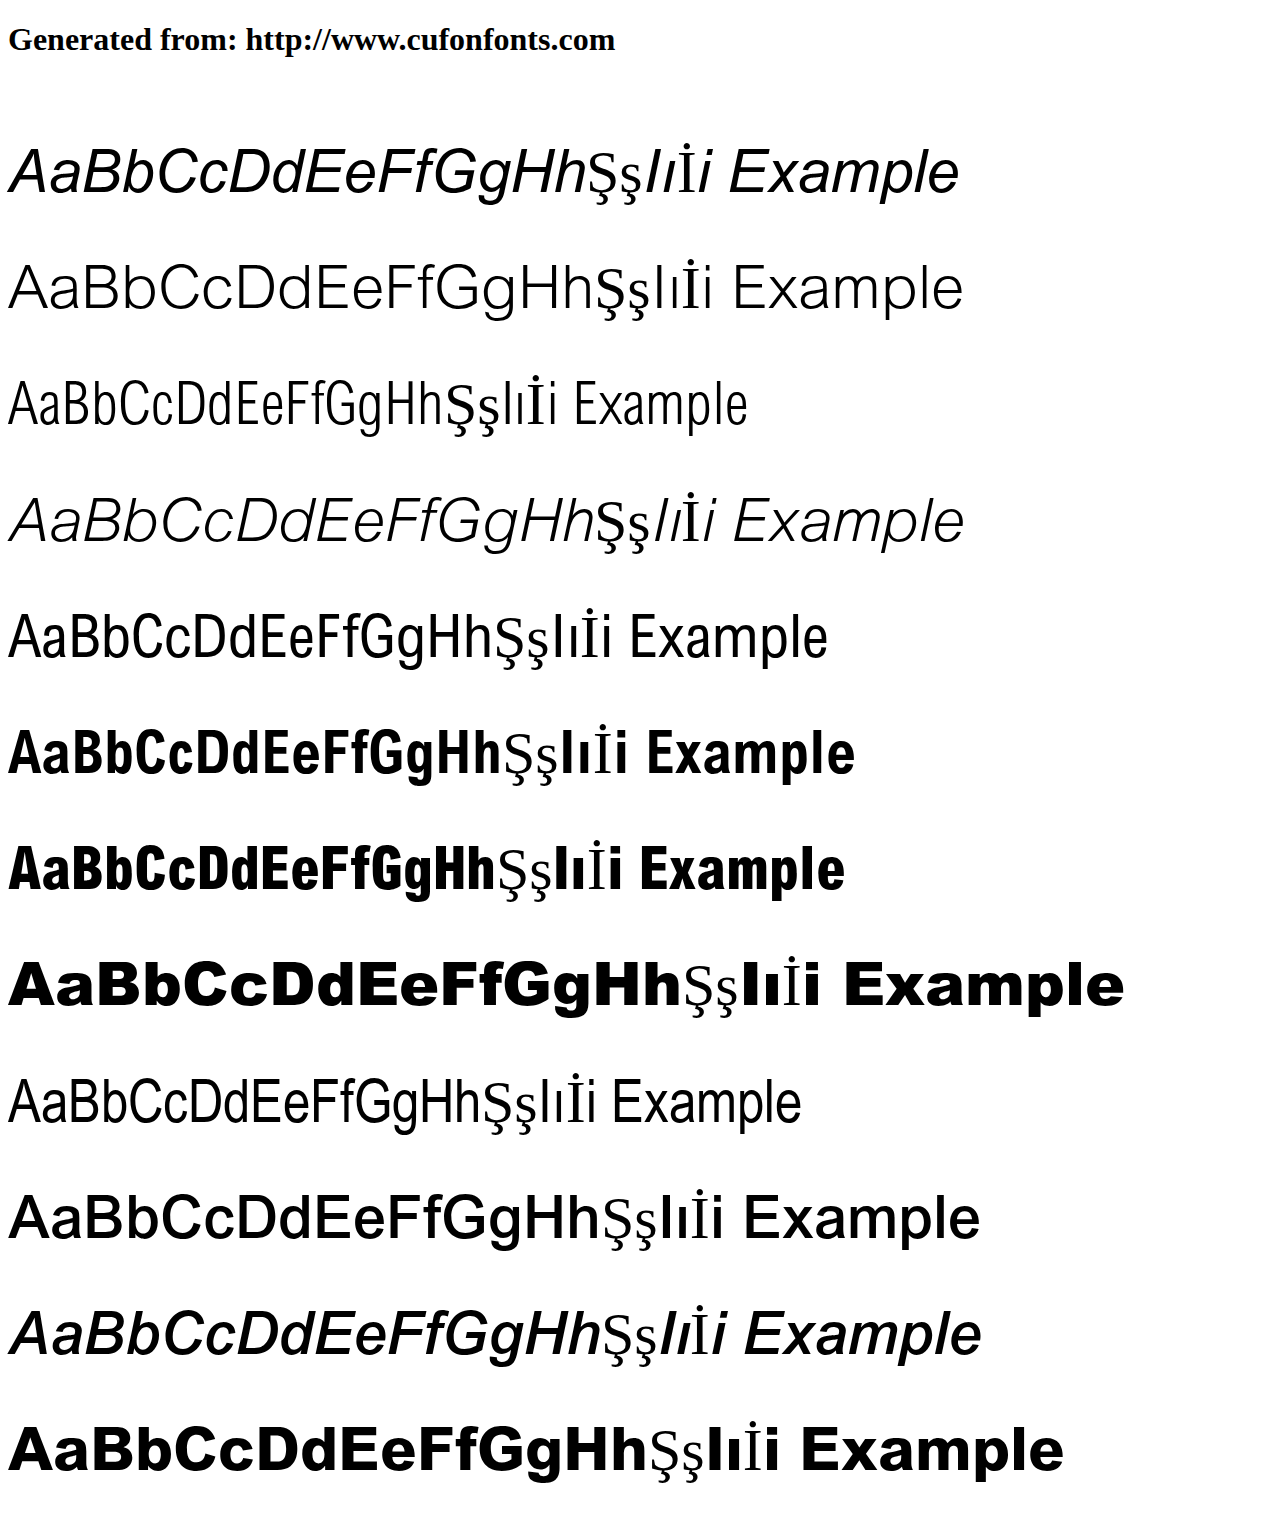
<file: portfolio/site03/fonts/ArialMT/example.html>
<!DOCTYPE html>
<html xmlns="http://www.w3.org/1999/xhtml">
<head>
    <meta http-equiv="Content-Type" content="text/html; charset=utf-8"/>
    <link rel="stylesheet" type="text/css"
          href="style.css"/>
</head>

<body>

<h1>Generated from: http://www.cufonfonts.com</h1><br/>
<h1 style="font-family:'Arial MT Std Italic';font-weight:normal;font-size:60px">AaBbCcDdEeFfGgHhŞşIıİi Example</h1>
<h1 style="font-family:'Arial MT Std Light';font-weight:normal;font-size:60px">AaBbCcDdEeFfGgHhŞşIıİi Example</h1>
<h1 style="font-family:'Arial MT Std Light Cond';font-weight:normal;font-size:60px">AaBbCcDdEeFfGgHhŞşIıİi Example</h1>
<h1 style="font-family:'Arial MT Std Light Italic';font-weight:normal;font-size:60px">AaBbCcDdEeFfGgHhŞşIıİi Example</h1>
<h1 style="font-family:'Arial MT Std Cond';font-weight:normal;font-size:60px">AaBbCcDdEeFfGgHhŞşIıİi Example</h1>
<h1 style="font-family:'Arial MT Std Bold Cond';font-weight:normal;font-size:60px">AaBbCcDdEeFfGgHhŞşIıİi Example</h1>
<h1 style="font-family:'Arial MT Std Extra Bold Cond';font-weight:normal;font-size:60px">AaBbCcDdEeFfGgHhŞşIıİi Example</h1>
<h1 style="font-family:'Arial MT Std Black';font-weight:normal;font-size:60px">AaBbCcDdEeFfGgHhŞşIıİi Example</h1>
<h1 style="font-family:'Arial Narrow MT Std';font-weight:normal;font-size:60px">AaBbCcDdEeFfGgHhŞşIıİi Example</h1>
<h1 style="font-family:'Arial MT Std Medium';font-weight:normal;font-size:60px">AaBbCcDdEeFfGgHhŞşIıİi Example</h1>
<h1 style="font-family:'Arial MT Std Medium Italic';font-weight:normal;font-size:60px">AaBbCcDdEeFfGgHhŞşIıİi Example</h1>
<h1 style="font-family:'Arial MT Std Extra Bold';font-weight:normal;font-size:60px">AaBbCcDdEeFfGgHhŞşIıİi Example</h1>


</body>
</html>
</file>
<file: style/style.css>
/* Generated by less 2.5.1 */
@import url('https://fonts.googleapis.com/css?family=Ubuntu&display=swap');
* {
  margin: 0;
  padding: 0;
}
html {
  background-color: #fcfcfc;
  max-width: 1366px;
  min-width: 410px;
  margin: 0 auto;
  font: 400 10px/11px 'Ubuntu', sans-serif;
}
body {
  background-color: #f7f7f7;
  display: grid;
  grid-template-columns: 1.5fr 2.5fr;
  grid-template-rows: minmax(430px, 1fr) minmax(100vh, 3fr) 30px;
  grid-template-areas: "header header" "aside  main" "footer footer";
}
header {
  min-width: 341.7px;
  padding: 68.3px;
  color: #ffffff;
  background-color: #344eff;
  grid-area: header;
  display: flex;
  align-items: center;
  justify-content: space-between;
}
header img[alt='Personal photo'] {
  max-height: 240px;
  border-radius: 50%;
  grid-area: photo;
}
header div {
  font-size: 2.5rem;
  line-height: 4.4rem;
  margin: 0 68.3px;
  grid-area: name;
  text-align: center;
}
header address {
  font-size: 1.5rem;
  line-height: 2.2rem;
  grid-area: address;
}
header address :not(:last-child) {
  margin-bottom: 10px;
}
header address img {
  float: left;
  margin-top: 4px;
}
header address p {
  padding-left: 30px;
}
@media (max-width: 1050px) {
  header {
    display: grid;
    padding: 34.15px;
    grid-template-columns: 2fr 1fr;
    grid-template-rows: auto auto;
    grid-template-areas: "photo address" "name address";
  }
  header div {
    margin: 34.15px 0 0 0;
    justify-self: center;
  }
  header img[alt='Personal photo'] {
    justify-self: center;
    object-fit: contain;
  }
}
@media (max-width: 620px) {
  header {
    grid-template-columns: 1fr;
    grid-template-rows: auto auto auto;
    grid-template-areas: "photo" "name" "address";
    justify-content: center;
  }
  header div {
    margin-bottom: 34.15px;
  }
  header address {
    width: 200px;
    justify-self: center;
  }
}
.brifcase {
  width: 6rem;
  height: 6rem;
  border-radius: 50%;
  background: url(../img/brief_case_2.svg), #344eff;
  background-position: center;
  background-repeat: no-repeat;
}
aside {
  grid-area: aside;
  padding: 68.3px;
  background-color: #e6e6e6;
}
aside > :not(:last-child) {
  margin-bottom: 68.3px;
}
.newLine {
  width: 100%;
}
section {
  display: flex;
  align-items: center;
  flex-wrap: wrap;
}
section h3 {
  font-size: 3rem;
  line-height: 3.3rem;
  margin-left: 2rem;
}
section .interests {
  display: flex;
  justify-content: space-between;
  width: 100%;
}
section p {
  font-size: 2.2rem;
  line-height: 2.5rem;
  margin-top: 1rem;
  text-align: justify;
}
section p:first-letter {
  text-transform: uppercase;
  font-size: 3rem;
  font-weight: 600;
  color: #344eff;
}
.interest {
  width: 25%;
  display: flex;
  flex-direction: column;
  align-items: center;
}
.interest div {
  border-radius: 50%;
  background-color: #ffffff;
  border: 7px solid #344eff;
  width: 6rem;
  height: 6rem;
  display: flex;
  justify-content: center;
  margin-top: 2rem;
}
.interest div img {
  width: 65%;
}
.interest h5 {
  font-size: 2.5rem;
  line-height: 2.7rem;
  text-align: center;
  margin-top: 1rem;
}
.references {
  margin-left: 47px;
}
.references .reference {
  margin-top: 1rem;
  color: #707070;
  font-size: 2.2rem;
  line-height: 3rem;
}
.references .reference span {
  font-weight: 600;
  color: #5769b0;
}
.awards p {
  font-size: 2.5rem;
  line-height: 3.5rem;
  font-weight: 600;
}
main {
  grid-area: main;
  padding: 68.3px;
}
.works {
  width: 100%;
  display: flex;
  flex-wrap: wrap;
  justify-content: space-between;
}
.works .work {
  width: 45%;
  height: 25vh;
  margin-top: 4rem;
}
.works h3 {
  font-size: 3rem;
  line-height: 3.5rem;
}
.works p {
  font-size: 2.2rem;
  line-height: 2.5rem;
}
footer {
  grid-area: footer;
  display: flex;
  justify-content: center;
  align-items: center;
  color: #ffffff;
  background-color: #344eff;
  font-size: 1rem;
  line-height: 1.1rem;
}
</file>
<file: portfolio/cedrus/css/style.css>
/* Generated by less 2.5.1 */
video {
  height: 100vh;
  width: 100%;
  object-fit: cover;
  object-position: center center;
}
</file>
<file: portfolio/site05/css/style.css>
@import url("https://fonts.googleapis.com/css?family=Montserrat:100,400|Raleway:400,600,800|Roboto&display=swap");
* {
  margin: 0;
  padding: 0;
}

@media (max-width: 850px) {
  html,
body {
    min-width: 850px;
  }
}

html {
  background-color: #f7f7f7;
}

body {
  background-color: #fff;
  font: 400 14px/24px "Montserrat", sans-serif;
}

.container {
  max-width: 1920px;
  margin: 0 auto;
  position: relative;
}
@media (max-width: 850px) {
  .container {
    min-width: 850px;
  }
}

header {
  height: 56px;
  padding: 40px 375px;
  background: none;
  color: #fff;
  max-width: 1170px;
  margin: 0 auto;
  display: flex;
  justify-content: space-between;
  align-items: center;
}

.logo {
  display: flex;
  align-items: center;
}
.logo h1 {
  font: 400 34px/36px "Raleway", sans-serif;
  letter-spacing: -1.36px;
}
.row {
  color: #fff;
  background: url("../img/photo.png") center center no-repeat #2b2b2b;
  background-blend-mode: overlay;
  background-size: cover;
  max-height: 1024px;
}

.slider {
  padding: 40px 150px;
  display: grid;
  grid-template-columns: 40px auto 40px;
  grid-template-rows: 793px 15px;
  grid-template-areas: "al s  ar" ". sc .";
}
@media (max-width: 1200px) {
  .slider {
    width: calc(100% - 80px);
    padding: 20px 40px;
  }
}
.slider img {
  align-self: center;
}
.slider .arrowL {
  grid-area: al;
}
.slider .sliderSlogan {
  grid-area: s;
  display: flex;
  flex-direction: column;
  max-width: 590px;
  justify-content: center;
  justify-self: center;
}
.slider .sliderSlogan h1,
.slider .sliderSlogan h3,
.slider .sliderSlogan p {
  text-align: center;
}
.slider .sliderSlogan h3 {
  font: 500 36px "Roboto", sans-serif;
}
.slider .sliderSlogan h1 {
  font: 800 52px "Raleway", sans-serif;
  margin: 15px 0;
}
.slider .sliderSlogan p {
  font-size: 16px;
  font-weight: 400;
  line-height: 24px;
}
.slider .sliderSlogan button {
  width: 170px;
  height: 53px;
  margin: 50px auto 0;
  color: #fff;
  box-shadow: inset 0 -3px 0 #736357;
  border: none;
  border-radius: 3px;
  background-color: #998675;
  font: 800 14px/23px "Raleway", sans-serif;
  text-transform: uppercase;
}
.slider .arrowR {
  grid-area: ar;
}
.slider .sliderControl {
  grid-area: sc;
  display: flex;
  justify-content: center;
  align-items: center;
}
.slider .sliderControl div {
  display: inline-block;
  width: 11px;
  height: 11px;
  border-radius: 50%;
  background-color: #fff;
  opacity: 0.5;
}
.slider .sliderControl .active {
  border-radius: 50%;
  background-color: transparent;
  border: 2px solid #fff;
  opacity: 0.5;
}

/*# sourceMappingURL=style.css.map */
</file>
<file: portfolio/site01/css/slyle.css>
/* Generated by less 2.5.1 */
@font-face {
  font-family: GothamPro;
  /* Гарнитура шрифта */
  src: local(GothamPro), url(fonts/GothaProReg.otf);
  /* Для остальных браузеров */
}
* {
  margin: 0;
  padding: 0;
}
.clearFix {
  content: "";
  display: table;
  clear: both;
}
html,
body {
  background-color: #f5f5f5;
  font-family: 'Montserrat', sans-serif;
  color: #212121;
}
div {
  outline: 0px solid black;
  /*    overflow: hidden;*/
}
a:focus,
button:focus {
  border: 0;
  outline: 0;
}
.padding-site {
  padding-left: 98px;
  padding-right: 98px;
}
.container {
  width: 1366px;
  margin: 0 auto;
  background-color: #ffffff;
  padding-top: 69px;
  padding-bottom: 120px;
  border-left: 1px solid #d3d3d3;
  border-right: 1px solid #d3d3d3;
}
.border {
  border-left: 1px solid #d3d3d3;
  border-right: 1px solid #d3d3d3;
}
/* ----------- home.html ------------- */
.slider {
  width: 1366px;
  height: 800px;
  margin: 0 auto;
  background-image: url(../img/slider-img.jpg);
  position: relative;
}
.slider-text {
  margin-left: 98px;
  margin-top: 283px;
}
.slider-text .slider-tag {
  color: #43a047;
  font-size: 18px;
  line-height: 13px;
  font-weight: 700;
  text-transform: uppercase;
  margin-bottom: 22px;
}
.slider-text .sliding-name {
  color: #212121;
  font-size: 62px;
  font-weight: 100;
  text-transform: uppercase;
  margin-top: 0;
  margin-bottom: 0;
  line-height: 45px;
  letter-spacing: -0.05em;
}
.slider-text .slider-details {
  color: #6c6c6c;
  font-size: 14px;
  font-weight: 300;
  width: 458px;
  margin: 33px 0;
  line-height: 24px;
  letter-spacing: -0.02em;
}
.slider-text .btn-hover {
  color: #212121;
  font-size: 18px;
  font-weight: 700;
  text-transform: uppercase;
  border-radius: 23px;
  background-color: #ffffff;
  width: 212px;
  height: 45px;
  line-height: 13px;
  text-align: center;
  display: inline-block;
  text-decoration: none;
  letter-spacing: 3.6px;
  transition: 0.3s;
  margin: auto 0;
}
.slider-text .btn-hover p {
  padding-top: 14px;
}
.navigation {
  position: absolute;
  bottom: 19px;
  width: 1170px;
  text-align: center;
  margin-left: 98px;
}
.navigation .circle {
  width: 30px;
  height: 30px;
  display: inline-block;
  background-color: #c7c7c7;
  border-radius: 50%;
  margin: 5px;
  transition: 0.3s;
}
.navigation .circle:hover {
  background-color: #212121;
  transition: 0.3s;
}
.navigation .circle-active {
  width: 40px;
  height: 40px;
  background-color: #212121;
  margin-bottom: 0;
}
.featured-product {
  width: 1170px;
  height: 369px;
  margin: 120px auto;
}
.featured-product .tab-controll {
  margin: 0;
  float: left;
  padding-bottom: 72px;
}
.featured-product .tab-controll ul {
  list-style-type: none;
  margin-bottom: 0;
}
.featured-product .tab-controll ul li {
  float: left;
  line-height: 27px;
}
.featured-product .tab-controll .tab-controll-menu {
  color: #6c6c6c;
  font-size: 36px;
  line-height: 30px;
  font-weight: 700;
  padding: 0px 20px 19px 9px;
  text-transform: capitalize;
}
.featured-product .tab-controll .tab-controll-menu:hover {
  color: #212121;
  text-decoration: none;
  border-bottom: 1px solid #212121;
}
.featured-product .tab-controll .tab-controll-menu-active {
  color: #212121;
  border-bottom: 3px solid #212121;
  text-transform: capitalize;
}
.featured-product .tab-controll .tab-controll-menu-active:hover {
  border-bottom: 3px solid #212121;
  color: #212121;
  text-decoration: none;
}
.tab-content {
  position: relative;
}
.tab-content .product-1,
.tab-content .product-2,
.tab-content .product-3,
.tab-content .product-4 {
  float: left;
  margin-left: 15px;
  margin-right: 15px;
}
.tab-content .product-1 img:hover,
.tab-content .product-2 img:hover,
.tab-content .product-3 img:hover,
.tab-content .product-4 img:hover {
  opacity: 0.1;
}
.tab-content .col-md {
  float: left;
  margin-left: 15px;
  margin-right: 15px;
}
.tab-content .tab-content-image {
  width: 1200px;
  height: 270px;
  left: -15px;
  position: absolute;
}
.tab-content .tab-content-hover {
  width: 1200px;
  height: 270px;
  left: -15px;
  position: absolute;
}
.tab-content .tab-content-hover .product-content-hover {
  float: left;
  background-color: #ffffff;
  opacity: 0.9;
  /* display: none; */
  height: 270px;
  width: 270px;
  margin-left: 15px;
  margin-right: 15px;
  background-image: url(../img/back.svg);
}
.tab-content .tab-content-hover p {
  padding-top: 16px;
}
.trending-products .products {
  width: 1200px;
  margin-left: -15px;
  margin-top: 0;
}
.trending-products .products .col-md {
  float: left;
  margin-left: 15px;
  margin-right: 15px;
}
.hot-deals-text {
  padding-top: 287px;
  padding-left: 98px;
}
.exclusive-product {
  width: 1200px;
  height: 600px;
  margin: 105px auto 90px;
}
.exclusive-product .big {
  width: 570px;
  height: 570px;
  background-image: url(../img/product-1-lg.jpg);
  background-repeat: no-repeat;
  float: left;
  margin: 15px;
}
.exclusive-product .products3 .col-md-3 {
  width: 270px;
  height: 270px;
  float: left;
  margin: 15px;
}
.mobile-app {
  width: 1366px;
  height: 516px;
  background-image: url(../img/back-img.jpg);
  border-left: 1px solid #e6e6e6;
  border-right: 1px solid #e6e6e6;
}
.mobile-app .content {
  padding-top: 125px;
  max-width: 50%;
  margin-left: 98px;
}
/* ----------- contact.html ------------- */
.hero {
  width: 1368px;
  height: 360px;
  margin: 0 auto;
  background-color: #f5f5f5;
  /*  .navbar {
        width: @widthNavbar;
        height: @heightNavbar;
        margin-left: @paddingSite;
        margin-top: 63px;
        
        .logo_a {
            width: 192px;
            height: 25px;
        }
        
        .logo:hover {
            box-shadow: 0 2px 5px 1px rgba(33, 33, 33, 0.35);
            transition: 0.1s;
        }
    
        .menu {
            float: right;
        }
            
        .menu-list {
            list-style-type: none;
            float: left;
        }
            
        .menu-link {
            color: #8c8c8c;
            font-size: 14px;
            font-weight: 300;
            text-transform: uppercase;
            text-decoration: none;
            padding: 10px 13px;
        }
        
        .menu-link:hover {
            color: #212121;
            text-decoration: none;
            border-bottom: 1px solid #212121;
        }
        
        .menu-link-active {
            color: #212121;
            font-weight: 700;
            letter-spacing: 0.4px;
            border-bottom: 3px solid #212121;  
        }
        
        .menu-link-active:hover {
            border-bottom: 3px solid #212121;
        }
        
        a.menu-search {
            font-size: 23px;
        }
        
        .menu-search:hover {
            box-shadow: 0 2px 5px 1px rgba(33, 33, 33, 0.35);
            transition: 0.1s;
        }
    }*/
  border-left: 1px solid #d3d3d3;
  border-right: 1px solid #d3d3d3;
}
.hero .title {
  min-width: 306px;
  height: 43px;
  margin-left: 98px;
  margin-top: 171px;
}
.hero .title .h2-header {
  color: #212121;
  font-family: "Montserrat";
  font-size: 62px;
  font-weight: 200;
  line-height: 42px;
  letter-spacing: -0.05em;
}
.location {
  width: 1170px;
  height: 370px;
  margin: 0 auto;
  text-align: center;
  padding: 2px;
  background-color: #ffffff;
}
.location .location-1:hover,
.location .location-2:hover,
.location .location-3:hover {
  box-shadow: 0 2px 5px 1px rgba(33, 33, 33, 0.35);
  transition: 0.1s;
}
.location .location-1,
.location .location-2,
.location .location-3 {
  width: 370px;
  height: 370px;
  float: left;
  outline: 1px solid #6c6c6c;
}
.location .location-2 {
  margin: 0 27px;
}
.location .fa {
  font-size: 48px;
  padding-top: 41px;
  color: #212121;
}
.location .address em {
  font-style: normal;
}
.location .name {
  color: #212121;
  font-family: Montserrat;
  font-size: 22px;
  font-weight: 700;
  line-height: 29.88px;
  text-transform: uppercase;
  padding-top: 25px;
}
.location .caption {
  padding-top: 12px;
  font-weight: 600;
  color: #6c6c6c;
}
.location .details {
  color: #212121;
}
.location .address {
  font-weight: 400;
  color: #6c6c6c;
}
.footer {
  width: 1368px;
  height: 384px;
  margin: 0 auto;
  background-color: #f5f5f5;
  text-align: left;
  border-left: 1px solid #d3d3d3;
  border-right: 1px solid #d3d3d3;
}
.footer .footer-coluns {
  padding-top: 120px;
}
.footer .row {
  margin-right: 0px;
  margin-left: 0px;
}
.footer .row:after {
  clear: both;
}
.footer .row:after,
.footer .row:before {
  display: table;
  content: " ";
}
.footer .a1,
.footer .a2,
.footer .a4 {
  float: left;
  padding: 0;
}
.footer .col-md-2 {
  position: relative;
  min-height: 1px;
  padding-right: 0px;
  padding-left: 0px;
  width: 16.66666667%;
  float: left;
}
.footer .col-md-3 {
  position: relative;
  min-height: 1px;
  padding-right: 0px;
  padding-left: 0px;
  width: 25%;
}
.footer .col-md-5 {
  position: relative;
  min-height: 1px;
  padding-right: 0px;
  padding-left: 0px;
  width: 41.66666667%;
}
.footer .col-md-4 {
  position: relative;
  min-height: 1px;
  padding-right: 0px;
  padding-left: 0px;
  width: 33.33333333%;
}
.footer .contact_us {
  margin-left: 98px;
}
.footer .tag {
  color: #6c6c6c;
  font-size: 18px;
  font-weight: 700;
  text-transform: uppercase;
  /* Text style for "C, ontact" */
  letter-spacing: 1.8px;
  margin-bottom: 24px;
  text-align: left;
}
.footer .links {
  color: #212121;
  font-size: 14px;
  font-weight: 500;
  letter-spacing: 0em;
  margin-left: 98px;
}
.footer .links2 {
  margin-left: 0px;
  margin-right: 98px;
}
.footer .a2 {
  text-align: left;
}
.footer .useful_info {
  margin-left: 35px;
}
.footer .links-1 ul,
.footer .links-2 ul {
  list-style-type: none;
  color: #212121;
  font-size: 14px;
  font-weight: 700;
  text-transform: uppercase;
  /* Text style for "Sales term" */
  letter-spacing: 0.7px;
  line-height: 25px;
  float: left;
}
.footer .links-1 a,
.footer .links-2 a {
  text-decoration: none;
  color: #212121;
}
.footer .links-1 {
  margin-left: 35px;
  padding-left: 0px;
  text-decoration: none;
}
.footer .links-2 {
  margin-left: 90px;
  padding-left: 20px;
  padding-bottom: 10px;
  text-decoration: none;
}
.footer .col-md-7 {
  position: relative;
  min-height: 1px;
  padding-right: 15px;
  padding-left: 15px;
  float: left;
}
.footer .a4 {
  text-align: left;
}
.footer .form {
  width: 370px;
  height: 48px;
  outline: 1px solid #d9dee1;
  margin-top: 26px;
  background-color: white;
}
.footer .form input:focus {
  outline: -webkit-focus-ring-color auto 0px;
}
.footer .form button {
  width: 37px;
  height: 37px;
  border: none;
  background-color: #fff;
}
.footer .form button:hover {
  outline: 1px solid #f5f5f5;
}
.footer .form button:focus {
  outline: 1px solid #f5f5f5;
}
.footer .form input {
  border: 0;
  color: #9c9c9c;
  font-size: 14px;
  font-weight: 300;
  margin-top: 14px;
  margin-left: 14px;
  margin-right: 14px;
  width: 300px;
}
.footer .fa {
  font-size: 22px;
  margin-top: 12px;
}
.footer .footer-last-line {
  color: #6c6c6c;
  font-size: 12px;
  font-weight: 700;
  text-transform: uppercase;
  /* Text style for "©,  Copyri" */
  letter-spacing: 0.6px;
  clear: both;
  padding-top: 67px;
}
.footer .copyright {
  padding-left: 0px;
  float: left;
}
.footer .copyright p {
  padding-left: 98px;
}
.footer .socials {
  padding: 0;
  margin-top: -15px;
  font-size: 30px;
  float: left;
  text-align: center;
}
.footer .socials a {
  color: #6c6c6c;
}
.footer .conditions {
  text-align: right;
  padding-right: 0px;
  float: left;
}
.footer .conditions a {
  text-decoration: none;
  color: #6c6c6c;
  padding-right: 98px;
}
/* product.html */
.product {
  height: 1965px;
}
.tab-controll {
  margin-left: 98px;
  margin-right: 98px;
  height: 35px;
}
.tab-controll ul {
  list-style-type: none;
  margin-bottom: 0;
}
.tab-controll li {
  float: left;
  line-height: 27px;
}
.tab-controll .tab-controll-menu {
  color: #6c6c6c;
  font-size: 22px;
  line-height: 30px;
  font-weight: 700;
  padding: 0px 30px 19px 9px;
  text-transform: uppercase;
  text-decoration: none;
}
.tab-controll .tab-controll-menu:hover {
  color: #212121;
  text-decoration: none;
  border-bottom: 1px solid #212121;
}
.tab-controll .tab-controll-menu-active {
  color: #212121;
  border-bottom: 3px solid #212121;
}
.tab-controll .tab-controll-menu-active:hover {
  border-bottom: 3px solid #212121;
  color: #212121;
  text-decoration: none;
}
.tab-controll a:focus {
  text-decoration: none;
  color: #212121;
}
.products2 {
  width: 1200px;
  height: 1689px;
  margin: 35px 83px 120px 83px;
}
.products2 img:hover {
  box-shadow: 0 2px 5px 1px rgba(33, 33, 33, 0.35);
}
.products2 .row {
  margin: 0px;
}
.products2 .col-md-4 {
  position: relative;
  width: 370px;
  height: 370px;
  padding-right: 15px;
  padding-left: 15px;
  float: left;
  margin-top: 15px;
  margin-bottom: 15px;
}
.products2 .load {
  float: none;
  margin: 0 auto;
  padding-top: 47px;
}
.products2 a {
  text-decoration: none;
}
.products2 .fa {
  display: block;
  text-align: center;
  font-size: 42px;
  color: #212121;
  text-decoration: none;
}
.products2 .fa i:hover {
  text-shadow: 2px 2px #6c6c6c;
}
.promo-product {
  width: 1366px;
  height: 683px;
  margin: 0 auto;
  border-left: 1px solid #d3d3d3;
  border-right: 1px solid #d3d3d3;
}
.promo-product .row {
  margin: 0px;
}
.promo-product .col-md-6 {
  position: relative;
  min-height: 1px;
  padding-right: 0px;
  padding-left: 0px;
  width: 682px;
  float: left;
}
.promo-product .tag {
  padding-top: 228px;
  color: #ffffff;
  font-size: 18px;
  font-weight: 700;
  text-transform: uppercase;
  /* Text style for "exclusive" */
  color: #1e88e5;
  letter-spacing: 1.8px;
  margin-left: 50px;
}
.promo-product .name {
  padding-top: 18px;
  color: #212121;
  font-size: 36px;
  font-weight: 700;
  line-height: 30px;
  margin-left: 50px;
}
.promo-product .details {
  color: #6c6c6c;
  font-size: 14px;
  font-weight: 300;
  margin: 0;
  text-align: justify;
  width: 374px;
  margin-top: 24px;
  margin-bottom: 34px;
  margin-left: 50px;
}
.promo-product .details p {
  max-height: 36px;
}
.promo-product .promo-content-1 {
  min-height: 683px;
  padding: 0;
  background-image: url(../img/promo-img1.jpg);
  border-left: 0px solid #d3d3d3;
}
.promo-product .promo-content-2 {
  min-height: 683px;
  padding: 0;
  background-image: url(../img/promo-img.jpg);
  border-right: 0px solid #d3d3d3;
}
.promo-product .btn-hover {
  color: #212121;
  font-size: 18px;
  font-weight: 700;
  text-transform: uppercase;
  border-radius: 23px;
  background-color: #ffffff;
  width: 212px;
  height: 45px;
  line-height: 13px;
  text-align: center;
  display: inline-block;
  text-decoration: none;
  letter-spacing: 3.6px;
  transition: 0.3s;
  margin: auto 0;
}
.promo-product .btn-hover p {
  padding-top: 14px;
}
.promo-product .btn-hover:hover {
  box-shadow: 0 2px 5px 1px rgba(33, 33, 33, 0.35);
  transition: 0.3s;
  text-decoration: none;
  color: #212121;
}
.promo-product .btn-hover:focus {
  text-decoration: none;
  color: #212121;
}
.promo-product .btn-hover:active {
  box-shadow: -2px -3px 5px 1px rgba(33, 33, 33, 0.35);
}
.promo-product .btn-hover {
  margin-left: 50px;
}
/* details.html */
.header {
  width: 1366px;
  height: 119px;
  margin: 0 auto;
  background-color: #ffffff;
  border-left: 1px solid #d3d3d3;
  border-right: 1px solid #d3d3d3;
}
.navbar {
  width: 1101px;
  height: 33px;
  margin-left: 98px;
  margin-top: 63px;
}
.navbar .logo_a {
  width: 192px;
  height: 25px;
}
.navbar .logo:hover {
  box-shadow: 0 2px 5px 1px rgba(33, 33, 33, 0.35);
  transition: 0.1s;
}
.navbar .menu {
  float: right;
}
.navbar .menu-list {
  list-style-type: none;
  float: left;
}
.navbar .menu-link {
  color: #8c8c8c;
  font-size: 14px;
  font-weight: 300;
  text-transform: uppercase;
  text-decoration: none;
  padding: 10px 13px;
}
.navbar .menu-link:hover {
  color: #212121;
  text-decoration: none;
  border-bottom: 1px solid #212121;
}
.navbar .menu-link-active {
  color: #212121;
  font-weight: 700;
  letter-spacing: 0.4px;
  border-bottom: 3px solid #212121;
}
.navbar .menu-link-active:hover {
  border-bottom: 3px solid #212121;
}
.navbar .menu-search {
  font-size: 23px;
  color: #8c8c8c;
}
.navbar .menu-search:hover {
  box-shadow: 0 2px 5px 1px rgba(33, 33, 33, 0.35);
  transition: 0.1s;
  color: #212121;
}
.details_links {
  width: 1366px;
  margin: 0 auto;
  height: 70px;
  border-left: 1px solid #d3d3d3;
  border-right: 1px solid #d3d3d3;
}
.tab-controll {
  width: 647px;
  margin: 28px auto;
}
.tab-controll ul {
  margin: 0;
}
.tab-controll .tab-controll-menu {
  font-size: 16px;
  padding-bottom: 0;
}
.tab-controll .tab-controll-menu:hover {
  border-bottom: 0;
}
.tab-controll .tab-controll-menu-active {
  border-bottom: 0;
}
.tab-controll .tab-controll-menu-active:hover {
  border-bottom: 0;
}
.container_product {
  width: 1366px;
  margin: 0 auto;
  background-color: #ffffff;
  padding-top: 72px;
  padding-bottom: 120px;
  border-left: 1px solid #d3d3d3;
  border-right: 1px solid #d3d3d3;
}
.product_slider {
  width: 1170px;
  margin: 0 auto;
  height: 723px;
}
.slider_control {
  float: left;
}
.slider1 {
  float: left;
  height: 570px;
}
.slider1 a img:hover {
  box-shadow: 0 2px 5px 1px rgba(33, 33, 33, 0.35);
}
.controll {
  margin-left: 145px;
  width: 240px;
  height: 71px;
}
.controll .control_icon1,
.controll .control_icon2,
.controll .control_icon3 {
  float: left;
  margin: 5px;
}
.controll .control_icon1 a img:hover,
.controll .control_icon2 a img:hover,
.controll .control_icon3 a img:hover {
  box-shadow: 0 2px 5px 1px rgba(33, 33, 33, 0.35);
}
.product_slider_info {
  float: left;
  width: 510px;
  height: 555px;
  margin-left: 56px;
  margin-top: 47px;
  text-align: center;
}
.product_slider_info .name {
  padding-top: 18px;
  color: #212121;
  font-size: 36px;
  font-weight: 700;
  line-height: 30px;
}
.product_slider_info .tag {
  padding-top: 23px;
  color: #ffffff;
  font-size: 18px;
  font-weight: 700;
  text-transform: uppercase;
  /* Text style for "exclusive" */
  color: #1e88e5;
  letter-spacing: 1.8px;
}
.product_slider_info .price {
  color: #212121;
  font-family: GothamPro, sans-serif;
  font-weight: 300;
  line-height: 48px;
  font-size: 33px;
  text-transform: lowercase;
  margin-top: 36px;
  margin-bottom: 31px;
}
.product_slider_info .price p span {
  font-size: 72px;
  font-family: Montserrat;
  font-weight: 200;
}
.product_slider_info .btn {
  width: 510px;
  height: 71px;
  border-radius: 35px;
  background-color: #f44336;
  color: #ffffff;
  font-size: 18px;
  font-weight: 700;
  text-transform: uppercase;
  line-height: 13px;
  text-align: center;
  display: inline-block;
  text-decoration: none;
  letter-spacing: 3.6px;
  transition: 0.3s;
  margin: auto 0;
}
.product_slider_info .btn:hover {
  box-shadow: 0 2px 5px 1px rgba(33, 33, 33, 0.35);
  transition: 0.3s;
  text-decoration: none;
}
.product_slider_info .btn:active {
  box-shadow: -2px -3px 5px 1px rgba(33, 33, 33, 0.35);
}
.product_slider_info .btn p {
  color: #ffffff;
  font-family: Montserrat;
  font-size: 22px;
  font-weight: 700;
  line-height: 24.01px;
  text-transform: uppercase;
  letter-spacing: 4.4px;
  margin-top: 21px;
}
.product_slider_info .details {
  font-family: GothamPro, sans-serif;
  color: #6c6c6c;
  font-size: 18px;
  font-weight: 300;
  margin: 0;
  text-align: justify;
  width: 499px;
  margin-top: 30px;
}
.product_slider_info .details p {
  margin-bottom: 1em;
}
.related_products {
  width: 1200px;
  margin: 245px auto 120px;
  height: 483px;
}
.related_title {
  color: #212121;
  font-family: Montserrat;
  font-size: 36px;
  font-weight: 700;
  float: left;
  margin-left: 15px;
}
.related_title p {
  line-height: 27px;
}
.btn-ghost {
  float: right;
}
.btn-ghost a {
  color: #212121;
  color: #6c6c6c;
  font-size: 18px;
  font-weight: 700;
  text-transform: uppercase;
  /* Text style for "explore al" */
  letter-spacing: 3.6px;
  float: right;
  width: 185px;
  height: 13px;
  letter-spacing: 0.16em;
  line-height: 12px;
  padding-top: 10px;
  text-decoration: none;
}
.btn-ghost a:hover {
  color: #212121;
  text-decoration: none;
}
.btn-ghost img {
  padding-top: 5px;
}
.products {
  margin-top: 56px;
}
.products a img:hover {
  box-shadow: 0 2px 5px 1px rgba(33, 33, 33, 0.35);
}
.products .product-11,
.products .product-21,
.products .product-31 {
  float: left;
  margin: 15px;
}
.btn-hover {
  color: #212121;
  font-size: 18px;
  font-weight: 700;
  text-transform: uppercase;
  border-radius: 23px;
  background-color: #ffffff;
  width: 212px;
  height: 45px;
  line-height: 13px;
  text-align: center;
  display: inline-block;
  text-decoration: none;
  letter-spacing: 3.6px;
  transition: 0.3s;
  margin: auto 0;
}
.btn-hover p {
  padding-top: 14px;
}
</file>
<file: portfolio/site01/css/home.css>
* {
    margin: 0;
    padding: 0;
}

html,
body {
    background: #f0f0f0;
    min-width: 1366px;
    margin: 0 auto;
    font-family: 'Montserrat', sans-serif;
}

p {
    margin: 0;
}

.back {
    width: 1366px;
    height: 5709px;
    margin: 0 auto;
    background-image: url(../img/back.jpg);
    border-left: 1px solid #e6e6e6;
    border-right: 1px solid #e6e6e6;
}

.padding-site {
    padding-left: 98px;
    padding-right: 98px;
}

.clearFix:after {
    content: "";
    display: table;
    clear: both;
}

.container-fluid {
    width: 1366px;
    margin: 0 auto;
    padding: 0;
}

.container{
    width:1366px !important;
}

.header {
    height: 90px;
    padding-top: 63px;
}

.header img:hover {
    box-shadow: 0 2px 5px 1px rgba(33, 33, 33, 0.35);
    transition: 0.1s;
}

.menu {
    float: right;
}

.menu-list {
    list-style-type: none;
    float: left;
}

.menu-link {
    color: #8c8c8c;
    font-size: 14px;
    font-weight: 300;
    text-transform: uppercase;
    text-decoration: none;
    padding: 10px 13px;
}

.menu-link:hover {
    color: #212121;
    text-decoration: none;
    border-bottom: 1px solid #212121;
}

.menu-link:active {
    border-bottom: 3px solid #212121;
}

.menu-link:focus {
    text-decoration: none;
}

.menu-link-active {
    color: #212121;
    font-weight: 700;
    letter-spacing: 0.6px;
    border-bottom: 3px solid #212121;
}

.menu-link-active:hover {
    border-bottom: 3px solid #212121;
}

.slider {
    height: 800px;
    background-image: url(../img/slider-img.jpg);
    position: relative;
}

.slider-text {
    margin-top: 283px;
}

.slider-tag {
    color: #43a047;
    font-size: 18px;
    line-height: 13px;
    font-weight: 700;
    text-transform: uppercase;
    margin-bottom: 22px;
}

.sliding-name {
    color: #212121;
    font-size: 62px;
    font-weight: 100;
    text-transform: uppercase;
    margin-top: 0;
    margin-bottom: 0;
    line-height: 45px;
    letter-spacing: -0.05em;
}

.slider-details {
    color: #6c6c6c;
    font-size: 14px;
    font-weight: 300;
    width: 458px;
    margin: 33px 0;
    line-height: 24px;
    letter-spacing: -0.02em;
}

.navigation {
    position: absolute;
    bottom: 19px;
    width: 1170px;
    text-align: center;
}


.btn-hover:hover {
    box-shadow: 0 2px 5px 1px rgba(33, 33, 33, 0.35);
    transition: 0.3s;
    text-decoration: none;
    color: #212121;
}

.btn-hover:focus {
    text-decoration: none;
    color: #212121;
}

.btn-hover:active {
    box-shadow: -2px -3px 5px 1px rgba(33, 33, 33, 0.35);
}

.circle {
    width: 30px;
    height: 30px;
    display: inline-block;
    background-color: #c7c7c7;
    border-radius: 50%;
    margin: 5px;
    transition: 0.3s;
}

.circle:hover {
    background-color: #212121;
    transition: 0.3s;
}

.circle:active {
    box-shadow: 0px -3px 5px 1px rgba(33, 33, 33, 0.35);
}

.circle-active {
    width: 40px;
    height: 40px;
    background-color: #212121;
    margin-bottom: 0;
}

.featured-product {
    width: 1171px;
    height: 369px;
    margin: 120px auto;
}

.tab-controll {
    margin-left: 0;
    margin-right: 0;
    height: 99px;
}


.tab-controll ul {
    list-style-type: none;
    margin-bottom: 0;
}

.tab-controll ul li {
    float: left;
    line-height: 27px;
}

/*.tab-controll ul li>a:hover {
    text-decoration: none;
    color: #212121;
    border-bottom: 1px solid #212121;
}*/

.tab-controll a:focus {
    text-decoration: none;
    color: #212121;
}

.tab-controll-menu {
    color: #6c6c6c;
    font-size: 36px;
    line-height: 30px;
    font-weight: 700;
    padding: 0px 20px 19px 9px;
}

.tab-controll-menu:hover {
    color: #212121;
    text-decoration: none;
    border-bottom: 1px solid #212121;
}

.tab-controll-menu-active {
    color: #212121;
    border-bottom: 3px solid #212121;
}

.tab-controll-menu-active:hover {
    border-bottom: 3px solid #212121;
    color: #212121;
    text-decoration: none;
}

.btn-ghost a {
    /* Style for "explore al" */
    color: #212121;
    color: #6c6c6c;
    font-size: 18px;
    font-weight: 700;
    text-transform: uppercase;
    /* Text style for "explore al" */
    letter-spacing: 3.6px;
    float: right;
    width: 179px;
    height: 13px;
    letter-spacing: 0.16em;
    line-height: 12px;
    padding-top: 16px;
}

.btn-ghost a:hover {
    color: #212121;
    text-decoration: none;
}

.btn-ghost img {
    padding-bottom: 5px;
}

tab-content {
    position: relative;
}

.product-content-hover:hover {
    display: block;
}
    
.icon-hover {
    margin: 62px auto 0;
    width: 48px;
    height: 48px;
    box-shadow: 0 2px 5px 1px rgba(33, 33, 33, 0.35);
    border-radius: 24px;
    background-color: #ffffff;
    text-align: center;
}

.icon-hover p {
    padding-top: 13px;
}

.name h3 {
    text-align: center;
    margin: 19px auto 23px;
    color: #212121;
    font-size: 22px;
    font-weight: 700;
    line-height: 17px;
}

.details {
    text-align: center;
    margin: 0 32px 0;
    letter-spacing: -0.05em;
    
}

.icon-hover {
    top: 76px;
    left: 129px;
}

.product-1 {
    height: 270px;
}


.product-1 img:hover {
    opacity: 0.3;
}

.product-2 {
    height: 270px;
}

.product-2 img:hover {
    opacity: 0;
}

.product-3 {
    height: 270px;
}

.product-3 img:hover {
    opacity: 0;
}

.product-4 {
    height: 270px;
}

.product-4 img:hover {
    opacity: 0;
}

.promo-product {
    width: 1366px;
    height: 683px;
    margin: 0 auto;
    border-left: 1px solid #e6e6e6;
    border-right: 1px solid #e6e6e6;
}

.promo-content-1 {
    min-height: 683px;
    padding: 0;
    background-image: url(../img/promo-img1.jpg);
    border-left: 1px solid #e6e6e6;
}


.promo-content-1 .tag {
    padding-top: 228px;
    color: #1e88e5;
    color: #ffffff;
    font-size: 18px;
    font-weight: 700;
    text-transform: uppercase;
    /* Text style for "exclusive" */
    color: #1e88e5;
    letter-spacing: 1.8px;
}
.promo-content-1 .name {
    padding-top: 18px;
    color: #212121;
    font-size: 36px;
    font-weight: 700;
    line-height: 30px;
}
.promo-content-1 .details {
    color: #6c6c6c;
    font-size: 14px;
    font-weight: 300;
    margin: 0;
    text-align: justify;
    width: 374px;
    
    margin-top: 24px;
    margin-bottom: 34px;
}

.promo-content-1 .details p{
    max-height: 36px;
}
.promo-content-1 .btn-hover {
    margin-left: 50px;
}

.promo-content-2 {
    min-height: 683px;
    padding: 0;
    background-image: url(../img/promo-img.jpg);
    border-right: 1px solid #e6e6e6;
}


.promo-content-2 .tag {
    padding-top: 228px;
    color: #1e88e5;
    color: #ffffff;
    font-size: 18px;
    font-weight: 700;
    text-transform: uppercase;
    /* Text style for "exclusive" */
    color: #1e88e5;
    letter-spacing: 1.8px;
}
.promo-content-2 .name {
    padding-top: 18px;
    color: #212121;
    font-size: 36px;
    font-weight: 700;
    line-height: 30px;
}
.promo-content-2 .details {
    color: #6c6c6c;
    font-size: 14px;
    font-weight: 300;
    margin: 0;
    text-align: justify;
    width: 374px;
    
    margin-top: 24px;
    margin-bottom: 34px;
}

.promo-content-2 .details p{
    max-height: 36px;
}
.promo-content-2 .btn-hover {
    margin-left: 50px;
}

.trending-products {
    width: 1171px;
    height: 869px;
    margin: 120px auto;
}

.products img:hover {
    box-shadow: 0 2px 5px 1px rgba(33, 33, 33, 0.35);
}


.title {
    height: 99px;
}

.title p {
    color: #212121;
    font-size: 36px;
    font-weight: 700;
    float: left;
    letter-spacing: -0.05em;
}

.products div {
    height: 370px;
    margin-bottom: 30px;
}

.hot-deals {
    width: 1366px;
    height: 800px;
    background-image: url(../img/slider.jpg);
    position: relative;
    border-left: 1px solid #e6e6e6;
    border-right: 1px solid #e6e6e6;
}

.hot-deals-text {
    padding-top: 287px;
}

.hot-deals-tag {
    color: #e53935;
    font-size: 18px;
    line-height: 13px;
    font-weight: 700;
    text-transform: uppercase;
    margin-bottom: 22px;
}

.hot-deals-name {
    color: #212121;
    font-size: 62px;
    font-weight: 100;
    text-transform: uppercase;
    margin-top: 0;
    margin-bottom: 0;
    line-height: 45px;
    letter-spacing: -0.05em;
}

.hot-deals-details {
    color: #6c6c6c;
    font-size: 14px;
    font-weight: 300;
    width: 458px;
    margin: 33px 0;
    line-height: 24px;
    letter-spacing: -0.02em;
}

.hot-deals-text .btn-hover {
}


.exclusive-product {
    width: 1170px;
    height: 570px;
    margin: 120px auto;
}

.promo-content-3 div {
    padding-left: 30px;
}

.promo-content-3 .tag {
    padding-top: 186px;
    color: #1e88e5;
    color: #ffffff;
    font-size: 18px;
    font-weight: 700;
    text-transform: uppercase;
    /* Text style for "exclusive" */
    color: #1e88e5;
    letter-spacing: 1.8px;
}
.promo-content-3 .name {
    padding-top: 18px;
    color: #212121;
    font-size: 36px;
    font-weight: 700;
    line-height: 30px;
}
.promo-content-3 .details {
    color: #6c6c6c;
    font-size: 14px;
    font-weight: 300;
    margin: 0;
    text-align: justify;
    width: 332px; 
    margin-top: 24px;
    margin-bottom: 34px;
}

.promo-content-3 .details p{
    max-height: 36px;
}

.promo-content-3 .btn-hover {
    margin-left: 30px;
}

.big {
    height: 570px;
    background-image: url(../img/product-1-lg.jpg);
    background-repeat: no-repeat;
}



.products3 div {
    margin-bottom: 30px;
}

.mobile-app {
    width: 1366px;
    height: 516px;
    background-image: url(../img/back-img.jpg);
    border-left: 1px solid #e6e6e6;
    border-right: 1px solid #e6e6e6;
}

.content {
    padding-top: 125px;
}
.content .tag {
    color: #6c6c6c;
    font-size: 18px;
    line-height: 13px;
    font-weight: 700;
    text-transform: uppercase;
    margin-bottom: 5px;
}

.content .name {
    color: #212121;
    font-size: 62px;
    font-weight: 100;
    text-transform: uppercase;
    margin-top: 0;
    margin-bottom: 0;
    line-height: 70px;
    letter-spacing: -0.05em;
}

.content .details {
    color: #6c6c6c;
    font-size: 22px;
    font-weight: 300;
    width: 413px;
    margin: 33px 0;
    line-height: 24px;
    letter-spacing: -0.02em;
}

.content a {
    margin-right: 10px;
}

.footer {
    width: 1366px;
    height: 384px;
    background-color: #f9f4f1;
   /* background-image: url(../img/footer-back.svg);*/
    border-left: 1px solid #e6e6e6;
    border-right: 1px solid #e6e6e6;
}

.tag {
    color: #6c6c6c;
    font-size: 18px;
    font-weight: 700;
    text-transform: uppercase;
    /* Text style for "C, ontact" */
    letter-spacing: 1.8px;
    margin-bottom: 24px;
}

.footer-coluns {
    padding-top: 120px; 
}

.links-1 ul,
.links-2 ul{
    list-style-type: none;
    color: #212121;
    font-size: 14px;
    font-weight: 700;
    text-transform: uppercase;
    /* Text style for "Sales term" */
    letter-spacing: 0.7px;
    line-height: 25px;
    
}

.links-1 a,
.links-2 a {
    color: #212121;
}

.links-1 a:hover,
.links-2 a:hover {
    color: #212121;
    text-decoration: none;
}

.links-1 {
    margin-left: -15px;
    padding-left: 0px;
}

.links-2 {
    margin-left: 15px;
    padding-left: 20px;
    padding-bottom: 10px;
}

.links {
    color: #212121;
    font-size: 14px;
    font-weight: 500;
    letter-spacing: -0.02em;
}

.form {
    width: 370px;
    height: 48px;
    outline: 1px solid #d9dee1;
    margin-top: 26px;
    background-color: white;
}

.form input {
    border: 0;
    color: #6c6c6c;
    font-size: 14px;
    font-weight: 300;
    margin-top: 14px;
    margin-left: 14px;
    margin-right: 14px;
    width: 300px;
}
.form button {
    border: none;
    background-color: #fff;
}

.form button:hover {
    outline: 1px solid #d9dee1;
}

.form input:focus {
    outline: 0;
    border: 0;
}

.glyphicon {
    float: right;
    font-size: 22px;
    padding-top: 12px;
    padding-right: 14px;
}

.footer-last-line {
    color: #6c6c6c;
    font-size: 12px;
    font-weight: 700;
    text-transform: uppercase;
    /* Text style for "©,  Copyri" */
    letter-spacing: 0.6px;
    clear: both;
    padding-top: 67px;
}

.copyright {
    padding-left: 30px;
}

.socials {
    padding: 0px 33px;
    margin-top: -15px;
    font-size: 30px;
}

.socials a {
    color: #6c6c6c;
}

.conditions {
    text-align: right;
    padding-right: 30px;
}

.conditions a {
    text-decoration: none;
    color: #6c6c6c;
}
/*ntcn*/
</file>
<file: portfolio/site02/css/font-icomoon.css>
@font-face {
  font-family: 'icomoon';
  src:  url('fonts/icomoon.eot?va7cl');
  src:  url('fonts/icomoon.eot?va7cl#iefix') format('embedded-opentype'),
    url('fonts/icomoon.ttf?va7cl') format('truetype'),
    url('fonts/icomoon.woff?va7cl') format('woff'),
    url('fonts/icomoon.svg?va7cl#icomoon') format('svg');
  font-weight: normal;
  font-style: normal;
}

[class^="icon-"], [class*=" icon-"] {
  /* use !important to prevent issues with browser extensions that change fonts */
  font-family: 'icomoon' !important;
  speak: none;
  font-style: normal;
  font-weight: normal;
  font-variant: normal;
  text-transform: none;
  line-height: 1;

  /* Better Font Rendering =========== */
  -webkit-font-smoothing: antialiased;
  -moz-osx-font-smoothing: grayscale;
}

.icon-home:before {
  content: "\e900";
}
.icon-home2:before {
  content: "\e901";
}
.icon-home3:before {
  content: "\e902";
}
.icon-office:before {
  content: "\e903";
}
.icon-newspaper:before {
  content: "\e904";
}
.icon-pencil:before {
  content: "\e905";
}
.icon-pencil2:before {
  content: "\e906";
}
.icon-quill:before {
  content: "\e907";
}
.icon-pen:before {
  content: "\e908";
}
.icon-blog:before {
  content: "\e909";
}
.icon-eyedropper:before {
  content: "\e90a";
}
.icon-droplet:before {
  content: "\e90b";
}
.icon-paint-format:before {
  content: "\e90c";
}
.icon-image:before {
  content: "\e90d";
}
.icon-images:before {
  content: "\e90e";
}
.icon-camera:before {
  content: "\e90f";
}
.icon-headphones:before {
  content: "\e910";
}
.icon-music:before {
  content: "\e911";
}
.icon-play:before {
  content: "\e912";
}
.icon-film:before {
  content: "\e913";
}
.icon-video-camera:before {
  content: "\e914";
}
.icon-dice:before {
  content: "\e915";
}
.icon-pacman:before {
  content: "\e916";
}
.icon-spades:before {
  content: "\e917";
}
.icon-clubs:before {
  content: "\e918";
}
.icon-diamonds:before {
  content: "\e919";
}
.icon-bullhorn:before {
  content: "\e91a";
}
.icon-connection:before {
  content: "\e91b";
}
.icon-podcast:before {
  content: "\e91c";
}
.icon-feed:before {
  content: "\e91d";
}
.icon-mic:before {
  content: "\e91e";
}
.icon-book:before {
  content: "\e91f";
}
.icon-books:before {
  content: "\e920";
}
.icon-library:before {
  content: "\e921";
}
.icon-file-text:before {
  content: "\e922";
}
.icon-profile:before {
  content: "\e923";
}
.icon-file-empty:before {
  content: "\e924";
}
.icon-files-empty:before {
  content: "\e925";
}
.icon-file-text2:before {
  content: "\e926";
}
.icon-file-picture:before {
  content: "\e927";
}
.icon-file-music:before {
  content: "\e928";
}
.icon-file-play:before {
  content: "\e929";
}
.icon-file-video:before {
  content: "\e92a";
}
.icon-file-zip:before {
  content: "\e92b";
}
.icon-copy:before {
  content: "\e92c";
}
.icon-paste:before {
  content: "\e92d";
}
.icon-stack:before {
  content: "\e92e";
}
.icon-folder:before {
  content: "\e92f";
}
.icon-folder-open:before {
  content: "\e930";
}
.icon-folder-plus:before {
  content: "\e931";
}
.icon-folder-minus:before {
  content: "\e932";
}
.icon-folder-download:before {
  content: "\e933";
}
.icon-folder-upload:before {
  content: "\e934";
}
.icon-price-tag:before {
  content: "\e935";
}
.icon-price-tags:before {
  content: "\e936";
}
.icon-barcode:before {
  content: "\e937";
}
.icon-qrcode:before {
  content: "\e938";
}
.icon-ticket:before {
  content: "\e939";
}
.icon-cart:before {
  content: "\e93a";
}
.icon-coin-dollar:before {
  content: "\e93b";
}
.icon-coin-euro:before {
  content: "\e93c";
}
.icon-coin-pound:before {
  content: "\e93d";
}
.icon-coin-yen:before {
  content: "\e93e";
}
.icon-credit-card:before {
  content: "\e93f";
}
.icon-calculator:before {
  content: "\e940";
}
.icon-lifebuoy:before {
  content: "\e941";
}
.icon-phone:before {
  content: "\e942";
}
.icon-phone-hang-up:before {
  content: "\e943";
}
.icon-address-book:before {
  content: "\e944";
}
.icon-envelop:before {
  content: "\e945";
}
.icon-pushpin:before {
  content: "\e946";
}
.icon-location:before {
  content: "\e947";
}
.icon-location2:before {
  content: "\e948";
}
.icon-compass:before {
  content: "\e949";
}
.icon-compass2:before {
  content: "\e94a";
}
.icon-map:before {
  content: "\e94b";
}
.icon-map2:before {
  content: "\e94c";
}
.icon-history:before {
  content: "\e94d";
}
.icon-clock:before {
  content: "\e94e";
}
.icon-clock2:before {
  content: "\e94f";
}
.icon-alarm:before {
  content: "\e950";
}
.icon-bell:before {
  content: "\e951";
}
.icon-stopwatch:before {
  content: "\e952";
}
.icon-calendar:before {
  content: "\e953";
}
.icon-printer:before {
  content: "\e954";
}
.icon-keyboard:before {
  content: "\e955";
}
.icon-display:before {
  content: "\e956";
}
.icon-laptop:before {
  content: "\e957";
}
.icon-mobile:before {
  content: "\e958";
}
.icon-mobile2:before {
  content: "\e959";
}
.icon-tablet:before {
  content: "\e95a";
}
.icon-tv:before {
  content: "\e95b";
}
.icon-drawer:before {
  content: "\e95c";
}
.icon-drawer2:before {
  content: "\e95d";
}
.icon-box-add:before {
  content: "\e95e";
}
.icon-box-remove:before {
  content: "\e95f";
}
.icon-download:before {
  content: "\e960";
}
.icon-upload:before {
  content: "\e961";
}
.icon-floppy-disk:before {
  content: "\e962";
}
.icon-drive:before {
  content: "\e963";
}
.icon-database:before {
  content: "\e964";
}
.icon-undo:before {
  content: "\e965";
}
.icon-redo:before {
  content: "\e966";
}
.icon-undo2:before {
  content: "\e967";
}
.icon-redo2:before {
  content: "\e968";
}
.icon-forward:before {
  content: "\e969";
}
.icon-reply:before {
  content: "\e96a";
}
.icon-bubble:before {
  content: "\e96b";
}
.icon-bubbles:before {
  content: "\e96c";
}
.icon-bubbles2:before {
  content: "\e96d";
}
.icon-bubble2:before {
  content: "\e96e";
}
.icon-bubbles3:before {
  content: "\e96f";
}
.icon-bubbles4:before {
  content: "\e970";
}
.icon-user:before {
  content: "\e971";
}
.icon-users:before {
  content: "\e972";
}
.icon-user-plus:before {
  content: "\e973";
}
.icon-user-minus:before {
  content: "\e974";
}
.icon-user-check:before {
  content: "\e975";
}
.icon-user-tie:before {
  content: "\e976";
}
.icon-quotes-left:before {
  content: "\e977";
}
.icon-quotes-right:before {
  content: "\e978";
}
.icon-hour-glass:before {
  content: "\e979";
}
.icon-spinner:before {
  content: "\e97a";
}
.icon-spinner2:before {
  content: "\e97b";
}
.icon-spinner3:before {
  content: "\e97c";
}
.icon-spinner4:before {
  content: "\e97d";
}
.icon-spinner5:before {
  content: "\e97e";
}
.icon-spinner6:before {
  content: "\e97f";
}
.icon-spinner7:before {
  content: "\e980";
}
.icon-spinner8:before {
  content: "\e981";
}
.icon-spinner9:before {
  content: "\e982";
}
.icon-spinner10:before {
  content: "\e983";
}
.icon-spinner11:before {
  content: "\e984";
}
.icon-binoculars:before {
  content: "\e985";
}
.icon-search:before {
  content: "\e986";
}
.icon-zoom-in:before {
  content: "\e987";
}
.icon-zoom-out:before {
  content: "\e988";
}
.icon-enlarge:before {
  content: "\e989";
}
.icon-shrink:before {
  content: "\e98a";
}
.icon-enlarge2:before {
  content: "\e98b";
}
.icon-shrink2:before {
  content: "\e98c";
}
.icon-key:before {
  content: "\e98d";
}
.icon-key2:before {
  content: "\e98e";
}
.icon-lock:before {
  content: "\e98f";
}
.icon-unlocked:before {
  content: "\e990";
}
.icon-wrench:before {
  content: "\e991";
}
.icon-equalizer:before {
  content: "\e992";
}
.icon-equalizer2:before {
  content: "\e993";
}
.icon-cog:before {
  content: "\e994";
}
.icon-cogs:before {
  content: "\e995";
}
.icon-hammer:before {
  content: "\e996";
}
.icon-magic-wand:before {
  content: "\e997";
}
.icon-aid-kit:before {
  content: "\e998";
}
.icon-bug:before {
  content: "\e999";
}
.icon-pie-chart:before {
  content: "\e99a";
}
.icon-stats-dots:before {
  content: "\e99b";
}
.icon-stats-bars:before {
  content: "\e99c";
}
.icon-stats-bars2:before {
  content: "\e99d";
}
.icon-trophy:before {
  content: "\e99e";
}
.icon-gift:before {
  content: "\e99f";
}
.icon-glass:before {
  content: "\e9a0";
}
.icon-glass2:before {
  content: "\e9a1";
}
.icon-mug:before {
  content: "\e9a2";
}
.icon-spoon-knife:before {
  content: "\e9a3";
}
.icon-leaf:before {
  content: "\e9a4";
}
.icon-rocket:before {
  content: "\e9a5";
}
.icon-meter:before {
  content: "\e9a6";
}
.icon-meter2:before {
  content: "\e9a7";
}
.icon-hammer2:before {
  content: "\e9a8";
}
.icon-fire:before {
  content: "\e9a9";
}
.icon-lab:before {
  content: "\e9aa";
}
.icon-magnet:before {
  content: "\e9ab";
}
.icon-bin:before {
  content: "\e9ac";
}
.icon-bin2:before {
  content: "\e9ad";
}
.icon-briefcase:before {
  content: "\e9ae";
}
.icon-airplane:before {
  content: "\e9af";
}
.icon-truck:before {
  content: "\e9b0";
}
.icon-road:before {
  content: "\e9b1";
}
.icon-accessibility:before {
  content: "\e9b2";
}
.icon-target:before {
  content: "\e9b3";
}
.icon-shield:before {
  content: "\e9b4";
}
.icon-power:before {
  content: "\e9b5";
}
.icon-switch:before {
  content: "\e9b6";
}
.icon-power-cord:before {
  content: "\e9b7";
}
.icon-clipboard:before {
  content: "\e9b8";
}
.icon-list-numbered:before {
  content: "\e9b9";
}
.icon-list:before {
  content: "\e9ba";
}
.icon-list2:before {
  content: "\e9bb";
}
.icon-tree:before {
  content: "\e9bc";
}
.icon-menu:before {
  content: "\e9bd";
}
.icon-menu2:before {
  content: "\e9be";
}
.icon-menu3:before {
  content: "\e9bf";
}
.icon-menu4:before {
  content: "\e9c0";
}
.icon-cloud:before {
  content: "\e9c1";
}
.icon-cloud-download:before {
  content: "\e9c2";
}
.icon-cloud-upload:before {
  content: "\e9c3";
}
.icon-cloud-check:before {
  content: "\e9c4";
}
.icon-download2:before {
  content: "\e9c5";
}
.icon-upload2:before {
  content: "\e9c6";
}
.icon-download3:before {
  content: "\e9c7";
}
.icon-upload3:before {
  content: "\e9c8";
}
.icon-sphere:before {
  content: "\e9c9";
}
.icon-earth:before {
  content: "\e9ca";
}
.icon-link:before {
  content: "\e9cb";
}
.icon-flag:before {
  content: "\e9cc";
}
.icon-attachment:before {
  content: "\e9cd";
}
.icon-eye:before {
  content: "\e9ce";
}
.icon-eye-plus:before {
  content: "\e9cf";
}
.icon-eye-minus:before {
  content: "\e9d0";
}
.icon-eye-blocked:before {
  content: "\e9d1";
}
.icon-bookmark:before {
  content: "\e9d2";
}
.icon-bookmarks:before {
  content: "\e9d3";
}
.icon-sun:before {
  content: "\e9d4";
}
.icon-contrast:before {
  content: "\e9d5";
}
.icon-brightness-contrast:before {
  content: "\e9d6";
}
.icon-star-empty:before {
  content: "\e9d7";
}
.icon-star-half:before {
  content: "\e9d8";
}
.icon-star-full:before {
  content: "\e9d9";
}
.icon-heart:before {
  content: "\e9da";
}
.icon-heart-broken:before {
  content: "\e9db";
}
.icon-man:before {
  content: "\e9dc";
}
.icon-woman:before {
  content: "\e9dd";
}
.icon-man-woman:before {
  content: "\e9de";
}
.icon-happy:before {
  content: "\e9df";
}
.icon-happy2:before {
  content: "\e9e0";
}
.icon-smile:before {
  content: "\e9e1";
}
.icon-smile2:before {
  content: "\e9e2";
}
.icon-tongue:before {
  content: "\e9e3";
}
.icon-tongue2:before {
  content: "\e9e4";
}
.icon-sad:before {
  content: "\e9e5";
}
.icon-sad2:before {
  content: "\e9e6";
}
.icon-wink:before {
  content: "\e9e7";
}
.icon-wink2:before {
  content: "\e9e8";
}
.icon-grin:before {
  content: "\e9e9";
}
.icon-grin2:before {
  content: "\e9ea";
}
.icon-cool:before {
  content: "\e9eb";
}
.icon-cool2:before {
  content: "\e9ec";
}
.icon-angry:before {
  content: "\e9ed";
}
.icon-angry2:before {
  content: "\e9ee";
}
.icon-evil:before {
  content: "\e9ef";
}
.icon-evil2:before {
  content: "\e9f0";
}
.icon-shocked:before {
  content: "\e9f1";
}
.icon-shocked2:before {
  content: "\e9f2";
}
.icon-baffled:before {
  content: "\e9f3";
}
.icon-baffled2:before {
  content: "\e9f4";
}
.icon-confused:before {
  content: "\e9f5";
}
.icon-confused2:before {
  content: "\e9f6";
}
.icon-neutral:before {
  content: "\e9f7";
}
.icon-neutral2:before {
  content: "\e9f8";
}
.icon-hipster:before {
  content: "\e9f9";
}
.icon-hipster2:before {
  content: "\e9fa";
}
.icon-wondering:before {
  content: "\e9fb";
}
.icon-wondering2:before {
  content: "\e9fc";
}
.icon-sleepy:before {
  content: "\e9fd";
}
.icon-sleepy2:before {
  content: "\e9fe";
}
.icon-frustrated:before {
  content: "\e9ff";
}
.icon-frustrated2:before {
  content: "\ea00";
}
.icon-crying:before {
  content: "\ea01";
}
.icon-crying2:before {
  content: "\ea02";
}
.icon-point-up:before {
  content: "\ea03";
}
.icon-point-right:before {
  content: "\ea04";
}
.icon-point-down:before {
  content: "\ea05";
}
.icon-point-left:before {
  content: "\ea06";
}
.icon-warning:before {
  content: "\ea07";
}
.icon-notification:before {
  content: "\ea08";
}
.icon-question:before {
  content: "\ea09";
}
.icon-plus:before {
  content: "\ea0a";
}
.icon-minus:before {
  content: "\ea0b";
}
.icon-info:before {
  content: "\ea0c";
}
.icon-cancel-circle:before {
  content: "\ea0d";
}
.icon-blocked:before {
  content: "\ea0e";
}
.icon-cross:before {
  content: "\ea0f";
}
.icon-checkmark:before {
  content: "\ea10";
}
.icon-checkmark2:before {
  content: "\ea11";
}
.icon-spell-check:before {
  content: "\ea12";
}
.icon-enter:before {
  content: "\ea13";
}
.icon-exit:before {
  content: "\ea14";
}
.icon-play2:before {
  content: "\ea15";
}
.icon-pause:before {
  content: "\ea16";
}
.icon-stop:before {
  content: "\ea17";
}
.icon-previous:before {
  content: "\ea18";
}
.icon-next:before {
  content: "\ea19";
}
.icon-backward:before {
  content: "\ea1a";
}
.icon-forward2:before {
  content: "\ea1b";
}
.icon-play3:before {
  content: "\ea1c";
}
.icon-pause2:before {
  content: "\ea1d";
}
.icon-stop2:before {
  content: "\ea1e";
}
.icon-backward2:before {
  content: "\ea1f";
}
.icon-forward3:before {
  content: "\ea20";
}
.icon-first:before {
  content: "\ea21";
}
.icon-last:before {
  content: "\ea22";
}
.icon-previous2:before {
  content: "\ea23";
}
.icon-next2:before {
  content: "\ea24";
}
.icon-eject:before {
  content: "\ea25";
}
.icon-volume-high:before {
  content: "\ea26";
}
.icon-volume-medium:before {
  content: "\ea27";
}
.icon-volume-low:before {
  content: "\ea28";
}
.icon-volume-mute:before {
  content: "\ea29";
}
.icon-volume-mute2:before {
  content: "\ea2a";
}
.icon-volume-increase:before {
  content: "\ea2b";
}
.icon-volume-decrease:before {
  content: "\ea2c";
}
.icon-loop:before {
  content: "\ea2d";
}
.icon-loop2:before {
  content: "\ea2e";
}
.icon-infinite:before {
  content: "\ea2f";
}
.icon-shuffle:before {
  content: "\ea30";
}
.icon-arrow-up-left:before {
  content: "\ea31";
}
.icon-arrow-up:before {
  content: "\ea32";
}
.icon-arrow-up-right:before {
  content: "\ea33";
}
.icon-arrow-right:before {
  content: "\ea34";
}
.icon-arrow-down-right:before {
  content: "\ea35";
}
.icon-arrow-down:before {
  content: "\ea36";
}
.icon-arrow-down-left:before {
  content: "\ea37";
}
.icon-arrow-left:before {
  content: "\ea38";
}
.icon-arrow-up-left2:before {
  content: "\ea39";
}
.icon-arrow-up2:before {
  content: "\ea3a";
}
.icon-arrow-up-right2:before {
  content: "\ea3b";
}
.icon-arrow-right2:before {
  content: "\ea3c";
}
.icon-arrow-down-right2:before {
  content: "\ea3d";
}
.icon-arrow-down2:before {
  content: "\ea3e";
}
.icon-arrow-down-left2:before {
  content: "\ea3f";
}
.icon-arrow-left2:before {
  content: "\ea40";
}
.icon-circle-up:before {
  content: "\ea41";
}
.icon-circle-right:before {
  content: "\ea42";
}
.icon-circle-down:before {
  content: "\ea43";
}
.icon-circle-left:before {
  content: "\ea44";
}
.icon-tab:before {
  content: "\ea45";
}
.icon-move-up:before {
  content: "\ea46";
}
.icon-move-down:before {
  content: "\ea47";
}
.icon-sort-alpha-asc:before {
  content: "\ea48";
}
.icon-sort-alpha-desc:before {
  content: "\ea49";
}
.icon-sort-numeric-asc:before {
  content: "\ea4a";
}
.icon-sort-numberic-desc:before {
  content: "\ea4b";
}
.icon-sort-amount-asc:before {
  content: "\ea4c";
}
.icon-sort-amount-desc:before {
  content: "\ea4d";
}
.icon-command:before {
  content: "\ea4e";
}
.icon-shift:before {
  content: "\ea4f";
}
.icon-ctrl:before {
  content: "\ea50";
}
.icon-opt:before {
  content: "\ea51";
}
.icon-checkbox-checked:before {
  content: "\ea52";
}
.icon-checkbox-unchecked:before {
  content: "\ea53";
}
.icon-radio-checked:before {
  content: "\ea54";
}
.icon-radio-checked2:before {
  content: "\ea55";
}
.icon-radio-unchecked:before {
  content: "\ea56";
}
.icon-crop:before {
  content: "\ea57";
}
.icon-make-group:before {
  content: "\ea58";
}
.icon-ungroup:before {
  content: "\ea59";
}
.icon-scissors:before {
  content: "\ea5a";
}
.icon-filter:before {
  content: "\ea5b";
}
.icon-font:before {
  content: "\ea5c";
}
.icon-ligature:before {
  content: "\ea5d";
}
.icon-ligature2:before {
  content: "\ea5e";
}
.icon-text-height:before {
  content: "\ea5f";
}
.icon-text-width:before {
  content: "\ea60";
}
.icon-font-size:before {
  content: "\ea61";
}
.icon-bold:before {
  content: "\ea62";
}
.icon-underline:before {
  content: "\ea63";
}
.icon-italic:before {
  content: "\ea64";
}
.icon-strikethrough:before {
  content: "\ea65";
}
.icon-omega:before {
  content: "\ea66";
}
.icon-sigma:before {
  content: "\ea67";
}
.icon-page-break:before {
  content: "\ea68";
}
.icon-superscript:before {
  content: "\ea69";
}
.icon-subscript:before {
  content: "\ea6a";
}
.icon-superscript2:before {
  content: "\ea6b";
}
.icon-subscript2:before {
  content: "\ea6c";
}
.icon-text-color:before {
  content: "\ea6d";
}
.icon-pagebreak:before {
  content: "\ea6e";
}
.icon-clear-formatting:before {
  content: "\ea6f";
}
.icon-table:before {
  content: "\ea70";
}
.icon-table2:before {
  content: "\ea71";
}
.icon-insert-template:before {
  content: "\ea72";
}
.icon-pilcrow:before {
  content: "\ea73";
}
.icon-ltr:before {
  content: "\ea74";
}
.icon-rtl:before {
  content: "\ea75";
}
.icon-section:before {
  content: "\ea76";
}
.icon-paragraph-left:before {
  content: "\ea77";
}
.icon-paragraph-center:before {
  content: "\ea78";
}
.icon-paragraph-right:before {
  content: "\ea79";
}
.icon-paragraph-justify:before {
  content: "\ea7a";
}
.icon-indent-increase:before {
  content: "\ea7b";
}
.icon-indent-decrease:before {
  content: "\ea7c";
}
.icon-share:before {
  content: "\ea7d";
}
.icon-new-tab:before {
  content: "\ea7e";
}
.icon-embed:before {
  content: "\ea7f";
}
.icon-embed2:before {
  content: "\ea80";
}
.icon-terminal:before {
  content: "\ea81";
}
.icon-share2:before {
  content: "\ea82";
}
.icon-mail:before {
  content: "\ea83";
}
.icon-mail2:before {
  content: "\ea84";
}
.icon-mail3:before {
  content: "\ea85";
}
.icon-mail4:before {
  content: "\ea86";
}
.icon-amazon:before {
  content: "\ea87";
}
.icon-google:before {
  content: "\ea88";
}
.icon-google2:before {
  content: "\ea89";
}
.icon-google3:before {
  content: "\ea8a";
}
.icon-google-plus:before {
  content: "\ea8b";
}
.icon-google-plus2:before {
  content: "\ea8c";
}
.icon-google-plus3:before {
  content: "\ea8d";
}
.icon-hangouts:before {
  content: "\ea8e";
}
.icon-google-drive:before {
  content: "\ea8f";
}
.icon-facebook:before {
  content: "\ea90";
}
.icon-facebook2:before {
  content: "\ea91";
}
.icon-instagram:before {
  content: "\ea92";
}
.icon-whatsapp:before {
  content: "\ea93";
}
.icon-spotify:before {
  content: "\ea94";
}
.icon-telegram:before {
  content: "\ea95";
}
.icon-twitter:before {
  content: "\ea96";
}
.icon-vine:before {
  content: "\ea97";
}
.icon-vk:before {
  content: "\ea98";
}
.icon-renren:before {
  content: "\ea99";
}
.icon-sina-weibo:before {
  content: "\ea9a";
}
.icon-rss:before {
  content: "\ea9b";
}
.icon-rss2:before {
  content: "\ea9c";
}
.icon-youtube:before {
  content: "\ea9d";
}
.icon-youtube2:before {
  content: "\ea9e";
}
.icon-twitch:before {
  content: "\ea9f";
}
.icon-vimeo:before {
  content: "\eaa0";
}
.icon-vimeo2:before {
  content: "\eaa1";
}
.icon-lanyrd:before {
  content: "\eaa2";
}
.icon-flickr:before {
  content: "\eaa3";
}
.icon-flickr2:before {
  content: "\eaa4";
}
.icon-flickr3:before {
  content: "\eaa5";
}
.icon-flickr4:before {
  content: "\eaa6";
}
.icon-dribbble:before {
  content: "\eaa7";
}
.icon-behance:before {
  content: "\eaa8";
}
.icon-behance2:before {
  content: "\eaa9";
}
.icon-deviantart:before {
  content: "\eaaa";
}
.icon-500px:before {
  content: "\eaab";
}
.icon-steam:before {
  content: "\eaac";
}
.icon-steam2:before {
  content: "\eaad";
}
.icon-dropbox:before {
  content: "\eaae";
}
.icon-onedrive:before {
  content: "\eaaf";
}
.icon-github:before {
  content: "\eab0";
}
.icon-npm:before {
  content: "\eab1";
}
.icon-basecamp:before {
  content: "\eab2";
}
.icon-trello:before {
  content: "\eab3";
}
.icon-wordpress:before {
  content: "\eab4";
}
.icon-joomla:before {
  content: "\eab5";
}
.icon-ello:before {
  content: "\eab6";
}
.icon-blogger:before {
  content: "\eab7";
}
.icon-blogger2:before {
  content: "\eab8";
}
.icon-tumblr:before {
  content: "\eab9";
}
.icon-tumblr2:before {
  content: "\eaba";
}
.icon-yahoo:before {
  content: "\eabb";
}
.icon-yahoo2:before {
  content: "\eabc";
}
.icon-tux:before {
  content: "\eabd";
}
.icon-appleinc:before {
  content: "\eabe";
}
.icon-finder:before {
  content: "\eabf";
}
.icon-android:before {
  content: "\eac0";
}
.icon-windows:before {
  content: "\eac1";
}
.icon-windows8:before {
  content: "\eac2";
}
.icon-soundcloud:before {
  content: "\eac3";
}
.icon-soundcloud2:before {
  content: "\eac4";
}
.icon-skype:before {
  content: "\eac5";
}
.icon-reddit:before {
  content: "\eac6";
}
.icon-hackernews:before {
  content: "\eac7";
}
.icon-wikipedia:before {
  content: "\eac8";
}
.icon-linkedin:before {
  content: "\eac9";
}
.icon-linkedin2:before {
  content: "\eaca";
}
.icon-lastfm:before {
  content: "\eacb";
}
.icon-lastfm2:before {
  content: "\eacc";
}
.icon-delicious:before {
  content: "\eacd";
}
.icon-stumbleupon:before {
  content: "\eace";
}
.icon-stumbleupon2:before {
  content: "\eacf";
}
.icon-stackoverflow:before {
  content: "\ead0";
}
.icon-pinterest:before {
  content: "\ead1";
}
.icon-pinterest2:before {
  content: "\ead2";
}
.icon-xing:before {
  content: "\ead3";
}
.icon-xing2:before {
  content: "\ead4";
}
.icon-flattr:before {
  content: "\ead5";
}
.icon-foursquare:before {
  content: "\ead6";
}
.icon-yelp:before {
  content: "\ead7";
}
.icon-paypal:before {
  content: "\ead8";
}
.icon-chrome:before {
  content: "\ead9";
}
.icon-firefox:before {
  content: "\eada";
}
.icon-IE:before {
  content: "\eadb";
}
.icon-edge:before {
  content: "\eadc";
}
.icon-safari:before {
  content: "\eadd";
}
.icon-opera:before {
  content: "\eade";
}
.icon-file-pdf:before {
  content: "\eadf";
}
.icon-file-openoffice:before {
  content: "\eae0";
}
.icon-file-word:before {
  content: "\eae1";
}
.icon-file-excel:before {
  content: "\eae2";
}
.icon-libreoffice:before {
  content: "\eae3";
}
.icon-html-five:before {
  content: "\eae4";
}
.icon-html-five2:before {
  content: "\eae5";
}
.icon-css3:before {
  content: "\eae6";
}
.icon-git:before {
  content: "\eae7";
}
.icon-codepen:before {
  content: "\eae8";
}
.icon-svg:before {
  content: "\eae9";
}
.icon-IcoMoon:before {
  content: "\eaea";
}
</file>
<file: portfolio/site02/css/style.css>
/* Generated by less 2.5.1 */
/* width */
/* height */
/* margins */
/* colors */
/* fonts */
@font-face {
  font-family: 'Arial';
  src: local('Arial'), url('../fonts/Arial.ttf') format('truetype');
  font-style: normal;
  font-weight: normal;
}
@font-face {
  font-family: 'PoppinsLight';
  src: local('Poppins'), url('../fonts/Poppins-Light.ttf') format('truetype');
  font-style: normal;
  font-weight: normal;
}
@font-face {
  font-family: 'Poppins';
  src: local('Poppins'), url('../fonts/Poppins-Regular.ttf') format('truetype');
  font-style: normal;
  font-weight: normal;
}
@font-face {
  font-family: 'RobotoCondensedLight';
  src: local('RobotoCondensed'), url('../fonts/RobotoCondensed-Light.ttf') format('truetype');
  font-style: normal;
  font-weight: normal;
}
@font-face {
  font-family: 'RobotoCondensed';
  src: local('RobotoCondensed'), url('../fonts/RobotoCondensed-Regular.ttf') format('truetype');
  font-style: normal;
  font-weight: normal;
}
* {
  margin: 0;
  padding: 0;
  outline: 0px solid #bcbcbc;
}
html,
body {
  background-color: #f7f7f7;
  max-width: 1920px;
  text-align: center;
}
.arial {
  font-family: Arial;
}
.poppinsLight {
  font-family: PoppinsLight;
}
.poppins {
  font-family: Poppins;
}
.robotoCondensedLight {
  font-family: RobotoCondensedLight;
}
.robotoCondensed {
  font-family: RobotoCondensed;
}
.no-gutters {
  margin-right: 0;
  margin-left: 0;
}
.no-gutters .allRights {
  padding-right: 0;
  padding-left: 0;
}
.screen {
  border-bottom: 1px solid #a6a6a6;
}
.header {
  margin-top: 12px;
  background-color: #4a4a4a;
  min-height: 83px;
}
.header .logo {
  color: #ffffff;
  font-family: Poppins;
  font-weight: 500;
  line-height: 14px;
  width: 178px;
  padding: 0;
  margin-top: 15px;
  margin-bottom: 5px;
}
.header .logo .historical {
  font-size: 36px;
  text-transform: capitalize;
  letter-spacing: 1px;
  text-align: center;
  display: inline-block;
  width: 178px;
}
.header .logo .games {
  font-size: 15px;
  text-transform: uppercase;
  letter-spacing: 31px;
  text-align: center;
  display: inline-block;
  width: 178px;
  padding-left: 1px;
}
.header .tel,
.header .email,
.header .search {
  color: #ffffff;
  font-family: "Roboto Condensed";
  font-size: 17px;
  font-weight: 400;
  line-height: 22.36px;
  letter-spacing: 0.36px;
}
.header .tel .icon-mobile2 {
  padding-top: 1px;
  margin-top: 3px;
  display: inline-block;
}
.header .email p {
  min-width: 157px;
}
.header .email .icon-mail4 {
  padding-top: 1px;
  margin-top: 3px;
  display: inline-block;
}
.header .search {
  min-width: 165px;
}
.header .search input {
  background-color: #4a4a4a;
  color: #ffffff;
  border: 1px solid #ffffff;
  width: 130px;
  height: 25px;
  margin-top: 5px;
  margin-bottom: 5px;
  padding-left: 5px;
  text-transform: capitalize;
}
.header .search button {
  background-color: #4a4a4a;
  color: #ffffff;
  border: 1px solid #ffffff;
  width: 25px;
  height: 25px;
  margin-left: -1px;
}
.menu {
  margin-top: 32px;
  min-height: 48px;
  background-color: transparent;
  color: #8c8c8c;
  font-family: "Roboto Condensed";
  font-size: 17px;
  font-weight: 400;
  line-height: 22.36px;
  letter-spacing: 0.36px;
}
.menu .menu-item {
  float: left;
  list-style-type: none;
  padding-left: 15px;
  padding-right: 15px;
}
.menu .menu-item a {
  text-decoration: none;
}
.menu .menu-active-item {
  color: #000000;
}
.productDescription {
  min-height: 766px;
  color: #000000;
  font-family: Poppins;
  font-size: 36px;
  font-weight: 500;
  line-height: 36px;
}
.productDescription span {
  color: #f44336;
}
.redFont {
  color: #f44336;
  font-family: Poppins;
  font-size: 36px;
  font-weight: 500;
  line-height: 36px;
}
.productSimilar {
  background-color: #e3e3e3;
  min-height: 684px;
  color: #f44336;
  font-family: Poppins;
  font-size: 36px;
  font-weight: 500;
  line-height: 36px;
}
.contactAndMap {
  min-height: 1449px;
  color: #f44336;
  font-family: Poppins;
  font-size: 36px;
  font-weight: 500;
  line-height: 36px;
}
.contactAndMap .contactUs {
  min-height: 724.5px;
}
.contactAndMap .googleMap {
  min-height: 724.5px;
}
.footer {
  min-width: 270px;
  min-height: 71px;
  background-color: #000000;
  color: #ffffff;
  font-family: RobotoCondensed;
  font-size: 16px;
  font-weight: 400;
  line-height: 22px;
  letter-spacing: 0.16px;
}
.footer .leftText {
  text-align: right;
}
.footer .rightText {
  text-align: left;
}
.footer p {
  text-align: center;
}
.footer p a {
  color: #f44336;
  letter-spacing: 0.16px;
  text-decoration: none;
}
/* style for round red arrow in the right bottom part of page */
.topArrow {
  position: fixed;
  /* Фиксированное положение */
  right: 38.4px;
  /* Расстояние от правого края окна браузера */
  bottom: 51px;
  /* Расстояние сверху */
  width: 5%;
}
.topArrow div {
  position: relative;
  width: 100%;
  padding-bottom: 78%;
  /*Отношение высоте к ширине*/
}
.topArrow div div {
  position: absolute;
  width: 40px;
  height: 40px;
  /*
            background-image: url(../img/arrow.png);
            background-color: @backColor;
            background-position: center;
            background-repeat: no-repeat;    
            background-size: cover;
*/
}
.topArrow div div a img {
  width: 100%;
}
/*  ------------  @media   --------------*/
@media only screen and (max-width: 575px) {
  .footer .leftText {
    text-align: center;
  }
  .footer .centerText {
    width: 100%;
  }
  .footer .rightText {
    text-align: center;
  }
  .topArrow div div {
    width: 20px;
    height: 20px;
  }
}
@media only screen and (min-width: 576px) and (max-width: 768px) {
  .tel {
    text-align: right;
  }
  .email {
    text-align: left;
  }
  .topArrow div div {
    width: 25px;
    height: 25px;
  }
}
@media only screen and (min-width: 769px) and (max-width: 991px) {
  .topArrow div div {
    width: 30px;
    height: 30px;
  }
}
@media only screen and (min-width: 992px) and (max-width: 1366px) {
  .topArrow div div {
    width: 35px;
    height: 35px;
  }
}
</file>
<file: portfolio/site02/fonts/icomoon/demo-files/demo.css>
body {
  padding: 0;
  margin: 0;
  font-family: sans-serif;
  font-size: 1em;
  line-height: 1.5;
  color: #555;
  background: #fff;
}
h1 {
  font-size: 1.5em;
  font-weight: normal;
}
small {
  font-size: .66666667em;
}
a {
  color: #e74c3c;
  text-decoration: none;
}
a:hover, a:focus {
  box-shadow: 0 1px #e74c3c;
}
.bshadow0, input {
  box-shadow: inset 0 -2px #e7e7e7;
}
input:hover {
  box-shadow: inset 0 -2px #ccc;
}
input, fieldset {
  font-family: sans-serif;
  font-size: 1em;
  margin: 0;
  padding: 0;
  border: 0;
}
input {
  color: inherit;
  line-height: 1.5;
  height: 1.5em;
  padding: .25em 0;
}
input:focus {
  outline: none;
  box-shadow: inset 0 -2px #449fdb;
}
.glyph {
  font-size: 16px;
  width: 15em;
  padding-bottom: 1em;
  margin-right: 4em;
  margin-bottom: 1em;
  float: left;
  overflow: hidden;
}
.liga {
  width: 80%;
  width: calc(100% - 2.5em);
}
.talign-right {
  text-align: right;
}
.talign-center {
  text-align: center;
}
.bgc1 {
  background: #f1f1f1;
}
.fgc1 {
  color: #999;
}
.fgc0 {
  color: #000;
}
p {
  margin-top: 1em;
  margin-bottom: 1em;
}
.mvm {
  margin-top: .75em;
  margin-bottom: .75em;
}
.mtn {
  margin-top: 0;
}
.mtl, .mal {
  margin-top: 1.5em;
}
.mbl, .mal {
  margin-bottom: 1.5em;
}
.mal, .mhl {
  margin-left: 1.5em;
  margin-right: 1.5em;
}
.mhmm {
  margin-left: 1em;
  margin-right: 1em;
}
.mls {
  margin-left: .25em;
}
.ptl {
  padding-top: 1.5em;
}
.pbs, .pvs {
  padding-bottom: .25em;
}
.pvs, .pts {
  padding-top: .25em;
}
.unit {
  float: left;
}
.unitRight {
  float: right;
}
.size1of2 {
  width: 50%;
}
.size1of1 {
  width: 100%;
}
.clearfix:before, .clearfix:after {
  content: " ";
  display: table;
}
.clearfix:after {
  clear: both;
}
.hidden-true {
  display: none;
}
.textbox0 {
  width: 3em;
  background: #f1f1f1;
  padding: .25em .5em;
  line-height: 1.5;
  height: 1.5em;
}
#testDrive {
  display: block;
  padding-top: 24px;
  line-height: 1.5;
}
.fs0 {
  font-size: 16px;
}
.fs1 {
  font-size: 32px;
}
</file>
<file: portfolio/site02/fonts/icomoon/style.css>
@font-face {
  font-family: 'icomoon';
  src:  url('fonts/icomoon.eot?va7cl');
  src:  url('fonts/icomoon.eot?va7cl#iefix') format('embedded-opentype'),
    url('fonts/icomoon.ttf?va7cl') format('truetype'),
    url('fonts/icomoon.woff?va7cl') format('woff'),
    url('fonts/icomoon.svg?va7cl#icomoon') format('svg');
  font-weight: normal;
  font-style: normal;
}

[class^="icon-"], [class*=" icon-"] {
  /* use !important to prevent issues with browser extensions that change fonts */
  font-family: 'icomoon' !important;
  speak: none;
  font-style: normal;
  font-weight: normal;
  font-variant: normal;
  text-transform: none;
  line-height: 1;

  /* Better Font Rendering =========== */
  -webkit-font-smoothing: antialiased;
  -moz-osx-font-smoothing: grayscale;
}

.icon-home:before {
  content: "\e900";
}
.icon-home2:before {
  content: "\e901";
}
.icon-home3:before {
  content: "\e902";
}
.icon-office:before {
  content: "\e903";
}
.icon-newspaper:before {
  content: "\e904";
}
.icon-pencil:before {
  content: "\e905";
}
.icon-pencil2:before {
  content: "\e906";
}
.icon-quill:before {
  content: "\e907";
}
.icon-pen:before {
  content: "\e908";
}
.icon-blog:before {
  content: "\e909";
}
.icon-eyedropper:before {
  content: "\e90a";
}
.icon-droplet:before {
  content: "\e90b";
}
.icon-paint-format:before {
  content: "\e90c";
}
.icon-image:before {
  content: "\e90d";
}
.icon-images:before {
  content: "\e90e";
}
.icon-camera:before {
  content: "\e90f";
}
.icon-headphones:before {
  content: "\e910";
}
.icon-music:before {
  content: "\e911";
}
.icon-play:before {
  content: "\e912";
}
.icon-film:before {
  content: "\e913";
}
.icon-video-camera:before {
  content: "\e914";
}
.icon-dice:before {
  content: "\e915";
}
.icon-pacman:before {
  content: "\e916";
}
.icon-spades:before {
  content: "\e917";
}
.icon-clubs:before {
  content: "\e918";
}
.icon-diamonds:before {
  content: "\e919";
}
.icon-bullhorn:before {
  content: "\e91a";
}
.icon-connection:before {
  content: "\e91b";
}
.icon-podcast:before {
  content: "\e91c";
}
.icon-feed:before {
  content: "\e91d";
}
.icon-mic:before {
  content: "\e91e";
}
.icon-book:before {
  content: "\e91f";
}
.icon-books:before {
  content: "\e920";
}
.icon-library:before {
  content: "\e921";
}
.icon-file-text:before {
  content: "\e922";
}
.icon-profile:before {
  content: "\e923";
}
.icon-file-empty:before {
  content: "\e924";
}
.icon-files-empty:before {
  content: "\e925";
}
.icon-file-text2:before {
  content: "\e926";
}
.icon-file-picture:before {
  content: "\e927";
}
.icon-file-music:before {
  content: "\e928";
}
.icon-file-play:before {
  content: "\e929";
}
.icon-file-video:before {
  content: "\e92a";
}
.icon-file-zip:before {
  content: "\e92b";
}
.icon-copy:before {
  content: "\e92c";
}
.icon-paste:before {
  content: "\e92d";
}
.icon-stack:before {
  content: "\e92e";
}
.icon-folder:before {
  content: "\e92f";
}
.icon-folder-open:before {
  content: "\e930";
}
.icon-folder-plus:before {
  content: "\e931";
}
.icon-folder-minus:before {
  content: "\e932";
}
.icon-folder-download:before {
  content: "\e933";
}
.icon-folder-upload:before {
  content: "\e934";
}
.icon-price-tag:before {
  content: "\e935";
}
.icon-price-tags:before {
  content: "\e936";
}
.icon-barcode:before {
  content: "\e937";
}
.icon-qrcode:before {
  content: "\e938";
}
.icon-ticket:before {
  content: "\e939";
}
.icon-cart:before {
  content: "\e93a";
}
.icon-coin-dollar:before {
  content: "\e93b";
}
.icon-coin-euro:before {
  content: "\e93c";
}
.icon-coin-pound:before {
  content: "\e93d";
}
.icon-coin-yen:before {
  content: "\e93e";
}
.icon-credit-card:before {
  content: "\e93f";
}
.icon-calculator:before {
  content: "\e940";
}
.icon-lifebuoy:before {
  content: "\e941";
}
.icon-phone:before {
  content: "\e942";
}
.icon-phone-hang-up:before {
  content: "\e943";
}
.icon-address-book:before {
  content: "\e944";
}
.icon-envelop:before {
  content: "\e945";
}
.icon-pushpin:before {
  content: "\e946";
}
.icon-location:before {
  content: "\e947";
}
.icon-location2:before {
  content: "\e948";
}
.icon-compass:before {
  content: "\e949";
}
.icon-compass2:before {
  content: "\e94a";
}
.icon-map:before {
  content: "\e94b";
}
.icon-map2:before {
  content: "\e94c";
}
.icon-history:before {
  content: "\e94d";
}
.icon-clock:before {
  content: "\e94e";
}
.icon-clock2:before {
  content: "\e94f";
}
.icon-alarm:before {
  content: "\e950";
}
.icon-bell:before {
  content: "\e951";
}
.icon-stopwatch:before {
  content: "\e952";
}
.icon-calendar:before {
  content: "\e953";
}
.icon-printer:before {
  content: "\e954";
}
.icon-keyboard:before {
  content: "\e955";
}
.icon-display:before {
  content: "\e956";
}
.icon-laptop:before {
  content: "\e957";
}
.icon-mobile:before {
  content: "\e958";
}
.icon-mobile2:before {
  content: "\e959";
}
.icon-tablet:before {
  content: "\e95a";
}
.icon-tv:before {
  content: "\e95b";
}
.icon-drawer:before {
  content: "\e95c";
}
.icon-drawer2:before {
  content: "\e95d";
}
.icon-box-add:before {
  content: "\e95e";
}
.icon-box-remove:before {
  content: "\e95f";
}
.icon-download:before {
  content: "\e960";
}
.icon-upload:before {
  content: "\e961";
}
.icon-floppy-disk:before {
  content: "\e962";
}
.icon-drive:before {
  content: "\e963";
}
.icon-database:before {
  content: "\e964";
}
.icon-undo:before {
  content: "\e965";
}
.icon-redo:before {
  content: "\e966";
}
.icon-undo2:before {
  content: "\e967";
}
.icon-redo2:before {
  content: "\e968";
}
.icon-forward:before {
  content: "\e969";
}
.icon-reply:before {
  content: "\e96a";
}
.icon-bubble:before {
  content: "\e96b";
}
.icon-bubbles:before {
  content: "\e96c";
}
.icon-bubbles2:before {
  content: "\e96d";
}
.icon-bubble2:before {
  content: "\e96e";
}
.icon-bubbles3:before {
  content: "\e96f";
}
.icon-bubbles4:before {
  content: "\e970";
}
.icon-user:before {
  content: "\e971";
}
.icon-users:before {
  content: "\e972";
}
.icon-user-plus:before {
  content: "\e973";
}
.icon-user-minus:before {
  content: "\e974";
}
.icon-user-check:before {
  content: "\e975";
}
.icon-user-tie:before {
  content: "\e976";
}
.icon-quotes-left:before {
  content: "\e977";
}
.icon-quotes-right:before {
  content: "\e978";
}
.icon-hour-glass:before {
  content: "\e979";
}
.icon-spinner:before {
  content: "\e97a";
}
.icon-spinner2:before {
  content: "\e97b";
}
.icon-spinner3:before {
  content: "\e97c";
}
.icon-spinner4:before {
  content: "\e97d";
}
.icon-spinner5:before {
  content: "\e97e";
}
.icon-spinner6:before {
  content: "\e97f";
}
.icon-spinner7:before {
  content: "\e980";
}
.icon-spinner8:before {
  content: "\e981";
}
.icon-spinner9:before {
  content: "\e982";
}
.icon-spinner10:before {
  content: "\e983";
}
.icon-spinner11:before {
  content: "\e984";
}
.icon-binoculars:before {
  content: "\e985";
}
.icon-search:before {
  content: "\e986";
}
.icon-zoom-in:before {
  content: "\e987";
}
.icon-zoom-out:before {
  content: "\e988";
}
.icon-enlarge:before {
  content: "\e989";
}
.icon-shrink:before {
  content: "\e98a";
}
.icon-enlarge2:before {
  content: "\e98b";
}
.icon-shrink2:before {
  content: "\e98c";
}
.icon-key:before {
  content: "\e98d";
}
.icon-key2:before {
  content: "\e98e";
}
.icon-lock:before {
  content: "\e98f";
}
.icon-unlocked:before {
  content: "\e990";
}
.icon-wrench:before {
  content: "\e991";
}
.icon-equalizer:before {
  content: "\e992";
}
.icon-equalizer2:before {
  content: "\e993";
}
.icon-cog:before {
  content: "\e994";
}
.icon-cogs:before {
  content: "\e995";
}
.icon-hammer:before {
  content: "\e996";
}
.icon-magic-wand:before {
  content: "\e997";
}
.icon-aid-kit:before {
  content: "\e998";
}
.icon-bug:before {
  content: "\e999";
}
.icon-pie-chart:before {
  content: "\e99a";
}
.icon-stats-dots:before {
  content: "\e99b";
}
.icon-stats-bars:before {
  content: "\e99c";
}
.icon-stats-bars2:before {
  content: "\e99d";
}
.icon-trophy:before {
  content: "\e99e";
}
.icon-gift:before {
  content: "\e99f";
}
.icon-glass:before {
  content: "\e9a0";
}
.icon-glass2:before {
  content: "\e9a1";
}
.icon-mug:before {
  content: "\e9a2";
}
.icon-spoon-knife:before {
  content: "\e9a3";
}
.icon-leaf:before {
  content: "\e9a4";
}
.icon-rocket:before {
  content: "\e9a5";
}
.icon-meter:before {
  content: "\e9a6";
}
.icon-meter2:before {
  content: "\e9a7";
}
.icon-hammer2:before {
  content: "\e9a8";
}
.icon-fire:before {
  content: "\e9a9";
}
.icon-lab:before {
  content: "\e9aa";
}
.icon-magnet:before {
  content: "\e9ab";
}
.icon-bin:before {
  content: "\e9ac";
}
.icon-bin2:before {
  content: "\e9ad";
}
.icon-briefcase:before {
  content: "\e9ae";
}
.icon-airplane:before {
  content: "\e9af";
}
.icon-truck:before {
  content: "\e9b0";
}
.icon-road:before {
  content: "\e9b1";
}
.icon-accessibility:before {
  content: "\e9b2";
}
.icon-target:before {
  content: "\e9b3";
}
.icon-shield:before {
  content: "\e9b4";
}
.icon-power:before {
  content: "\e9b5";
}
.icon-switch:before {
  content: "\e9b6";
}
.icon-power-cord:before {
  content: "\e9b7";
}
.icon-clipboard:before {
  content: "\e9b8";
}
.icon-list-numbered:before {
  content: "\e9b9";
}
.icon-list:before {
  content: "\e9ba";
}
.icon-list2:before {
  content: "\e9bb";
}
.icon-tree:before {
  content: "\e9bc";
}
.icon-menu:before {
  content: "\e9bd";
}
.icon-menu2:before {
  content: "\e9be";
}
.icon-menu3:before {
  content: "\e9bf";
}
.icon-menu4:before {
  content: "\e9c0";
}
.icon-cloud:before {
  content: "\e9c1";
}
.icon-cloud-download:before {
  content: "\e9c2";
}
.icon-cloud-upload:before {
  content: "\e9c3";
}
.icon-cloud-check:before {
  content: "\e9c4";
}
.icon-download2:before {
  content: "\e9c5";
}
.icon-upload2:before {
  content: "\e9c6";
}
.icon-download3:before {
  content: "\e9c7";
}
.icon-upload3:before {
  content: "\e9c8";
}
.icon-sphere:before {
  content: "\e9c9";
}
.icon-earth:before {
  content: "\e9ca";
}
.icon-link:before {
  content: "\e9cb";
}
.icon-flag:before {
  content: "\e9cc";
}
.icon-attachment:before {
  content: "\e9cd";
}
.icon-eye:before {
  content: "\e9ce";
}
.icon-eye-plus:before {
  content: "\e9cf";
}
.icon-eye-minus:before {
  content: "\e9d0";
}
.icon-eye-blocked:before {
  content: "\e9d1";
}
.icon-bookmark:before {
  content: "\e9d2";
}
.icon-bookmarks:before {
  content: "\e9d3";
}
.icon-sun:before {
  content: "\e9d4";
}
.icon-contrast:before {
  content: "\e9d5";
}
.icon-brightness-contrast:before {
  content: "\e9d6";
}
.icon-star-empty:before {
  content: "\e9d7";
}
.icon-star-half:before {
  content: "\e9d8";
}
.icon-star-full:before {
  content: "\e9d9";
}
.icon-heart:before {
  content: "\e9da";
}
.icon-heart-broken:before {
  content: "\e9db";
}
.icon-man:before {
  content: "\e9dc";
}
.icon-woman:before {
  content: "\e9dd";
}
.icon-man-woman:before {
  content: "\e9de";
}
.icon-happy:before {
  content: "\e9df";
}
.icon-happy2:before {
  content: "\e9e0";
}
.icon-smile:before {
  content: "\e9e1";
}
.icon-smile2:before {
  content: "\e9e2";
}
.icon-tongue:before {
  content: "\e9e3";
}
.icon-tongue2:before {
  content: "\e9e4";
}
.icon-sad:before {
  content: "\e9e5";
}
.icon-sad2:before {
  content: "\e9e6";
}
.icon-wink:before {
  content: "\e9e7";
}
.icon-wink2:before {
  content: "\e9e8";
}
.icon-grin:before {
  content: "\e9e9";
}
.icon-grin2:before {
  content: "\e9ea";
}
.icon-cool:before {
  content: "\e9eb";
}
.icon-cool2:before {
  content: "\e9ec";
}
.icon-angry:before {
  content: "\e9ed";
}
.icon-angry2:before {
  content: "\e9ee";
}
.icon-evil:before {
  content: "\e9ef";
}
.icon-evil2:before {
  content: "\e9f0";
}
.icon-shocked:before {
  content: "\e9f1";
}
.icon-shocked2:before {
  content: "\e9f2";
}
.icon-baffled:before {
  content: "\e9f3";
}
.icon-baffled2:before {
  content: "\e9f4";
}
.icon-confused:before {
  content: "\e9f5";
}
.icon-confused2:before {
  content: "\e9f6";
}
.icon-neutral:before {
  content: "\e9f7";
}
.icon-neutral2:before {
  content: "\e9f8";
}
.icon-hipster:before {
  content: "\e9f9";
}
.icon-hipster2:before {
  content: "\e9fa";
}
.icon-wondering:before {
  content: "\e9fb";
}
.icon-wondering2:before {
  content: "\e9fc";
}
.icon-sleepy:before {
  content: "\e9fd";
}
.icon-sleepy2:before {
  content: "\e9fe";
}
.icon-frustrated:before {
  content: "\e9ff";
}
.icon-frustrated2:before {
  content: "\ea00";
}
.icon-crying:before {
  content: "\ea01";
}
.icon-crying2:before {
  content: "\ea02";
}
.icon-point-up:before {
  content: "\ea03";
}
.icon-point-right:before {
  content: "\ea04";
}
.icon-point-down:before {
  content: "\ea05";
}
.icon-point-left:before {
  content: "\ea06";
}
.icon-warning:before {
  content: "\ea07";
}
.icon-notification:before {
  content: "\ea08";
}
.icon-question:before {
  content: "\ea09";
}
.icon-plus:before {
  content: "\ea0a";
}
.icon-minus:before {
  content: "\ea0b";
}
.icon-info:before {
  content: "\ea0c";
}
.icon-cancel-circle:before {
  content: "\ea0d";
}
.icon-blocked:before {
  content: "\ea0e";
}
.icon-cross:before {
  content: "\ea0f";
}
.icon-checkmark:before {
  content: "\ea10";
}
.icon-checkmark2:before {
  content: "\ea11";
}
.icon-spell-check:before {
  content: "\ea12";
}
.icon-enter:before {
  content: "\ea13";
}
.icon-exit:before {
  content: "\ea14";
}
.icon-play2:before {
  content: "\ea15";
}
.icon-pause:before {
  content: "\ea16";
}
.icon-stop:before {
  content: "\ea17";
}
.icon-previous:before {
  content: "\ea18";
}
.icon-next:before {
  content: "\ea19";
}
.icon-backward:before {
  content: "\ea1a";
}
.icon-forward2:before {
  content: "\ea1b";
}
.icon-play3:before {
  content: "\ea1c";
}
.icon-pause2:before {
  content: "\ea1d";
}
.icon-stop2:before {
  content: "\ea1e";
}
.icon-backward2:before {
  content: "\ea1f";
}
.icon-forward3:before {
  content: "\ea20";
}
.icon-first:before {
  content: "\ea21";
}
.icon-last:before {
  content: "\ea22";
}
.icon-previous2:before {
  content: "\ea23";
}
.icon-next2:before {
  content: "\ea24";
}
.icon-eject:before {
  content: "\ea25";
}
.icon-volume-high:before {
  content: "\ea26";
}
.icon-volume-medium:before {
  content: "\ea27";
}
.icon-volume-low:before {
  content: "\ea28";
}
.icon-volume-mute:before {
  content: "\ea29";
}
.icon-volume-mute2:before {
  content: "\ea2a";
}
.icon-volume-increase:before {
  content: "\ea2b";
}
.icon-volume-decrease:before {
  content: "\ea2c";
}
.icon-loop:before {
  content: "\ea2d";
}
.icon-loop2:before {
  content: "\ea2e";
}
.icon-infinite:before {
  content: "\ea2f";
}
.icon-shuffle:before {
  content: "\ea30";
}
.icon-arrow-up-left:before {
  content: "\ea31";
}
.icon-arrow-up:before {
  content: "\ea32";
}
.icon-arrow-up-right:before {
  content: "\ea33";
}
.icon-arrow-right:before {
  content: "\ea34";
}
.icon-arrow-down-right:before {
  content: "\ea35";
}
.icon-arrow-down:before {
  content: "\ea36";
}
.icon-arrow-down-left:before {
  content: "\ea37";
}
.icon-arrow-left:before {
  content: "\ea38";
}
.icon-arrow-up-left2:before {
  content: "\ea39";
}
.icon-arrow-up2:before {
  content: "\ea3a";
}
.icon-arrow-up-right2:before {
  content: "\ea3b";
}
.icon-arrow-right2:before {
  content: "\ea3c";
}
.icon-arrow-down-right2:before {
  content: "\ea3d";
}
.icon-arrow-down2:before {
  content: "\ea3e";
}
.icon-arrow-down-left2:before {
  content: "\ea3f";
}
.icon-arrow-left2:before {
  content: "\ea40";
}
.icon-circle-up:before {
  content: "\ea41";
}
.icon-circle-right:before {
  content: "\ea42";
}
.icon-circle-down:before {
  content: "\ea43";
}
.icon-circle-left:before {
  content: "\ea44";
}
.icon-tab:before {
  content: "\ea45";
}
.icon-move-up:before {
  content: "\ea46";
}
.icon-move-down:before {
  content: "\ea47";
}
.icon-sort-alpha-asc:before {
  content: "\ea48";
}
.icon-sort-alpha-desc:before {
  content: "\ea49";
}
.icon-sort-numeric-asc:before {
  content: "\ea4a";
}
.icon-sort-numberic-desc:before {
  content: "\ea4b";
}
.icon-sort-amount-asc:before {
  content: "\ea4c";
}
.icon-sort-amount-desc:before {
  content: "\ea4d";
}
.icon-command:before {
  content: "\ea4e";
}
.icon-shift:before {
  content: "\ea4f";
}
.icon-ctrl:before {
  content: "\ea50";
}
.icon-opt:before {
  content: "\ea51";
}
.icon-checkbox-checked:before {
  content: "\ea52";
}
.icon-checkbox-unchecked:before {
  content: "\ea53";
}
.icon-radio-checked:before {
  content: "\ea54";
}
.icon-radio-checked2:before {
  content: "\ea55";
}
.icon-radio-unchecked:before {
  content: "\ea56";
}
.icon-crop:before {
  content: "\ea57";
}
.icon-make-group:before {
  content: "\ea58";
}
.icon-ungroup:before {
  content: "\ea59";
}
.icon-scissors:before {
  content: "\ea5a";
}
.icon-filter:before {
  content: "\ea5b";
}
.icon-font:before {
  content: "\ea5c";
}
.icon-ligature:before {
  content: "\ea5d";
}
.icon-ligature2:before {
  content: "\ea5e";
}
.icon-text-height:before {
  content: "\ea5f";
}
.icon-text-width:before {
  content: "\ea60";
}
.icon-font-size:before {
  content: "\ea61";
}
.icon-bold:before {
  content: "\ea62";
}
.icon-underline:before {
  content: "\ea63";
}
.icon-italic:before {
  content: "\ea64";
}
.icon-strikethrough:before {
  content: "\ea65";
}
.icon-omega:before {
  content: "\ea66";
}
.icon-sigma:before {
  content: "\ea67";
}
.icon-page-break:before {
  content: "\ea68";
}
.icon-superscript:before {
  content: "\ea69";
}
.icon-subscript:before {
  content: "\ea6a";
}
.icon-superscript2:before {
  content: "\ea6b";
}
.icon-subscript2:before {
  content: "\ea6c";
}
.icon-text-color:before {
  content: "\ea6d";
}
.icon-pagebreak:before {
  content: "\ea6e";
}
.icon-clear-formatting:before {
  content: "\ea6f";
}
.icon-table:before {
  content: "\ea70";
}
.icon-table2:before {
  content: "\ea71";
}
.icon-insert-template:before {
  content: "\ea72";
}
.icon-pilcrow:before {
  content: "\ea73";
}
.icon-ltr:before {
  content: "\ea74";
}
.icon-rtl:before {
  content: "\ea75";
}
.icon-section:before {
  content: "\ea76";
}
.icon-paragraph-left:before {
  content: "\ea77";
}
.icon-paragraph-center:before {
  content: "\ea78";
}
.icon-paragraph-right:before {
  content: "\ea79";
}
.icon-paragraph-justify:before {
  content: "\ea7a";
}
.icon-indent-increase:before {
  content: "\ea7b";
}
.icon-indent-decrease:before {
  content: "\ea7c";
}
.icon-share:before {
  content: "\ea7d";
}
.icon-new-tab:before {
  content: "\ea7e";
}
.icon-embed:before {
  content: "\ea7f";
}
.icon-embed2:before {
  content: "\ea80";
}
.icon-terminal:before {
  content: "\ea81";
}
.icon-share2:before {
  content: "\ea82";
}
.icon-mail:before {
  content: "\ea83";
}
.icon-mail2:before {
  content: "\ea84";
}
.icon-mail3:before {
  content: "\ea85";
}
.icon-mail4:before {
  content: "\ea86";
}
.icon-amazon:before {
  content: "\ea87";
}
.icon-google:before {
  content: "\ea88";
}
.icon-google2:before {
  content: "\ea89";
}
.icon-google3:before {
  content: "\ea8a";
}
.icon-google-plus:before {
  content: "\ea8b";
}
.icon-google-plus2:before {
  content: "\ea8c";
}
.icon-google-plus3:before {
  content: "\ea8d";
}
.icon-hangouts:before {
  content: "\ea8e";
}
.icon-google-drive:before {
  content: "\ea8f";
}
.icon-facebook:before {
  content: "\ea90";
}
.icon-facebook2:before {
  content: "\ea91";
}
.icon-instagram:before {
  content: "\ea92";
}
.icon-whatsapp:before {
  content: "\ea93";
}
.icon-spotify:before {
  content: "\ea94";
}
.icon-telegram:before {
  content: "\ea95";
}
.icon-twitter:before {
  content: "\ea96";
}
.icon-vine:before {
  content: "\ea97";
}
.icon-vk:before {
  content: "\ea98";
}
.icon-renren:before {
  content: "\ea99";
}
.icon-sina-weibo:before {
  content: "\ea9a";
}
.icon-rss:before {
  content: "\ea9b";
}
.icon-rss2:before {
  content: "\ea9c";
}
.icon-youtube:before {
  content: "\ea9d";
}
.icon-youtube2:before {
  content: "\ea9e";
}
.icon-twitch:before {
  content: "\ea9f";
}
.icon-vimeo:before {
  content: "\eaa0";
}
.icon-vimeo2:before {
  content: "\eaa1";
}
.icon-lanyrd:before {
  content: "\eaa2";
}
.icon-flickr:before {
  content: "\eaa3";
}
.icon-flickr2:before {
  content: "\eaa4";
}
.icon-flickr3:before {
  content: "\eaa5";
}
.icon-flickr4:before {
  content: "\eaa6";
}
.icon-dribbble:before {
  content: "\eaa7";
}
.icon-behance:before {
  content: "\eaa8";
}
.icon-behance2:before {
  content: "\eaa9";
}
.icon-deviantart:before {
  content: "\eaaa";
}
.icon-500px:before {
  content: "\eaab";
}
.icon-steam:before {
  content: "\eaac";
}
.icon-steam2:before {
  content: "\eaad";
}
.icon-dropbox:before {
  content: "\eaae";
}
.icon-onedrive:before {
  content: "\eaaf";
}
.icon-github:before {
  content: "\eab0";
}
.icon-npm:before {
  content: "\eab1";
}
.icon-basecamp:before {
  content: "\eab2";
}
.icon-trello:before {
  content: "\eab3";
}
.icon-wordpress:before {
  content: "\eab4";
}
.icon-joomla:before {
  content: "\eab5";
}
.icon-ello:before {
  content: "\eab6";
}
.icon-blogger:before {
  content: "\eab7";
}
.icon-blogger2:before {
  content: "\eab8";
}
.icon-tumblr:before {
  content: "\eab9";
}
.icon-tumblr2:before {
  content: "\eaba";
}
.icon-yahoo:before {
  content: "\eabb";
}
.icon-yahoo2:before {
  content: "\eabc";
}
.icon-tux:before {
  content: "\eabd";
}
.icon-appleinc:before {
  content: "\eabe";
}
.icon-finder:before {
  content: "\eabf";
}
.icon-android:before {
  content: "\eac0";
}
.icon-windows:before {
  content: "\eac1";
}
.icon-windows8:before {
  content: "\eac2";
}
.icon-soundcloud:before {
  content: "\eac3";
}
.icon-soundcloud2:before {
  content: "\eac4";
}
.icon-skype:before {
  content: "\eac5";
}
.icon-reddit:before {
  content: "\eac6";
}
.icon-hackernews:before {
  content: "\eac7";
}
.icon-wikipedia:before {
  content: "\eac8";
}
.icon-linkedin:before {
  content: "\eac9";
}
.icon-linkedin2:before {
  content: "\eaca";
}
.icon-lastfm:before {
  content: "\eacb";
}
.icon-lastfm2:before {
  content: "\eacc";
}
.icon-delicious:before {
  content: "\eacd";
}
.icon-stumbleupon:before {
  content: "\eace";
}
.icon-stumbleupon2:before {
  content: "\eacf";
}
.icon-stackoverflow:before {
  content: "\ead0";
}
.icon-pinterest:before {
  content: "\ead1";
}
.icon-pinterest2:before {
  content: "\ead2";
}
.icon-xing:before {
  content: "\ead3";
}
.icon-xing2:before {
  content: "\ead4";
}
.icon-flattr:before {
  content: "\ead5";
}
.icon-foursquare:before {
  content: "\ead6";
}
.icon-yelp:before {
  content: "\ead7";
}
.icon-paypal:before {
  content: "\ead8";
}
.icon-chrome:before {
  content: "\ead9";
}
.icon-firefox:before {
  content: "\eada";
}
.icon-IE:before {
  content: "\eadb";
}
.icon-edge:before {
  content: "\eadc";
}
.icon-safari:before {
  content: "\eadd";
}
.icon-opera:before {
  content: "\eade";
}
.icon-file-pdf:before {
  content: "\eadf";
}
.icon-file-openoffice:before {
  content: "\eae0";
}
.icon-file-word:before {
  content: "\eae1";
}
.icon-file-excel:before {
  content: "\eae2";
}
.icon-libreoffice:before {
  content: "\eae3";
}
.icon-html-five:before {
  content: "\eae4";
}
.icon-html-five2:before {
  content: "\eae5";
}
.icon-css3:before {
  content: "\eae6";
}
.icon-git:before {
  content: "\eae7";
}
.icon-codepen:before {
  content: "\eae8";
}
.icon-svg:before {
  content: "\eae9";
}
.icon-IcoMoon:before {
  content: "\eaea";
}
</file>
<file: portfolio/site03/fonts/ArialMT/style.css>
/* #### Generated By: http://www.cufonfonts.com #### */

@font-face {
font-family: 'Arial MT Std Italic';
font-style: normal;
font-weight: normal;
src: local('Arial MT Std Italic'), url('arial-mt-std-italic-586c358cbc0a5.woff') format('woff');
}


@font-face {
font-family: 'Arial MT Std Light';
font-style: normal;
font-weight: normal;
src: local('Arial MT Std Light'), url('arial-mt-std-light-586c341645fe0.woff') format('woff');
}


@font-face {
font-family: 'Arial MT Std Light Cond';
font-style: normal;
font-weight: normal;
src: local('Arial MT Std Light Cond'), url('arial-mt-std-light-cond-586c34fca466a.woff') format('woff');
}


@font-face {
font-family: 'Arial MT Std Light Italic';
font-style: normal;
font-weight: normal;
src: local('Arial MT Std Light Italic'), url('arial-mt-std-light-italic-586c34c0cf3af.woff') format('woff');
}


@font-face {
font-family: 'Arial MT Std Cond';
font-style: normal;
font-weight: normal;
src: local('Arial MT Std Cond'), url('arial-mt-std-cond-586c3568cef79.woff') format('woff');
}


@font-face {
font-family: 'Arial MT Std Bold Cond';
font-style: normal;
font-weight: normal;
src: local('Arial MT Std Bold Cond'), url('arial-mt-std-bold-cond-586c34dd7068c.woff') format('woff');
}


@font-face {
font-family: 'Arial MT Std Extra Bold Cond';
font-style: normal;
font-weight: normal;
src: local('Arial MT Std Extra Bold Cond'), url('arial-mt-std-extra-bold-cond-586c351f4de8a.woff') format('woff');
}


@font-face {
font-family: 'Arial MT Std Black';
font-style: normal;
font-weight: normal;
src: local('Arial MT Std Black'), url('arial-mt-std-black-586c347abdbc8.woff') format('woff');
}


@font-face {
font-family: 'Arial Narrow MT Std';
font-style: normal;
font-weight: normal;
src: local('Arial Narrow MT Std'), url('arial-narrow-mt-std-586c349ae6be1.woff') format('woff');
}


@font-face {
font-family: 'Arial MT Std Medium';
font-style: normal;
font-weight: normal;
src: local('Arial MT Std Medium'), url('arial-mt-std-medium-586c3458cbe17.woff') format('woff');
}


@font-face {
font-family: 'Arial MT Std Medium Italic';
font-style: normal;
font-weight: normal;
src: local('Arial MT Std Medium Italic'), url('arial-mt-std-medium-italic-586c35bd992c0.woff') format('woff');
}


@font-face {
font-family: 'Arial MT Std Extra Bold';
font-style: normal;
font-weight: normal;
src: local('Arial MT Std Extra Bold'), url('arial-mt-std-extra-bold-586c3439e8b1b.woff') format('woff');
}
</file>
